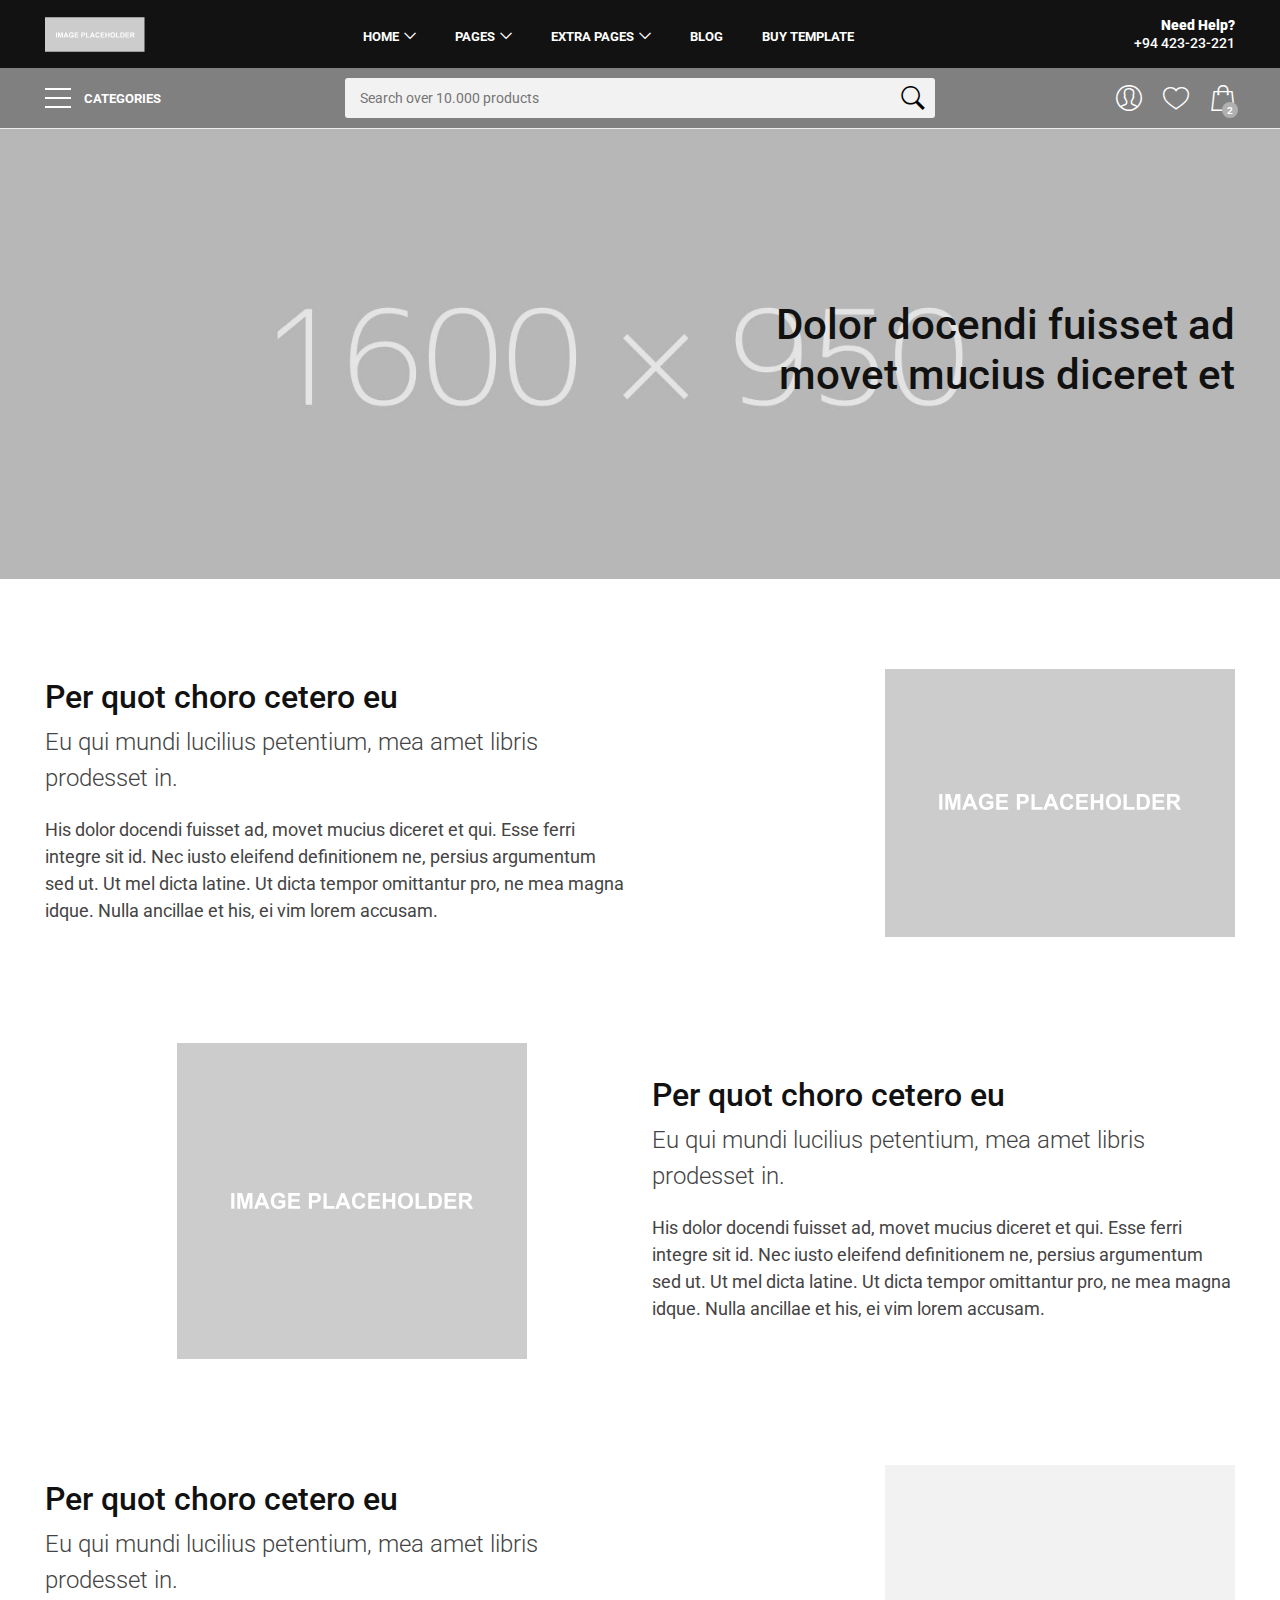
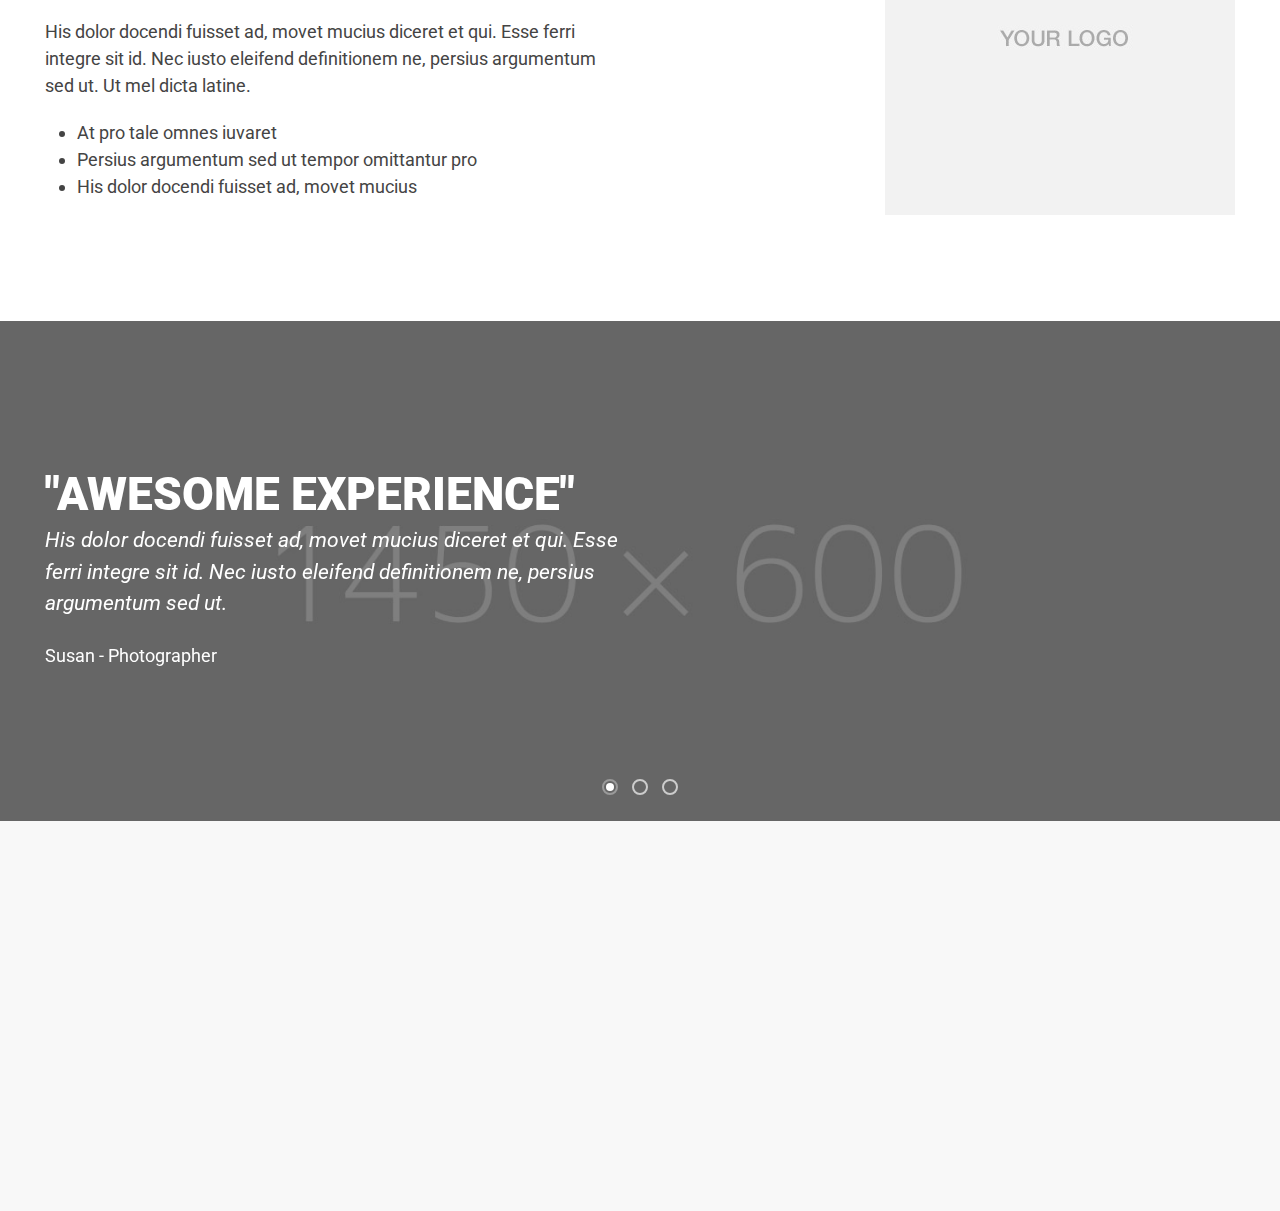
<file: about-2.html>
<!DOCTYPE html>
<html lang="en">

<head>
    <meta charset="utf-8">
    <meta http-equiv="X-UA-Compatible" content="IE=edge">
    <meta name="viewport" content="width=device-width, initial-scale=1, shrink-to-fit=no">
    <meta name="description" content="">
    <meta name="author" content="Ansonika">
    <title>Allaia | Bootstrap eCommerce Template - ThemeForest</title>

    <!-- Favicons-->
    <link rel="shortcut icon" href="img/favicon.ico" type="image/x-icon">
    <link rel="apple-touch-icon" type="image/x-icon" href="img/apple-touch-icon-57x57-precomposed.png">
    <link rel="apple-touch-icon" type="image/x-icon" sizes="72x72" href="img/apple-touch-icon-72x72-precomposed.png">
    <link rel="apple-touch-icon" type="image/x-icon" sizes="114x114" href="img/apple-touch-icon-114x114-precomposed.png">
    <link rel="apple-touch-icon" type="image/x-icon" sizes="144x144" href="img/apple-touch-icon-144x144-precomposed.png">
	
    <!-- GOOGLE WEB FONT -->
    <link rel="preconnect" href="https://fonts.googleapis.com">
	<link rel="preconnect" href="https://fonts.gstatic.com" crossorigin>
	<link href="https://fonts.googleapis.com/css2?family=Roboto:wght@300;400;500;700&display=swap" rel="stylesheet">

    <!-- BASE CSS -->
    <link href="css/bootstrap.min.css" rel="stylesheet">
    <link href="css/style.css" rel="stylesheet">

	<!-- SPECIFIC CSS -->
    <link href="css/about.css" rel="stylesheet">

    <!-- YOUR CUSTOM CSS -->
    <link href="css/custom.css" rel="stylesheet">

</head>

<body>
	
	<div id="page">
	
	<header class="version_1">
		<div class="layer"></div><!-- Mobile menu overlay mask -->
		<div class="main_header">
			<div class="container">
				<div class="row small-gutters">
					<div class="col-xl-3 col-lg-3 d-lg-flex align-items-center">
						<div id="logo">
							<a href="index.html"><img src="img/logo.svg" alt="" width="100" height="35"></a>
						</div>
					</div>
					<nav class="col-xl-6 col-lg-7">
						<a class="open_close" href="javascript:void(0);">
							<div class="hamburger hamburger--spin">
								<div class="hamburger-box">
									<div class="hamburger-inner"></div>
								</div>
							</div>
						</a>
						<!-- Mobile menu button -->
						<div class="main-menu">
							<div id="header_menu">
								<a href="index.html"><img src="img/logo_black.svg" alt="" width="100" height="35"></a>
								<a href="#" class="open_close" id="close_in"><i class="ti-close"></i></a>
							</div>
							<ul>
								<li class="submenu">
									<a href="javascript:void(0);" class="show-submenu">Home</a>
									<ul>
										<li><a href="index.html">Slider</a></li>
										<li><a href="index-2.html">Video Background</a></li>
										<li><a href="index-3.html">Vertical Slider</a></li>
										<li><a href="index-4.html">GDPR Cookie Bar</a></li>
									</ul>
								</li>
								<li class="megamenu submenu">
									<a href="javascript:void(0);" class="show-submenu-mega">Pages</a>
									<div class="menu-wrapper">
										<div class="row small-gutters">
											<div class="col-lg-3">
												<h3>Listing grid</h3>
												<ul>
													<li><a href="listing-grid-1-full.html">Grid Full Width</a></li>
													<li><a href="listing-grid-2-full.html">Grid Full Width 2</a></li>
													<li><a href="listing-grid-3.html">Grid Boxed</a></li>
													<li><a href="listing-grid-4-sidebar-left.html">Grid Sidebar Left</a></li>
													<li><a href="listing-grid-5-sidebar-right.html">Grid Sidebar Right</a></li>
													<li><a href="listing-grid-6-sidebar-left.html">Grid Sidebar Left 2</a></li>
													<li><a href="listing-grid-7-sidebar-right.html">Grid Sidebar Right 2</a></li>
												</ul>
											</div>
											<div class="col-lg-3">
												<h3>Listing row &amp; Product</h3>
												<ul>
													<li><a href="listing-row-1-sidebar-left.html">Row Sidebar Left</a></li>
													<li><a href="listing-row-2-sidebar-right.html">Row Sidebar Right</a></li>
													<li><a href="listing-row-3-sidebar-left.html">Row Sidebar Left 2</a></li>
													<li><a href="listing-row-4-sidebar-extended.html">Row Sidebar Extended</a></li>
													<li><a href="product-detail-1.html">Product Large Image</a></li>
													<li><a href="product-detail-2.html">Product Carousel</a></li>
													<li><a href="product-detail-3.html">Product Sticky Info</a></li>
												</ul>
											</div>
											<div class="col-lg-3">
												<h3>Other pages</h3>
												<ul>
													<li><a href="cart.html">Cart Page</a></li>
													<li><a href="checkout.html">Check Out Page</a></li>
													<li><a href="confirm.html">Confirm Purchase Page</a></li>
													<li><a href="account.html">Create Account Page</a></li>
													<li><a href="track-order.html">Track Order</a></li>
													<li><a href="help.html">Help Page</a></li>
													<li><a href="help-2.html">Help Page 2</a></li>
													<li><a href="leave-review.html">Leave a Review</a></li>
												</ul>
											</div>
											<div class="col-lg-3 d-xl-block d-lg-block d-md-none d-sm-none d-none">
												<div class="banner_menu">
													<a href="#0">
														<img src="[data-uri]" data-src="img/banner_menu.jpg" width="400" height="550" alt="" class="img-fluid lazy">
													</a>
												</div>
											</div>
										</div>
										<!-- /row -->
									</div>
									<!-- /menu-wrapper -->
								</li>
								<li class="submenu">
									<a href="javascript:void(0);" class="show-submenu">Extra Pages</a>
									<ul>
										<li><a href="header-2.html">Header Style 2</a></li>
										<li><a href="header-3.html">Header Style 3</a></li>
										<li><a href="header-4.html">Header Style 4</a></li>
										<li><a href="header-5.html">Header Style 5</a></li>
										<li><a href="404.html">404 Page</a></li>
										<li><a href="sign-in-modal.html">Sign In Modal</a></li>
										<li><a href="contacts.html">Contact Us</a></li>
										<li><a href="about.html">About 1</a></li>
										<li><a href="about-2.html">About 2</a></li>
										<li><a href="modal-advertise.html">Modal Advertise</a></li>
										<li><a href="modal-newsletter.html">Modal Newsletter</a></li>
										<li><a href="gallery.html">Gallery Page</a></li>
									</ul>
								</li>
								<li>
									<a href="blog.html">Blog</a>
								</li>
								<li>
									<a href="#0">Buy Template</a>
								</li>
							</ul>
						</div>
						<!--/main-menu -->
					</nav>
					<div class="col-xl-3 col-lg-2 d-lg-flex align-items-center justify-content-end text-end">
						<a class="phone_top" href="tel://9438843343"><strong><span>Need Help?</span>+94 423-23-221</strong></a>
					</div>
				</div>
				<!-- /row -->
			</div>
		</div>
		<!-- /main_header -->

		<div class="main_nav inner Sticky">
			<div class="container">
				<div class="row small-gutters">
					<div class="col-xl-3 col-lg-3 col-md-3">
						<nav class="categories">
							<ul class="clearfix">
								<li><span>
										<a href="#">
											<span class="hamburger hamburger--spin">
												<span class="hamburger-box">
													<span class="hamburger-inner"></span>
												</span>
											</span>
											Categories
										</a>
									</span>
									<div id="menu">
										<ul>
											<li><span><a href="#0">Collections</a></span>
												<ul>
													<li><a href="listing-grid-1-full.html">Trending</a></li>
													<li><a href="listing-grid-2-full.html">Life style</a></li>
													<li><a href="listing-grid-3.html">Running</a></li>
													<li><a href="listing-grid-4-sidebar-left.html">Training</a></li>
													<li><a href="listing-grid-5-sidebar-right.html">View all Collections</a></li>
												</ul>
											</li>
											<li><span><a href="#">Men</a></span>
												<ul>
													<li><a href="listing-grid-6-sidebar-left.html">Offers</a></li>
													<li><a href="listing-grid-7-sidebar-right.html">Shoes</a></li>
													<li><a href="listing-row-1-sidebar-left.html">Clothing</a></li>
													<li><a href="listing-row-3-sidebar-left.html">Accessories</a></li>
													<li><a href="listing-row-4-sidebar-extended.html">Equipment</a></li>
												</ul>
											</li>
											<li><span><a href="#">Women</a></span>
												<ul>
													<li><a href="listing-grid-1-full.html">Best Sellers</a></li>
													<li><a href="listing-grid-2-full.html">Clothing</a></li>
													<li><a href="listing-grid-3.html">Accessories</a></li>
													<li><a href="listing-grid-4-sidebar-left.html">Shoes</a></li>
												</ul>
											</li>
											<li><span><a href="#">Boys</a></span>
												<ul>
													<li><a href="listing-grid-6-sidebar-left.html">Easy On Shoes</a></li>
													<li><a href="listing-grid-7-sidebar-right.html">Clothing</a></li>
													<li><a href="listing-row-3-sidebar-left.html">Must Have</a></li>
													<li><a href="listing-row-4-sidebar-extended.html">All Boys</a></li>
												</ul>
											</li>
											<li><span><a href="#">Girls</a></span>
												<ul>
													<li><a href="listing-grid-1-full.html">New Releases</a></li>
													<li><a href="listing-grid-2-full.html">Clothing</a></li>
													<li><a href="listing-grid-3.html">Sale</a></li>
													<li><a href="listing-grid-4-sidebar-left.html">Best Sellers</a></li>
												</ul>
											</li>
											<li><span><a href="#">Customize</a></span>
												<ul>
													<li><a href="listing-row-1-sidebar-left.html">For Men</a></li>
													<li><a href="listing-row-2-sidebar-right.html">For Women</a></li>
													<li><a href="listing-row-4-sidebar-extended.html">For Boys</a></li>
													<li><a href="listing-grid-1-full.html">For Girls</a></li>
												</ul>
											</li>
										</ul>
									</div>
								</li>
							</ul>
						</nav>
					</div>
					<div class="col-xl-6 col-lg-7 col-md-6 d-none d-md-block">
						<div class="custom-search-input">
							<input type="text" placeholder="Search over 10.000 products">
							<button type="submit"><i class="header-icon_search_custom"></i></button>
						</div>
					</div>
					<div class="col-xl-3 col-lg-2 col-md-3">
						<ul class="top_tools">
							<li>
								<div class="dropdown dropdown-cart">
									<a href="cart.html" class="cart_bt"><strong>2</strong></a>
									<div class="dropdown-menu">
										<ul>
											<li>
												<a href="product-detail-1.html">
													<figure><img src="img/products/product_placeholder_square_small.jpg" data-src="img/products/shoes/thumb/1.jpg" alt="" width="50" height="50" class="lazy"></figure>
													<strong><span>1x Armor Air x Fear</span>$90.00</strong>
												</a>
												<a href="#0" class="action"><i class="ti-trash"></i></a>
											</li>
											<li>
												<a href="product-detail-1.html">
													<figure><img src="img/products/product_placeholder_square_small.jpg" data-src="img/products/shoes/thumb/2.jpg" alt="" width="50" height="50" class="lazy"></figure>
													<strong><span>1x Armor Okwahn II</span>$110.00</strong>
												</a>
												<a href="0" class="action"><i class="ti-trash"></i></a>
											</li>
										</ul>
										<div class="total_drop">
											<div class="clearfix"><strong>Total</strong><span>$200.00</span></div>
											<a href="cart.html" class="btn_1 outline">View Cart</a><a href="checkout.html" class="btn_1">Checkout</a>
										</div>
									</div>
								</div>
								<!-- /dropdown-cart-->
							</li>
							<li>
								<a href="my-wishlist.html" class="wishlist"><span>Wishlist</span></a>
							</li>
							<li>
								<div class="dropdown dropdown-access">
									<a href="account.html" class="access_link"><span>Account</span></a>
									<div class="dropdown-menu">
										<a href="account.html" class="btn_1">Sign In or Sign Up</a>
										<ul>
											<li>
												<a href="track-order.html"><i class="ti-truck"></i>Track your Order</a>
											</li>
											<li>
												<a href="my-orders.html"><i class="ti-package"></i>My Orders</a>
											</li>
											<li>
												<a href="profile-page.html"><i class="ti-user"></i>My Profile</a>
											</li>
											<li>
												<a href="help.html"><i class="ti-help-alt"></i>Help and Faq</a>
											</li>
										</ul>
									</div>
								</div>
								<!-- /dropdown-access-->
							</li>
							<li>
								<a href="javascript:void(0);" class="btn_search_mob"><span>Search</span></a>
							</li>
							<li>
								<a href="#menu" class="btn_cat_mob">
									<div class="hamburger hamburger--spin" id="hamburger">
										<div class="hamburger-box">
											<div class="hamburger-inner"></div>
										</div>
									</div>
									Categories
								</a>
							</li>
						</ul>
					</div>
				</div>
				<!-- /row -->
			</div>
			<div class="search_mob_wp">
				<input type="text" class="form-control" placeholder="Search over 10.000 products">
				<input type="submit" class="btn_1 full-width" value="Search">
			</div>
			<!-- /search_mobile -->
		</div>
		<!-- /main_nav -->
	</header>
	<!-- /header -->
	
	<main class="bg_gray">
		<div class="top_banner general">
			<div class="opacity-mask d-flex align-items-center" data-opacity-mask="rgba(0, 0, 0, 0.1)">
				<div class="container">
					<div class="row justify-content-end">
						<div class="col-lg-5 col-md-6 text-end">
							<h1>Dolor docendi fuisset ad movet mucius diceret et</h1>
						</div>
					</div>
				</div>
			</div>
			<img src="img/top_about.jpg" class="img-fluid" alt="">
		</div>
		<!--/top_banner-->
		
		<div class="bg_white">
		<div class="container margin_90_0">
			<div class="row justify-content-between align-items-center flex-lg-row-reverse content_general_row">
				<div class="col-lg-5 text-center">
					<figure><img src="img/about_placeholder.jpg" data-src="img/about_1.svg" alt="" class="img-fluid lazy" width="350" height="268"></figure>
				</div>
				<div class="col-lg-6">
					<h2>Per quot choro cetero eu</h2>
					<p class="lead">Eu qui mundi lucilius petentium, mea amet libris prodesset in.</p>
					<p>His dolor docendi fuisset ad, movet mucius diceret et qui. Esse ferri integre sit id. Nec iusto eleifend definitionem ne, persius argumentum sed ut. Ut mel dicta latine. Ut dicta tempor omittantur pro, ne mea magna idque. Nulla ancillae et his, ei vim lorem accusam.</p>
				</div>
			</div>
			<!--/row-->
			<div class="row justify-content-between align-items-center content_general_row">
				<div class="col-lg-5 text-start">
					<figure><img src="img/about_placeholder.jpg" data-src="img/about_3.svg" alt="" class="img-fluid lazy" width="350" height="268"></figure>
				</div>
				<div class="col-lg-6">
					<h2>Per quot choro cetero eu</h2>
					<p class="lead">Eu qui mundi lucilius petentium, mea amet libris prodesset in.</p>
					<p>His dolor docendi fuisset ad, movet mucius diceret et qui. Esse ferri integre sit id. Nec iusto eleifend definitionem ne, persius argumentum sed ut. Ut mel dicta latine. Ut dicta tempor omittantur pro, ne mea magna idque. Nulla ancillae et his, ei vim lorem accusam.</p>
				</div>
			</div>
			<!--/row-->
			<div class="row justify-content-between align-items-center flex-lg-row-reverse content_general_row">
				<div class="col-lg-5 text-center">
					<figure><img src="img/about_placeholder.jpg" data-src="img/about_2.svg" alt="" class="img-fluid lazy" width="350" height="316"></figure>
				</div>
				<div class="col-lg-6">
					<h2>Per quot choro cetero eu</h2>
					<p class="lead">Eu qui mundi lucilius petentium, mea amet libris prodesset in.</p>
					<p>His dolor docendi fuisset ad, movet mucius diceret et qui. Esse ferri integre sit id. Nec iusto eleifend definitionem ne, persius argumentum sed ut. Ut mel dicta latine.</p>
					<ul class="list_ok">
						<li>At pro tale omnes iuvaret</li>
						<li>Persius argumentum sed ut tempor omittantur pro</li>
						<li>His dolor docendi fuisset ad, movet mucius</li>
					</ul>
				</div>
			</div>
			<!--/row-->
		</div>
		<!--/container-->
			
		</div>
		<!--/bg_white-->
		<div id="carousel-home">
			<div class="owl-carousel owl-theme">
				<div class="owl-slide cover" style="background-image: url(img/testimonial_1.jpg);">
					<div class="opacity-mask d-flex align-items-center" data-opacity-mask="rgba(0, 0, 0, 0.5)">
						<div class="container">
							<div class="row justify-content-center justify-content-md-start">
								<div class="col-lg-6 static">
									<div class="slide-text white">
										<h2 class="owl-slide-animated owl-slide-title">"Awesome Experience"</h2>
										<p class="owl-slide-animated owl-slide-subtitle">
											<em>His dolor docendi fuisset ad, movet mucius diceret et qui. Esse ferri integre sit id. Nec iusto eleifend definitionem ne, persius argumentum sed ut.</em>
										</p>
										<div class="owl-slide-animated owl-slide-cta"><small>Susan - Photographer</small></div>
									</div>
								</div>
							</div>
						</div>
					</div>
				</div>
				<!--/owl-slide-->
				<div class="owl-slide cover" style="background-image: url(img/testimonial_2.jpg);">
					<div class="opacity-mask d-flex align-items-center" data-opacity-mask="rgba(0, 0, 0, 0.5)">
						<div class="container">
							<div class="row justify-content-center justify-content-md-start">
								<div class="col-lg-6 static">
									<div class="slide-text white">
										<h2 class="owl-slide-animated owl-slide-title">"Great Support"</h2>
										<p class="owl-slide-animated owl-slide-subtitle">
											<em>His dolor docendi fuisset ad, movet mucius diceret et qui. Esse ferri integre sit id. Nec iusto eleifend definitionem ne.</em>
										</p>
										<div class="owl-slide-animated owl-slide-cta">Mary - Doctor</div>
									</div>
								</div>
							</div>
						</div>
					</div>
				</div>
				<!--/owl-slide-->
				<div class="owl-slide cover" style="background-image: url(img/testimonial_3.jpg);">
					<div class="opacity-mask d-flex align-items-center" data-opacity-mask="rgba(255, 255, 255, 0.5)">
						<div class="container">
							<div class="row justify-content-center justify-content-md-start">
								<div class="col-lg-12 static">
									<div class="slide-text text-center black">
										<h2 class="owl-slide-animated owl-slide-title">"Satisfied"</h2>
										<p class="owl-slide-animated owl-slide-subtitle">
											<em>His dolor docendi fuisset ad, movet mucius diceret et qui. Esse ferri integre sit id.</em>
										</p>
										<div class="owl-slide-animated owl-slide-cta">Katrin - Student</div>
									</div>
								</div>
							</div>
						</div>
					</div>
					<!--/owl-slide-->
				</div>
			</div>
			<div id="icon_drag_mobile"></div>
		</div>
		<!--/carousel-->
	</main>
	<!--/main-->
	
	<footer class="revealed">
		<div class="container">
			<div class="row">
				<div class="col-lg-3 col-md-6">
					<h3 data-bs-target="#collapse_1">Quick Links</h3>
					<div class="collapse dont-collapse-sm links" id="collapse_1">
						<ul>
							<li><a href="about.html">About us</a></li>
							<li><a href="help.html">Faq</a></li>
							<li><a href="help.html">Help</a></li>
							<li><a href="account.html">My account</a></li>
							<li><a href="blog.html">Blog</a></li>
							<li><a href="contacts.html">Contacts</a></li>
						</ul>
					</div>
				</div>
				<div class="col-lg-3 col-md-6">
					<h3 data-bs-target="#collapse_2">Categories</h3>
					<div class="collapse dont-collapse-sm links" id="collapse_2">
						<ul>
							<li><a href="listing-grid-1-full.html">Clothes</a></li>
							<li><a href="listing-grid-2-full.html">Electronics</a></li>
							<li><a href="listing-grid-1-full.html">Furniture</a></li>
							<li><a href="listing-grid-3.html">Glasses</a></li>
							<li><a href="listing-grid-1-full.html">Shoes</a></li>
							<li><a href="listing-grid-1-full.html">Watches</a></li>
						</ul>
					</div>
				</div>
				<div class="col-lg-3 col-md-6">
						<h3 data-bs-target="#collapse_3">Contacts</h3>
					<div class="collapse dont-collapse-sm contacts" id="collapse_3">
						<ul>
							<li><i class="ti-home"></i>97845 Baker st. 567<br>Los Angeles - US</li>
							<li><i class="ti-headphone-alt"></i>+94 423-23-221</li>
							<li><i class="ti-email"></i><a href="#0">info@allaia.com</a></li>
						</ul>
					</div>
				</div>
				<div class="col-lg-3 col-md-6">
						<h3 data-bs-target="#collapse_4">Keep in touch</h3>
					<div class="collapse dont-collapse-sm" id="collapse_4">
						<div id="newsletter">
						    <div class="form-group">
						        <input type="email" name="email_newsletter" id="email_newsletter" class="form-control" placeholder="Your email">
						        <button type="submit" id="submit-newsletter"><i class="ti-angle-double-right"></i></button>
						    </div>
						</div>
						<div class="follow_us">
							<h5>Follow Us</h5>
							<ul>
								<li><a href="#0"><i class="bi bi-facebook"></i></a></li>
								<li><a href="#0"><i class="bi bi-twitter-x"></i></a></li>
								<li><a href="#0"><i class="bi bi-instagram"></i></a></li>
								<li><a href="#0"><i class="bi bi-tiktok"></i></a></li>
								<li><a href="#0"><i class="bi bi-whatsapp"></i></a></li>
							</ul>
						</div>
					</div>
				</div>
			</div>
			<!-- /row-->
			<hr>
			<div class="row add_bottom_25">
				<div class="col-lg-6">
					<ul class="footer-selector clearfix">
						<li>
							<div class="styled-select lang-selector">
								<select>
									<option value="English" selected>English</option>
									<option value="French">French</option>
									<option value="Spanish">Spanish</option>
									<option value="Russian">Russian</option>
								</select>
							</div>
						</li>
						<li>
							<div class="styled-select currency-selector">
								<select>
									<option value="US Dollars" selected>US Dollars</option>
									<option value="Euro">Euro</option>
								</select>
							</div>
						</li>
						<li><img src="[data-uri]" data-src="img/cards_all.svg" alt="" width="198" height="30" class="lazy"></li>
					</ul>
				</div>
				<div class="col-lg-6">
					<ul class="additional_links">
						<li><a href="#0">Terms and conditions</a></li>
						<li><a href="#0">Privacy</a></li>
						<li><span>© 2024 Allaia</span></li>
					</ul>
				</div>
			</div>
		</div>
	</footer>
	<!--/footer-->
	</div>
	<!-- page -->
	
	<div id="toTop"></div><!-- Back to top button -->
	
	<!-- COMMON SCRIPTS -->
    <script src="js/common_scripts.min.js"></script>
    <script src="js/main.js"></script>
	
	<!-- SPECIFIC SCRIPTS -->
	<script src="js/carousel-home.js"></script>

		
</body>
</html>
</file>
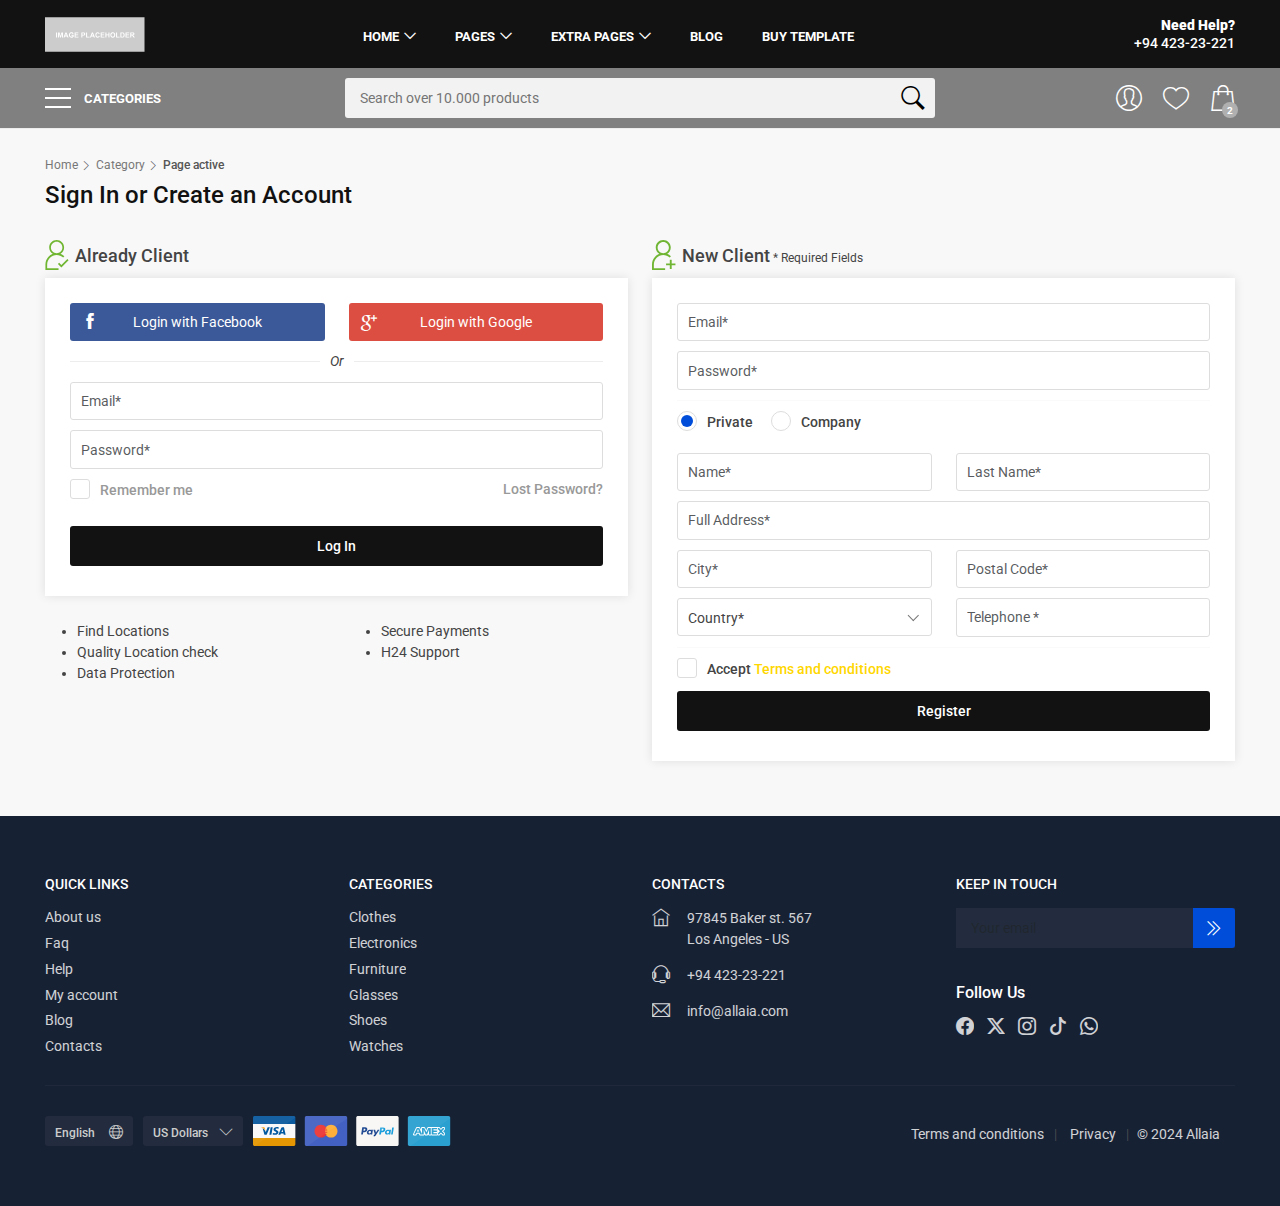
<file: account.html>
<!DOCTYPE html>
<html lang="en">

<head>
    <meta charset="utf-8">
    <meta http-equiv="X-UA-Compatible" content="IE=edge">
    <meta name="viewport" content="width=device-width, initial-scale=1, shrink-to-fit=no">
    <meta name="description" content="">
    <meta name="author" content="Ansonika">
    <title>Allaia | Bootstrap eCommerce Template - ThemeForest</title>
    
    <!-- Favicons-->
    <link rel="shortcut icon" href="img/favicon.ico" type="image/x-icon">
    <link rel="apple-touch-icon" type="image/x-icon" href="img/apple-touch-icon-57x57-precomposed.png">
    <link rel="apple-touch-icon" type="image/x-icon" sizes="72x72" href="img/apple-touch-icon-72x72-precomposed.png">
    <link rel="apple-touch-icon" type="image/x-icon" sizes="114x114" href="img/apple-touch-icon-114x114-precomposed.png">
    <link rel="apple-touch-icon" type="image/x-icon" sizes="144x144" href="img/apple-touch-icon-144x144-precomposed.png">
	
    <!-- GOOGLE WEB FONT -->
    <link rel="preconnect" href="https://fonts.googleapis.com">
	<link rel="preconnect" href="https://fonts.gstatic.com" crossorigin>
	<link href="https://fonts.googleapis.com/css2?family=Roboto:wght@300;400;500;700&display=swap" rel="stylesheet">

    <!-- BASE CSS -->
    <link href="css/bootstrap.min.css" rel="stylesheet">
    <link href="css/style.css" rel="stylesheet">

	<!-- SPECIFIC CSS -->
    <link href="css/account.css" rel="stylesheet">

    <!-- YOUR CUSTOM CSS -->
    <link href="css/custom.css" rel="stylesheet">

</head>

<body>
	
	<div id="page">
	
	<header class="version_1">
		<div class="layer"></div><!-- Mobile menu overlay mask -->
		<div class="main_header">
			<div class="container">
				<div class="row small-gutters">
					<div class="col-xl-3 col-lg-3 d-lg-flex align-items-center">
						<div id="logo">
							<a href="index.html"><img src="img/logo.svg" alt="" width="100" height="35"></a>
						</div>
					</div>
					<nav class="col-xl-6 col-lg-7">
						<a class="open_close" href="javascript:void(0);">
							<div class="hamburger hamburger--spin">
								<div class="hamburger-box">
									<div class="hamburger-inner"></div>
								</div>
							</div>
						</a>
						<!-- Mobile menu button -->
						<div class="main-menu">
							<div id="header_menu">
								<a href="index.html"><img src="img/logo_black.svg" alt="" width="100" height="35"></a>
								<a href="#" class="open_close" id="close_in"><i class="ti-close"></i></a>
							</div>
							<ul>
								<li class="submenu">
									<a href="javascript:void(0);" class="show-submenu">Home</a>
									<ul>
										<li><a href="index.html">Slider</a></li>
										<li><a href="index-2.html">Video Background</a></li>
										<li><a href="index-3.html">Vertical Slider</a></li>
										<li><a href="index-4.html">GDPR Cookie Bar</a></li>
									</ul>
								</li>
								<li class="megamenu submenu">
									<a href="javascript:void(0);" class="show-submenu-mega">Pages</a>
									<div class="menu-wrapper">
										<div class="row small-gutters">
											<div class="col-lg-3">
												<h3>Listing grid</h3>
												<ul>
													<li><a href="listing-grid-1-full.html">Grid Full Width</a></li>
													<li><a href="listing-grid-2-full.html">Grid Full Width 2</a></li>
													<li><a href="listing-grid-3.html">Grid Boxed</a></li>
													<li><a href="listing-grid-4-sidebar-left.html">Grid Sidebar Left</a></li>
													<li><a href="listing-grid-5-sidebar-right.html">Grid Sidebar Right</a></li>
													<li><a href="listing-grid-6-sidebar-left.html">Grid Sidebar Left 2</a></li>
													<li><a href="listing-grid-7-sidebar-right.html">Grid Sidebar Right 2</a></li>
												</ul>
											</div>
											<div class="col-lg-3">
												<h3>Listing row &amp; Product</h3>
												<ul>
													<li><a href="listing-row-1-sidebar-left.html">Row Sidebar Left</a></li>
													<li><a href="listing-row-2-sidebar-right.html">Row Sidebar Right</a></li>
													<li><a href="listing-row-3-sidebar-left.html">Row Sidebar Left 2</a></li>
													<li><a href="listing-row-4-sidebar-extended.html">Row Sidebar Extended</a></li>
													<li><a href="product-detail-1.html">Product Large Image</a></li>
													<li><a href="product-detail-2.html">Product Carousel</a></li>
													<li><a href="product-detail-3.html">Product Sticky Info</a></li>
												</ul>
											</div>
											<div class="col-lg-3">
												<h3>Other pages</h3>
												<ul>
													<li><a href="cart.html">Cart Page</a></li>
													<li><a href="checkout.html">Check Out Page</a></li>
													<li><a href="confirm.html">Confirm Purchase Page</a></li>
													<li><a href="account.html">Create Account Page</a></li>
													<li><a href="track-order.html">Track Order</a></li>
													<li><a href="help.html">Help Page</a></li>
													<li><a href="help-2.html">Help Page 2</a></li>
													<li><a href="leave-review.html">Leave a Review</a></li>
												</ul>
											</div>
											<div class="col-lg-3 d-xl-block d-lg-block d-md-none d-sm-none d-none">
												<div class="banner_menu">
													<a href="#0">
														<img src="[data-uri]" data-src="img/banner_menu.jpg" width="400" height="550" alt="" class="img-fluid lazy">
													</a>
												</div>
											</div>
										</div>
										<!-- /row -->
									</div>
									<!-- /menu-wrapper -->
								</li>
								<li class="submenu">
									<a href="javascript:void(0);" class="show-submenu">Extra Pages</a>
									<ul>
										<li><a href="header-2.html">Header Style 2</a></li>
										<li><a href="header-3.html">Header Style 3</a></li>
										<li><a href="header-4.html">Header Style 4</a></li>
										<li><a href="header-5.html">Header Style 5</a></li>
										<li><a href="404.html">404 Page</a></li>
										<li><a href="sign-in-modal.html">Sign In Modal</a></li>
										<li><a href="contacts.html">Contact Us</a></li>
										<li><a href="about.html">About 1</a></li>
										<li><a href="about-2.html">About 2</a></li>
										<li><a href="modal-advertise.html">Modal Advertise</a></li>
										<li><a href="modal-newsletter.html">Modal Newsletter</a></li>
										<li><a href="gallery.html">Gallery Page</a></li>
									</ul>
								</li>
								<li>
									<a href="blog.html">Blog</a>
								</li>
								<li>
									<a href="#0">Buy Template</a>
								</li>
							</ul>
						</div>
						<!--/main-menu -->
					</nav>
					<div class="col-xl-3 col-lg-2 d-lg-flex align-items-center justify-content-end text-end">
						<a class="phone_top" href="tel://9438843343"><strong><span>Need Help?</span>+94 423-23-221</strong></a>
					</div>
				</div>
				<!-- /row -->
			</div>
		</div>
		<!-- /main_header -->

		<div class="main_nav inner Sticky">
			<div class="container">
				<div class="row small-gutters">
					<div class="col-xl-3 col-lg-3 col-md-3">
						<nav class="categories">
							<ul class="clearfix">
								<li><span>
										<a href="#">
											<span class="hamburger hamburger--spin">
												<span class="hamburger-box">
													<span class="hamburger-inner"></span>
												</span>
											</span>
											Categories
										</a>
									</span>
									<div id="menu">
										<ul>
											<li><span><a href="#0">Collections</a></span>
												<ul>
													<li><a href="listing-grid-1-full.html">Trending</a></li>
													<li><a href="listing-grid-2-full.html">Life style</a></li>
													<li><a href="listing-grid-3.html">Running</a></li>
													<li><a href="listing-grid-4-sidebar-left.html">Training</a></li>
													<li><a href="listing-grid-5-sidebar-right.html">View all Collections</a></li>
												</ul>
											</li>
											<li><span><a href="#">Men</a></span>
												<ul>
													<li><a href="listing-grid-6-sidebar-left.html">Offers</a></li>
													<li><a href="listing-grid-7-sidebar-right.html">Shoes</a></li>
													<li><a href="listing-row-1-sidebar-left.html">Clothing</a></li>
													<li><a href="listing-row-3-sidebar-left.html">Accessories</a></li>
													<li><a href="listing-row-4-sidebar-extended.html">Equipment</a></li>
												</ul>
											</li>
											<li><span><a href="#">Women</a></span>
												<ul>
													<li><a href="listing-grid-1-full.html">Best Sellers</a></li>
													<li><a href="listing-grid-2-full.html">Clothing</a></li>
													<li><a href="listing-grid-3.html">Accessories</a></li>
													<li><a href="listing-grid-4-sidebar-left.html">Shoes</a></li>
												</ul>
											</li>
											<li><span><a href="#">Boys</a></span>
												<ul>
													<li><a href="listing-grid-6-sidebar-left.html">Easy On Shoes</a></li>
													<li><a href="listing-grid-7-sidebar-right.html">Clothing</a></li>
													<li><a href="listing-row-3-sidebar-left.html">Must Have</a></li>
													<li><a href="listing-row-4-sidebar-extended.html">All Boys</a></li>
												</ul>
											</li>
											<li><span><a href="#">Girls</a></span>
												<ul>
													<li><a href="listing-grid-1-full.html">New Releases</a></li>
													<li><a href="listing-grid-2-full.html">Clothing</a></li>
													<li><a href="listing-grid-3.html">Sale</a></li>
													<li><a href="listing-grid-4-sidebar-left.html">Best Sellers</a></li>
												</ul>
											</li>
											<li><span><a href="#">Customize</a></span>
												<ul>
													<li><a href="listing-row-1-sidebar-left.html">For Men</a></li>
													<li><a href="listing-row-2-sidebar-right.html">For Women</a></li>
													<li><a href="listing-row-4-sidebar-extended.html">For Boys</a></li>
													<li><a href="listing-grid-1-full.html">For Girls</a></li>
												</ul>
											</li>
										</ul>
									</div>
								</li>
							</ul>
						</nav>
					</div>
					<div class="col-xl-6 col-lg-7 col-md-6 d-none d-md-block">
						<div class="custom-search-input">
							<input type="text" placeholder="Search over 10.000 products">
							<button type="submit"><i class="header-icon_search_custom"></i></button>
						</div>
					</div>
					<div class="col-xl-3 col-lg-2 col-md-3">
						<ul class="top_tools">
							<li>
								<div class="dropdown dropdown-cart">
									<a href="cart.html" class="cart_bt"><strong>2</strong></a>
									<div class="dropdown-menu">
										<ul>
											<li>
												<a href="product-detail-1.html">
													<figure><img src="img/products/product_placeholder_square_small.jpg" data-src="img/products/shoes/thumb/1.jpg" alt="" width="50" height="50" class="lazy"></figure>
													<strong><span>1x Armor Air x Fear</span>$90.00</strong>
												</a>
												<a href="#0" class="action"><i class="ti-trash"></i></a>
											</li>
											<li>
												<a href="product-detail-1.html">
													<figure><img src="img/products/product_placeholder_square_small.jpg" data-src="img/products/shoes/thumb/2.jpg" alt="" width="50" height="50" class="lazy"></figure>
													<strong><span>1x Armor Okwahn II</span>$110.00</strong>
												</a>
												<a href="0" class="action"><i class="ti-trash"></i></a>
											</li>
										</ul>
										<div class="total_drop">
											<div class="clearfix"><strong>Total</strong><span>$200.00</span></div>
											<a href="cart.html" class="btn_1 outline">View Cart</a><a href="checkout.html" class="btn_1">Checkout</a>
										</div>
									</div>
								</div>
								<!-- /dropdown-cart-->
							</li>
							<li>
								<a href="my-wishlist.html" class="wishlist"><span>Wishlist</span></a>
							</li>
							<li>
								<div class="dropdown dropdown-access">
									<a href="account.html" class="access_link"><span>Account</span></a>
									<div class="dropdown-menu">
										<a href="account.html" class="btn_1">Sign In or Sign Up</a>
										<ul>
											<li>
												<a href="track-order.html"><i class="ti-truck"></i>Track your Order</a>
											</li>
											<li>
												<a href="my-orders.html"><i class="ti-package"></i>My Orders</a>
											</li>
											<li>
												<a href="profile-page.html"><i class="ti-user"></i>My Profile</a>
											</li>
											<li>
												<a href="help.html"><i class="ti-help-alt"></i>Help and Faq</a>
											</li>
										</ul>
									</div>
								</div>
								<!-- /dropdown-access-->
							</li>
							<li>
								<a href="javascript:void(0);" class="btn_search_mob"><span>Search</span></a>
							</li>
							<li>
								<a href="#menu" class="btn_cat_mob">
									<div class="hamburger hamburger--spin" id="hamburger">
										<div class="hamburger-box">
											<div class="hamburger-inner"></div>
										</div>
									</div>
									Categories
								</a>
							</li>
						</ul>
					</div>
				</div>
				<!-- /row -->
			</div>
			<div class="search_mob_wp">
				<input type="text" class="form-control" placeholder="Search over 10.000 products">
				<input type="submit" class="btn_1 full-width" value="Search">
			</div>
			<!-- /search_mobile -->
		</div>
		<!-- /main_nav -->
	</header>
	<!-- /header -->
	
	<main class="bg_gray">
		
	<div class="container margin_30">
		<div class="page_header">
			<div class="breadcrumbs">
				<ul>
					<li><a href="#">Home</a></li>
					<li><a href="#">Category</a></li>
					<li>Page active</li>
				</ul>
		</div>
		<h1>Sign In or Create an Account</h1>
	</div>
	<!-- /page_header -->
			<div class="row justify-content-center">
			<div class="col-xl-6 col-lg-6 col-md-8">
				<div class="box_account">
					<h3 class="client">Already Client</h3>
					<div class="form_container">
						<div class="row no-gutters">
							<div class="col-lg-6 pr-lg-1">
								<a href="#0" class="social_bt facebook">Login with Facebook</a>
							</div>
							<div class="col-lg-6 pl-lg-1">
								<a href="#0" class="social_bt google">Login with Google</a>
							</div>
						</div>
						<div class="divider"><span>Or</span></div>
						<div class="form-group">
							<input type="email" class="form-control" name="email" id="email" placeholder="Email*">
						</div>
						<div class="form-group">
							<input type="password" class="form-control" name="password_in" id="password_in" value="" placeholder="Password*">
						</div>
						<div class="clearfix add_bottom_15">
							<div class="checkboxes float-start">
								<label class="container_check">Remember me
									<input type="checkbox">
									<span class="checkmark"></span>
								</label>
							</div>
							<div class="float-end"><a id="forgot" href="javascript:void(0);">Lost Password?</a></div>
						</div>
						<div class="text-center"><input type="submit" value="Log In" class="btn_1 full-width"></div>
						<div id="forgot_pw">
							<div class="form-group">
								<input type="email" class="form-control" name="email_forgot" id="email_forgot" placeholder="Type your email">
							</div>
							<p>A new password will be sent shortly.</p>
							<div class="text-center"><input type="submit" value="Reset Password" class="btn_1"></div>
						</div>
					</div>
					<!-- /form_container -->
				</div>
				<!-- /box_account -->
				<div class="row">
					<div class="col-md-6 d-none d-lg-block">
						<ul class="list_ok">
							<li>Find Locations</li>
							<li>Quality Location check</li>
							<li>Data Protection</li>
						</ul>
					</div>
					<div class="col-md-6 d-none d-lg-block">
						<ul class="list_ok">
							<li>Secure Payments</li>
							<li>H24 Support</li>
						</ul>
					</div>
				</div>
				<!-- /row -->
			</div>
			<div class="col-xl-6 col-lg-6 col-md-8">
				<div class="box_account">
					<h3 class="new_client">New Client</h3> <small class="float-right pt-2">* Required Fields</small>
					<div class="form_container">
						<div class="form-group">
							<input type="email" class="form-control" name="email" id="email_2" placeholder="Email*">
						</div>
						<div class="form-group">
							<input type="password" class="form-control" name="password_in_2" id="password_in_2" value="" placeholder="Password*">
						</div>
						<hr>
						<div class="form-group">
							<label class="container_radio" style="display: inline-block; margin-right: 15px;">Private
								<input type="radio" name="client_type" checked value="private">
								<span class="checkmark"></span>
							</label>
							<label class="container_radio" style="display: inline-block;">Company
								<input type="radio" name="client_type" value="company">
								<span class="checkmark"></span>
							</label>
						</div>
						<div class="private box">
							<div class="row no-gutters">
								<div class="col-6 pr-1">
									<div class="form-group">
										<input type="text" class="form-control" placeholder="Name*">
									</div>
								</div>
								<div class="col-6 pl-1">
									<div class="form-group">
										<input type="text" class="form-control" placeholder="Last Name*">
									</div>
								</div>
								<div class="col-12">
									<div class="form-group">
										<input type="text" class="form-control" placeholder="Full Address*">
									</div>
								</div>
							</div>
							<!-- /row -->
							<div class="row no-gutters">
								<div class="col-6 pr-1">
									<div class="form-group">
										<input type="text" class="form-control" placeholder="City*">
									</div>
								</div>
								<div class="col-6 pl-1">
									<div class="form-group">
										<input type="text" class="form-control" placeholder="Postal Code*">
									</div>
								</div>
							</div>
							<!-- /row -->
							
							<div class="row no-gutters">
								<div class="col-6 pr-1">
									<div class="form-group">
										<div class="custom-select-form">
											<select class="wide add_bottom_10" name="country" id="country">
													<option value="" selected>Country*</option>
													<option value="Europe">Europe</option>
													<option value="United states">United states</option>
													<option value="Asia">Asia</option>
											</select>
										</div>
									</div>
								</div>
								<div class="col-6 pl-1">
									<div class="form-group">
										<input type="text" class="form-control" placeholder="Telephone *">
									</div>
								</div>
							</div>
							<!-- /row -->
							
						</div>
						<!-- /private -->
						<div class="company box" style="display: none;">
							<div class="row no-gutters">
								<div class="col-12">
									<div class="form-group">
										<input type="text" class="form-control" placeholder="Company Name*">
									</div>
								</div>
								<div class="col-12">
									<div class="form-group">
										<input type="text" class="form-control" placeholder="Full Address">
									</div>
								</div>
							</div>
							<!-- /row -->
							<div class="row no-gutters">
								<div class="col-6 pr-1">
									<div class="form-group">
										<input type="text" class="form-control" placeholder="City*">
									</div>
								</div>
								<div class="col-6 pl-1">
									<div class="form-group">
										<input type="text" class="form-control" placeholder="Postal Code*">
									</div>
								</div>
							</div>
							<!-- /row -->
							<div class="row no-gutters">
								<div class="col-6 pr-1">
									<div class="form-group">
										<div class="custom-select-form">
											<select class="wide add_bottom_10" name="country" id="country_2">
													<option value="" selected>Country*</option>
													<option value="Europe">Europe</option>
													<option value="United states">United states</option>
													<option value="Asia">Asia</option>
											</select>
										</div>
									</div>
								</div>
								<div class="col-6 pl-1">
									<div class="form-group">
										<input type="text" class="form-control" placeholder="Telephone *">
									</div>
								</div>
							</div>
							<!-- /row -->
						</div>
						<!-- /company -->
						<hr>
						<div class="form-group">
							<label class="container_check">Accept <a href="#0">Terms and conditions</a>
								<input type="checkbox">
								<span class="checkmark"></span>
							</label>
						</div>
						<div class="text-center"><input type="submit" value="Register" class="btn_1 full-width"></div>
					</div>
					<!-- /form_container -->
				</div>
				<!-- /box_account -->
			</div>
		</div>
		<!-- /row -->
		</div>
		<!-- /container -->
	</main>
	<!--/main-->
	
	<footer>
		<div class="container">
			<div class="row">
				<div class="col-lg-3 col-md-6">
					<h3 data-bs-target="#collapse_1">Quick Links</h3>
					<div class="collapse dont-collapse-sm links" id="collapse_1">
						<ul>
							<li><a href="about.html">About us</a></li>
							<li><a href="help.html">Faq</a></li>
							<li><a href="help.html">Help</a></li>
							<li><a href="account.html">My account</a></li>
							<li><a href="blog.html">Blog</a></li>
							<li><a href="contacts.html">Contacts</a></li>
						</ul>
					</div>
				</div>
				<div class="col-lg-3 col-md-6">
					<h3 data-bs-target="#collapse_2">Categories</h3>
					<div class="collapse dont-collapse-sm links" id="collapse_2">
						<ul>
							<li><a href="listing-grid-1-full.html">Clothes</a></li>
							<li><a href="listing-grid-2-full.html">Electronics</a></li>
							<li><a href="listing-grid-1-full.html">Furniture</a></li>
							<li><a href="listing-grid-3.html">Glasses</a></li>
							<li><a href="listing-grid-1-full.html">Shoes</a></li>
							<li><a href="listing-grid-1-full.html">Watches</a></li>
						</ul>
					</div>
				</div>
				<div class="col-lg-3 col-md-6">
						<h3 data-bs-target="#collapse_3">Contacts</h3>
					<div class="collapse dont-collapse-sm contacts" id="collapse_3">
						<ul>
							<li><i class="ti-home"></i>97845 Baker st. 567<br>Los Angeles - US</li>
							<li><i class="ti-headphone-alt"></i>+94 423-23-221</li>
							<li><i class="ti-email"></i><a href="#0">info@allaia.com</a></li>
						</ul>
					</div>
				</div>
				<div class="col-lg-3 col-md-6">
						<h3 data-bs-target="#collapse_4">Keep in touch</h3>
					<div class="collapse dont-collapse-sm" id="collapse_4">
						<div id="newsletter">
						    <div class="form-group">
						        <input type="email" name="email_newsletter" id="email_newsletter" class="form-control" placeholder="Your email">
						        <button type="submit" id="submit-newsletter"><i class="ti-angle-double-right"></i></button>
						    </div>
						</div>
						<div class="follow_us">
							<h5>Follow Us</h5>
							<ul>
								<li><a href="#0"><i class="bi bi-facebook"></i></a></li>
								<li><a href="#0"><i class="bi bi-twitter-x"></i></a></li>
								<li><a href="#0"><i class="bi bi-instagram"></i></a></li>
								<li><a href="#0"><i class="bi bi-tiktok"></i></a></li>
								<li><a href="#0"><i class="bi bi-whatsapp"></i></a></li>
							</ul>
						</div>
					</div>
				</div>
			</div>
			<!-- /row-->
			<hr>
			<div class="row add_bottom_25">
				<div class="col-lg-6">
					<ul class="footer-selector clearfix">
						<li>
							<div class="styled-select lang-selector">
								<select>
									<option value="English" selected>English</option>
									<option value="French">French</option>
									<option value="Spanish">Spanish</option>
									<option value="Russian">Russian</option>
								</select>
							</div>
						</li>
						<li>
							<div class="styled-select currency-selector">
								<select>
									<option value="US Dollars" selected>US Dollars</option>
									<option value="Euro">Euro</option>
								</select>
							</div>
						</li>
						<li><img src="[data-uri]" data-src="img/cards_all.svg" alt="" width="198" height="30" class="lazy"></li>
					</ul>
				</div>
				<div class="col-lg-6">
					<ul class="additional_links">
						<li><a href="#0">Terms and conditions</a></li>
						<li><a href="#0">Privacy</a></li>
						<li><span>© 2024 Allaia</span></li>
					</ul>
				</div>
			</div>
		</div>
	</footer>
	<!--/footer-->
	</div>
	<!-- page -->
	
	<div id="toTop"></div><!-- Back to top button -->
	
	<!-- COMMON SCRIPTS -->
    <script src="js/common_scripts.min.js"></script>
    <script src="js/main.js"></script>

    <script>
    	// Client type Panel
		$('input[name="client_type"]').on("click", function() {
		    var inputValue = $(this).attr("value");
		    var targetBox = $("." + inputValue);
		    $(".box").not(targetBox).hide();
		    $(targetBox).show();
		});
	</script>
		
</body>
</html>
</file>
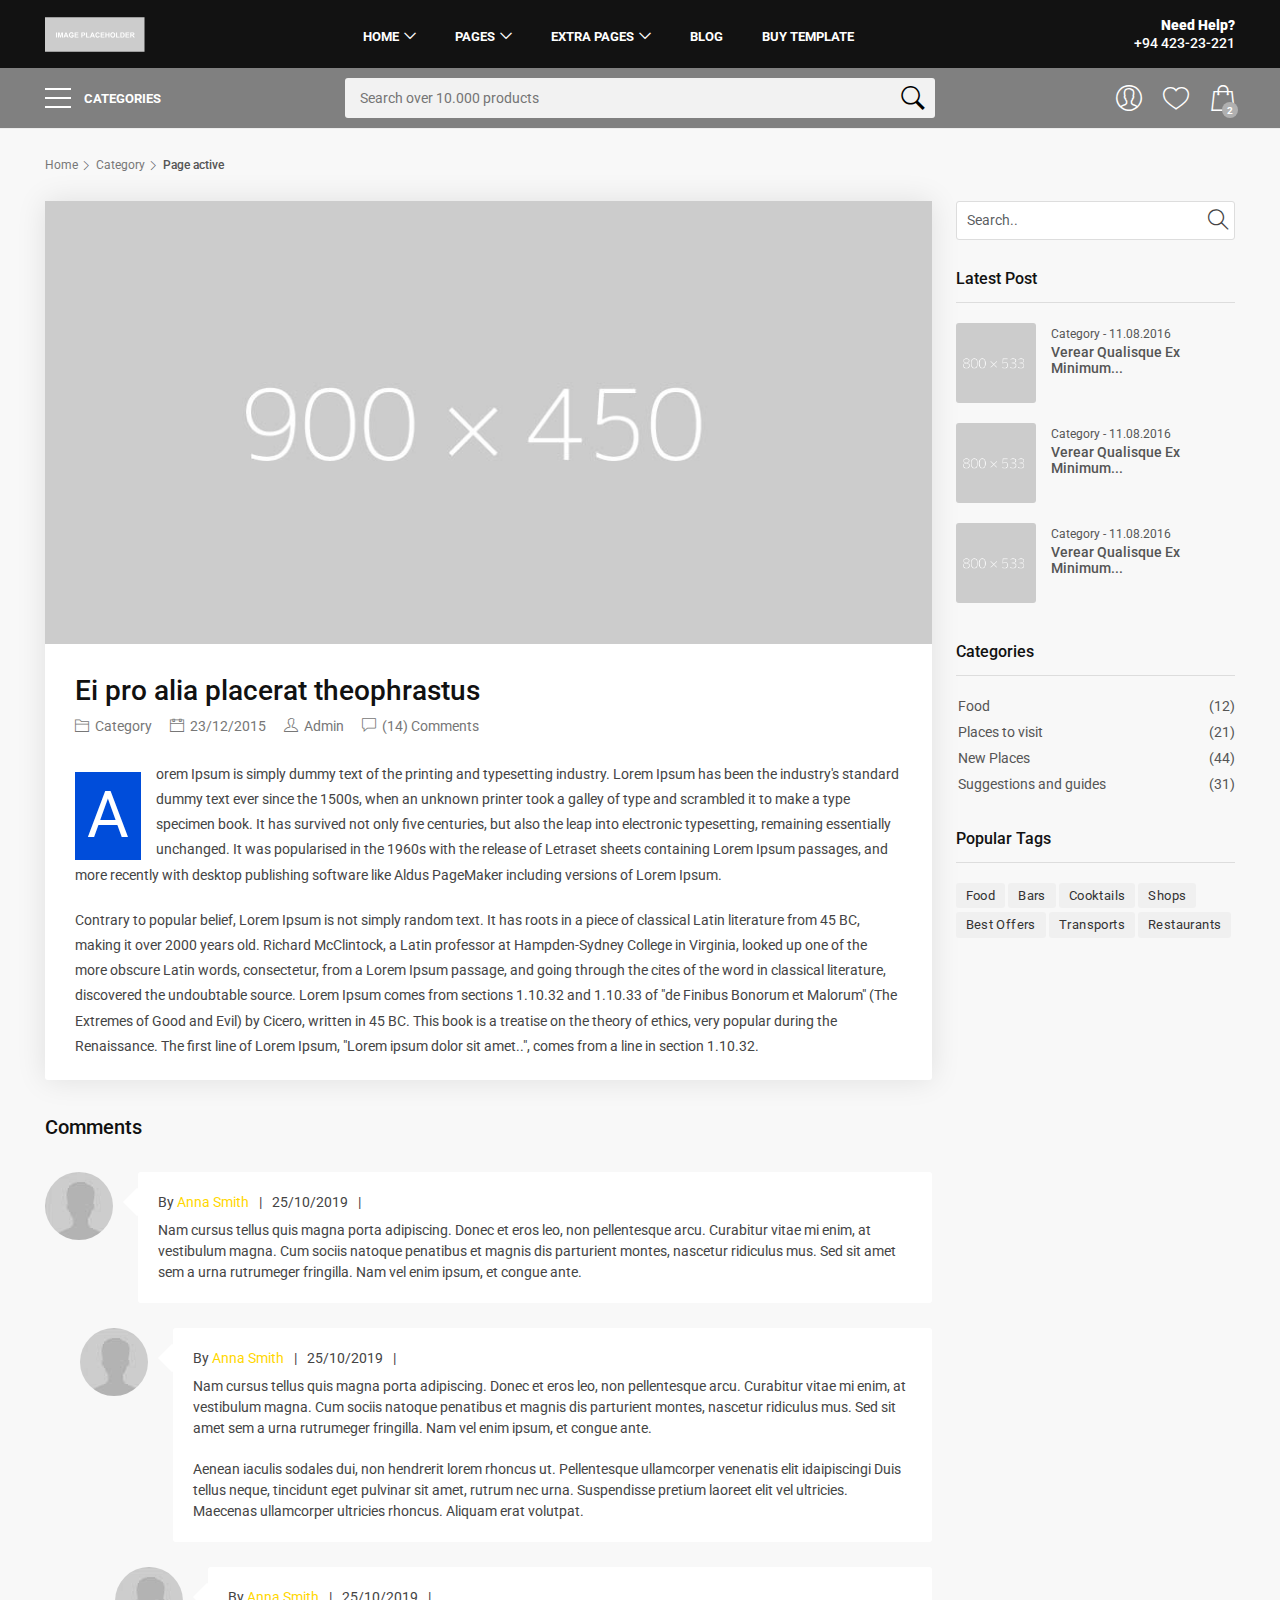
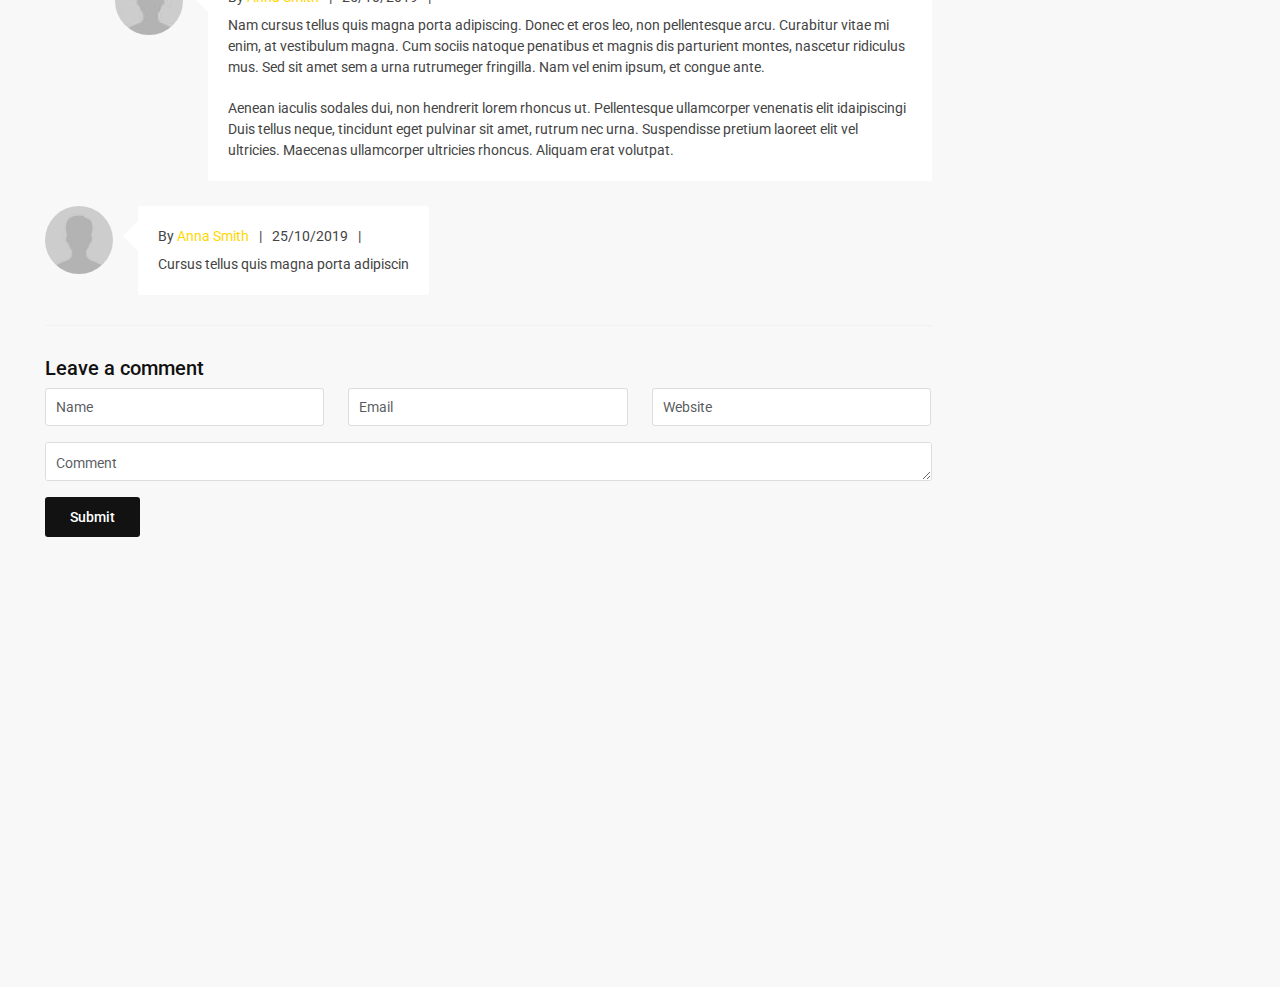
<file: blog-post.html>
<!DOCTYPE html>
<html lang="en">

<head>
    <meta charset="utf-8">
    <meta http-equiv="X-UA-Compatible" content="IE=edge">
    <meta name="viewport" content="width=device-width, initial-scale=1, shrink-to-fit=no">
    <meta name="description" content="">
    <meta name="author" content="Ansonika">
    <title>Allaia | Bootstrap eCommerce Template - ThemeForest</title>

    <!-- Favicons-->
    <link rel="shortcut icon" href="img/favicon.ico" type="image/x-icon">
    <link rel="apple-touch-icon" type="image/x-icon" href="img/apple-touch-icon-57x57-precomposed.png">
    <link rel="apple-touch-icon" type="image/x-icon" sizes="72x72" href="img/apple-touch-icon-72x72-precomposed.png">
    <link rel="apple-touch-icon" type="image/x-icon" sizes="114x114" href="img/apple-touch-icon-114x114-precomposed.png">
    <link rel="apple-touch-icon" type="image/x-icon" sizes="144x144" href="img/apple-touch-icon-144x144-precomposed.png">
	
    <!-- GOOGLE WEB FONT -->
    <link rel="preconnect" href="https://fonts.googleapis.com">
	<link rel="preconnect" href="https://fonts.gstatic.com" crossorigin>
	<link href="https://fonts.googleapis.com/css2?family=Roboto:wght@300;400;500;700&display=swap" rel="stylesheet">

    <!-- BASE CSS -->
    <link href="css/bootstrap.min.css" rel="stylesheet">
    <link href="css/style.css" rel="stylesheet">
	
	<!-- SPECIFIC CSS -->
    <link href="css/blog.css" rel="stylesheet">

    <!-- YOUR CUSTOM CSS -->
    <link href="css/custom.css" rel="stylesheet">

</head>

<body>
	
	<div id="page">
	
	<header class="version_1">
		<div class="layer"></div><!-- Mobile menu overlay mask -->
		<div class="main_header">
			<div class="container">
				<div class="row small-gutters">
					<div class="col-xl-3 col-lg-3 d-lg-flex align-items-center">
						<div id="logo">
							<a href="index.html"><img src="img/logo.svg" alt="" width="100" height="35"></a>
						</div>
					</div>
					<nav class="col-xl-6 col-lg-7">
						<a class="open_close" href="javascript:void(0);">
							<div class="hamburger hamburger--spin">
								<div class="hamburger-box">
									<div class="hamburger-inner"></div>
								</div>
							</div>
						</a>
						<!-- Mobile menu button -->
						<div class="main-menu">
							<div id="header_menu">
								<a href="index.html"><img src="img/logo_black.svg" alt="" width="100" height="35"></a>
								<a href="#" class="open_close" id="close_in"><i class="ti-close"></i></a>
							</div>
							<ul>
								<li class="submenu">
									<a href="javascript:void(0);" class="show-submenu">Home</a>
									<ul>
										<li><a href="index.html">Slider</a></li>
										<li><a href="index-2.html">Video Background</a></li>
										<li><a href="index-3.html">Vertical Slider</a></li>
										<li><a href="index-4.html">GDPR Cookie Bar</a></li>
									</ul>
								</li>
								<li class="megamenu submenu">
									<a href="javascript:void(0);" class="show-submenu-mega">Pages</a>
									<div class="menu-wrapper">
										<div class="row small-gutters">
											<div class="col-lg-3">
												<h3>Listing grid</h3>
												<ul>
													<li><a href="listing-grid-1-full.html">Grid Full Width</a></li>
													<li><a href="listing-grid-2-full.html">Grid Full Width 2</a></li>
													<li><a href="listing-grid-3.html">Grid Boxed</a></li>
													<li><a href="listing-grid-4-sidebar-left.html">Grid Sidebar Left</a></li>
													<li><a href="listing-grid-5-sidebar-right.html">Grid Sidebar Right</a></li>
													<li><a href="listing-grid-6-sidebar-left.html">Grid Sidebar Left 2</a></li>
													<li><a href="listing-grid-7-sidebar-right.html">Grid Sidebar Right 2</a></li>
												</ul>
											</div>
											<div class="col-lg-3">
												<h3>Listing row &amp; Product</h3>
												<ul>
													<li><a href="listing-row-1-sidebar-left.html">Row Sidebar Left</a></li>
													<li><a href="listing-row-2-sidebar-right.html">Row Sidebar Right</a></li>
													<li><a href="listing-row-3-sidebar-left.html">Row Sidebar Left 2</a></li>
													<li><a href="listing-row-4-sidebar-extended.html">Row Sidebar Extended</a></li>
													<li><a href="product-detail-1.html">Product Large Image</a></li>
													<li><a href="product-detail-2.html">Product Carousel</a></li>
													<li><a href="product-detail-3.html">Product Sticky Info</a></li>
												</ul>
											</div>
											<div class="col-lg-3">
												<h3>Other pages</h3>
												<ul>
													<li><a href="cart.html">Cart Page</a></li>
													<li><a href="checkout.html">Check Out Page</a></li>
													<li><a href="confirm.html">Confirm Purchase Page</a></li>
													<li><a href="account.html">Create Account Page</a></li>
													<li><a href="track-order.html">Track Order</a></li>
													<li><a href="help.html">Help Page</a></li>
													<li><a href="help-2.html">Help Page 2</a></li>
													<li><a href="leave-review.html">Leave a Review</a></li>
												</ul>
											</div>
											<div class="col-lg-3 d-xl-block d-lg-block d-md-none d-sm-none d-none">
												<div class="banner_menu">
													<a href="#0">
														<img src="[data-uri]" data-src="img/banner_menu.jpg" width="400" height="550" alt="" class="img-fluid lazy">
													</a>
												</div>
											</div>
										</div>
										<!-- /row -->
									</div>
									<!-- /menu-wrapper -->
								</li>
								<li class="submenu">
									<a href="javascript:void(0);" class="show-submenu">Extra Pages</a>
									<ul>
										<li><a href="header-2.html">Header Style 2</a></li>
										<li><a href="header-3.html">Header Style 3</a></li>
										<li><a href="header-4.html">Header Style 4</a></li>
										<li><a href="header-5.html">Header Style 5</a></li>
										<li><a href="404.html">404 Page</a></li>
										<li><a href="sign-in-modal.html">Sign In Modal</a></li>
										<li><a href="contacts.html">Contact Us</a></li>
										<li><a href="about.html">About 1</a></li>
										<li><a href="about-2.html">About 2</a></li>
										<li><a href="modal-advertise.html">Modal Advertise</a></li>
										<li><a href="modal-newsletter.html">Modal Newsletter</a></li>
										<li><a href="gallery.html">Gallery Page</a></li>
									</ul>
								</li>
								<li>
									<a href="blog.html">Blog</a>
								</li>
								<li>
									<a href="#0">Buy Template</a>
								</li>
							</ul>
						</div>
						<!--/main-menu -->
					</nav>
					<div class="col-xl-3 col-lg-2 d-lg-flex align-items-center justify-content-end text-end">
						<a class="phone_top" href="tel://9438843343"><strong><span>Need Help?</span>+94 423-23-221</strong></a>
					</div>
				</div>
				<!-- /row -->
			</div>
		</div>
		<!-- /main_header -->

		<div class="main_nav inner Sticky">
			<div class="container">
				<div class="row small-gutters">
					<div class="col-xl-3 col-lg-3 col-md-3">
						<nav class="categories">
							<ul class="clearfix">
								<li><span>
										<a href="#">
											<span class="hamburger hamburger--spin">
												<span class="hamburger-box">
													<span class="hamburger-inner"></span>
												</span>
											</span>
											Categories
										</a>
									</span>
									<div id="menu">
										<ul>
											<li><span><a href="#0">Collections</a></span>
												<ul>
													<li><a href="listing-grid-1-full.html">Trending</a></li>
													<li><a href="listing-grid-2-full.html">Life style</a></li>
													<li><a href="listing-grid-3.html">Running</a></li>
													<li><a href="listing-grid-4-sidebar-left.html">Training</a></li>
													<li><a href="listing-grid-5-sidebar-right.html">View all Collections</a></li>
												</ul>
											</li>
											<li><span><a href="#">Men</a></span>
												<ul>
													<li><a href="listing-grid-6-sidebar-left.html">Offers</a></li>
													<li><a href="listing-grid-7-sidebar-right.html">Shoes</a></li>
													<li><a href="listing-row-1-sidebar-left.html">Clothing</a></li>
													<li><a href="listing-row-3-sidebar-left.html">Accessories</a></li>
													<li><a href="listing-row-4-sidebar-extended.html">Equipment</a></li>
												</ul>
											</li>
											<li><span><a href="#">Women</a></span>
												<ul>
													<li><a href="listing-grid-1-full.html">Best Sellers</a></li>
													<li><a href="listing-grid-2-full.html">Clothing</a></li>
													<li><a href="listing-grid-3.html">Accessories</a></li>
													<li><a href="listing-grid-4-sidebar-left.html">Shoes</a></li>
												</ul>
											</li>
											<li><span><a href="#">Boys</a></span>
												<ul>
													<li><a href="listing-grid-6-sidebar-left.html">Easy On Shoes</a></li>
													<li><a href="listing-grid-7-sidebar-right.html">Clothing</a></li>
													<li><a href="listing-row-3-sidebar-left.html">Must Have</a></li>
													<li><a href="listing-row-4-sidebar-extended.html">All Boys</a></li>
												</ul>
											</li>
											<li><span><a href="#">Girls</a></span>
												<ul>
													<li><a href="listing-grid-1-full.html">New Releases</a></li>
													<li><a href="listing-grid-2-full.html">Clothing</a></li>
													<li><a href="listing-grid-3.html">Sale</a></li>
													<li><a href="listing-grid-4-sidebar-left.html">Best Sellers</a></li>
												</ul>
											</li>
											<li><span><a href="#">Customize</a></span>
												<ul>
													<li><a href="listing-row-1-sidebar-left.html">For Men</a></li>
													<li><a href="listing-row-2-sidebar-right.html">For Women</a></li>
													<li><a href="listing-row-4-sidebar-extended.html">For Boys</a></li>
													<li><a href="listing-grid-1-full.html">For Girls</a></li>
												</ul>
											</li>
										</ul>
									</div>
								</li>
							</ul>
						</nav>
					</div>
					<div class="col-xl-6 col-lg-7 col-md-6 d-none d-md-block">
						<div class="custom-search-input">
							<input type="text" placeholder="Search over 10.000 products">
							<button type="submit"><i class="header-icon_search_custom"></i></button>
						</div>
					</div>
					<div class="col-xl-3 col-lg-2 col-md-3">
						<ul class="top_tools">
							<li>
								<div class="dropdown dropdown-cart">
									<a href="cart.html" class="cart_bt"><strong>2</strong></a>
									<div class="dropdown-menu">
										<ul>
											<li>
												<a href="product-detail-1.html">
													<figure><img src="img/products/product_placeholder_square_small.jpg" data-src="img/products/shoes/thumb/1.jpg" alt="" width="50" height="50" class="lazy"></figure>
													<strong><span>1x Armor Air x Fear</span>$90.00</strong>
												</a>
												<a href="#0" class="action"><i class="ti-trash"></i></a>
											</li>
											<li>
												<a href="product-detail-1.html">
													<figure><img src="img/products/product_placeholder_square_small.jpg" data-src="img/products/shoes/thumb/2.jpg" alt="" width="50" height="50" class="lazy"></figure>
													<strong><span>1x Armor Okwahn II</span>$110.00</strong>
												</a>
												<a href="0" class="action"><i class="ti-trash"></i></a>
											</li>
										</ul>
										<div class="total_drop">
											<div class="clearfix"><strong>Total</strong><span>$200.00</span></div>
											<a href="cart.html" class="btn_1 outline">View Cart</a><a href="checkout.html" class="btn_1">Checkout</a>
										</div>
									</div>
								</div>
								<!-- /dropdown-cart-->
							</li>
							<li>
								<a href="my-wishlist.html" class="wishlist"><span>Wishlist</span></a>
							</li>
							<li>
								<div class="dropdown dropdown-access">
									<a href="account.html" class="access_link"><span>Account</span></a>
									<div class="dropdown-menu">
										<a href="account.html" class="btn_1">Sign In or Sign Up</a>
										<ul>
											<li>
												<a href="track-order.html"><i class="ti-truck"></i>Track your Order</a>
											</li>
											<li>
												<a href="my-orders.html"><i class="ti-package"></i>My Orders</a>
											</li>
											<li>
												<a href="profile-page.html"><i class="ti-user"></i>My Profile</a>
											</li>
											<li>
												<a href="help.html"><i class="ti-help-alt"></i>Help and Faq</a>
											</li>
										</ul>
									</div>
								</div>
								<!-- /dropdown-access-->
							</li>
							<li>
								<a href="javascript:void(0);" class="btn_search_mob"><span>Search</span></a>
							</li>
							<li>
								<a href="#menu" class="btn_cat_mob">
									<div class="hamburger hamburger--spin" id="hamburger">
										<div class="hamburger-box">
											<div class="hamburger-inner"></div>
										</div>
									</div>
									Categories
								</a>
							</li>
						</ul>
					</div>
				</div>
				<!-- /row -->
			</div>
			<div class="search_mob_wp">
				<input type="text" class="form-control" placeholder="Search over 10.000 products">
				<input type="submit" class="btn_1 full-width" value="Search">
			</div>
			<!-- /search_mobile -->
		</div>
		<!-- /main_nav -->
	</header>
	<!-- /header -->
	
	<main class="bg_gray">
		<div class="container margin_30">
			<div class="page_header">
				<div class="breadcrumbs">
					<ul>
						<li><a href="#">Home</a></li>
						<li><a href="#">Category</a></li>
						<li>Page active</li>
					</ul>
				</div>
			</div>
			<!-- /page_header -->
			<div class="row">
				<div class="col-lg-9">
					<div class="singlepost">
						<figure><img alt="" class="img-fluid" src="img/blog-single.jpg"></figure>
						<h1>Ei pro alia placerat theophrastus</h1>
						<div class="postmeta">
							<ul>
								<li><a href="#"><i class="ti-folder"></i> Category</a></li>
								<li><i class="ti-calendar"></i> 23/12/2015</li>
								<li><a href="#"><i class="ti-user"></i> Admin</a></li>
								<li><a href="#"><i class="ti-comment"></i> (14) Comments</a></li>
							</ul>
						</div>
						<!-- /post meta -->
						<div class="post-content">
							<div class="dropcaps">
								<p>Aorem Ipsum is simply dummy text of the printing and typesetting industry. Lorem Ipsum has been the industry's standard dummy text ever since the 1500s, when an unknown printer took a galley of type and scrambled it to make a type specimen book. It has survived not only five centuries, but also the leap into electronic typesetting, remaining essentially unchanged. It was popularised in the 1960s with the release of Letraset sheets containing Lorem Ipsum passages, and more recently with desktop publishing software like Aldus PageMaker including versions of Lorem Ipsum.</p>
							</div>

							<p>Contrary to popular belief, Lorem Ipsum is not simply random text. It has roots in a piece of classical Latin literature from 45 BC, making it over 2000 years old. Richard McClintock, a Latin professor at Hampden-Sydney College in Virginia, looked up one of the more obscure Latin words, consectetur, from a Lorem Ipsum passage, and going through the cites of the word in classical literature, discovered the undoubtable source. Lorem Ipsum comes from sections 1.10.32 and 1.10.33 of "de Finibus Bonorum et Malorum" (The Extremes of Good and Evil) by Cicero, written in 45 BC. This book is a treatise on the theory of ethics, very popular during the Renaissance. The first line of Lorem Ipsum, "Lorem ipsum dolor sit amet..", comes from a line in section 1.10.32.</p>
						</div>
						<!-- /post -->
					</div>
					<!-- /single-post -->

					<div id="comments">
						<h5>Comments</h5>
						<ul>
							<li>
								<div class="avatar">
									<a href="#"><img src="img/avatar1.jpg" alt="">
									</a>
								</div>
								<div class="comment_right clearfix">
									<div class="comment_info">
										By <a href="#">Anna Smith</a><span>|</span>25/10/2019<span>|</span><a href="#"><i class="icon-reply"></i></a>
									</div>
									<p>
										Nam cursus tellus quis magna porta adipiscing. Donec et eros leo, non pellentesque arcu. Curabitur vitae mi enim, at vestibulum magna. Cum sociis natoque penatibus et magnis dis parturient montes, nascetur ridiculus mus. Sed sit amet sem a urna rutrumeger fringilla. Nam vel enim ipsum, et congue ante.
									</p>
								</div>
								<ul class="replied-to">
									<li>
										<div class="avatar">
											<a href="#"><img src="img/avatar2.jpg" alt="">
											</a>
										</div>
										<div class="comment_right clearfix">
											<div class="comment_info">
												By <a href="#">Anna Smith</a><span>|</span>25/10/2019<span>|</span><a href="#"><i class="icon-reply"></i></a>
											</div>
											<p>
												Nam cursus tellus quis magna porta adipiscing. Donec et eros leo, non pellentesque arcu. Curabitur vitae mi enim, at vestibulum magna. Cum sociis natoque penatibus et magnis dis parturient montes, nascetur ridiculus mus. Sed sit amet sem a urna rutrumeger fringilla. Nam vel enim ipsum, et congue ante.
											</p>
											<p>
												Aenean iaculis sodales dui, non hendrerit lorem rhoncus ut. Pellentesque ullamcorper venenatis elit idaipiscingi Duis tellus neque, tincidunt eget pulvinar sit amet, rutrum nec urna. Suspendisse pretium laoreet elit vel ultricies. Maecenas ullamcorper ultricies rhoncus. Aliquam erat volutpat.
											</p>
										</div>
										<ul class="replied-to">
											<li>
												<div class="avatar">
													<a href="#"><img src="img/avatar2.jpg" alt="">
													</a>
												</div>
												<div class="comment_right clearfix">
													<div class="comment_info">
														By <a href="#">Anna Smith</a><span>|</span>25/10/2019<span>|</span><a href="#"><i class="icon-reply"></i></a>
													</div>
													<p>
														Nam cursus tellus quis magna porta adipiscing. Donec et eros leo, non pellentesque arcu. Curabitur vitae mi enim, at vestibulum magna. Cum sociis natoque penatibus et magnis dis parturient montes, nascetur ridiculus mus. Sed sit amet sem a urna rutrumeger fringilla. Nam vel enim ipsum, et congue ante.
													</p>
													<p>
														Aenean iaculis sodales dui, non hendrerit lorem rhoncus ut. Pellentesque ullamcorper venenatis elit idaipiscingi Duis tellus neque, tincidunt eget pulvinar sit amet, rutrum nec urna. Suspendisse pretium laoreet elit vel ultricies. Maecenas ullamcorper ultricies rhoncus. Aliquam erat volutpat.
													</p>
												</div>
											</li>
										</ul>
									</li>
								</ul>
							</li>
							<li>
								<div class="avatar">
									<a href="#"><img src="img/avatar3.jpg" alt="">
									</a>
								</div>

								<div class="comment_right clearfix">
									<div class="comment_info">
										By <a href="#">Anna Smith</a><span>|</span>25/10/2019<span>|</span><a href="#"><i class="icon-reply"></i></a>
									</div>
									<p>
										Cursus tellus quis magna porta adipiscin
									</p>
								</div>
							</li>
						</ul>
					</div>

					<hr>

					<h5>Leave a comment</h5>
					<div class="row">
						<div class="col-md-4 col-sm-6">
							<div class="form-group">
								<input type="text" name="name" id="name2" class="form-control" placeholder="Name">
							</div>
						</div>
						<div class="col-md-4 col-sm-6">
							<div class="form-group">
								<input type="text" name="email" id="email2" class="form-control" placeholder="Email">
							</div>
						</div>
						<div class="col-md-4 col-sm-12">
							<div class="form-group">
								<input type="text" name="email" id="website3" class="form-control" placeholder="Website">
							</div>
						</div>
					</div>
					<div class="form-group">
						<textarea class="form-control" name="comments" id="comments2" rows="6" placeholder="Comment"></textarea>
					</div>
					<div class="form-group">
						<button type="submit" id="submit2" class="btn_1 add_bottom_15">Submit</button>
					</div>
					
				</div>
				<!-- /col -->

				<aside class="col-lg-3">
					<div class="widget search_blog">
						<div class="form-group">
							<input type="text" name="search" id="search" class="form-control" placeholder="Search..">
							<button type="submit"><i class="ti-search"></i></button>
						</div>
					</div>
					<!-- /widget -->
					<div class="widget">
						<div class="widget-title">
							<h4>Latest Post</h4>
						</div>
						<ul class="comments-list">
							<li>
								<div class="alignleft">
									<a href="#0"><img src="img/blog-5.jpg" alt=""></a>
								</div>
								<small>Category - 11.08.2016</small>
								<h3><a href="#" title="">Verear qualisque ex minimum...</a></h3>
							</li>
							<li>
								<div class="alignleft">
									<a href="#0"><img src="img/blog-6.jpg" alt=""></a>
								</div>
								<small>Category - 11.08.2016</small>
								<h3><a href="#" title="">Verear qualisque ex minimum...</a></h3>
							</li>
							<li>
								<div class="alignleft">
									<a href="#0"><img src="img/blog-4.jpg" alt=""></a>
								</div>
								<small>Category - 11.08.2016</small>
								<h3><a href="#" title="">Verear qualisque ex minimum...</a></h3>
							</li>
						</ul>
					</div>
					<!-- /widget -->
					<div class="widget">
						<div class="widget-title">
							<h4>Categories</h4>
						</div>
						<ul class="cats">
							<li><a href="#">Food <span>(12)</span></a></li>
							<li><a href="#">Places to visit <span>(21)</span></a></li>
							<li><a href="#">New Places <span>(44)</span></a></li>
							<li><a href="#">Suggestions and guides <span>(31)</span></a></li>
						</ul>
					</div>
					<!-- /widget -->
					<div class="widget">
						<div class="widget-title">
							<h4>Popular Tags</h4>
						</div>
						<div class="tags">
							<a href="#">Food</a>
							<a href="#">Bars</a>
							<a href="#">Cooktails</a>
							<a href="#">Shops</a>
							<a href="#">Best Offers</a>
							<a href="#">Transports</a>
							<a href="#">Restaurants</a>
						</div>
					</div>
					<!-- /widget -->
				</aside>
				<!-- /aside -->
			</div>
			<!-- /row -->
		</div>
		<!-- /container -->
	</main>
	<!--/main-->
	
	<footer class="revealed">
		<div class="container">
			<div class="row">
				<div class="col-lg-3 col-md-6">
					<h3 data-bs-target="#collapse_1">Quick Links</h3>
					<div class="collapse dont-collapse-sm links" id="collapse_1">
						<ul>
							<li><a href="about.html">About us</a></li>
							<li><a href="help.html">Faq</a></li>
							<li><a href="help.html">Help</a></li>
							<li><a href="account.html">My account</a></li>
							<li><a href="blog.html">Blog</a></li>
							<li><a href="contacts.html">Contacts</a></li>
						</ul>
					</div>
				</div>
				<div class="col-lg-3 col-md-6">
					<h3 data-bs-target="#collapse_2">Categories</h3>
					<div class="collapse dont-collapse-sm links" id="collapse_2">
						<ul>
							<li><a href="listing-grid-1-full.html">Clothes</a></li>
							<li><a href="listing-grid-2-full.html">Electronics</a></li>
							<li><a href="listing-grid-1-full.html">Furniture</a></li>
							<li><a href="listing-grid-3.html">Glasses</a></li>
							<li><a href="listing-grid-1-full.html">Shoes</a></li>
							<li><a href="listing-grid-1-full.html">Watches</a></li>
						</ul>
					</div>
				</div>
				<div class="col-lg-3 col-md-6">
						<h3 data-bs-target="#collapse_3">Contacts</h3>
					<div class="collapse dont-collapse-sm contacts" id="collapse_3">
						<ul>
							<li><i class="ti-home"></i>97845 Baker st. 567<br>Los Angeles - US</li>
							<li><i class="ti-headphone-alt"></i>+94 423-23-221</li>
							<li><i class="ti-email"></i><a href="#0">info@allaia.com</a></li>
						</ul>
					</div>
				</div>
				<div class="col-lg-3 col-md-6">
						<h3 data-bs-target="#collapse_4">Keep in touch</h3>
					<div class="collapse dont-collapse-sm" id="collapse_4">
						<div id="newsletter">
						    <div class="form-group">
						        <input type="email" name="email_newsletter" id="email_newsletter" class="form-control" placeholder="Your email">
						        <button type="submit" id="submit-newsletter"><i class="ti-angle-double-right"></i></button>
						    </div>
						</div>
						<div class="follow_us">
							<h5>Follow Us</h5>
							<ul>
								<li><a href="#0"><i class="bi bi-facebook"></i></a></li>
								<li><a href="#0"><i class="bi bi-twitter-x"></i></a></li>
								<li><a href="#0"><i class="bi bi-instagram"></i></a></li>
								<li><a href="#0"><i class="bi bi-tiktok"></i></a></li>
								<li><a href="#0"><i class="bi bi-whatsapp"></i></a></li>
							</ul>
						</div>
					</div>
				</div>
			</div>
			<!-- /row-->
			<hr>
			<div class="row add_bottom_25">
				<div class="col-lg-6">
					<ul class="footer-selector clearfix">
						<li>
							<div class="styled-select lang-selector">
								<select>
									<option value="English" selected>English</option>
									<option value="French">French</option>
									<option value="Spanish">Spanish</option>
									<option value="Russian">Russian</option>
								</select>
							</div>
						</li>
						<li>
							<div class="styled-select currency-selector">
								<select>
									<option value="US Dollars" selected>US Dollars</option>
									<option value="Euro">Euro</option>
								</select>
							</div>
						</li>
						<li><img src="[data-uri]" data-src="img/cards_all.svg" alt="" width="198" height="30" class="lazy"></li>
					</ul>
				</div>
				<div class="col-lg-6">
					<ul class="additional_links">
						<li><a href="#0">Terms and conditions</a></li>
						<li><a href="#0">Privacy</a></li>
						<li><span>© 2024 Allaia</span></li>
					</ul>
				</div>
			</div>
		</div>
	</footer>
	<!--/footer-->
	</div>
	<!-- page -->
	
	<div id="toTop"></div><!-- Back to top button -->
	
	<!-- COMMON SCRIPTS -->
    <script src="js/common_scripts.min.js"></script>
    <script src="js/main.js"></script>

		
</body>
</html>
</file>
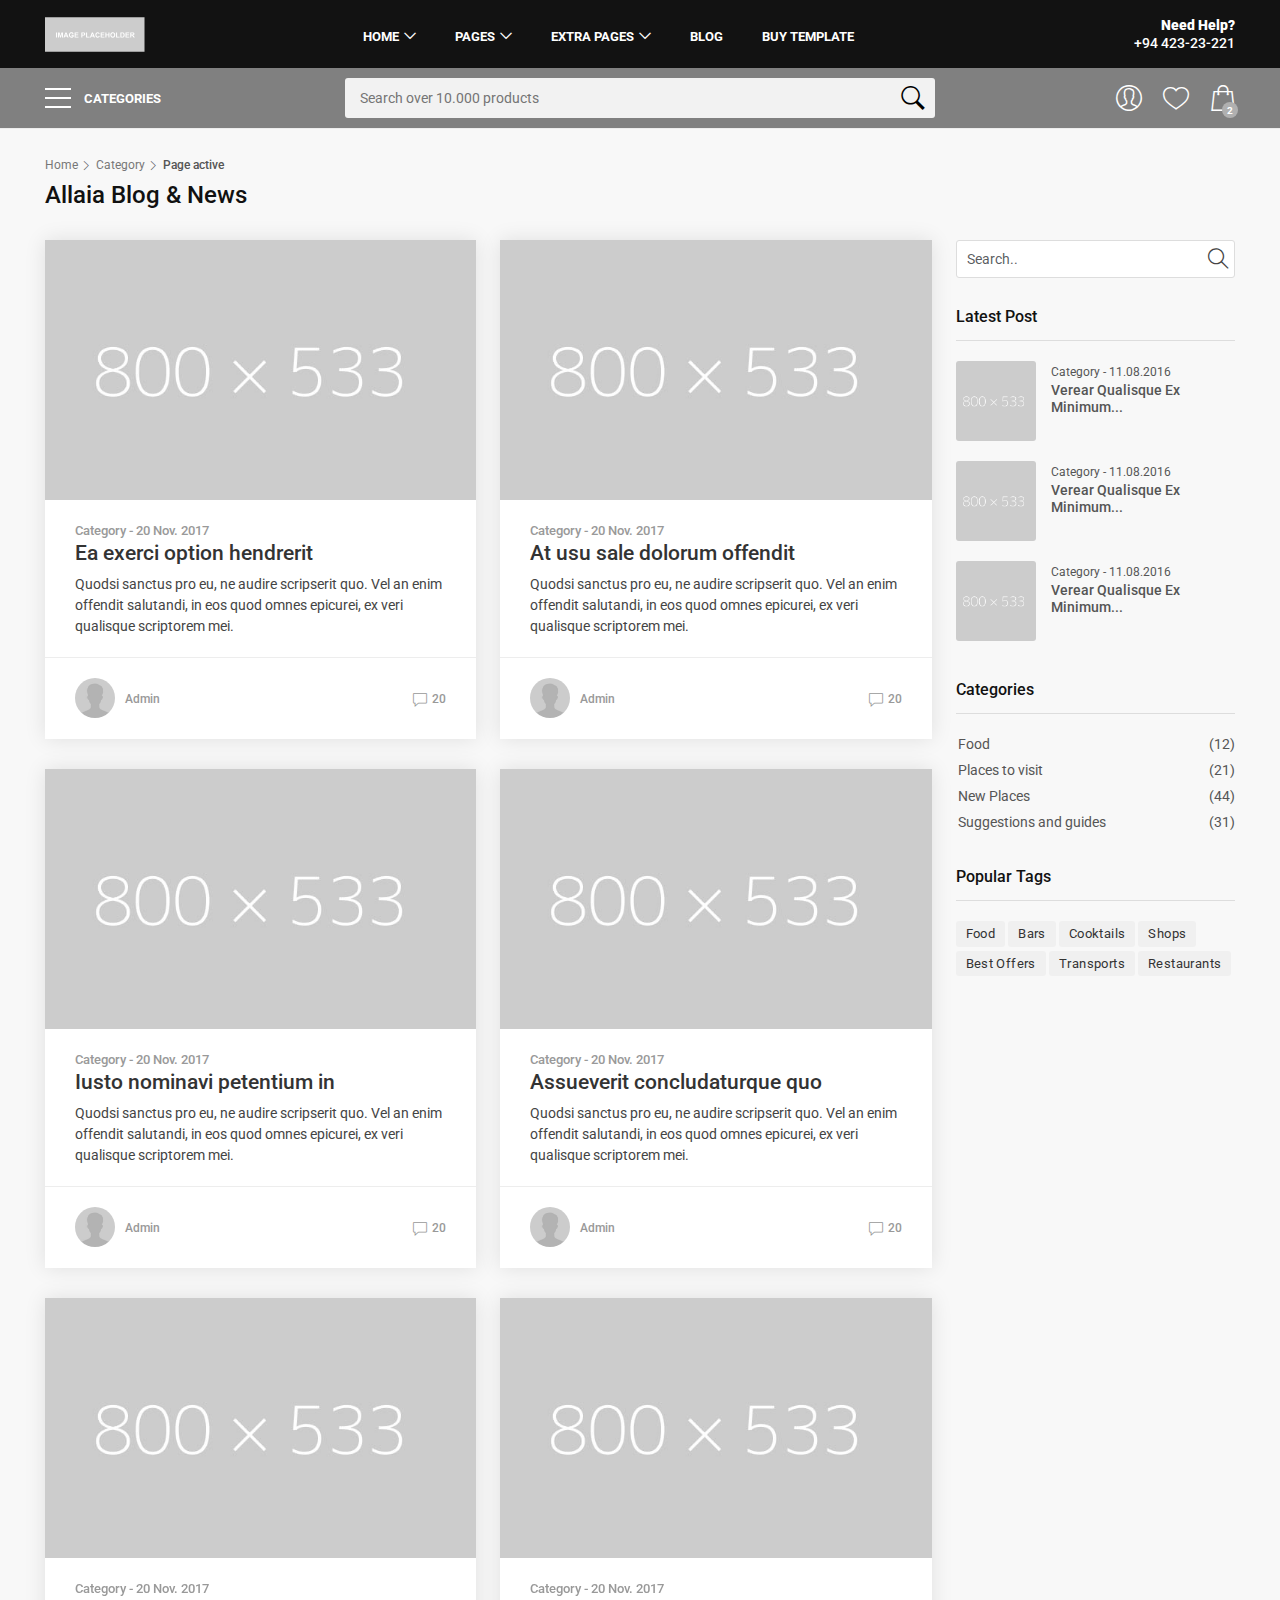
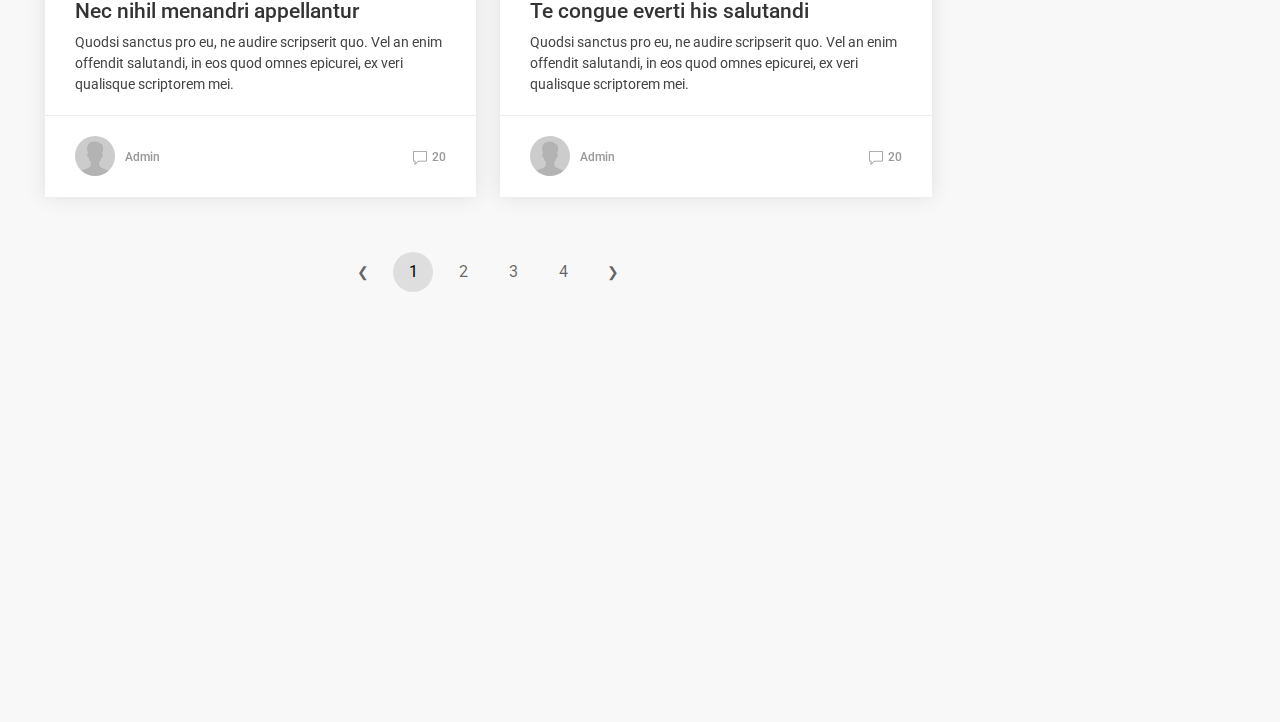
<file: blog.html>
<!DOCTYPE html>
<html lang="en">

<head>
    <meta charset="utf-8">
    <meta http-equiv="X-UA-Compatible" content="IE=edge">
    <meta name="viewport" content="width=device-width, initial-scale=1, shrink-to-fit=no">
    <meta name="description" content="">
    <meta name="author" content="Ansonika">
    <title>Allaia | Bootstrap eCommerce Template - ThemeForest</title>

    <!-- Favicons-->
    <link rel="shortcut icon" href="img/favicon.ico" type="image/x-icon">
    <link rel="apple-touch-icon" type="image/x-icon" href="img/apple-touch-icon-57x57-precomposed.png">
    <link rel="apple-touch-icon" type="image/x-icon" sizes="72x72" href="img/apple-touch-icon-72x72-precomposed.png">
    <link rel="apple-touch-icon" type="image/x-icon" sizes="114x114" href="img/apple-touch-icon-114x114-precomposed.png">
    <link rel="apple-touch-icon" type="image/x-icon" sizes="144x144" href="img/apple-touch-icon-144x144-precomposed.png">
	
    <!-- GOOGLE WEB FONT -->
    <link rel="preconnect" href="https://fonts.googleapis.com">
	<link rel="preconnect" href="https://fonts.gstatic.com" crossorigin>
	<link href="https://fonts.googleapis.com/css2?family=Roboto:wght@300;400;500;700&display=swap" rel="stylesheet">

    <!-- BASE CSS -->
    <link href="css/bootstrap.min.css" rel="stylesheet">
    <link href="css/style.css" rel="stylesheet">
	
	<!-- SPECIFIC CSS -->
    <link href="css/blog.css" rel="stylesheet">

    <!-- YOUR CUSTOM CSS -->
    <link href="css/custom.css" rel="stylesheet">

</head>

<body>
	
	<div id="page">
	
	<header class="version_1">
		<div class="layer"></div><!-- Mobile menu overlay mask -->
		<div class="main_header">
			<div class="container">
				<div class="row small-gutters">
					<div class="col-xl-3 col-lg-3 d-lg-flex align-items-center">
						<div id="logo">
							<a href="index.html"><img src="img/logo.svg" alt="" width="100" height="35"></a>
						</div>
					</div>
					<nav class="col-xl-6 col-lg-7">
						<a class="open_close" href="javascript:void(0);">
							<div class="hamburger hamburger--spin">
								<div class="hamburger-box">
									<div class="hamburger-inner"></div>
								</div>
							</div>
						</a>
						<!-- Mobile menu button -->
						<div class="main-menu">
							<div id="header_menu">
								<a href="index.html"><img src="img/logo_black.svg" alt="" width="100" height="35"></a>
								<a href="#" class="open_close" id="close_in"><i class="ti-close"></i></a>
							</div>
							<ul>
								<li class="submenu">
									<a href="javascript:void(0);" class="show-submenu">Home</a>
									<ul>
										<li><a href="index.html">Slider</a></li>
										<li><a href="index-2.html">Video Background</a></li>
										<li><a href="index-3.html">Vertical Slider</a></li>
										<li><a href="index-4.html">GDPR Cookie Bar</a></li>
									</ul>
								</li>
								<li class="megamenu submenu">
									<a href="javascript:void(0);" class="show-submenu-mega">Pages</a>
									<div class="menu-wrapper">
										<div class="row small-gutters">
											<div class="col-lg-3">
												<h3>Listing grid</h3>
												<ul>
													<li><a href="listing-grid-1-full.html">Grid Full Width</a></li>
													<li><a href="listing-grid-2-full.html">Grid Full Width 2</a></li>
													<li><a href="listing-grid-3.html">Grid Boxed</a></li>
													<li><a href="listing-grid-4-sidebar-left.html">Grid Sidebar Left</a></li>
													<li><a href="listing-grid-5-sidebar-right.html">Grid Sidebar Right</a></li>
													<li><a href="listing-grid-6-sidebar-left.html">Grid Sidebar Left 2</a></li>
													<li><a href="listing-grid-7-sidebar-right.html">Grid Sidebar Right 2</a></li>
												</ul>
											</div>
											<div class="col-lg-3">
												<h3>Listing row &amp; Product</h3>
												<ul>
													<li><a href="listing-row-1-sidebar-left.html">Row Sidebar Left</a></li>
													<li><a href="listing-row-2-sidebar-right.html">Row Sidebar Right</a></li>
													<li><a href="listing-row-3-sidebar-left.html">Row Sidebar Left 2</a></li>
													<li><a href="listing-row-4-sidebar-extended.html">Row Sidebar Extended</a></li>
													<li><a href="product-detail-1.html">Product Large Image</a></li>
													<li><a href="product-detail-2.html">Product Carousel</a></li>
													<li><a href="product-detail-3.html">Product Sticky Info</a></li>
												</ul>
											</div>
											<div class="col-lg-3">
												<h3>Other pages</h3>
												<ul>
													<li><a href="cart.html">Cart Page</a></li>
													<li><a href="checkout.html">Check Out Page</a></li>
													<li><a href="confirm.html">Confirm Purchase Page</a></li>
													<li><a href="account.html">Create Account Page</a></li>
													<li><a href="track-order.html">Track Order</a></li>
													<li><a href="help.html">Help Page</a></li>
													<li><a href="help-2.html">Help Page 2</a></li>
													<li><a href="leave-review.html">Leave a Review</a></li>
												</ul>
											</div>
											<div class="col-lg-3 d-xl-block d-lg-block d-md-none d-sm-none d-none">
												<div class="banner_menu">
													<a href="#0">
														<img src="[data-uri]" data-src="img/banner_menu.jpg" width="400" height="550" alt="" class="img-fluid lazy">
													</a>
												</div>
											</div>
										</div>
										<!-- /row -->
									</div>
									<!-- /menu-wrapper -->
								</li>
								<li class="submenu">
									<a href="javascript:void(0);" class="show-submenu">Extra Pages</a>
									<ul>
										<li><a href="header-2.html">Header Style 2</a></li>
										<li><a href="header-3.html">Header Style 3</a></li>
										<li><a href="header-4.html">Header Style 4</a></li>
										<li><a href="header-5.html">Header Style 5</a></li>
										<li><a href="404.html">404 Page</a></li>
										<li><a href="sign-in-modal.html">Sign In Modal</a></li>
										<li><a href="contacts.html">Contact Us</a></li>
										<li><a href="about.html">About 1</a></li>
										<li><a href="about-2.html">About 2</a></li>
										<li><a href="modal-advertise.html">Modal Advertise</a></li>
										<li><a href="modal-newsletter.html">Modal Newsletter</a></li>
										<li><a href="gallery.html">Gallery Page</a></li>
									</ul>
								</li>
								<li>
									<a href="blog.html">Blog</a>
								</li>
								<li>
									<a href="#0">Buy Template</a>
								</li>
							</ul>
						</div>
						<!--/main-menu -->
					</nav>
					<div class="col-xl-3 col-lg-2 d-lg-flex align-items-center justify-content-end text-end">
						<a class="phone_top" href="tel://9438843343"><strong><span>Need Help?</span>+94 423-23-221</strong></a>
					</div>
				</div>
				<!-- /row -->
			</div>
		</div>
		<!-- /main_header -->

		<div class="main_nav inner Sticky">
			<div class="container">
				<div class="row small-gutters">
					<div class="col-xl-3 col-lg-3 col-md-3">
						<nav class="categories">
							<ul class="clearfix">
								<li><span>
										<a href="#">
											<span class="hamburger hamburger--spin">
												<span class="hamburger-box">
													<span class="hamburger-inner"></span>
												</span>
											</span>
											Categories
										</a>
									</span>
									<div id="menu">
										<ul>
											<li><span><a href="#0">Collections</a></span>
												<ul>
													<li><a href="listing-grid-1-full.html">Trending</a></li>
													<li><a href="listing-grid-2-full.html">Life style</a></li>
													<li><a href="listing-grid-3.html">Running</a></li>
													<li><a href="listing-grid-4-sidebar-left.html">Training</a></li>
													<li><a href="listing-grid-5-sidebar-right.html">View all Collections</a></li>
												</ul>
											</li>
											<li><span><a href="#">Men</a></span>
												<ul>
													<li><a href="listing-grid-6-sidebar-left.html">Offers</a></li>
													<li><a href="listing-grid-7-sidebar-right.html">Shoes</a></li>
													<li><a href="listing-row-1-sidebar-left.html">Clothing</a></li>
													<li><a href="listing-row-3-sidebar-left.html">Accessories</a></li>
													<li><a href="listing-row-4-sidebar-extended.html">Equipment</a></li>
												</ul>
											</li>
											<li><span><a href="#">Women</a></span>
												<ul>
													<li><a href="listing-grid-1-full.html">Best Sellers</a></li>
													<li><a href="listing-grid-2-full.html">Clothing</a></li>
													<li><a href="listing-grid-3.html">Accessories</a></li>
													<li><a href="listing-grid-4-sidebar-left.html">Shoes</a></li>
												</ul>
											</li>
											<li><span><a href="#">Boys</a></span>
												<ul>
													<li><a href="listing-grid-6-sidebar-left.html">Easy On Shoes</a></li>
													<li><a href="listing-grid-7-sidebar-right.html">Clothing</a></li>
													<li><a href="listing-row-3-sidebar-left.html">Must Have</a></li>
													<li><a href="listing-row-4-sidebar-extended.html">All Boys</a></li>
												</ul>
											</li>
											<li><span><a href="#">Girls</a></span>
												<ul>
													<li><a href="listing-grid-1-full.html">New Releases</a></li>
													<li><a href="listing-grid-2-full.html">Clothing</a></li>
													<li><a href="listing-grid-3.html">Sale</a></li>
													<li><a href="listing-grid-4-sidebar-left.html">Best Sellers</a></li>
												</ul>
											</li>
											<li><span><a href="#">Customize</a></span>
												<ul>
													<li><a href="listing-row-1-sidebar-left.html">For Men</a></li>
													<li><a href="listing-row-2-sidebar-right.html">For Women</a></li>
													<li><a href="listing-row-4-sidebar-extended.html">For Boys</a></li>
													<li><a href="listing-grid-1-full.html">For Girls</a></li>
												</ul>
											</li>
										</ul>
									</div>
								</li>
							</ul>
						</nav>
					</div>
					<div class="col-xl-6 col-lg-7 col-md-6 d-none d-md-block">
						<div class="custom-search-input">
							<input type="text" placeholder="Search over 10.000 products">
							<button type="submit"><i class="header-icon_search_custom"></i></button>
						</div>
					</div>
					<div class="col-xl-3 col-lg-2 col-md-3">
						<ul class="top_tools">
							<li>
								<div class="dropdown dropdown-cart">
									<a href="cart.html" class="cart_bt"><strong>2</strong></a>
									<div class="dropdown-menu">
										<ul>
											<li>
												<a href="product-detail-1.html">
													<figure><img src="img/products/product_placeholder_square_small.jpg" data-src="img/products/shoes/thumb/1.jpg" alt="" width="50" height="50" class="lazy"></figure>
													<strong><span>1x Armor Air x Fear</span>$90.00</strong>
												</a>
												<a href="#0" class="action"><i class="ti-trash"></i></a>
											</li>
											<li>
												<a href="product-detail-1.html">
													<figure><img src="img/products/product_placeholder_square_small.jpg" data-src="img/products/shoes/thumb/2.jpg" alt="" width="50" height="50" class="lazy"></figure>
													<strong><span>1x Armor Okwahn II</span>$110.00</strong>
												</a>
												<a href="0" class="action"><i class="ti-trash"></i></a>
											</li>
										</ul>
										<div class="total_drop">
											<div class="clearfix"><strong>Total</strong><span>$200.00</span></div>
											<a href="cart.html" class="btn_1 outline">View Cart</a><a href="checkout.html" class="btn_1">Checkout</a>
										</div>
									</div>
								</div>
								<!-- /dropdown-cart-->
							</li>
							<li>
								<a href="my-wishlist.html" class="wishlist"><span>Wishlist</span></a>
							</li>
							<li>
								<div class="dropdown dropdown-access">
									<a href="account.html" class="access_link"><span>Account</span></a>
									<div class="dropdown-menu">
										<a href="account.html" class="btn_1">Sign In or Sign Up</a>
										<ul>
											<li>
												<a href="track-order.html"><i class="ti-truck"></i>Track your Order</a>
											</li>
											<li>
												<a href="my-orders.html"><i class="ti-package"></i>My Orders</a>
											</li>
											<li>
												<a href="profile-page.html"><i class="ti-user"></i>My Profile</a>
											</li>
											<li>
												<a href="help.html"><i class="ti-help-alt"></i>Help and Faq</a>
											</li>
										</ul>
									</div>
								</div>
								<!-- /dropdown-access-->
							</li>
							<li>
								<a href="javascript:void(0);" class="btn_search_mob"><span>Search</span></a>
							</li>
							<li>
								<a href="#menu" class="btn_cat_mob">
									<div class="hamburger hamburger--spin" id="hamburger">
										<div class="hamburger-box">
											<div class="hamburger-inner"></div>
										</div>
									</div>
									Categories
								</a>
							</li>
						</ul>
					</div>
				</div>
				<!-- /row -->
			</div>
			<div class="search_mob_wp">
				<input type="text" class="form-control" placeholder="Search over 10.000 products">
				<input type="submit" class="btn_1 full-width" value="Search">
			</div>
			<!-- /search_mobile -->
		</div>
		<!-- /main_nav -->
	</header>
	<!-- /header -->
	
	<main class="bg_gray">
		<div class="container margin_30">
			<div class="page_header">
				<div class="breadcrumbs">
					<ul>
						<li><a href="#">Home</a></li>
						<li><a href="#">Category</a></li>
						<li>Page active</li>
					</ul>
				</div>
				<h1>Allaia Blog &amp; News</h1>
			</div>
			<!-- /page_header -->
			<div class="row">
				<div class="col-lg-9">
					<div class="widget search_blog d-block d-sm-block d-md-block d-lg-none">
						<div class="form-group">
							<input type="text" name="search" id="search" class="form-control" placeholder="Search..">
							<button type="submit"><i class="ti-search"></i></button>
						</div>
					</div>
					<!-- /widget -->
					<div class="row">
						<div class="col-md-6">
							<article class="blog">
								<figure>
									<a href="blog-post.html"><img src="img/blog-1.jpg" alt="">
										<div class="preview"><span>Read more</span></div>
									</a>
								</figure>
								<div class="post_info">
									<small>Category - 20 Nov. 2017</small>
									<h2><a href="blog-post.html">Ea exerci option hendrerit</a></h2>
									<p>Quodsi sanctus pro eu, ne audire scripserit quo. Vel an enim offendit salutandi, in eos quod omnes epicurei, ex veri qualisque scriptorem mei.</p>
									<ul>
										<li>
											<div class="thumb"><img src="img/avatar.jpg" alt=""></div> Admin
										</li>
										<li><i class="ti-comment"></i>20</li>
									</ul>
								</div>
							</article>
							<!-- /article -->
						</div>
						<!-- /col -->
						<div class="col-md-6">
							<article class="blog">
								<figure>
									<a href="blog-post.html"><img src="img/blog-2.jpg" alt="">
										<div class="preview"><span>Read more</span></div>
									</a>
								</figure>
								<div class="post_info">
									<small>Category - 20 Nov. 2017</small>
									<h2><a href="blog-post.html">At usu sale dolorum offendit</a></h2>
									<p>Quodsi sanctus pro eu, ne audire scripserit quo. Vel an enim offendit salutandi, in eos quod omnes epicurei, ex veri qualisque scriptorem mei.</p>
									<ul>
										<li>
											<div class="thumb"><img src="img/avatar.jpg" alt=""></div> Admin
										</li>
										<li><i class="ti-comment"></i>20</li>
									</ul>
								</div>
							</article>
							<!-- /article -->
						</div>
						<!-- /col -->
						<div class="col-md-6">
							<article class="blog">
								<figure>
									<a href="blog-post.html"><img src="img/blog-3.jpg" alt="">
										<div class="preview"><span>Read more</span></div>
									</a>
								</figure>
								<div class="post_info">
									<small>Category - 20 Nov. 2017</small>
									<h2><a href="blog-post.html">Iusto nominavi petentium in</a></h2>
									<p>Quodsi sanctus pro eu, ne audire scripserit quo. Vel an enim offendit salutandi, in eos quod omnes epicurei, ex veri qualisque scriptorem mei.</p>
									<ul>
										<li>
											<div class="thumb"><img src="img/avatar.jpg" alt=""></div> Admin
										</li>
										<li><i class="ti-comment"></i>20</li>
									</ul>
								</div>
							</article>
							<!-- /article -->
						</div>
						<!-- /col -->
						<div class="col-md-6">
							<article class="blog">
								<figure>
									<a href="blog-post.html"><img src="img/blog-4.jpg" alt="">
										<div class="preview"><span>Read more</span></div>
									</a>
								</figure>
								<div class="post_info">
									<small>Category - 20 Nov. 2017</small>
									<h2><a href="blog-post.html">Assueverit concludaturque quo</a></h2>
									<p>Quodsi sanctus pro eu, ne audire scripserit quo. Vel an enim offendit salutandi, in eos quod omnes epicurei, ex veri qualisque scriptorem mei.</p>
									<ul>
										<li>
											<div class="thumb"><img src="img/avatar.jpg" alt=""></div> Admin
										</li>
										<li><i class="ti-comment"></i>20</li>
									</ul>
								</div>
							</article>
							<!-- /article -->
						</div>
						<!-- /col -->
						<div class="col-md-6">
							<article class="blog">
								<figure>
									<a href="blog-post.html"><img src="img/blog-5.jpg" alt="">
										<div class="preview"><span>Read more</span></div>
									</a>
								</figure>
								<div class="post_info">
									<small>Category - 20 Nov. 2017</small>
									<h2><a href="blog-post.html">Nec nihil menandri appellantur</a></h2>
									<p>Quodsi sanctus pro eu, ne audire scripserit quo. Vel an enim offendit salutandi, in eos quod omnes epicurei, ex veri qualisque scriptorem mei.</p>
									<ul>
										<li>
											<div class="thumb"><img src="img/avatar.jpg" alt=""></div> Admin
										</li>
										<li><i class="ti-comment"></i>20</li>
									</ul>
								</div>
							</article>
							<!-- /article -->
						</div>
						<!-- /col -->
						<div class="col-md-6">
							<article class="blog">
								<figure>
									<a href="blog-post.html"><img src="img/blog-6.jpg" alt="">
										<div class="preview"><span>Read more</span></div>
									</a>
								</figure>
								<div class="post_info">
									<small>Category - 20 Nov. 2017</small>
									<h2><a href="blog-post.html">Te congue everti his salutandi</a></h2>
									<p>Quodsi sanctus pro eu, ne audire scripserit quo. Vel an enim offendit salutandi, in eos quod omnes epicurei, ex veri qualisque scriptorem mei.</p>
									<ul>
										<li>
											<div class="thumb"><img src="img/avatar.jpg" alt=""></div> Admin
										</li>
										<li><i class="ti-comment"></i>20</li>
									</ul>
								</div>
							</article>
							<!-- /article -->
						</div>
						<!-- /col -->
					</div>
					<!-- /row -->

					<div class="pagination__wrapper no_border add_bottom_30">
						<ul class="pagination">
							<li><a href="#0" class="prev" title="previous page">&#10094;</a></li>
							<li>
								<a href="#0" class="active">1</a>
							</li>
							<li>
								<a href="#0">2</a>
							</li>
							<li>
								<a href="#0">3</a>
							</li>
							<li>
								<a href="#0">4</a>
							</li>
							<li><a href="#0" class="next" title="next page">&#10095;</a></li>
						</ul>
					</div>
					<!-- /pagination -->

				</div>
				<!-- /col -->

				<aside class="col-lg-3">
					<div class="widget search_blog d-none d-sm-none d-md-none d-lg-block">
						<div class="form-group">
							<input type="text" name="search" id="search_blog" class="form-control" placeholder="Search..">
							<button type="submit"><i class="ti-search"></i></button>
						</div>
					</div>
					<!-- /widget -->
					<div class="widget">
						<div class="widget-title">
							<h4>Latest Post</h4>
						</div>
						<ul class="comments-list">
							<li>
								<div class="alignleft">
									<a href="#0"><img src="img/blog-5.jpg" alt=""></a>
								</div>
								<small>Category - 11.08.2016</small>
								<h3><a href="#" title="">Verear qualisque ex minimum...</a></h3>
							</li>
							<li>
								<div class="alignleft">
									<a href="#0"><img src="img/blog-6.jpg" alt=""></a>
								</div>
								<small>Category - 11.08.2016</small>
								<h3><a href="#" title="">Verear qualisque ex minimum...</a></h3>
							</li>
							<li>
								<div class="alignleft">
									<a href="#0"><img src="img/blog-4.jpg" alt=""></a>
								</div>
								<small>Category - 11.08.2016</small>
								<h3><a href="#" title="">Verear qualisque ex minimum...</a></h3>
							</li>
						</ul>
					</div>
					<!-- /widget -->
					<div class="widget">
						<div class="widget-title">
							<h4>Categories</h4>
						</div>
						<ul class="cats">
							<li><a href="#">Food <span>(12)</span></a></li>
							<li><a href="#">Places to visit <span>(21)</span></a></li>
							<li><a href="#">New Places <span>(44)</span></a></li>
							<li><a href="#">Suggestions and guides <span>(31)</span></a></li>
						</ul>
					</div>
					<!-- /widget -->
					<div class="widget">
						<div class="widget-title">
							<h4>Popular Tags</h4>
						</div>
						<div class="tags">
							<a href="#">Food</a>
							<a href="#">Bars</a>
							<a href="#">Cooktails</a>
							<a href="#">Shops</a>
							<a href="#">Best Offers</a>
							<a href="#">Transports</a>
							<a href="#">Restaurants</a>
						</div>
					</div>
					<!-- /widget -->
				</aside>
				<!-- /aside -->
			</div>
			<!-- /row -->
		</div>
		<!-- /container -->
	</main>
	<!--/main-->
	
	<footer class="revealed">
		<div class="container">
			<div class="row">
				<div class="col-lg-3 col-md-6">
					<h3 data-bs-target="#collapse_1">Quick Links</h3>
					<div class="collapse dont-collapse-sm links" id="collapse_1">
						<ul>
							<li><a href="about.html">About us</a></li>
							<li><a href="help.html">Faq</a></li>
							<li><a href="help.html">Help</a></li>
							<li><a href="account.html">My account</a></li>
							<li><a href="blog.html">Blog</a></li>
							<li><a href="contacts.html">Contacts</a></li>
						</ul>
					</div>
				</div>
				<div class="col-lg-3 col-md-6">
					<h3 data-bs-target="#collapse_2">Categories</h3>
					<div class="collapse dont-collapse-sm links" id="collapse_2">
						<ul>
							<li><a href="listing-grid-1-full.html">Clothes</a></li>
							<li><a href="listing-grid-2-full.html">Electronics</a></li>
							<li><a href="listing-grid-1-full.html">Furniture</a></li>
							<li><a href="listing-grid-3.html">Glasses</a></li>
							<li><a href="listing-grid-1-full.html">Shoes</a></li>
							<li><a href="listing-grid-1-full.html">Watches</a></li>
						</ul>
					</div>
				</div>
				<div class="col-lg-3 col-md-6">
						<h3 data-bs-target="#collapse_3">Contacts</h3>
					<div class="collapse dont-collapse-sm contacts" id="collapse_3">
						<ul>
							<li><i class="ti-home"></i>97845 Baker st. 567<br>Los Angeles - US</li>
							<li><i class="ti-headphone-alt"></i>+94 423-23-221</li>
							<li><i class="ti-email"></i><a href="#0">info@allaia.com</a></li>
						</ul>
					</div>
				</div>
				<div class="col-lg-3 col-md-6">
						<h3 data-bs-target="#collapse_4">Keep in touch</h3>
					<div class="collapse dont-collapse-sm" id="collapse_4">
						<div id="newsletter">
						    <div class="form-group">
						        <input type="email" name="email_newsletter" id="email_newsletter" class="form-control" placeholder="Your email">
						        <button type="submit" id="submit-newsletter"><i class="ti-angle-double-right"></i></button>
						    </div>
						</div>
						<div class="follow_us">
							<h5>Follow Us</h5>
							<ul>
								<li><a href="#0"><i class="bi bi-facebook"></i></a></li>
								<li><a href="#0"><i class="bi bi-twitter-x"></i></a></li>
								<li><a href="#0"><i class="bi bi-instagram"></i></a></li>
								<li><a href="#0"><i class="bi bi-tiktok"></i></a></li>
								<li><a href="#0"><i class="bi bi-whatsapp"></i></a></li>
							</ul>
						</div>
					</div>
				</div>
			</div>
			<!-- /row-->
			<hr>
			<div class="row add_bottom_25">
				<div class="col-lg-6">
					<ul class="footer-selector clearfix">
						<li>
							<div class="styled-select lang-selector">
								<select>
									<option value="English" selected>English</option>
									<option value="French">French</option>
									<option value="Spanish">Spanish</option>
									<option value="Russian">Russian</option>
								</select>
							</div>
						</li>
						<li>
							<div class="styled-select currency-selector">
								<select>
									<option value="US Dollars" selected>US Dollars</option>
									<option value="Euro">Euro</option>
								</select>
							</div>
						</li>
						<li><img src="[data-uri]" data-src="img/cards_all.svg" alt="" width="198" height="30" class="lazy"></li>
					</ul>
				</div>
				<div class="col-lg-6">
					<ul class="additional_links">
						<li><a href="#0">Terms and conditions</a></li>
						<li><a href="#0">Privacy</a></li>
						<li><span>© 2024 Allaia</span></li>
					</ul>
				</div>
			</div>
		</div>
	</footer>
	<!--/footer-->
	</div>
	<!-- page -->
	
	<div id="toTop"></div><!-- Back to top button -->
	
	<!-- COMMON SCRIPTS -->
    <script src="js/common_scripts.min.js"></script>
    <script src="js/main.js"></script>

		
</body>
</html>
</file>
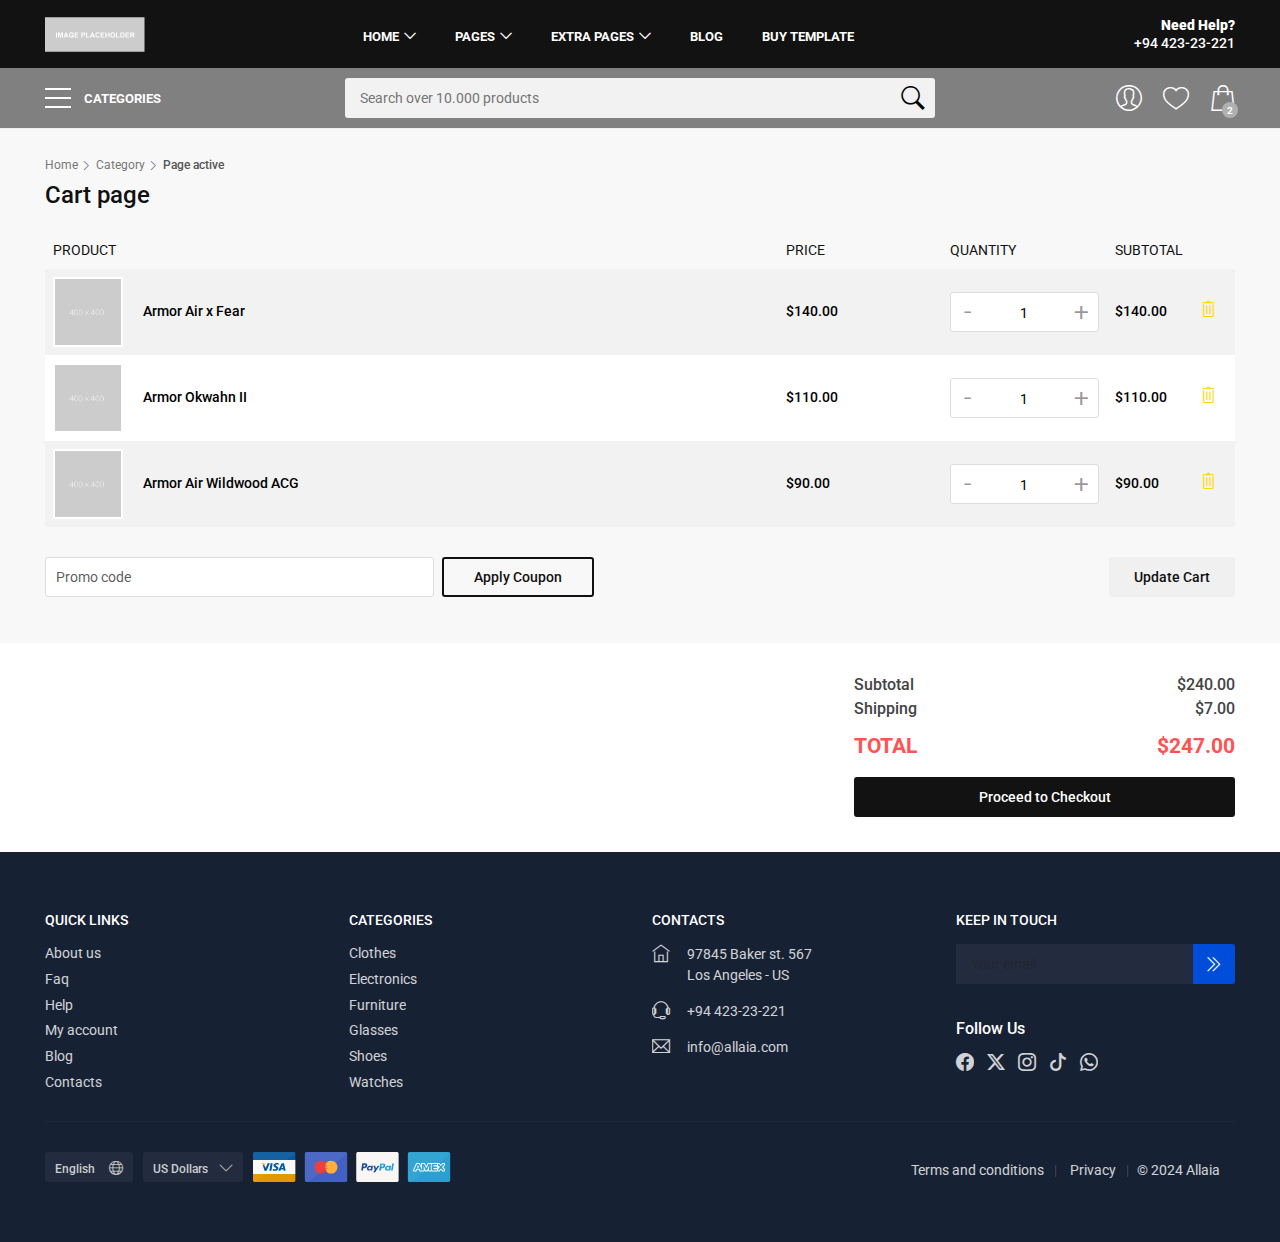
<file: cart.html>
<!DOCTYPE html>
<html lang="en">

<head>
    <meta charset="utf-8">
    <meta http-equiv="X-UA-Compatible" content="IE=edge">
    <meta name="viewport" content="width=device-width, initial-scale=1, shrink-to-fit=no">
    <meta name="description" content="">
    <meta name="author" content="Ansonika">
    <title>Allaia | Bootstrap eCommerce Template - ThemeForest</title>

    <!-- Favicons-->
    <link rel="shortcut icon" href="img/favicon.ico" type="image/x-icon">
    <link rel="apple-touch-icon" type="image/x-icon" href="img/apple-touch-icon-57x57-precomposed.png">
    <link rel="apple-touch-icon" type="image/x-icon" sizes="72x72" href="img/apple-touch-icon-72x72-precomposed.png">
    <link rel="apple-touch-icon" type="image/x-icon" sizes="114x114" href="img/apple-touch-icon-114x114-precomposed.png">
    <link rel="apple-touch-icon" type="image/x-icon" sizes="144x144" href="img/apple-touch-icon-144x144-precomposed.png">
	
    <!-- GOOGLE WEB FONT -->
    <link rel="preconnect" href="https://fonts.googleapis.com">
	<link rel="preconnect" href="https://fonts.gstatic.com" crossorigin>
	<link href="https://fonts.googleapis.com/css2?family=Roboto:wght@300;400;500;700&display=swap" rel="stylesheet">

    <!-- BASE CSS -->
    <link href="css/bootstrap.min.css" rel="stylesheet">
    <link href="css/style.css" rel="stylesheet">

	<!-- SPECIFIC CSS -->
    <link href="css/cart.css" rel="stylesheet">

    <!-- YOUR CUSTOM CSS -->
    <link href="css/custom.css" rel="stylesheet">

</head>

<body>
	
	<div id="page">
		
	<header class="version_1">
		<div class="layer"></div><!-- Mobile menu overlay mask -->
		<div class="main_header">
			<div class="container">
				<div class="row small-gutters">
					<div class="col-xl-3 col-lg-3 d-lg-flex align-items-center">
						<div id="logo">
							<a href="index.html"><img src="img/logo.svg" alt="" width="100" height="35"></a>
						</div>
					</div>
					<nav class="col-xl-6 col-lg-7">
						<a class="open_close" href="javascript:void(0);">
							<div class="hamburger hamburger--spin">
								<div class="hamburger-box">
									<div class="hamburger-inner"></div>
								</div>
							</div>
						</a>
						<!-- Mobile menu button -->
						<div class="main-menu">
							<div id="header_menu">
								<a href="index.html"><img src="img/logo_black.svg" alt="" width="100" height="35"></a>
								<a href="#" class="open_close" id="close_in"><i class="ti-close"></i></a>
							</div>
							<ul>
								<li class="submenu">
									<a href="javascript:void(0);" class="show-submenu">Home</a>
									<ul>
										<li><a href="index.html">Slider</a></li>
										<li><a href="index-2.html">Video Background</a></li>
										<li><a href="index-3.html">Vertical Slider</a></li>
										<li><a href="index-4.html">GDPR Cookie Bar</a></li>
									</ul>
								</li>
								<li class="megamenu submenu">
									<a href="javascript:void(0);" class="show-submenu-mega">Pages</a>
									<div class="menu-wrapper">
										<div class="row small-gutters">
											<div class="col-lg-3">
												<h3>Listing grid</h3>
												<ul>
													<li><a href="listing-grid-1-full.html">Grid Full Width</a></li>
													<li><a href="listing-grid-2-full.html">Grid Full Width 2</a></li>
													<li><a href="listing-grid-3.html">Grid Boxed</a></li>
													<li><a href="listing-grid-4-sidebar-left.html">Grid Sidebar Left</a></li>
													<li><a href="listing-grid-5-sidebar-right.html">Grid Sidebar Right</a></li>
													<li><a href="listing-grid-6-sidebar-left.html">Grid Sidebar Left 2</a></li>
													<li><a href="listing-grid-7-sidebar-right.html">Grid Sidebar Right 2</a></li>
												</ul>
											</div>
											<div class="col-lg-3">
												<h3>Listing row &amp; Product</h3>
												<ul>
													<li><a href="listing-row-1-sidebar-left.html">Row Sidebar Left</a></li>
													<li><a href="listing-row-2-sidebar-right.html">Row Sidebar Right</a></li>
													<li><a href="listing-row-3-sidebar-left.html">Row Sidebar Left 2</a></li>
													<li><a href="listing-row-4-sidebar-extended.html">Row Sidebar Extended</a></li>
													<li><a href="product-detail-1.html">Product Large Image</a></li>
													<li><a href="product-detail-2.html">Product Carousel</a></li>
													<li><a href="product-detail-3.html">Product Sticky Info</a></li>
												</ul>
											</div>
											<div class="col-lg-3">
												<h3>Other pages</h3>
												<ul>
													<li><a href="cart.html">Cart Page</a></li>
													<li><a href="checkout.html">Check Out Page</a></li>
													<li><a href="confirm.html">Confirm Purchase Page</a></li>
													<li><a href="account.html">Create Account Page</a></li>
													<li><a href="track-order.html">Track Order</a></li>
													<li><a href="help.html">Help Page</a></li>
													<li><a href="help-2.html">Help Page 2</a></li>
													<li><a href="leave-review.html">Leave a Review</a></li>
												</ul>
											</div>
											<div class="col-lg-3 d-xl-block d-lg-block d-md-none d-sm-none d-none">
												<div class="banner_menu">
													<a href="#0">
														<img src="[data-uri]" data-src="img/banner_menu.jpg" width="400" height="550" alt="" class="img-fluid lazy">
													</a>
												</div>
											</div>
										</div>
										<!-- /row -->
									</div>
									<!-- /menu-wrapper -->
								</li>
								<li class="submenu">
									<a href="javascript:void(0);" class="show-submenu">Extra Pages</a>
									<ul>
										<li><a href="header-2.html">Header Style 2</a></li>
										<li><a href="header-3.html">Header Style 3</a></li>
										<li><a href="header-4.html">Header Style 4</a></li>
										<li><a href="header-5.html">Header Style 5</a></li>
										<li><a href="404.html">404 Page</a></li>
										<li><a href="sign-in-modal.html">Sign In Modal</a></li>
										<li><a href="contacts.html">Contact Us</a></li>
										<li><a href="about.html">About 1</a></li>
										<li><a href="about-2.html">About 2</a></li>
										<li><a href="modal-advertise.html">Modal Advertise</a></li>
										<li><a href="modal-newsletter.html">Modal Newsletter</a></li>
										<li><a href="gallery.html">Gallery Page</a></li>
									</ul>
								</li>
								<li>
									<a href="blog.html">Blog</a>
								</li>
								<li>
									<a href="#0">Buy Template</a>
								</li>
							</ul>
						</div>
						<!--/main-menu -->
					</nav>
					<div class="col-xl-3 col-lg-2 d-lg-flex align-items-center justify-content-end text-end">
						<a class="phone_top" href="tel://9438843343"><strong><span>Need Help?</span>+94 423-23-221</strong></a>
					</div>
				</div>
				<!-- /row -->
			</div>
		</div>
		<!-- /main_header -->

		<div class="main_nav inner Sticky">
			<div class="container">
				<div class="row small-gutters">
					<div class="col-xl-3 col-lg-3 col-md-3">
						<nav class="categories">
							<ul class="clearfix">
								<li><span>
										<a href="#">
											<span class="hamburger hamburger--spin">
												<span class="hamburger-box">
													<span class="hamburger-inner"></span>
												</span>
											</span>
											Categories
										</a>
									</span>
									<div id="menu">
										<ul>
											<li><span><a href="#0">Collections</a></span>
												<ul>
													<li><a href="listing-grid-1-full.html">Trending</a></li>
													<li><a href="listing-grid-2-full.html">Life style</a></li>
													<li><a href="listing-grid-3.html">Running</a></li>
													<li><a href="listing-grid-4-sidebar-left.html">Training</a></li>
													<li><a href="listing-grid-5-sidebar-right.html">View all Collections</a></li>
												</ul>
											</li>
											<li><span><a href="#">Men</a></span>
												<ul>
													<li><a href="listing-grid-6-sidebar-left.html">Offers</a></li>
													<li><a href="listing-grid-7-sidebar-right.html">Shoes</a></li>
													<li><a href="listing-row-1-sidebar-left.html">Clothing</a></li>
													<li><a href="listing-row-3-sidebar-left.html">Accessories</a></li>
													<li><a href="listing-row-4-sidebar-extended.html">Equipment</a></li>
												</ul>
											</li>
											<li><span><a href="#">Women</a></span>
												<ul>
													<li><a href="listing-grid-1-full.html">Best Sellers</a></li>
													<li><a href="listing-grid-2-full.html">Clothing</a></li>
													<li><a href="listing-grid-3.html">Accessories</a></li>
													<li><a href="listing-grid-4-sidebar-left.html">Shoes</a></li>
												</ul>
											</li>
											<li><span><a href="#">Boys</a></span>
												<ul>
													<li><a href="listing-grid-6-sidebar-left.html">Easy On Shoes</a></li>
													<li><a href="listing-grid-7-sidebar-right.html">Clothing</a></li>
													<li><a href="listing-row-3-sidebar-left.html">Must Have</a></li>
													<li><a href="listing-row-4-sidebar-extended.html">All Boys</a></li>
												</ul>
											</li>
											<li><span><a href="#">Girls</a></span>
												<ul>
													<li><a href="listing-grid-1-full.html">New Releases</a></li>
													<li><a href="listing-grid-2-full.html">Clothing</a></li>
													<li><a href="listing-grid-3.html">Sale</a></li>
													<li><a href="listing-grid-4-sidebar-left.html">Best Sellers</a></li>
												</ul>
											</li>
											<li><span><a href="#">Customize</a></span>
												<ul>
													<li><a href="listing-row-1-sidebar-left.html">For Men</a></li>
													<li><a href="listing-row-2-sidebar-right.html">For Women</a></li>
													<li><a href="listing-row-4-sidebar-extended.html">For Boys</a></li>
													<li><a href="listing-grid-1-full.html">For Girls</a></li>
												</ul>
											</li>
										</ul>
									</div>
								</li>
							</ul>
						</nav>
					</div>
					<div class="col-xl-6 col-lg-7 col-md-6 d-none d-md-block">
						<div class="custom-search-input">
							<input type="text" placeholder="Search over 10.000 products">
							<button type="submit"><i class="header-icon_search_custom"></i></button>
						</div>
					</div>
					<div class="col-xl-3 col-lg-2 col-md-3">
						<ul class="top_tools">
							<li>
								<div class="dropdown dropdown-cart">
									<a href="cart.html" class="cart_bt"><strong>2</strong></a>
									<div class="dropdown-menu">
										<ul>
											<li>
												<a href="product-detail-1.html">
													<figure><img src="img/products/product_placeholder_square_small.jpg" data-src="img/products/shoes/thumb/1.jpg" alt="" width="50" height="50" class="lazy"></figure>
													<strong><span>1x Armor Air x Fear</span>$90.00</strong>
												</a>
												<a href="#0" class="action"><i class="ti-trash"></i></a>
											</li>
											<li>
												<a href="product-detail-1.html">
													<figure><img src="img/products/product_placeholder_square_small.jpg" data-src="img/products/shoes/thumb/2.jpg" alt="" width="50" height="50" class="lazy"></figure>
													<strong><span>1x Armor Okwahn II</span>$110.00</strong>
												</a>
												<a href="0" class="action"><i class="ti-trash"></i></a>
											</li>
										</ul>
										<div class="total_drop">
											<div class="clearfix"><strong>Total</strong><span>$200.00</span></div>
											<a href="cart.html" class="btn_1 outline">View Cart</a><a href="checkout.html" class="btn_1">Checkout</a>
										</div>
									</div>
								</div>
								<!-- /dropdown-cart-->
							</li>
							<li>
								<a href="my-wishlist.html" class="wishlist"><span>Wishlist</span></a>
							</li>
							<li>
								<div class="dropdown dropdown-access">
									<a href="account.html" class="access_link"><span>Account</span></a>
									<div class="dropdown-menu">
										<a href="account.html" class="btn_1">Sign In or Sign Up</a>
										<ul>
											<li>
												<a href="track-order.html"><i class="ti-truck"></i>Track your Order</a>
											</li>
											<li>
												<a href="my-orders.html"><i class="ti-package"></i>My Orders</a>
											</li>
											<li>
												<a href="profile-page.html"><i class="ti-user"></i>My Profile</a>
											</li>
											<li>
												<a href="help.html"><i class="ti-help-alt"></i>Help and Faq</a>
											</li>
										</ul>
									</div>
								</div>
								<!-- /dropdown-access-->
							</li>
							<li>
								<a href="javascript:void(0);" class="btn_search_mob"><span>Search</span></a>
							</li>
							<li>
								<a href="#menu" class="btn_cat_mob">
									<div class="hamburger hamburger--spin" id="hamburger">
										<div class="hamburger-box">
											<div class="hamburger-inner"></div>
										</div>
									</div>
									Categories
								</a>
							</li>
						</ul>
					</div>
				</div>
				<!-- /row -->
			</div>
			<div class="search_mob_wp">
				<input type="text" class="form-control" placeholder="Search over 10.000 products">
				<input type="submit" class="btn_1 full-width" value="Search">
			</div>
			<!-- /search_mobile -->
		</div>
		<!-- /main_nav -->
	</header>
	<!-- /header -->
	
	<main class="bg_gray">
		<div class="container margin_30">
		<div class="page_header">
			<div class="breadcrumbs">
				<ul>
					<li><a href="#">Home</a></li>
					<li><a href="#">Category</a></li>
					<li>Page active</li>
				</ul>
			</div>
			<h1>Cart page</h1>
		</div>
		<!-- /page_header -->
		<table class="table table-striped cart-list">
							<thead>
								<tr>
									<th>
										Product
									</th>
									<th>
										Price
									</th>
									<th>
										Quantity
									</th>
									<th>
										Subtotal
									</th>
									<th>
										
									</th>
								</tr>
							</thead>
							<tbody>
								<tr>
									<td>
										<div class="thumb_cart">
											<img src="img/products/product_placeholder_square_small.jpg" data-src="img/products/shoes/1.jpg" class="lazy" alt="Image">
										</div>
										<span class="item_cart">Armor Air x Fear</span>
									</td>
									<td>
										<strong>$140.00</strong>
									</td>
									<td>
										<div class="numbers-row">
											<input type="text" value="1" id="quantity_1" class="qty2" name="quantity_1">
										<div class="inc button_inc">+</div><div class="dec button_inc">-</div></div>
									</td>
									<td>
										<strong>$140.00</strong>
									</td>
									<td class="options">
										<a href="#"><i class="ti-trash"></i></a>
									</td>
								</tr>
								<tr>
									<td>
										<div class="thumb_cart">
											<img src="img/products/product_placeholder_square_small.jpg" data-src="img/products/shoes/2.jpg" class="lazy" alt="Image">
										</div>
										<span class="item_cart">Armor Okwahn II</span>
									</td>
									<td>
										<strong>$110.00</strong>
									</td>
									<td>
										<div class="numbers-row">
											<input type="text" value="1" id="quantity_2" class="qty2" name="quantity_2">
										<div class="inc button_inc">+</div><div class="dec button_inc">-</div></div>
									</td>
									<td>
										<strong>$110.00</strong>
									</td>
									<td class="options">
										<a href="#"><i class="ti-trash"></i></a>
									</td>
								</tr>
								<tr>
									<td>
										<div class="thumb_cart">
											<img src="img/products/product_placeholder_square_small.jpg" data-src="img/products/shoes/3.jpg" class="lazy" alt="Image">
										</div>
										<span class="item_cart">Armor Air Wildwood ACG</span>
									</td>
									<td>
										<strong>$90.00</strong>
									</td>
									
									<td>
										<div class="numbers-row">
											<input type="text" value="1" id="quantity_3" class="qty2" name="quantity_3">
										<div class="inc button_inc">+</div><div class="dec button_inc">-</div></div>
									</td>
									<td>
										<strong>$90.00</strong>
									</td>
									<td class="options">
										<a href="#"><i class="ti-trash"></i></a>
									</td>
								</tr>
							</tbody>
						</table>

						<div class="row add_top_30 flex-sm-row-reverse cart_actions">
						<div class="col-sm-4 text-end">
							<button type="button" class="btn_1 gray">Update Cart</button>
						</div>
							<div class="col-sm-8">
							<div class="apply-coupon">
								<div class="form-group">
									<div class="row g-2">
										<div class="col-md-6"><input type="text" name="coupon-code" value="" placeholder="Promo code" class="form-control"></div>
										<div class="col-md-4"><button type="button" class="btn_1 outline">Apply Coupon</button></div>
									</div>
								</div>
							</div>
						</div>
					</div>
					<!-- /cart_actions -->
	
		</div>
		<!-- /container -->
		
		<div class="box_cart">
			<div class="container">
			<div class="row justify-content-end">
				<div class="col-xl-4 col-lg-4 col-md-6">
			<ul>
				<li>
					<span>Subtotal</span> $240.00
				</li>
				<li>
					<span>Shipping</span> $7.00
				</li>
				<li>
					<span>Total</span> $247.00
				</li>
			</ul>
			<a href="checkout.html" class="btn_1 full-width cart">Proceed to Checkout</a>
					</div>
				</div>
			</div>
		</div>
		<!-- /box_cart -->
		
	</main>
	<!--/main-->
	
	<footer>
		<div class="container">
			<div class="row">
				<div class="col-lg-3 col-md-6">
					<h3 data-bs-target="#collapse_1">Quick Links</h3>
					<div class="collapse dont-collapse-sm links" id="collapse_1">
						<ul>
							<li><a href="about.html">About us</a></li>
							<li><a href="help.html">Faq</a></li>
							<li><a href="help.html">Help</a></li>
							<li><a href="account.html">My account</a></li>
							<li><a href="blog.html">Blog</a></li>
							<li><a href="contacts.html">Contacts</a></li>
						</ul>
					</div>
				</div>
				<div class="col-lg-3 col-md-6">
					<h3 data-bs-target="#collapse_2">Categories</h3>
					<div class="collapse dont-collapse-sm links" id="collapse_2">
						<ul>
							<li><a href="listing-grid-1-full.html">Clothes</a></li>
							<li><a href="listing-grid-2-full.html">Electronics</a></li>
							<li><a href="listing-grid-1-full.html">Furniture</a></li>
							<li><a href="listing-grid-3.html">Glasses</a></li>
							<li><a href="listing-grid-1-full.html">Shoes</a></li>
							<li><a href="listing-grid-1-full.html">Watches</a></li>
						</ul>
					</div>
				</div>
				<div class="col-lg-3 col-md-6">
						<h3 data-bs-target="#collapse_3">Contacts</h3>
					<div class="collapse dont-collapse-sm contacts" id="collapse_3">
						<ul>
							<li><i class="ti-home"></i>97845 Baker st. 567<br>Los Angeles - US</li>
							<li><i class="ti-headphone-alt"></i>+94 423-23-221</li>
							<li><i class="ti-email"></i><a href="#0">info@allaia.com</a></li>
						</ul>
					</div>
				</div>
				<div class="col-lg-3 col-md-6">
						<h3 data-bs-target="#collapse_4">Keep in touch</h3>
					<div class="collapse dont-collapse-sm" id="collapse_4">
						<div id="newsletter">
						    <div class="form-group">
						        <input type="email" name="email_newsletter" id="email_newsletter" class="form-control" placeholder="Your email">
						        <button type="submit" id="submit-newsletter"><i class="ti-angle-double-right"></i></button>
						    </div>
						</div>
						<div class="follow_us">
							<h5>Follow Us</h5>
							<ul>
								<li><a href="#0"><i class="bi bi-facebook"></i></a></li>
								<li><a href="#0"><i class="bi bi-twitter-x"></i></a></li>
								<li><a href="#0"><i class="bi bi-instagram"></i></a></li>
								<li><a href="#0"><i class="bi bi-tiktok"></i></a></li>
								<li><a href="#0"><i class="bi bi-whatsapp"></i></a></li>
							</ul>
						</div>
					</div>
				</div>
			</div>
			<!-- /row-->
			<hr>
			<div class="row add_bottom_25">
				<div class="col-lg-6">
					<ul class="footer-selector clearfix">
						<li>
							<div class="styled-select lang-selector">
								<select>
									<option value="English" selected>English</option>
									<option value="French">French</option>
									<option value="Spanish">Spanish</option>
									<option value="Russian">Russian</option>
								</select>
							</div>
						</li>
						<li>
							<div class="styled-select currency-selector">
								<select>
									<option value="US Dollars" selected>US Dollars</option>
									<option value="Euro">Euro</option>
								</select>
							</div>
						</li>
						<li><img src="[data-uri]" data-src="img/cards_all.svg" alt="" width="198" height="30" class="lazy"></li>
					</ul>
				</div>
				<div class="col-lg-6">
					<ul class="additional_links">
						<li><a href="#0">Terms and conditions</a></li>
						<li><a href="#0">Privacy</a></li>
						<li><span>© 2024 Allaia</span></li>
					</ul>
				</div>
			</div>
		</div>
	</footer>
	<!--/footer-->
	</div>
	<!-- page -->
	
	<div id="toTop"></div><!-- Back to top button -->
	
	<!-- COMMON SCRIPTS -->
    <script src="js/common_scripts.min.js"></script>
    <script src="js/main.js"></script>

		
</body>
</html>
</file>
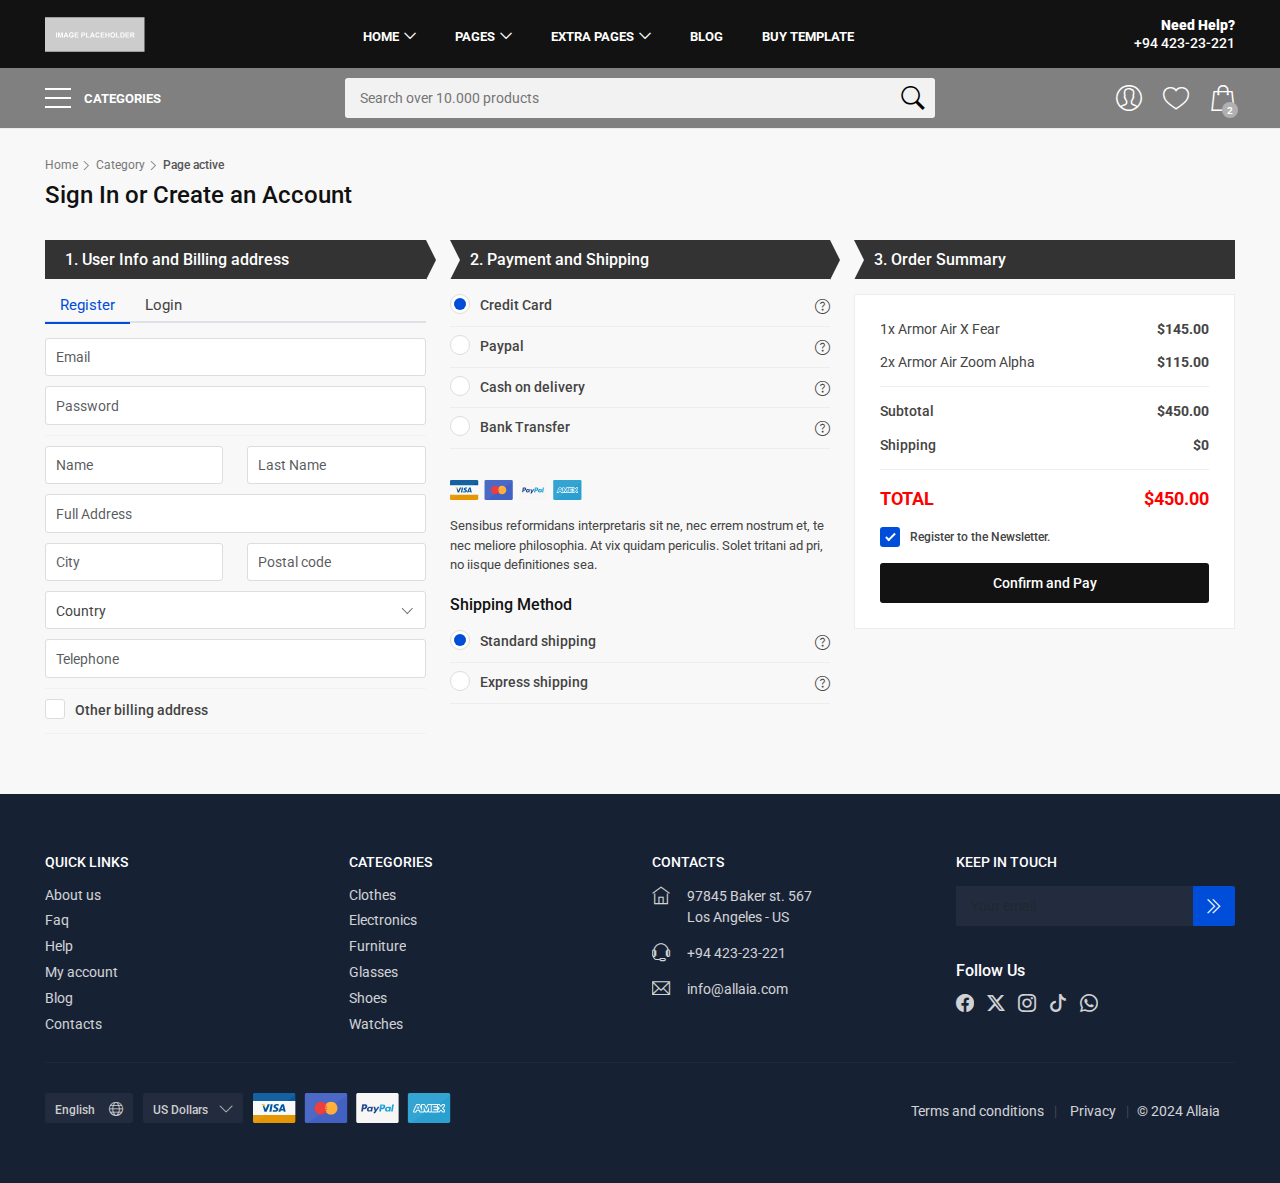
<file: checkout.html>
<!DOCTYPE html>
<html lang="en">

<head>
    <meta charset="utf-8">
    <meta http-equiv="X-UA-Compatible" content="IE=edge">
    <meta name="viewport" content="width=device-width, initial-scale=1, shrink-to-fit=no">
    <meta name="description" content="">
    <meta name="author" content="Ansonika">
    <title>Allaia | Bootstrap eCommerce Template - ThemeForest</title>

    <!-- Favicons-->
    <link rel="shortcut icon" href="img/favicon.ico" type="image/x-icon">
    <link rel="apple-touch-icon" type="image/x-icon" href="img/apple-touch-icon-57x57-precomposed.png">
    <link rel="apple-touch-icon" type="image/x-icon" sizes="72x72" href="img/apple-touch-icon-72x72-precomposed.png">
    <link rel="apple-touch-icon" type="image/x-icon" sizes="114x114" href="img/apple-touch-icon-114x114-precomposed.png">
    <link rel="apple-touch-icon" type="image/x-icon" sizes="144x144" href="img/apple-touch-icon-144x144-precomposed.png">
	
    <!-- GOOGLE WEB FONT -->
    <link rel="preconnect" href="https://fonts.googleapis.com">
	<link rel="preconnect" href="https://fonts.gstatic.com" crossorigin>
	<link href="https://fonts.googleapis.com/css2?family=Roboto:wght@300;400;500;700&display=swap" rel="stylesheet">

    <!-- BASE CSS -->
    <link href="css/bootstrap.min.css" rel="stylesheet">
    <link href="css/style.css" rel="stylesheet">

	<!-- SPECIFIC CSS -->
    <link href="css/checkout.css" rel="stylesheet">

    <!-- YOUR CUSTOM CSS -->
    <link href="css/custom.css" rel="stylesheet">

</head>

<body>
	
	<div id="page">
		
	<header class="version_1">
		<div class="layer"></div><!-- Mobile menu overlay mask -->
		<div class="main_header">
			<div class="container">
				<div class="row small-gutters">
					<div class="col-xl-3 col-lg-3 d-lg-flex align-items-center">
						<div id="logo">
							<a href="index.html"><img src="img/logo.svg" alt="" width="100" height="35"></a>
						</div>
					</div>
					<nav class="col-xl-6 col-lg-7">
						<a class="open_close" href="javascript:void(0);">
							<div class="hamburger hamburger--spin">
								<div class="hamburger-box">
									<div class="hamburger-inner"></div>
								</div>
							</div>
						</a>
						<!-- Mobile menu button -->
						<div class="main-menu">
							<div id="header_menu">
								<a href="index.html"><img src="img/logo_black.svg" alt="" width="100" height="35"></a>
								<a href="#" class="open_close" id="close_in"><i class="ti-close"></i></a>
							</div>
							<ul>
								<li class="submenu">
									<a href="javascript:void(0);" class="show-submenu">Home</a>
									<ul>
										<li><a href="index.html">Slider</a></li>
										<li><a href="index-2.html">Video Background</a></li>
										<li><a href="index-3.html">Vertical Slider</a></li>
										<li><a href="index-4.html">GDPR Cookie Bar</a></li>
									</ul>
								</li>
								<li class="megamenu submenu">
									<a href="javascript:void(0);" class="show-submenu-mega">Pages</a>
									<div class="menu-wrapper">
										<div class="row small-gutters">
											<div class="col-lg-3">
												<h3>Listing grid</h3>
												<ul>
													<li><a href="listing-grid-1-full.html">Grid Full Width</a></li>
													<li><a href="listing-grid-2-full.html">Grid Full Width 2</a></li>
													<li><a href="listing-grid-3.html">Grid Boxed</a></li>
													<li><a href="listing-grid-4-sidebar-left.html">Grid Sidebar Left</a></li>
													<li><a href="listing-grid-5-sidebar-right.html">Grid Sidebar Right</a></li>
													<li><a href="listing-grid-6-sidebar-left.html">Grid Sidebar Left 2</a></li>
													<li><a href="listing-grid-7-sidebar-right.html">Grid Sidebar Right 2</a></li>
												</ul>
											</div>
											<div class="col-lg-3">
												<h3>Listing row &amp; Product</h3>
												<ul>
													<li><a href="listing-row-1-sidebar-left.html">Row Sidebar Left</a></li>
													<li><a href="listing-row-2-sidebar-right.html">Row Sidebar Right</a></li>
													<li><a href="listing-row-3-sidebar-left.html">Row Sidebar Left 2</a></li>
													<li><a href="listing-row-4-sidebar-extended.html">Row Sidebar Extended</a></li>
													<li><a href="product-detail-1.html">Product Large Image</a></li>
													<li><a href="product-detail-2.html">Product Carousel</a></li>
													<li><a href="product-detail-3.html">Product Sticky Info</a></li>
												</ul>
											</div>
											<div class="col-lg-3">
												<h3>Other pages</h3>
												<ul>
													<li><a href="cart.html">Cart Page</a></li>
													<li><a href="checkout.html">Check Out Page</a></li>
													<li><a href="confirm.html">Confirm Purchase Page</a></li>
													<li><a href="account.html">Create Account Page</a></li>
													<li><a href="track-order.html">Track Order</a></li>
													<li><a href="help.html">Help Page</a></li>
													<li><a href="help-2.html">Help Page 2</a></li>
													<li><a href="leave-review.html">Leave a Review</a></li>
												</ul>
											</div>
											<div class="col-lg-3 d-xl-block d-lg-block d-md-none d-sm-none d-none">
												<div class="banner_menu">
													<a href="#0">
														<img src="[data-uri]" data-src="img/banner_menu.jpg" width="400" height="550" alt="" class="img-fluid lazy">
													</a>
												</div>
											</div>
										</div>
										<!-- /row -->
									</div>
									<!-- /menu-wrapper -->
								</li>
								<li class="submenu">
									<a href="javascript:void(0);" class="show-submenu">Extra Pages</a>
									<ul>
										<li><a href="header-2.html">Header Style 2</a></li>
										<li><a href="header-3.html">Header Style 3</a></li>
										<li><a href="header-4.html">Header Style 4</a></li>
										<li><a href="header-5.html">Header Style 5</a></li>
										<li><a href="404.html">404 Page</a></li>
										<li><a href="sign-in-modal.html">Sign In Modal</a></li>
										<li><a href="contacts.html">Contact Us</a></li>
										<li><a href="about.html">About 1</a></li>
										<li><a href="about-2.html">About 2</a></li>
										<li><a href="modal-advertise.html">Modal Advertise</a></li>
										<li><a href="modal-newsletter.html">Modal Newsletter</a></li>
										<li><a href="gallery.html">Gallery Page</a></li>
									</ul>
								</li>
								<li>
									<a href="blog.html">Blog</a>
								</li>
								<li>
									<a href="#0">Buy Template</a>
								</li>
							</ul>
						</div>
						<!--/main-menu -->
					</nav>
					<div class="col-xl-3 col-lg-2 d-lg-flex align-items-center justify-content-end text-end">
						<a class="phone_top" href="tel://9438843343"><strong><span>Need Help?</span>+94 423-23-221</strong></a>
					</div>
				</div>
				<!-- /row -->
			</div>
		</div>
		<!-- /main_header -->

		<div class="main_nav inner Sticky">
			<div class="container">
				<div class="row small-gutters">
					<div class="col-xl-3 col-lg-3 col-md-3">
						<nav class="categories">
							<ul class="clearfix">
								<li><span>
										<a href="#">
											<span class="hamburger hamburger--spin">
												<span class="hamburger-box">
													<span class="hamburger-inner"></span>
												</span>
											</span>
											Categories
										</a>
									</span>
									<div id="menu">
										<ul>
											<li><span><a href="#0">Collections</a></span>
												<ul>
													<li><a href="listing-grid-1-full.html">Trending</a></li>
													<li><a href="listing-grid-2-full.html">Life style</a></li>
													<li><a href="listing-grid-3.html">Running</a></li>
													<li><a href="listing-grid-4-sidebar-left.html">Training</a></li>
													<li><a href="listing-grid-5-sidebar-right.html">View all Collections</a></li>
												</ul>
											</li>
											<li><span><a href="#">Men</a></span>
												<ul>
													<li><a href="listing-grid-6-sidebar-left.html">Offers</a></li>
													<li><a href="listing-grid-7-sidebar-right.html">Shoes</a></li>
													<li><a href="listing-row-1-sidebar-left.html">Clothing</a></li>
													<li><a href="listing-row-3-sidebar-left.html">Accessories</a></li>
													<li><a href="listing-row-4-sidebar-extended.html">Equipment</a></li>
												</ul>
											</li>
											<li><span><a href="#">Women</a></span>
												<ul>
													<li><a href="listing-grid-1-full.html">Best Sellers</a></li>
													<li><a href="listing-grid-2-full.html">Clothing</a></li>
													<li><a href="listing-grid-3.html">Accessories</a></li>
													<li><a href="listing-grid-4-sidebar-left.html">Shoes</a></li>
												</ul>
											</li>
											<li><span><a href="#">Boys</a></span>
												<ul>
													<li><a href="listing-grid-6-sidebar-left.html">Easy On Shoes</a></li>
													<li><a href="listing-grid-7-sidebar-right.html">Clothing</a></li>
													<li><a href="listing-row-3-sidebar-left.html">Must Have</a></li>
													<li><a href="listing-row-4-sidebar-extended.html">All Boys</a></li>
												</ul>
											</li>
											<li><span><a href="#">Girls</a></span>
												<ul>
													<li><a href="listing-grid-1-full.html">New Releases</a></li>
													<li><a href="listing-grid-2-full.html">Clothing</a></li>
													<li><a href="listing-grid-3.html">Sale</a></li>
													<li><a href="listing-grid-4-sidebar-left.html">Best Sellers</a></li>
												</ul>
											</li>
											<li><span><a href="#">Customize</a></span>
												<ul>
													<li><a href="listing-row-1-sidebar-left.html">For Men</a></li>
													<li><a href="listing-row-2-sidebar-right.html">For Women</a></li>
													<li><a href="listing-row-4-sidebar-extended.html">For Boys</a></li>
													<li><a href="listing-grid-1-full.html">For Girls</a></li>
												</ul>
											</li>
										</ul>
									</div>
								</li>
							</ul>
						</nav>
					</div>
					<div class="col-xl-6 col-lg-7 col-md-6 d-none d-md-block">
						<div class="custom-search-input">
							<input type="text" placeholder="Search over 10.000 products">
							<button type="submit"><i class="header-icon_search_custom"></i></button>
						</div>
					</div>
					<div class="col-xl-3 col-lg-2 col-md-3">
						<ul class="top_tools">
							<li>
								<div class="dropdown dropdown-cart">
									<a href="cart.html" class="cart_bt"><strong>2</strong></a>
									<div class="dropdown-menu">
										<ul>
											<li>
												<a href="product-detail-1.html">
													<figure><img src="img/products/product_placeholder_square_small.jpg" data-src="img/products/shoes/thumb/1.jpg" alt="" width="50" height="50" class="lazy"></figure>
													<strong><span>1x Armor Air x Fear</span>$90.00</strong>
												</a>
												<a href="#0" class="action"><i class="ti-trash"></i></a>
											</li>
											<li>
												<a href="product-detail-1.html">
													<figure><img src="img/products/product_placeholder_square_small.jpg" data-src="img/products/shoes/thumb/2.jpg" alt="" width="50" height="50" class="lazy"></figure>
													<strong><span>1x Armor Okwahn II</span>$110.00</strong>
												</a>
												<a href="0" class="action"><i class="ti-trash"></i></a>
											</li>
										</ul>
										<div class="total_drop">
											<div class="clearfix"><strong>Total</strong><span>$200.00</span></div>
											<a href="cart.html" class="btn_1 outline">View Cart</a><a href="checkout.html" class="btn_1">Checkout</a>
										</div>
									</div>
								</div>
								<!-- /dropdown-cart-->
							</li>
							<li>
								<a href="my-wishlist.html" class="wishlist"><span>Wishlist</span></a>
							</li>
							<li>
								<div class="dropdown dropdown-access">
									<a href="account.html" class="access_link"><span>Account</span></a>
									<div class="dropdown-menu">
										<a href="account.html" class="btn_1">Sign In or Sign Up</a>
										<ul>
											<li>
												<a href="track-order.html"><i class="ti-truck"></i>Track your Order</a>
											</li>
											<li>
												<a href="my-orders.html"><i class="ti-package"></i>My Orders</a>
											</li>
											<li>
												<a href="profile-page.html"><i class="ti-user"></i>My Profile</a>
											</li>
											<li>
												<a href="help.html"><i class="ti-help-alt"></i>Help and Faq</a>
											</li>
										</ul>
									</div>
								</div>
								<!-- /dropdown-access-->
							</li>
							<li>
								<a href="javascript:void(0);" class="btn_search_mob"><span>Search</span></a>
							</li>
							<li>
								<a href="#menu" class="btn_cat_mob">
									<div class="hamburger hamburger--spin" id="hamburger">
										<div class="hamburger-box">
											<div class="hamburger-inner"></div>
										</div>
									</div>
									Categories
								</a>
							</li>
						</ul>
					</div>
				</div>
				<!-- /row -->
			</div>
			<div class="search_mob_wp">
				<input type="text" class="form-control" placeholder="Search over 10.000 products">
				<input type="submit" class="btn_1 full-width" value="Search">
			</div>
			<!-- /search_mobile -->
		</div>
		<!-- /main_nav -->
	</header>
	<!-- /header -->
	
	<main class="bg_gray">
	
		
	<div class="container margin_30">
		<div class="page_header">
			<div class="breadcrumbs">
				<ul>
					<li><a href="#">Home</a></li>
					<li><a href="#">Category</a></li>
					<li>Page active</li>
				</ul>
		</div>
		<h1>Sign In or Create an Account</h1>
			
	</div>
	<!-- /page_header -->
			<div class="row">
				<div class="col-lg-4 col-md-6">
					<div class="step first">
						<h3>1. User Info and Billing address</h3>
					<ul class="nav nav-tabs" id="tab_checkout" role="tablist">
					  <li class="nav-item">
						<a class="nav-link active" id="home-tab" data-bs-toggle="tab" href="#tab_1" role="tab" aria-controls="tab_1" aria-selected="true">Register</a>
					  </li>
					  <li class="nav-item">
						<a class="nav-link" id="profile-tab" data-bs-toggle="tab" href="#tab_2" role="tab" aria-controls="tab_2" aria-selected="false">Login</a>
					  </li>
					</ul>
					<div class="tab-content checkout">
						<div class="tab-pane fade show active" id="tab_1" role="tabpanel" aria-labelledby="tab_1">
							<div class="form-group">
								<input type="email" class="form-control" placeholder="Email">
							</div>
							<div class="form-group">
								<input type="password" class="form-control" placeholder="Password">
							</div>
							<hr>
							<div class="row no-gutters">
								<div class="col-6 form-group pr-1">
									<input type="text" class="form-control" placeholder="Name">
								</div>
								<div class="col-6 form-group pl-1">
									<input type="text" class="form-control" placeholder="Last Name">
								</div>
							</div>
							<!-- /row -->
							<div class="form-group">
								<input type="text" class="form-control" placeholder="Full Address">
							</div>
							<div class="row no-gutters">
								<div class="col-6 form-group pr-1">
									<input type="text" class="form-control" placeholder="City">
								</div>
								<div class="col-6 form-group pl-1">
									<input type="text" class="form-control" placeholder="Postal code">
								</div>
							</div>
							<!-- /row -->
							<div class="row no-gutters">
								<div class="col-md-12 form-group">
									<div class="custom-select-form">
										<select class="wide add_bottom_15" name="country" id="country">
											<option value="" selected>Country</option>
											<option value="Europe">Europe</option>
											<option value="United states">United states</option>
											<option value="Asia">Asia</option>
										</select>
									</div>
								</div>
							</div>
							<!-- /row -->
							<div class="form-group">
								<input type="text" class="form-control" placeholder="Telephone">
							</div>
							<hr>
							<div class="form-group">
								<label class="container_check" id="other_addr">Other billing address
								  <input type="checkbox">
								  <span class="checkmark"></span>
								</label>
							</div>
							<div id="other_addr_c" class="pt-2">
							<div class="row no-gutters">
								<div class="col-6 form-group pr-1">
									<input type="text" class="form-control" placeholder="Name">
								</div>
								<div class="col-6 form-group pl-1">
									<input type="text" class="form-control" placeholder="Last Name">
								</div>
							</div>
							<!-- /row -->
							<div class="form-group">
								<input type="text" class="form-control" placeholder="Full Address">
							</div>
							<div class="row no-gutters">
								<div class="col-6 form-group pr-1">
									<input type="text" class="form-control" placeholder="City">
								</div>
								<div class="col-6 form-group pl-1">
									<input type="text" class="form-control" placeholder="Postal code">
								</div>
							</div>
							<!-- /row -->
							<div class="row no-gutters">
								<div class="col-md-12 form-group">
									<div class="custom-select-form">
										<select class="wide add_bottom_15" name="country" id="country_2">
											<option value="" selected>Country</option>
											<option value="Europe">Europe</option>
											<option value="United states">United states</option>
											<option value="Asia">Asia</option>
										</select>
									</div>
								</div>
							</div>
							<!-- /row -->
							<div class="form-group">
								<input type="text" class="form-control" placeholder="Telephone">
							</div>
							</div>
							<!-- /other_addr_c -->
							<hr>
						</div>
						<!-- /tab_1 -->
					  <div class="tab-pane fade" id="tab_2" role="tabpanel" aria-labelledby="tab_2" style="position: relative;">
						  <a href="#0" class="social_bt facebook">Login con Facebook</a>
						  <a href="#0" class="social_bt google">Login con Google</a>
						  <div class="form-group">
								<input type="email" class="form-control" placeholder="Email">
							</div>
							<div class="form-group">
								<input type="password" class="form-control" placeholder="Password" name="password_in" id="password_in">
							</div>
						  	<div class="clearfix add_bottom_15">
								<div class="checkboxes float-start">
									<label class="container_check">Remember me
										<input type="checkbox">
										<span class="checkmark"></span>
									</label>
								</div>
								<div class="float-end"><a id="forgot" href="#0">Lost Password?</a></div>
							</div>
							  <div id="forgot_pw">
								<div class="form-group">
									<input type="email" class="form-control" name="email_forgot" id="email_forgot" placeholder="Type your email">
								</div>
								<p>A new password will be sent shortly.</p>
								<div class="text-center"><input type="submit" value="Reset Password" class="btn_1"></div>
							</div>
							<hr>
						  	<input type="submit" class="btn_1 full-width" value="Login">
						</div>
						<!-- /tab_2 -->
					</div>
					</div>
					<!-- /step -->
				</div>
				<div class="col-lg-4 col-md-6">
					<div class="step middle payments">
						<h3>2. Payment and Shipping</h3>
							<ul>
								<li>
									<label class="container_radio">Credit Card<a href="#0" class="info" data-bs-toggle="modal" data-bs-target="#payments_method"></a>
										<input type="radio" name="payment" checked>
										<span class="checkmark"></span>
									</label>
								</li>
								<li>
									<label class="container_radio">Paypal<a href="#0" class="info" data-bs-toggle="modal" data-bs-target="#payments_method"></a>
										<input type="radio" name="payment">
										<span class="checkmark"></span>
									</label>
								</li>
								<li>
									<label class="container_radio">Cash on delivery<a href="#0" class="info" data-bs-toggle="modal" data-bs-target="#payments_method"></a>
										<input type="radio" name="payment">
										<span class="checkmark"></span>
									</label>
								</li>
								<li>
									<label class="container_radio">Bank Transfer<a href="#0" class="info" data-bs-toggle="modal" data-bs-target="#payments_method"></a>
										<input type="radio" name="payment">
										<span class="checkmark"></span>
									</label>
								</li>
							</ul>
							<div class="payment_info d-none d-sm-block"><figure><img src="img/cards_all.svg" alt=""></figure>	<p>Sensibus reformidans interpretaris sit ne, nec errem nostrum et, te nec meliore philosophia. At vix quidam periculis. Solet tritani ad pri, no iisque definitiones sea.</p></div>
							
							<h6 class="pb-2">Shipping Method</h6>
							
						
						<ul>
								<li>
									<label class="container_radio">Standard shipping<a href="#0" class="info" data-bs-toggle="modal" data-bs-target="#payments_method"></a>
										<input type="radio" name="shipping" checked>
										<span class="checkmark"></span>
									</label>
								</li>
								<li>
									<label class="container_radio">Express shipping<a href="#0" class="info" data-bs-toggle="modal" data-bs-target="#payments_method"></a>
										<input type="radio" name="shipping">
										<span class="checkmark"></span>
									</label>
								</li>
								
							</ul>
						
					</div>
					<!-- /step -->
					
				</div>
				<div class="col-lg-4 col-md-6">
					<div class="step last">
						<h3>3. Order Summary</h3>
					<div class="box_general summary">
						<ul>
							<li class="clearfix"><em>1x Armor Air X Fear</em>  <span>$145.00</span></li>
							<li class="clearfix"><em>2x Armor Air Zoom Alpha</em> <span>$115.00</span></li>
						</ul>
						<ul>
							<li class="clearfix"><em><strong>Subtotal</strong></em>  <span>$450.00</span></li>
							<li class="clearfix"><em><strong>Shipping</strong></em> <span>$0</span></li>
							
						</ul>
						<div class="total clearfix">TOTAL <span>$450.00</span></div>
						<div class="form-group">
								<label class="container_check">Register to the Newsletter.
								  <input type="checkbox" checked>
								  <span class="checkmark"></span>
								</label>
							</div>
						
						<a href="confirm.html" class="btn_1 full-width">Confirm and Pay</a>
					</div>
					<!-- /box_general -->
					</div>
					<!-- /step -->
				</div>
			</div>
			<!-- /row -->
		</div>
		<!-- /container -->
	</main>
	<!--/main-->
	
	<footer>
		<div class="container">
			<div class="row">
				<div class="col-lg-3 col-md-6">
					<h3 data-bs-target="#collapse_1">Quick Links</h3>
					<div class="collapse dont-collapse-sm links" id="collapse_1">
						<ul>
							<li><a href="about.html">About us</a></li>
							<li><a href="help.html">Faq</a></li>
							<li><a href="help.html">Help</a></li>
							<li><a href="account.html">My account</a></li>
							<li><a href="blog.html">Blog</a></li>
							<li><a href="contacts.html">Contacts</a></li>
						</ul>
					</div>
				</div>
				<div class="col-lg-3 col-md-6">
					<h3 data-bs-target="#collapse_2">Categories</h3>
					<div class="collapse dont-collapse-sm links" id="collapse_2">
						<ul>
							<li><a href="listing-grid-1-full.html">Clothes</a></li>
							<li><a href="listing-grid-2-full.html">Electronics</a></li>
							<li><a href="listing-grid-1-full.html">Furniture</a></li>
							<li><a href="listing-grid-3.html">Glasses</a></li>
							<li><a href="listing-grid-1-full.html">Shoes</a></li>
							<li><a href="listing-grid-1-full.html">Watches</a></li>
						</ul>
					</div>
				</div>
				<div class="col-lg-3 col-md-6">
						<h3 data-bs-target="#collapse_3">Contacts</h3>
					<div class="collapse dont-collapse-sm contacts" id="collapse_3">
						<ul>
							<li><i class="ti-home"></i>97845 Baker st. 567<br>Los Angeles - US</li>
							<li><i class="ti-headphone-alt"></i>+94 423-23-221</li>
							<li><i class="ti-email"></i><a href="#0">info@allaia.com</a></li>
						</ul>
					</div>
				</div>
				<div class="col-lg-3 col-md-6">
						<h3 data-bs-target="#collapse_4">Keep in touch</h3>
					<div class="collapse dont-collapse-sm" id="collapse_4">
						<div id="newsletter">
						    <div class="form-group">
						        <input type="email" name="email_newsletter" id="email_newsletter" class="form-control" placeholder="Your email">
						        <button type="submit" id="submit-newsletter"><i class="ti-angle-double-right"></i></button>
						    </div>
						</div>
						<div class="follow_us">
							<h5>Follow Us</h5>
							<ul>
								<li><a href="#0"><i class="bi bi-facebook"></i></a></li>
								<li><a href="#0"><i class="bi bi-twitter-x"></i></a></li>
								<li><a href="#0"><i class="bi bi-instagram"></i></a></li>
								<li><a href="#0"><i class="bi bi-tiktok"></i></a></li>
								<li><a href="#0"><i class="bi bi-whatsapp"></i></a></li>
							</ul>
						</div>
					</div>
				</div>
			</div>
			<!-- /row-->
			<hr>
			<div class="row add_bottom_25">
				<div class="col-lg-6">
					<ul class="footer-selector clearfix">
						<li>
							<div class="styled-select lang-selector">
								<select>
									<option value="English" selected>English</option>
									<option value="French">French</option>
									<option value="Spanish">Spanish</option>
									<option value="Russian">Russian</option>
								</select>
							</div>
						</li>
						<li>
							<div class="styled-select currency-selector">
								<select>
									<option value="US Dollars" selected>US Dollars</option>
									<option value="Euro">Euro</option>
								</select>
							</div>
						</li>
						<li><img src="[data-uri]" data-src="img/cards_all.svg" alt="" width="198" height="30" class="lazy"></li>
					</ul>
				</div>
				<div class="col-lg-6">
					<ul class="additional_links">
						<li><a href="#0">Terms and conditions</a></li>
						<li><a href="#0">Privacy</a></li>
						<li><span>© 2024 Allaia</span></li>
					</ul>
				</div>
			</div>
		</div>
	</footer>
	<!--/footer-->
	</div>
	<!-- page -->
	
	<div id="toTop"></div><!-- Back to top button -->
	<!-- Modal Payments Method-->
	<div class="modal fade" id="payments_method" tabindex="-1" role="dialog" aria-labelledby="payments_method_title" aria-hidden="true">
	  <div class="modal-dialog modal-dialog-centered" role="document">
		<div class="modal-content">
		  <div class="modal-header">
			<h5 class="modal-title" id="payments_method_title">Payments Methods</h5>
			<button type="button" class="btn-close" data-bs-dismiss="modal" aria-label="Close"></button>
		  </div>
		  <div class="modal-body">
			<p>Lorem ipsum dolor sit amet, oratio possim ius cu. Labore prompta nominavi sea ei. Sea no animal saperet gloriatur, ius iusto ullamcorper ad. Qui ignota reformidans ei, vix in elit conceptam adipiscing, quaestio repudiandae delicatissimi vis ei. Fabulas accusamus no has.</p>
			 <p>Et nam vidit zril, pri elaboraret suscipiantur ut. Duo mucius gloriatur at, in vis integre labitur dolores, mei omnis utinam labitur id. An eum prodesset appellantur. Ut alia nemore mei, at velit veniam vix, nonumy propriae conclusionemque ea cum.</p>
		  </div>
		</div>
	  </div>
	</div>
	
	<!-- COMMON SCRIPTS -->
    <script src="js/common_scripts.min.js"></script>
    <script src="js/main.js"></script>

    <script>
    	// Other address Panel
		$('#other_addr input').on("change", function (){
	        if(this.checked)
	            $('#other_addr_c').fadeIn('fast');
	        else
	            $('#other_addr_c').fadeOut('fast');
	    });
	</script>
		
</body>
</html>
</file>
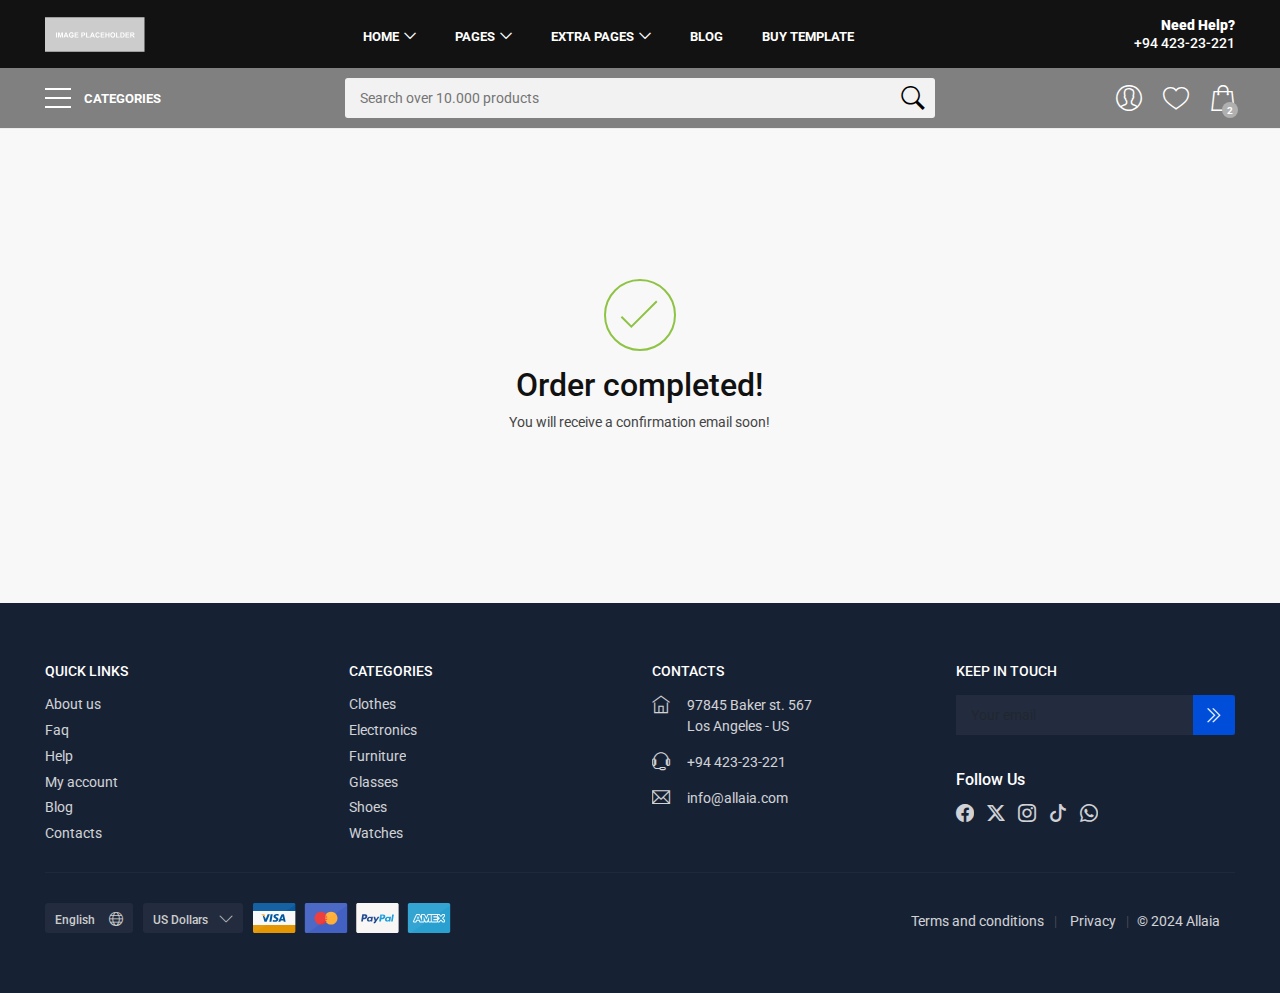
<file: confirm.html>
<!DOCTYPE html>
<html lang="en">

<head>
    <meta charset="utf-8">
    <meta http-equiv="X-UA-Compatible" content="IE=edge">
    <meta name="viewport" content="width=device-width, initial-scale=1, shrink-to-fit=no">
    <meta name="description" content="">
    <meta name="author" content="Ansonika">
    <title>Allaia | Bootstrap eCommerce Template - ThemeForest</title>

    <!-- Favicons-->
    <link rel="shortcut icon" href="img/favicon.ico" type="image/x-icon">
    <link rel="apple-touch-icon" type="image/x-icon" href="img/apple-touch-icon-57x57-precomposed.png">
    <link rel="apple-touch-icon" type="image/x-icon" sizes="72x72" href="img/apple-touch-icon-72x72-precomposed.png">
    <link rel="apple-touch-icon" type="image/x-icon" sizes="114x114" href="img/apple-touch-icon-114x114-precomposed.png">
    <link rel="apple-touch-icon" type="image/x-icon" sizes="144x144" href="img/apple-touch-icon-144x144-precomposed.png">
	
    <!-- GOOGLE WEB FONT -->
    <link rel="preconnect" href="https://fonts.googleapis.com">
	<link rel="preconnect" href="https://fonts.gstatic.com" crossorigin>
	<link href="https://fonts.googleapis.com/css2?family=Roboto:wght@300;400;500;700&display=swap" rel="stylesheet">

    <!-- BASE CSS -->
    <link href="css/bootstrap.min.css" rel="stylesheet">
    <link href="css/style.css" rel="stylesheet">

	<!-- SPECIFIC CSS -->
    <link href="css/checkout.css" rel="stylesheet">

    <!-- YOUR CUSTOM CSS -->
    <link href="css/custom.css" rel="stylesheet">

</head>

<body>
	
	<div id="page">
		
	<header class="version_1">
		<div class="layer"></div><!-- Mobile menu overlay mask -->
		<div class="main_header">
			<div class="container">
				<div class="row small-gutters">
					<div class="col-xl-3 col-lg-3 d-lg-flex align-items-center">
						<div id="logo">
							<a href="index.html"><img src="img/logo.svg" alt="" width="100" height="35"></a>
						</div>
					</div>
					<nav class="col-xl-6 col-lg-7">
						<a class="open_close" href="javascript:void(0);">
							<div class="hamburger hamburger--spin">
								<div class="hamburger-box">
									<div class="hamburger-inner"></div>
								</div>
							</div>
						</a>
						<!-- Mobile menu button -->
						<div class="main-menu">
							<div id="header_menu">
								<a href="index.html"><img src="img/logo_black.svg" alt="" width="100" height="35"></a>
								<a href="#" class="open_close" id="close_in"><i class="ti-close"></i></a>
							</div>
							<ul>
								<li class="submenu">
									<a href="javascript:void(0);" class="show-submenu">Home</a>
									<ul>
										<li><a href="index.html">Slider</a></li>
										<li><a href="index-2.html">Video Background</a></li>
										<li><a href="index-3.html">Vertical Slider</a></li>
										<li><a href="index-4.html">GDPR Cookie Bar</a></li>
									</ul>
								</li>
								<li class="megamenu submenu">
									<a href="javascript:void(0);" class="show-submenu-mega">Pages</a>
									<div class="menu-wrapper">
										<div class="row small-gutters">
											<div class="col-lg-3">
												<h3>Listing grid</h3>
												<ul>
													<li><a href="listing-grid-1-full.html">Grid Full Width</a></li>
													<li><a href="listing-grid-2-full.html">Grid Full Width 2</a></li>
													<li><a href="listing-grid-3.html">Grid Boxed</a></li>
													<li><a href="listing-grid-4-sidebar-left.html">Grid Sidebar Left</a></li>
													<li><a href="listing-grid-5-sidebar-right.html">Grid Sidebar Right</a></li>
													<li><a href="listing-grid-6-sidebar-left.html">Grid Sidebar Left 2</a></li>
													<li><a href="listing-grid-7-sidebar-right.html">Grid Sidebar Right 2</a></li>
												</ul>
											</div>
											<div class="col-lg-3">
												<h3>Listing row &amp; Product</h3>
												<ul>
													<li><a href="listing-row-1-sidebar-left.html">Row Sidebar Left</a></li>
													<li><a href="listing-row-2-sidebar-right.html">Row Sidebar Right</a></li>
													<li><a href="listing-row-3-sidebar-left.html">Row Sidebar Left 2</a></li>
													<li><a href="listing-row-4-sidebar-extended.html">Row Sidebar Extended</a></li>
													<li><a href="product-detail-1.html">Product Large Image</a></li>
													<li><a href="product-detail-2.html">Product Carousel</a></li>
													<li><a href="product-detail-3.html">Product Sticky Info</a></li>
												</ul>
											</div>
											<div class="col-lg-3">
												<h3>Other pages</h3>
												<ul>
													<li><a href="cart.html">Cart Page</a></li>
													<li><a href="checkout.html">Check Out Page</a></li>
													<li><a href="confirm.html">Confirm Purchase Page</a></li>
													<li><a href="account.html">Create Account Page</a></li>
													<li><a href="track-order.html">Track Order</a></li>
													<li><a href="help.html">Help Page</a></li>
													<li><a href="help-2.html">Help Page 2</a></li>
													<li><a href="leave-review.html">Leave a Review</a></li>
												</ul>
											</div>
											<div class="col-lg-3 d-xl-block d-lg-block d-md-none d-sm-none d-none">
												<div class="banner_menu">
													<a href="#0">
														<img src="[data-uri]" data-src="img/banner_menu.jpg" width="400" height="550" alt="" class="img-fluid lazy">
													</a>
												</div>
											</div>
										</div>
										<!-- /row -->
									</div>
									<!-- /menu-wrapper -->
								</li>
								<li class="submenu">
									<a href="javascript:void(0);" class="show-submenu">Extra Pages</a>
									<ul>
										<li><a href="header-2.html">Header Style 2</a></li>
										<li><a href="header-3.html">Header Style 3</a></li>
										<li><a href="header-4.html">Header Style 4</a></li>
										<li><a href="header-5.html">Header Style 5</a></li>
										<li><a href="404.html">404 Page</a></li>
										<li><a href="sign-in-modal.html">Sign In Modal</a></li>
										<li><a href="contacts.html">Contact Us</a></li>
										<li><a href="about.html">About 1</a></li>
										<li><a href="about-2.html">About 2</a></li>
										<li><a href="modal-advertise.html">Modal Advertise</a></li>
										<li><a href="modal-newsletter.html">Modal Newsletter</a></li>
										<li><a href="gallery.html">Gallery Page</a></li>
									</ul>
								</li>
								<li>
									<a href="blog.html">Blog</a>
								</li>
								<li>
									<a href="#0">Buy Template</a>
								</li>
							</ul>
						</div>
						<!--/main-menu -->
					</nav>
					<div class="col-xl-3 col-lg-2 d-lg-flex align-items-center justify-content-end text-end">
						<a class="phone_top" href="tel://9438843343"><strong><span>Need Help?</span>+94 423-23-221</strong></a>
					</div>
				</div>
				<!-- /row -->
			</div>
		</div>
		<!-- /main_header -->

		<div class="main_nav inner">
			<div class="container">
				<div class="row small-gutters">
					<div class="col-xl-3 col-lg-3 col-md-3">
						<nav class="categories">
							<ul class="clearfix">
								<li><span>
										<a href="#">
											<span class="hamburger hamburger--spin">
												<span class="hamburger-box">
													<span class="hamburger-inner"></span>
												</span>
											</span>
											Categories
										</a>
									</span>
									<div id="menu">
										<ul>
											<li><span><a href="#0">Collections</a></span>
												<ul>
													<li><a href="listing-grid-1-full.html">Trending</a></li>
													<li><a href="listing-grid-2-full.html">Life style</a></li>
													<li><a href="listing-grid-3.html">Running</a></li>
													<li><a href="listing-grid-4-sidebar-left.html">Training</a></li>
													<li><a href="listing-grid-5-sidebar-right.html">View all Collections</a></li>
												</ul>
											</li>
											<li><span><a href="#">Men</a></span>
												<ul>
													<li><a href="listing-grid-6-sidebar-left.html">Offers</a></li>
													<li><a href="listing-grid-7-sidebar-right.html">Shoes</a></li>
													<li><a href="listing-row-1-sidebar-left.html">Clothing</a></li>
													<li><a href="listing-row-3-sidebar-left.html">Accessories</a></li>
													<li><a href="listing-row-4-sidebar-extended.html">Equipment</a></li>
												</ul>
											</li>
											<li><span><a href="#">Women</a></span>
												<ul>
													<li><a href="listing-grid-1-full.html">Best Sellers</a></li>
													<li><a href="listing-grid-2-full.html">Clothing</a></li>
													<li><a href="listing-grid-3.html">Accessories</a></li>
													<li><a href="listing-grid-4-sidebar-left.html">Shoes</a></li>
												</ul>
											</li>
											<li><span><a href="#">Boys</a></span>
												<ul>
													<li><a href="listing-grid-6-sidebar-left.html">Easy On Shoes</a></li>
													<li><a href="listing-grid-7-sidebar-right.html">Clothing</a></li>
													<li><a href="listing-row-3-sidebar-left.html">Must Have</a></li>
													<li><a href="listing-row-4-sidebar-extended.html">All Boys</a></li>
												</ul>
											</li>
											<li><span><a href="#">Girls</a></span>
												<ul>
													<li><a href="listing-grid-1-full.html">New Releases</a></li>
													<li><a href="listing-grid-2-full.html">Clothing</a></li>
													<li><a href="listing-grid-3.html">Sale</a></li>
													<li><a href="listing-grid-4-sidebar-left.html">Best Sellers</a></li>
												</ul>
											</li>
											<li><span><a href="#">Customize</a></span>
												<ul>
													<li><a href="listing-row-1-sidebar-left.html">For Men</a></li>
													<li><a href="listing-row-2-sidebar-right.html">For Women</a></li>
													<li><a href="listing-row-4-sidebar-extended.html">For Boys</a></li>
													<li><a href="listing-grid-1-full.html">For Girls</a></li>
												</ul>
											</li>
										</ul>
									</div>
								</li>
							</ul>
						</nav>
					</div>
					<div class="col-xl-6 col-lg-7 col-md-6 d-none d-md-block">
						<div class="custom-search-input">
							<input type="text" placeholder="Search over 10.000 products">
							<button type="submit"><i class="header-icon_search_custom"></i></button>
						</div>
					</div>
					<div class="col-xl-3 col-lg-2 col-md-3">
						<ul class="top_tools">
							<li>
								<div class="dropdown dropdown-cart">
									<a href="cart.html" class="cart_bt"><strong>2</strong></a>
									<div class="dropdown-menu">
										<ul>
											<li>
												<a href="product-detail-1.html">
													<figure><img src="img/products/product_placeholder_square_small.jpg" data-src="img/products/shoes/thumb/1.jpg" alt="" width="50" height="50" class="lazy"></figure>
													<strong><span>1x Armor Air x Fear</span>$90.00</strong>
												</a>
												<a href="#0" class="action"><i class="ti-trash"></i></a>
											</li>
											<li>
												<a href="product-detail-1.html">
													<figure><img src="img/products/product_placeholder_square_small.jpg" data-src="img/products/shoes/thumb/2.jpg" alt="" width="50" height="50" class="lazy"></figure>
													<strong><span>1x Armor Okwahn II</span>$110.00</strong>
												</a>
												<a href="0" class="action"><i class="ti-trash"></i></a>
											</li>
										</ul>
										<div class="total_drop">
											<div class="clearfix"><strong>Total</strong><span>$200.00</span></div>
											<a href="cart.html" class="btn_1 outline">View Cart</a><a href="checkout.html" class="btn_1">Checkout</a>
										</div>
									</div>
								</div>
								<!-- /dropdown-cart-->
							</li>
							<li>
								<a href="my-wishlist.html" class="wishlist"><span>Wishlist</span></a>
							</li>
							<li>
								<div class="dropdown dropdown-access">
									<a href="account.html" class="access_link"><span>Account</span></a>
									<div class="dropdown-menu">
										<a href="account.html" class="btn_1">Sign In or Sign Up</a>
										<ul>
											<li>
												<a href="track-order.html"><i class="ti-truck"></i>Track your Order</a>
											</li>
											<li>
												<a href="my-orders.html"><i class="ti-package"></i>My Orders</a>
											</li>
											<li>
												<a href="profile-page.html"><i class="ti-user"></i>My Profile</a>
											</li>
											<li>
												<a href="help.html"><i class="ti-help-alt"></i>Help and Faq</a>
											</li>
										</ul>
									</div>
								</div>
								<!-- /dropdown-access-->
							</li>
							<li>
								<a href="javascript:void(0);" class="btn_search_mob"><span>Search</span></a>
							</li>
							<li>
								<a href="#menu" class="btn_cat_mob">
									<div class="hamburger hamburger--spin" id="hamburger">
										<div class="hamburger-box">
											<div class="hamburger-inner"></div>
										</div>
									</div>
									Categories
								</a>
							</li>
						</ul>
					</div>
				</div>
				<!-- /row -->
			</div>
			<div class="search_mob_wp">
				<input type="text" class="form-control" placeholder="Search over 10.000 products">
				<input type="submit" class="btn_1 full-width" value="Search">
			</div>
			<!-- /search_mobile -->
		</div>
		<!-- /main_nav -->
	</header>
	<!-- /header -->
	
	<main class="bg_gray">
		<div class="container">
            <div class="row justify-content-center">
				<div class="col-md-5">
					<div id="confirm">
						<div class="icon icon--order-success svg add_bottom_15">
							<svg xmlns="http://www.w3.org/2000/svg" width="72" height="72">
								<g fill="none" stroke="#8EC343" stroke-width="2">
									<circle cx="36" cy="36" r="35" style="stroke-dasharray:240px, 240px; stroke-dashoffset: 480px;"></circle>
									<path d="M17.417,37.778l9.93,9.909l25.444-25.393" style="stroke-dasharray:50px, 50px; stroke-dashoffset: 0px;"></path>
								</g>
							</svg>
						</div>
					<h2>Order completed!</h2>
					<p>You will receive a confirmation email soon!</p>
					</div>
				</div>
			</div>
			<!-- /row -->
		</div>
		<!-- /container -->
		
	</main>
	<!--/main-->
	
	<footer>
		<div class="container">
			<div class="row">
				<div class="col-lg-3 col-md-6">
					<h3 data-bs-target="#collapse_1">Quick Links</h3>
					<div class="collapse dont-collapse-sm links" id="collapse_1">
						<ul>
							<li><a href="about.html">About us</a></li>
							<li><a href="help.html">Faq</a></li>
							<li><a href="help.html">Help</a></li>
							<li><a href="account.html">My account</a></li>
							<li><a href="blog.html">Blog</a></li>
							<li><a href="contacts.html">Contacts</a></li>
						</ul>
					</div>
				</div>
				<div class="col-lg-3 col-md-6">
					<h3 data-bs-target="#collapse_2">Categories</h3>
					<div class="collapse dont-collapse-sm links" id="collapse_2">
						<ul>
							<li><a href="listing-grid-1-full.html">Clothes</a></li>
							<li><a href="listing-grid-2-full.html">Electronics</a></li>
							<li><a href="listing-grid-1-full.html">Furniture</a></li>
							<li><a href="listing-grid-3.html">Glasses</a></li>
							<li><a href="listing-grid-1-full.html">Shoes</a></li>
							<li><a href="listing-grid-1-full.html">Watches</a></li>
						</ul>
					</div>
				</div>
				<div class="col-lg-3 col-md-6">
						<h3 data-bs-target="#collapse_3">Contacts</h3>
					<div class="collapse dont-collapse-sm contacts" id="collapse_3">
						<ul>
							<li><i class="ti-home"></i>97845 Baker st. 567<br>Los Angeles - US</li>
							<li><i class="ti-headphone-alt"></i>+94 423-23-221</li>
							<li><i class="ti-email"></i><a href="#0">info@allaia.com</a></li>
						</ul>
					</div>
				</div>
				<div class="col-lg-3 col-md-6">
						<h3 data-bs-target="#collapse_4">Keep in touch</h3>
					<div class="collapse dont-collapse-sm" id="collapse_4">
						<div id="newsletter">
						    <div class="form-group">
						        <input type="email" name="email_newsletter" id="email_newsletter" class="form-control" placeholder="Your email">
						        <button type="submit" id="submit-newsletter"><i class="ti-angle-double-right"></i></button>
						    </div>
						</div>
						<div class="follow_us">
							<h5>Follow Us</h5>
							<ul>
								<li><a href="#0"><i class="bi bi-facebook"></i></a></li>
								<li><a href="#0"><i class="bi bi-twitter-x"></i></a></li>
								<li><a href="#0"><i class="bi bi-instagram"></i></a></li>
								<li><a href="#0"><i class="bi bi-tiktok"></i></a></li>
								<li><a href="#0"><i class="bi bi-whatsapp"></i></a></li>
							</ul>
						</div>
					</div>
				</div>
			</div>
			<!-- /row-->
			<hr>
			<div class="row add_bottom_25">
				<div class="col-lg-6">
					<ul class="footer-selector clearfix">
						<li>
							<div class="styled-select lang-selector">
								<select>
									<option value="English" selected>English</option>
									<option value="French">French</option>
									<option value="Spanish">Spanish</option>
									<option value="Russian">Russian</option>
								</select>
							</div>
						</li>
						<li>
							<div class="styled-select currency-selector">
								<select>
									<option value="US Dollars" selected>US Dollars</option>
									<option value="Euro">Euro</option>
								</select>
							</div>
						</li>
						<li><img src="[data-uri]" data-src="img/cards_all.svg" alt="" width="198" height="30" class="lazy"></li>
					</ul>
				</div>
				<div class="col-lg-6">
					<ul class="additional_links">
						<li><a href="#0">Terms and conditions</a></li>
						<li><a href="#0">Privacy</a></li>
						<li><span>© 2024 Allaia</span></li>
					</ul>
				</div>
			</div>
		</div>
	</footer>
	<!--/footer-->
	</div>
	<!-- page -->
	
	<div id="toTop"></div><!-- Back to top button -->
	
	<!-- COMMON SCRIPTS -->
    <script src="js/common_scripts.min.js"></script>
    <script src="js/main.js"></script>

		
</body>
</html>
</file>
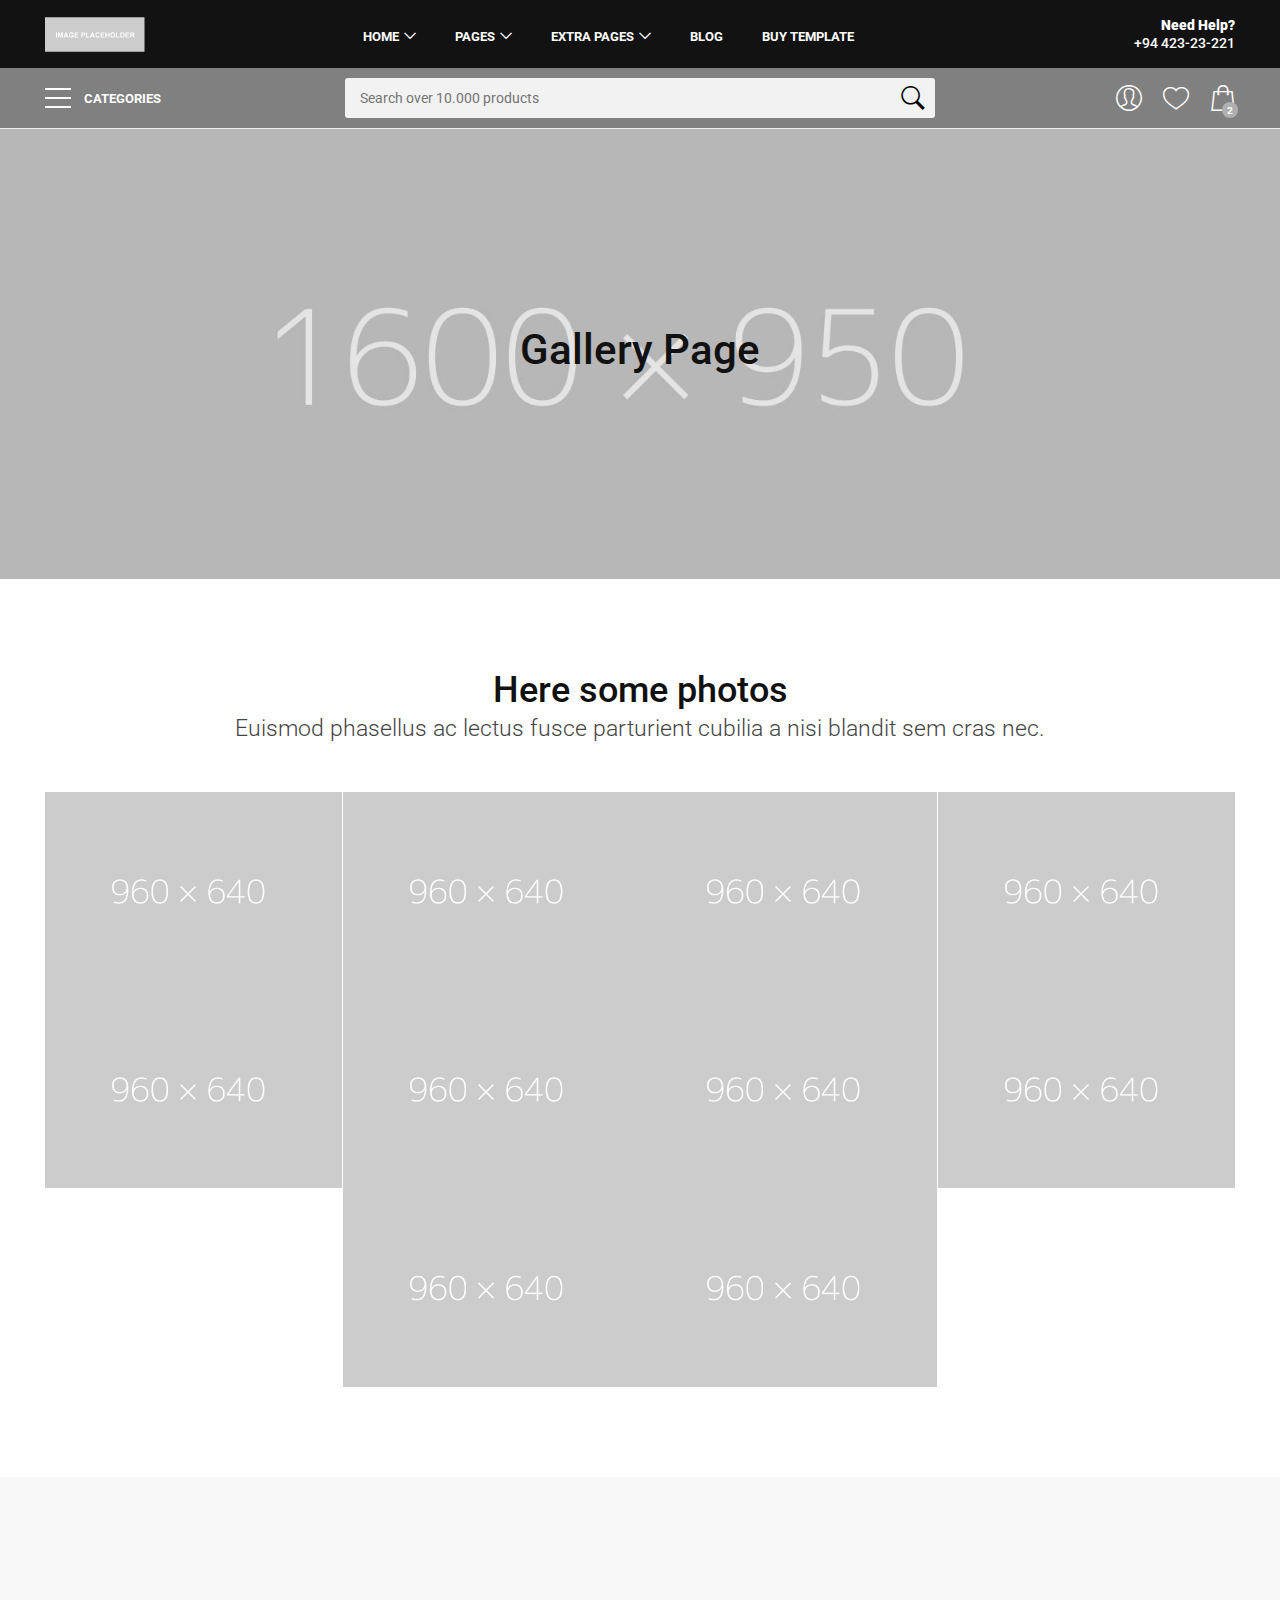
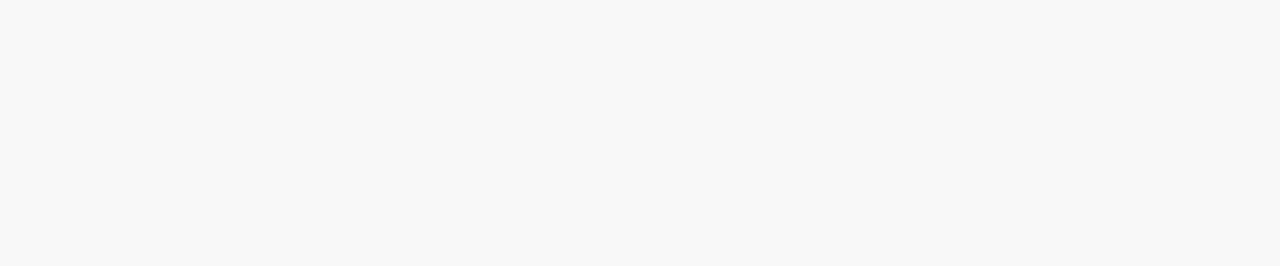
<file: gallery.html>
<!DOCTYPE html>
<html lang="en">

<head>
    <meta charset="utf-8">
    <meta http-equiv="X-UA-Compatible" content="IE=edge">
    <meta name="viewport" content="width=device-width, initial-scale=1, shrink-to-fit=no">
    <meta name="description" content="">
    <meta name="author" content="Ansonika">
    <title>Allaia | Bootstrap eCommerce Template - ThemeForest</title>

    <!-- Favicons-->
    <link rel="shortcut icon" href="img/favicon.ico" type="image/x-icon">
    <link rel="apple-touch-icon" type="image/x-icon" href="img/apple-touch-icon-57x57-precomposed.png">
    <link rel="apple-touch-icon" type="image/x-icon" sizes="72x72" href="img/apple-touch-icon-72x72-precomposed.png">
    <link rel="apple-touch-icon" type="image/x-icon" sizes="114x114" href="img/apple-touch-icon-114x114-precomposed.png">
    <link rel="apple-touch-icon" type="image/x-icon" sizes="144x144" href="img/apple-touch-icon-144x144-precomposed.png">
	
    <!-- GOOGLE WEB FONT -->
    <link rel="preconnect" href="https://fonts.googleapis.com">
	<link rel="preconnect" href="https://fonts.gstatic.com" crossorigin>
	<link href="https://fonts.googleapis.com/css2?family=Roboto:wght@300;400;500;700&display=swap" rel="stylesheet">

    <!-- BASE CSS -->
    <link href="css/bootstrap.min.css" rel="stylesheet">
    <link href="css/style.css" rel="stylesheet">

	<!-- SPECIFIC CSS -->
    <link href="css/gallery.css" rel="stylesheet">

    <!-- YOUR CUSTOM CSS -->
    <link href="css/custom.css" rel="stylesheet">

</head>

<body>
	
	<div id="page">
	
	<header class="version_1">
		<div class="layer"></div><!-- Mobile menu overlay mask -->
		<div class="main_header">
			<div class="container">
				<div class="row small-gutters">
					<div class="col-xl-3 col-lg-3 d-lg-flex align-items-center">
						<div id="logo">
							<a href="index.html"><img src="img/logo.svg" alt="" width="100" height="35"></a>
						</div>
					</div>
					<nav class="col-xl-6 col-lg-7">
						<a class="open_close" href="javascript:void(0);">
							<div class="hamburger hamburger--spin">
								<div class="hamburger-box">
									<div class="hamburger-inner"></div>
								</div>
							</div>
						</a>
						<!-- Mobile menu button -->
						<div class="main-menu">
							<div id="header_menu">
								<a href="index.html"><img src="img/logo_black.svg" alt="" width="100" height="35"></a>
								<a href="#" class="open_close" id="close_in"><i class="ti-close"></i></a>
							</div>
							<ul>
								<li class="submenu">
									<a href="javascript:void(0);" class="show-submenu">Home</a>
									<ul>
										<li><a href="index.html">Slider</a></li>
										<li><a href="index-2.html">Video Background</a></li>
										<li><a href="index-3.html">Vertical Slider</a></li>
										<li><a href="index-4.html">GDPR Cookie Bar</a></li>
									</ul>
								</li>
								<li class="megamenu submenu">
									<a href="javascript:void(0);" class="show-submenu-mega">Pages</a>
									<div class="menu-wrapper">
										<div class="row small-gutters">
											<div class="col-lg-3">
												<h3>Listing grid</h3>
												<ul>
													<li><a href="listing-grid-1-full.html">Grid Full Width</a></li>
													<li><a href="listing-grid-2-full.html">Grid Full Width 2</a></li>
													<li><a href="listing-grid-3.html">Grid Boxed</a></li>
													<li><a href="listing-grid-4-sidebar-left.html">Grid Sidebar Left</a></li>
													<li><a href="listing-grid-5-sidebar-right.html">Grid Sidebar Right</a></li>
													<li><a href="listing-grid-6-sidebar-left.html">Grid Sidebar Left 2</a></li>
													<li><a href="listing-grid-7-sidebar-right.html">Grid Sidebar Right 2</a></li>
												</ul>
											</div>
											<div class="col-lg-3">
												<h3>Listing row &amp; Product</h3>
												<ul>
													<li><a href="listing-row-1-sidebar-left.html">Row Sidebar Left</a></li>
													<li><a href="listing-row-2-sidebar-right.html">Row Sidebar Right</a></li>
													<li><a href="listing-row-3-sidebar-left.html">Row Sidebar Left 2</a></li>
													<li><a href="listing-row-4-sidebar-extended.html">Row Sidebar Extended</a></li>
													<li><a href="product-detail-1.html">Product Large Image</a></li>
													<li><a href="product-detail-2.html">Product Carousel</a></li>
													<li><a href="product-detail-3.html">Product Sticky Info</a></li>
												</ul>
											</div>
											<div class="col-lg-3">
												<h3>Other pages</h3>
												<ul>
													<li><a href="cart.html">Cart Page</a></li>
													<li><a href="checkout.html">Check Out Page</a></li>
													<li><a href="confirm.html">Confirm Purchase Page</a></li>
													<li><a href="account.html">Create Account Page</a></li>
													<li><a href="track-order.html">Track Order</a></li>
													<li><a href="help.html">Help Page</a></li>
													<li><a href="help-2.html">Help Page 2</a></li>
													<li><a href="leave-review.html">Leave a Review</a></li>
												</ul>
											</div>
											<div class="col-lg-3 d-xl-block d-lg-block d-md-none d-sm-none d-none">
												<div class="banner_menu">
													<a href="#0">
														<img src="[data-uri]" data-src="img/banner_menu.jpg" width="400" height="550" alt="" class="img-fluid lazy">
													</a>
												</div>
											</div>
										</div>
										<!-- /row -->
									</div>
									<!-- /menu-wrapper -->
								</li>
								<li class="submenu">
									<a href="javascript:void(0);" class="show-submenu">Extra Pages</a>
									<ul>
										<li><a href="header-2.html">Header Style 2</a></li>
										<li><a href="header-3.html">Header Style 3</a></li>
										<li><a href="header-4.html">Header Style 4</a></li>
										<li><a href="header-5.html">Header Style 5</a></li>
										<li><a href="404.html">404 Page</a></li>
										<li><a href="sign-in-modal.html">Sign In Modal</a></li>
										<li><a href="contacts.html">Contact Us</a></li>
										<li><a href="about.html">About 1</a></li>
										<li><a href="about-2.html">About 2</a></li>
										<li><a href="modal-advertise.html">Modal Advertise</a></li>
										<li><a href="modal-newsletter.html">Modal Newsletter</a></li>
										<li><a href="gallery.html">Gallery Page</a></li>
									</ul>
								</li>
								<li>
									<a href="blog.html">Blog</a>
								</li>
								<li>
									<a href="#0">Buy Template</a>
								</li>
							</ul>
						</div>
						<!--/main-menu -->
					</nav>
					<div class="col-xl-3 col-lg-2 d-lg-flex align-items-center justify-content-end text-end">
						<a class="phone_top" href="tel://9438843343"><strong><span>Need Help?</span>+94 423-23-221</strong></a>
					</div>
				</div>
				<!-- /row -->
			</div>
		</div>
		<!-- /main_header -->

		<div class="main_nav inner Sticky">
			<div class="container">
				<div class="row small-gutters">
					<div class="col-xl-3 col-lg-3 col-md-3">
						<nav class="categories">
							<ul class="clearfix">
								<li><span>
										<a href="#">
											<span class="hamburger hamburger--spin">
												<span class="hamburger-box">
													<span class="hamburger-inner"></span>
												</span>
											</span>
											Categories
										</a>
									</span>
									<div id="menu">
										<ul>
											<li><span><a href="#0">Collections</a></span>
												<ul>
													<li><a href="listing-grid-1-full.html">Trending</a></li>
													<li><a href="listing-grid-2-full.html">Life style</a></li>
													<li><a href="listing-grid-3.html">Running</a></li>
													<li><a href="listing-grid-4-sidebar-left.html">Training</a></li>
													<li><a href="listing-grid-5-sidebar-right.html">View all Collections</a></li>
												</ul>
											</li>
											<li><span><a href="#">Men</a></span>
												<ul>
													<li><a href="listing-grid-6-sidebar-left.html">Offers</a></li>
													<li><a href="listing-grid-7-sidebar-right.html">Shoes</a></li>
													<li><a href="listing-row-1-sidebar-left.html">Clothing</a></li>
													<li><a href="listing-row-3-sidebar-left.html">Accessories</a></li>
													<li><a href="listing-row-4-sidebar-extended.html">Equipment</a></li>
												</ul>
											</li>
											<li><span><a href="#">Women</a></span>
												<ul>
													<li><a href="listing-grid-1-full.html">Best Sellers</a></li>
													<li><a href="listing-grid-2-full.html">Clothing</a></li>
													<li><a href="listing-grid-3.html">Accessories</a></li>
													<li><a href="listing-grid-4-sidebar-left.html">Shoes</a></li>
												</ul>
											</li>
											<li><span><a href="#">Boys</a></span>
												<ul>
													<li><a href="listing-grid-6-sidebar-left.html">Easy On Shoes</a></li>
													<li><a href="listing-grid-7-sidebar-right.html">Clothing</a></li>
													<li><a href="listing-row-3-sidebar-left.html">Must Have</a></li>
													<li><a href="listing-row-4-sidebar-extended.html">All Boys</a></li>
												</ul>
											</li>
											<li><span><a href="#">Girls</a></span>
												<ul>
													<li><a href="listing-grid-1-full.html">New Releases</a></li>
													<li><a href="listing-grid-2-full.html">Clothing</a></li>
													<li><a href="listing-grid-3.html">Sale</a></li>
													<li><a href="listing-grid-4-sidebar-left.html">Best Sellers</a></li>
												</ul>
											</li>
											<li><span><a href="#">Customize</a></span>
												<ul>
													<li><a href="listing-row-1-sidebar-left.html">For Men</a></li>
													<li><a href="listing-row-2-sidebar-right.html">For Women</a></li>
													<li><a href="listing-row-4-sidebar-extended.html">For Boys</a></li>
													<li><a href="listing-grid-1-full.html">For Girls</a></li>
												</ul>
											</li>
										</ul>
									</div>
								</li>
							</ul>
						</nav>
					</div>
					<div class="col-xl-6 col-lg-7 col-md-6 d-none d-md-block">
						<div class="custom-search-input">
							<input type="text" placeholder="Search over 10.000 products">
							<button type="submit"><i class="header-icon_search_custom"></i></button>
						</div>
					</div>
					<div class="col-xl-3 col-lg-2 col-md-3">
						<ul class="top_tools">
							<li>
								<div class="dropdown dropdown-cart">
									<a href="cart.html" class="cart_bt"><strong>2</strong></a>
									<div class="dropdown-menu">
										<ul>
											<li>
												<a href="product-detail-1.html">
													<figure><img src="img/products/product_placeholder_square_small.jpg" data-src="img/products/shoes/thumb/1.jpg" alt="" width="50" height="50" class="lazy"></figure>
													<strong><span>1x Armor Air x Fear</span>$90.00</strong>
												</a>
												<a href="#0" class="action"><i class="ti-trash"></i></a>
											</li>
											<li>
												<a href="product-detail-1.html">
													<figure><img src="img/products/product_placeholder_square_small.jpg" data-src="img/products/shoes/thumb/2.jpg" alt="" width="50" height="50" class="lazy"></figure>
													<strong><span>1x Armor Okwahn II</span>$110.00</strong>
												</a>
												<a href="0" class="action"><i class="ti-trash"></i></a>
											</li>
										</ul>
										<div class="total_drop">
											<div class="clearfix"><strong>Total</strong><span>$200.00</span></div>
											<a href="cart.html" class="btn_1 outline">View Cart</a><a href="checkout.html" class="btn_1">Checkout</a>
										</div>
									</div>
								</div>
								<!-- /dropdown-cart-->
							</li>
							<li>
								<a href="my-wishlist.html" class="wishlist"><span>Wishlist</span></a>
							</li>
							<li>
								<div class="dropdown dropdown-access">
									<a href="account.html" class="access_link"><span>Account</span></a>
									<div class="dropdown-menu">
										<a href="account.html" class="btn_1">Sign In or Sign Up</a>
										<ul>
											<li>
												<a href="track-order.html"><i class="ti-truck"></i>Track your Order</a>
											</li>
											<li>
												<a href="my-orders.html"><i class="ti-package"></i>My Orders</a>
											</li>
											<li>
												<a href="profile-page.html"><i class="ti-user"></i>My Profile</a>
											</li>
											<li>
												<a href="help.html"><i class="ti-help-alt"></i>Help and Faq</a>
											</li>
										</ul>
									</div>
								</div>
								<!-- /dropdown-access-->
							</li>
							<li>
								<a href="javascript:void(0);" class="btn_search_mob"><span>Search</span></a>
							</li>
							<li>
								<a href="#menu" class="btn_cat_mob">
									<div class="hamburger hamburger--spin" id="hamburger">
										<div class="hamburger-box">
											<div class="hamburger-inner"></div>
										</div>
									</div>
									Categories
								</a>
							</li>
						</ul>
					</div>
				</div>
				<!-- /row -->
			</div>
			<div class="search_mob_wp">
				<input type="text" class="form-control" placeholder="Search over 10.000 products">
				<input type="submit" class="btn_1 full-width" value="Search">
			</div>
			<!-- /search_mobile -->
		</div>
		<!-- /main_nav -->
	</header>
	<!-- /header -->
	
	<main class="bg_gray">
		<div class="top_banner general">
			<div class="opacity-mask d-flex align-items-md-center" data-opacity-mask="rgba(0, 0, 0, 0.1)">
				<div class="container">
					<div class="row justify-content-center">
						<div class="col-lg-8 col-md-6 text-center">
							<h1>Gallery Page</h1>
						</div>
					</div>
				</div>
			</div>
			<img src="img/top_about.jpg" class="img-fluid" alt="">
		</div>
		<!--/top_banner-->
		
		<div class="bg_white">
		<div class="container margin_90_65">
			<div class="main_title">
				<h2>Here some photos</h2>
				<p>Euismod phasellus ac lectus fusce parturient cubilia a nisi blandit sem cras nec.</p>
			</div>
			<div class="grid">
				<ul class="magnific-gallery clearfix">
					<li>
						<div class="item">
							<div class="item-img">
								<img src="img/gallery/large/pic_1.jpg" alt="">
								<div class="content">
									<a href="img/gallery/large/pic_1.jpg" title="Photo title" data-effect="mfp-zoom-in"><i class="bi bi-arrows-angle-expand"></i></a>
								</div>
							</div>
						</div>
					</li>
					<li>
						<div class="item">
							<div class="item-img">
								<img src="img/gallery/large/pic_2.jpg" alt="">
								<div class="content">
									<a href="img/gallery/large/pic_2.jpg" title="Photo title" data-effect="mfp-zoom-in"><i class="bi bi-arrows-angle-expand"></i></a>
								</div>
							</div>
						</div>
					</li>
					 <li>
						<div class="item">
							<div class="item-img">
								<img src="img/gallery/large/pic_3.jpg" alt="">
								<div class="content">
									<a href="img/gallery/large/pic_3.jpg" title="Photo title" data-effect="mfp-zoom-in"><i class="bi bi-arrows-angle-expand"></i></a>
								</div>
							</div>
						</div>
					</li>
					<li>
						<div class="item">
							<div class="item-img">
								<img src="img/gallery/large/pic_3.jpg" alt="">
								<div class="content">
									<a href="img/gallery/large/pic_3.jpg" title="Photo title" data-effect="mfp-zoom-in"><i class="bi bi-arrows-angle-expand"></i></a>
								</div>
							</div>
						</div>
					</li>
					<li>
						<div class="item">
							<div class="item-img">
								<img src="img/gallery/large/pic_3.jpg" alt="">
								<div class="content">
									<a href="img/gallery/large/pic_3.jpg" title="Photo title" data-effect="mfp-zoom-in"><i class="bi bi-arrows-angle-expand"></i></a>
								</div>
							</div>
						</div>
					</li>
					<li>
						<div class="item">
							<div class="item-img">
								<img src="img/gallery/large/pic_4.jpg" alt="">
								<div class="content">
									<a href="img/gallery/large/pic_4.jpg" title="Photo title" data-effect="mfp-zoom-in"><i class="bi bi-arrows-angle-expand"></i></a>
								</div>
							</div>
						</div>
					</li>
					<li>
						<div class="item">
							<div class="item-img">
								<img src="img/gallery/large/pic_5.jpg" alt="">
								<div class="content">
									<a href="img/gallery/large/pic_5.jpg" title="Photo title" data-effect="mfp-zoom-in"><i class="bi bi-arrows-angle-expand"></i></a>
								</div>
							</div>
						</div>
					</li>
					<li>
						<div class="item">
							<div class="item-img">
								<img src="img/gallery/large/pic_6.jpg" alt="">
								<div class="content">
									<a href="img/gallery/large/pic_6.jpg" title="Photo title" data-effect="mfp-zoom-in"><i class="bi bi-arrows-angle-expand"></i></a>
								</div>
							</div>
						</div>
					</li>
					<li>
						<div class="item">
							<div class="item-img">
								<img src="img/gallery/large/pic_7.jpg" alt="">
								<div class="content">
									<a href="img/gallery/large/pic_7.jpg" title="Photo title" data-effect="mfp-zoom-in"><i class="bi bi-arrows-angle-expand"></i></a>
								</div>
							</div>
						</div>
					</li>
					<li>
						<div class="item">
							<div class="item-img">
								<img src="img/gallery/large/pic_8.jpg" alt="">
								<div class="content">
									<a href="img/gallery/large/pic_8.jpg" title="Photo title" data-effect="mfp-zoom-in"><i class="bi bi-arrows-angle-expand"></i></a>
								</div>
							</div>
						</div>
					</li>
				</ul>
			</div>
			<!-- /grid gallery -->
		</div>
		<!--/container-->
		</div>
		<!--/bg_white-->
	</main>
	<!--/main-->
	
	<footer class="revealed">
		<div class="container">
			<div class="row">
				<div class="col-lg-3 col-md-6">
					<h3 data-bs-target="#collapse_1">Quick Links</h3>
					<div class="collapse dont-collapse-sm links" id="collapse_1">
						<ul>
							<li><a href="about.html">About us</a></li>
							<li><a href="help.html">Faq</a></li>
							<li><a href="help.html">Help</a></li>
							<li><a href="account.html">My account</a></li>
							<li><a href="blog.html">Blog</a></li>
							<li><a href="contacts.html">Contacts</a></li>
						</ul>
					</div>
				</div>
				<div class="col-lg-3 col-md-6">
					<h3 data-bs-target="#collapse_2">Categories</h3>
					<div class="collapse dont-collapse-sm links" id="collapse_2">
						<ul>
							<li><a href="listing-grid-1-full.html">Clothes</a></li>
							<li><a href="listing-grid-2-full.html">Electronics</a></li>
							<li><a href="listing-grid-1-full.html">Furniture</a></li>
							<li><a href="listing-grid-3.html">Glasses</a></li>
							<li><a href="listing-grid-1-full.html">Shoes</a></li>
							<li><a href="listing-grid-1-full.html">Watches</a></li>
						</ul>
					</div>
				</div>
				<div class="col-lg-3 col-md-6">
						<h3 data-bs-target="#collapse_3">Contacts</h3>
					<div class="collapse dont-collapse-sm contacts" id="collapse_3">
						<ul>
							<li><i class="ti-home"></i>97845 Baker st. 567<br>Los Angeles - US</li>
							<li><i class="ti-headphone-alt"></i>+94 423-23-221</li>
							<li><i class="ti-email"></i><a href="#0">info@allaia.com</a></li>
						</ul>
					</div>
				</div>
				<div class="col-lg-3 col-md-6">
						<h3 data-bs-target="#collapse_4">Keep in touch</h3>
					<div class="collapse dont-collapse-sm" id="collapse_4">
						<div id="newsletter">
						    <div class="form-group">
						        <input type="email" name="email_newsletter" id="email_newsletter" class="form-control" placeholder="Your email">
						        <button type="submit" id="submit-newsletter"><i class="ti-angle-double-right"></i></button>
						    </div>
						</div>
						<div class="follow_us">
							<h5>Follow Us</h5>
							<ul>
								<li><a href="#0"><i class="bi bi-facebook"></i></a></li>
								<li><a href="#0"><i class="bi bi-twitter-x"></i></a></li>
								<li><a href="#0"><i class="bi bi-instagram"></i></a></li>
								<li><a href="#0"><i class="bi bi-tiktok"></i></a></li>
								<li><a href="#0"><i class="bi bi-whatsapp"></i></a></li>
							</ul>
						</div>
					</div>
				</div>
			</div>
			<!-- /row-->
			<hr>
			<div class="row add_bottom_25">
				<div class="col-lg-6">
					<ul class="footer-selector clearfix">
						<li>
							<div class="styled-select lang-selector">
								<select>
									<option value="English" selected>English</option>
									<option value="French">French</option>
									<option value="Spanish">Spanish</option>
									<option value="Russian">Russian</option>
								</select>
							</div>
						</li>
						<li>
							<div class="styled-select currency-selector">
								<select>
									<option value="US Dollars" selected>US Dollars</option>
									<option value="Euro">Euro</option>
								</select>
							</div>
						</li>
						<li><img src="[data-uri]" data-src="img/cards_all.svg" alt="" width="198" height="30" class="lazy"></li>
					</ul>
				</div>
				<div class="col-lg-6">
					<ul class="additional_links">
						<li><a href="#0">Terms and conditions</a></li>
						<li><a href="#0">Privacy</a></li>
						<li><span>© 2024 Allaia</span></li>
					</ul>
				</div>
			</div>
		</div>
	</footer>
	<!--/footer-->
	</div>
	<!-- page -->
	
	<div id="toTop"></div><!-- Back to top button -->
	
	<!-- COMMON SCRIPTS -->
    <script src="js/common_scripts.min.js"></script>
    <script src="js/main.js"></script>

		
</body>
</html>
</file>
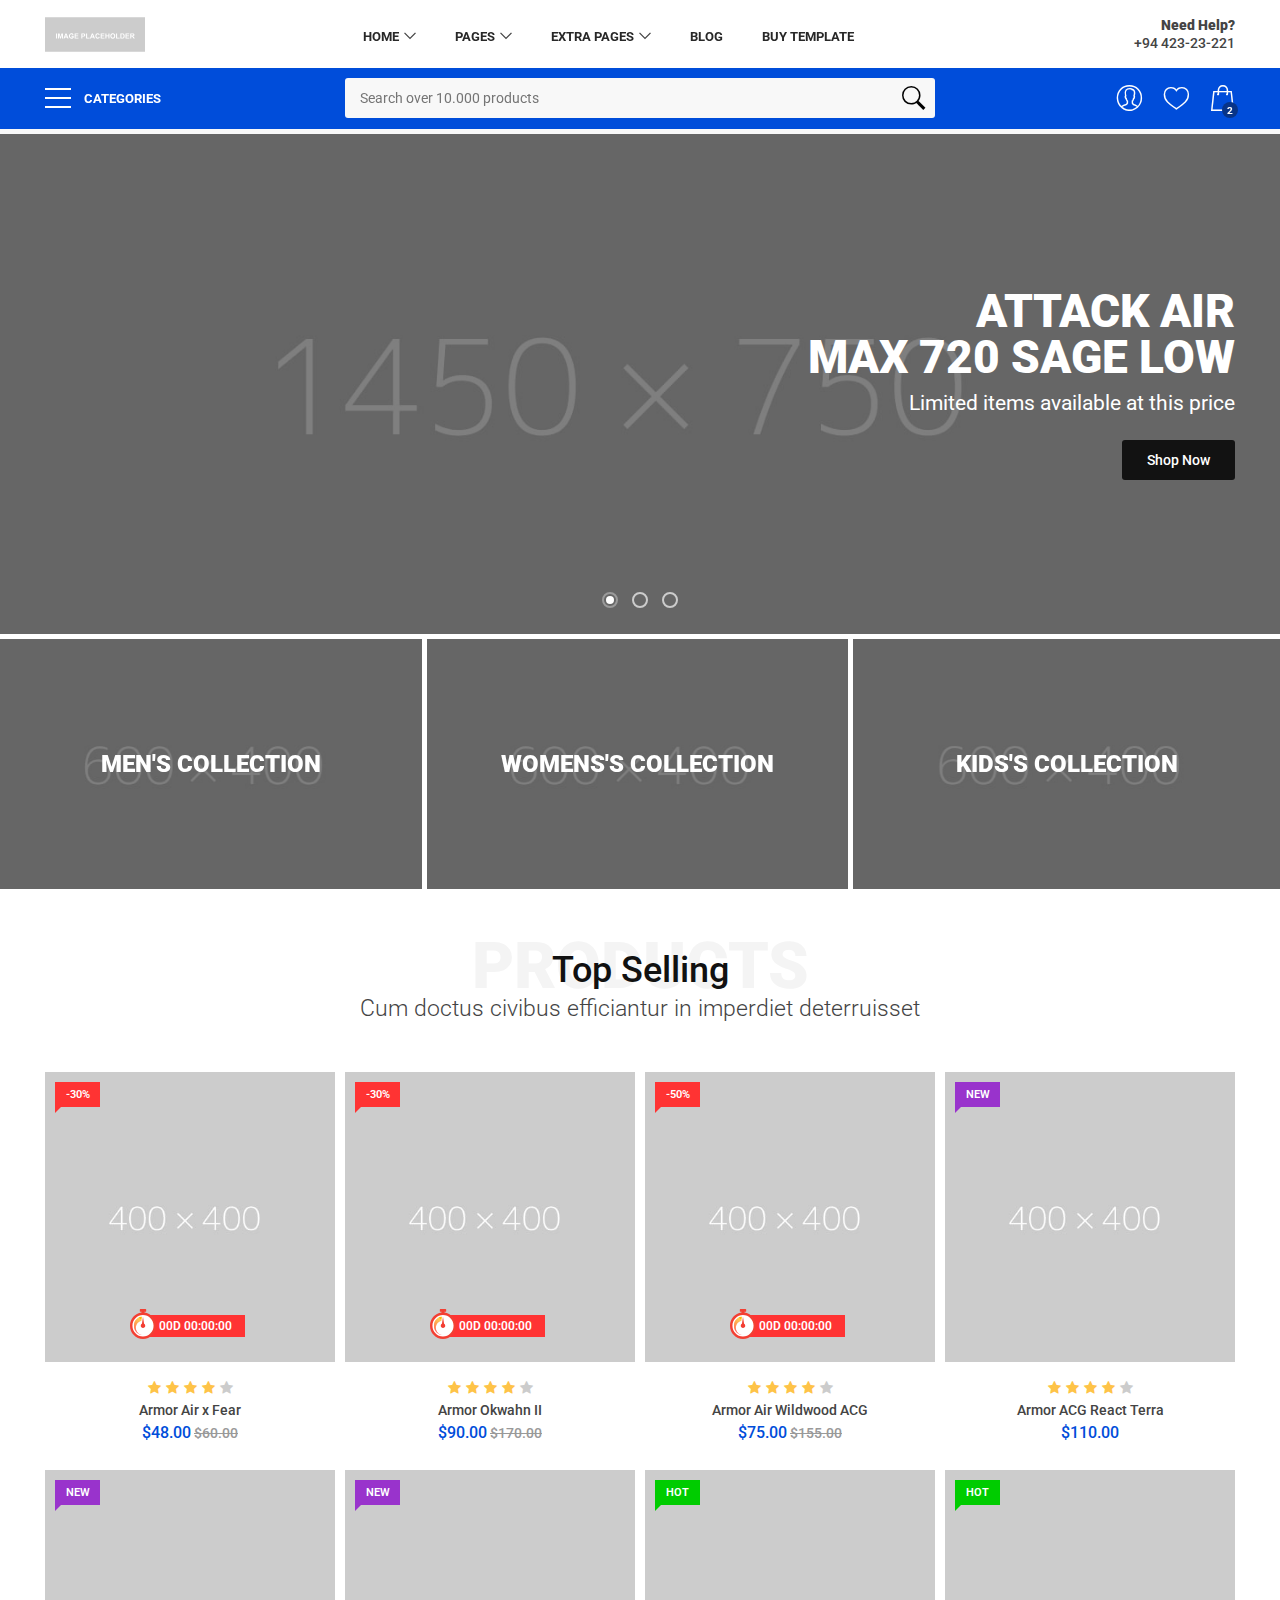
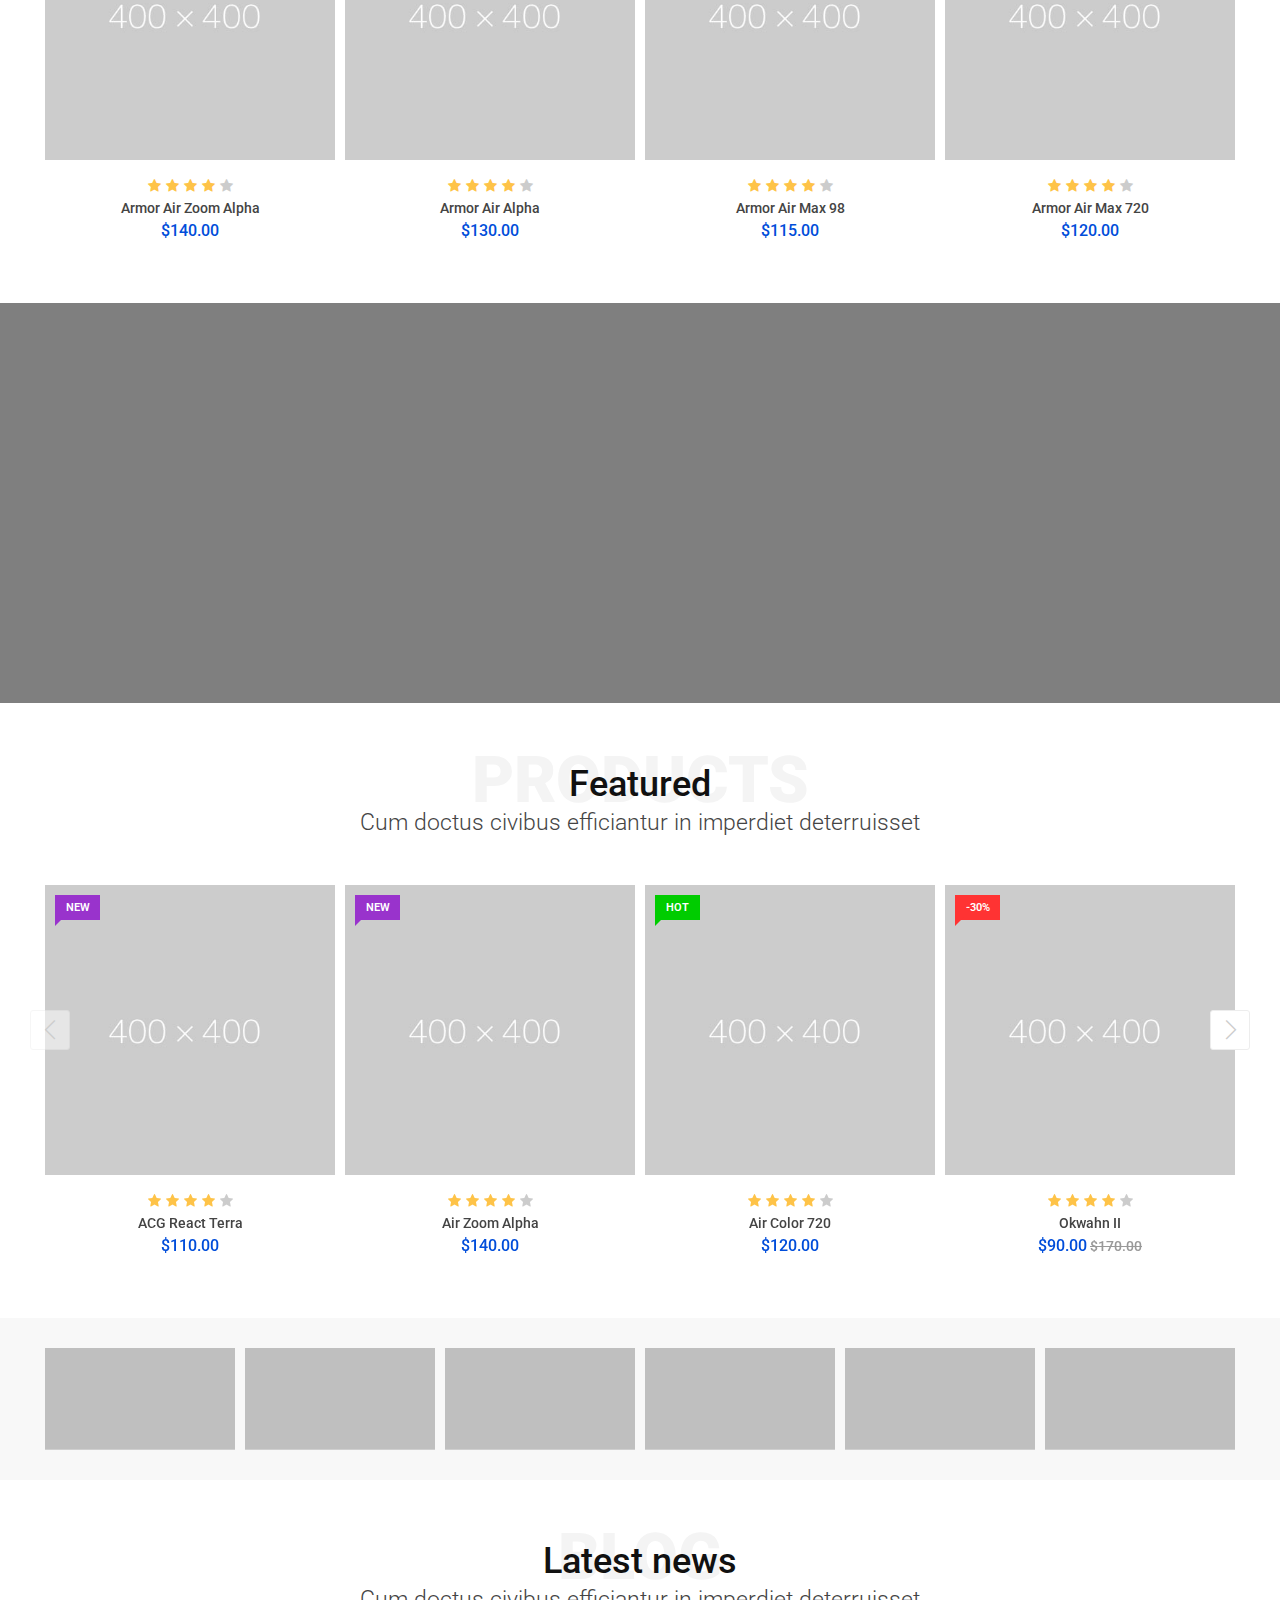
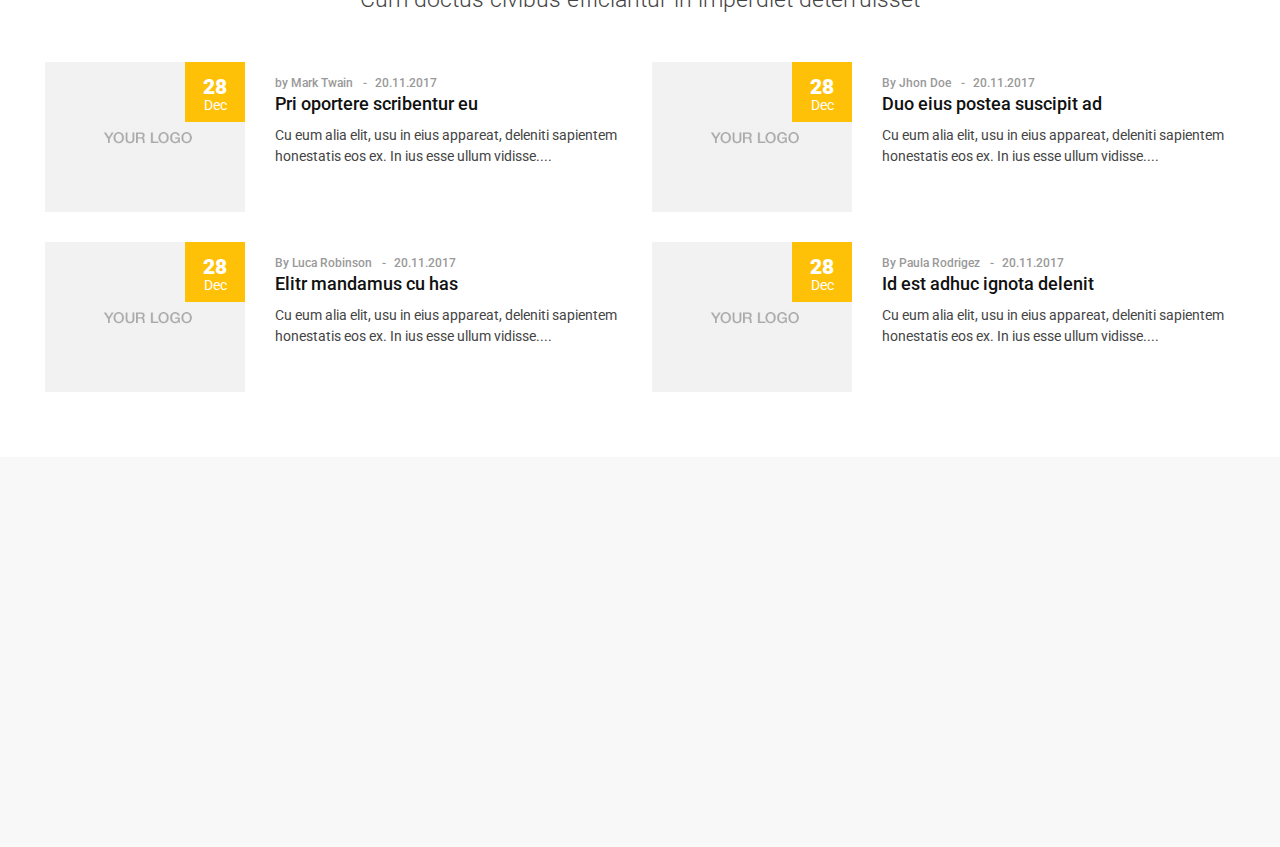
<file: header-2.html>
<!DOCTYPE html>
<html lang="en">

<head>
    <meta charset="utf-8">
    <meta http-equiv="X-UA-Compatible" content="IE=edge">
    <meta name="viewport" content="width=device-width, initial-scale=1, shrink-to-fit=no">
    <meta name="description" content="">
    <meta name="author" content="Ansonika">
    <title>Allaia | Bootstrap eCommerce Template - ThemeForest</title>

    <!-- Favicons-->
    <link rel="shortcut icon" href="img/favicon.ico" type="image/x-icon">
    <link rel="apple-touch-icon" type="image/x-icon" href="img/apple-touch-icon-57x57-precomposed.png">
    <link rel="apple-touch-icon" type="image/x-icon" sizes="72x72" href="img/apple-touch-icon-72x72-precomposed.png">
    <link rel="apple-touch-icon" type="image/x-icon" sizes="114x114" href="img/apple-touch-icon-114x114-precomposed.png">
    <link rel="apple-touch-icon" type="image/x-icon" sizes="144x144" href="img/apple-touch-icon-144x144-precomposed.png">
	
    <!-- GOOGLE WEB FONT -->
    <link rel="preconnect" href="https://fonts.googleapis.com">
	<link rel="preconnect" href="https://fonts.gstatic.com" crossorigin>
	<link href="https://fonts.googleapis.com/css2?family=Roboto:wght@300;400;500;700&display=swap" rel="stylesheet">

    <!-- BASE CSS -->
    <link href="css/bootstrap.min.css" rel="stylesheet">
    <link href="css/style.css" rel="stylesheet">

	<!-- SPECIFIC CSS -->
    <link href="css/home_1.css" rel="stylesheet">

    <!-- YOUR CUSTOM CSS -->
    <link href="css/custom.css" rel="stylesheet">

</head>

<body>
	
	<div id="page">
		
	<header class="version_2">
		<div class="layer"></div><!-- Mobile menu overlay mask -->
		<div class="main_header">
			<div class="container">
				<div class="row small-gutters">
					<div class="col-xl-3 col-lg-3 d-lg-flex align-items-center">
						<div id="logo">
							<a href="index.html"><img src="img/logo_black.svg" alt="" width="100" height="35"></a>
						</div>
					</div>
					<nav class="col-xl-6 col-lg-7">
						<a class="open_close" href="javascript:void(0);">
							<div class="hamburger hamburger--spin">
								<div class="hamburger-box">
									<div class="hamburger-inner"></div>
								</div>
							</div>
						</a>
						<!-- Mobile menu button -->
						<div class="main-menu">
							<div id="header_menu">
								<a href="index.html"><img src="img/logo_black.svg" alt="" width="100" height="35"></a>
								<a href="#" class="open_close" id="close_in"><i class="ti-close"></i></a>
							</div>
							<ul>
								<li class="submenu">
									<a href="javascript:void(0);" class="show-submenu">Home</a>
									<ul>
										<li><a href="index.html">Slider</a></li>
										<li><a href="index-2.html">Video Background</a></li>
										<li><a href="index-3.html">Vertical Slider</a></li>
										<li><a href="index-4.html">GDPR Cookie Bar</a></li>
									</ul>
								</li>
								<li class="megamenu submenu">
									<a href="javascript:void(0);" class="show-submenu-mega">Pages</a>
									<div class="menu-wrapper">
										<div class="row small-gutters">
											<div class="col-lg-3">
												<h3>Listing grid</h3>
												<ul>
													<li><a href="listing-grid-1-full.html">Grid Full Width</a></li>
													<li><a href="listing-grid-2-full.html">Grid Full Width 2</a></li>
													<li><a href="listing-grid-3.html">Grid Boxed</a></li>
													<li><a href="listing-grid-4-sidebar-left.html">Grid Sidebar Left</a></li>
													<li><a href="listing-grid-5-sidebar-right.html">Grid Sidebar Right</a></li>
													<li><a href="listing-grid-6-sidebar-left.html">Grid Sidebar Left 2</a></li>
													<li><a href="listing-grid-7-sidebar-right.html">Grid Sidebar Right 2</a></li>
												</ul>
											</div>
											<div class="col-lg-3">
												<h3>Listing row &amp; Product</h3>
												<ul>
													<li><a href="listing-row-1-sidebar-left.html">Row Sidebar Left</a></li>
													<li><a href="listing-row-2-sidebar-right.html">Row Sidebar Right</a></li>
													<li><a href="listing-row-3-sidebar-left.html">Row Sidebar Left 2</a></li>
													<li><a href="listing-row-4-sidebar-extended.html">Row Sidebar Extended</a></li>
													<li><a href="product-detail-1.html">Product Large Image</a></li>
													<li><a href="product-detail-2.html">Product Carousel</a></li>
													<li><a href="product-detail-3.html">Product Sticky Info</a></li>
												</ul>
											</div>
											<div class="col-lg-3">
												<h3>Other pages</h3>
												<ul>
													<li><a href="cart.html">Cart Page</a></li>
													<li><a href="checkout.html">Check Out Page</a></li>
													<li><a href="confirm.html">Confirm Purchase Page</a></li>
													<li><a href="account.html">Create Account Page</a></li>
													<li><a href="track-order.html">Track Order</a></li>
													<li><a href="help.html">Help Page</a></li>
													<li><a href="help-2.html">Help Page 2</a></li>
													<li><a href="leave-review.html">Leave a Review</a></li>
												</ul>
											</div>
											<div class="col-lg-3 d-xl-block d-lg-block d-md-none d-sm-none d-none">
												<div class="banner_menu">
													<a href="#0">
														<img src="[data-uri]" data-src="img/banner_menu.jpg" width="400" height="550" alt="" class="img-fluid lazy">
													</a>
												</div>
											</div>
										</div>
										<!-- /row -->
									</div>
									<!-- /menu-wrapper -->
								</li>
								<li class="submenu">
									<a href="javascript:void(0);" class="show-submenu">Extra Pages</a>
									<ul>
										<li><a href="header-2.html">Header Style 2</a></li>
										<li><a href="header-3.html">Header Style 3</a></li>
										<li><a href="header-4.html">Header Style 4</a></li>
										<li><a href="header-5.html">Header Style 5</a></li>
										<li><a href="404.html">404 Page</a></li>
										<li><a href="sign-in-modal.html">Sign In Modal</a></li>
										<li><a href="contacts.html">Contact Us</a></li>
										<li><a href="about.html">About 1</a></li>
										<li><a href="about-2.html">About 2</a></li>
										<li><a href="modal-advertise.html">Modal Advertise</a></li>
										<li><a href="modal-newsletter.html">Modal Newsletter</a></li>
										<li><a href="gallery.html">Gallery Page</a></li>
									</ul>
								</li>
								<li>
									<a href="blog.html">Blog</a>
								</li>
								<li>
									<a href="#0">Buy Template</a>
								</li>
							</ul>
						</div>
						<!--/main-menu -->
					</nav>
					<div class="col-xl-3 col-lg-2 d-lg-flex align-items-center justify-content-end text-end">
						<a class="phone_top" href="tel://9438843343"><strong><span>Need Help?</span>+94 423-23-221</strong></a>
					</div>
				</div>
				<!-- /row -->
			</div>
		</div>
		<!-- /main_header -->

		<div class="main_nav Sticky">
			<div class="container">
				<div class="row small-gutters">
					<div class="col-xl-3 col-lg-3 col-md-3">
						<nav class="categories">
							<ul class="clearfix">
								<li><span>
										<a href="#">
											<span class="hamburger hamburger--spin">
												<span class="hamburger-box">
													<span class="hamburger-inner"></span>
												</span>
											</span>
											Categories
										</a>
									</span>
									<div id="menu">
										<ul>
											<li><span><a href="#0">Collections</a></span>
												<ul>
													<li><a href="listing-grid-1-full.html">Trending</a></li>
													<li><a href="listing-grid-2-full.html">Life style</a></li>
													<li><a href="listing-grid-3.html">Running</a></li>
													<li><a href="listing-grid-4-sidebar-left.html">Training</a></li>
													<li><a href="listing-grid-5-sidebar-right.html">View all Collections</a></li>
												</ul>
											</li>
											<li><span><a href="#">Men</a></span>
												<ul>
													<li><a href="listing-grid-6-sidebar-left.html">Offers</a></li>
													<li><a href="listing-grid-7-sidebar-right.html">Shoes</a></li>
													<li><a href="listing-row-1-sidebar-left.html">Clothing</a></li>
													<li><a href="listing-row-3-sidebar-left.html">Accessories</a></li>
													<li><a href="listing-row-4-sidebar-extended.html">Equipment</a></li>
												</ul>
											</li>
											<li><span><a href="#">Women</a></span>
												<ul>
													<li><a href="listing-grid-1-full.html">Best Sellers</a></li>
													<li><a href="listing-grid-2-full.html">Clothing</a></li>
													<li><a href="listing-grid-3.html">Accessories</a></li>
													<li><a href="listing-grid-4-sidebar-left.html">Shoes</a></li>
												</ul>
											</li>
											<li><span><a href="#">Boys</a></span>
												<ul>
													<li><a href="listing-grid-6-sidebar-left.html">Easy On Shoes</a></li>
													<li><a href="listing-grid-7-sidebar-right.html">Clothing</a></li>
													<li><a href="listing-row-3-sidebar-left.html">Must Have</a></li>
													<li><a href="listing-row-4-sidebar-extended.html">All Boys</a></li>
												</ul>
											</li>
											<li><span><a href="#">Girls</a></span>
												<ul>
													<li><a href="listing-grid-1-full.html">New Releases</a></li>
													<li><a href="listing-grid-2-full.html">Clothing</a></li>
													<li><a href="listing-grid-3.html">Sale</a></li>
													<li><a href="listing-grid-4-sidebar-left.html">Best Sellers</a></li>
												</ul>
											</li>
											<li><span><a href="#">Customize</a></span>
												<ul>
													<li><a href="listing-row-1-sidebar-left.html">For Men</a></li>
													<li><a href="listing-row-2-sidebar-right.html">For Women</a></li>
													<li><a href="listing-row-4-sidebar-extended.html">For Boys</a></li>
													<li><a href="listing-grid-1-full.html">For Girls</a></li>
												</ul>
											</li>
										</ul>
									</div>
								</li>
							</ul>
						</nav>
					</div>
					<div class="col-xl-6 col-lg-7 col-md-6 d-none d-md-block">
						<div class="custom-search-input">
							<input type="text" placeholder="Search over 10.000 products">
							<button type="submit"><i class="header-icon_search_custom"></i></button>
						</div>
					</div>
					<div class="col-xl-3 col-lg-2 col-md-3">
						<ul class="top_tools">
							<li>
								<div class="dropdown dropdown-cart">
									<a href="cart.html" class="cart_bt"><strong>2</strong></a>
									<div class="dropdown-menu">
										<ul>
											<li>
												<a href="product-detail-1.html">
													<figure><img src="img/products/product_placeholder_square_small.jpg" data-src="img/products/shoes/thumb/1.jpg" alt="" width="50" height="50" class="lazy"></figure>
													<strong><span>1x Armor Air x Fear</span>$90.00</strong>
												</a>
												<a href="#0" class="action"><i class="ti-trash"></i></a>
											</li>
											<li>
												<a href="product-detail-1.html">
													<figure><img src="img/products/product_placeholder_square_small.jpg" data-src="img/products/shoes/thumb/2.jpg" alt="" width="50" height="50" class="lazy"></figure>
													<strong><span>1x Armor Okwahn II</span>$110.00</strong>
												</a>
												<a href="0" class="action"><i class="ti-trash"></i></a>
											</li>
										</ul>
										<div class="total_drop">
											<div class="clearfix"><strong>Total</strong><span>$200.00</span></div>
											<a href="cart.html" class="btn_1 outline">View Cart</a><a href="checkout.html" class="btn_1">Checkout</a>
										</div>
									</div>
								</div>
								<!-- /dropdown-cart-->
							</li>
							<li>
								<a href="my-wishlist.html" class="wishlist"><span>Wishlist</span></a>
							</li>
							<li>
								<div class="dropdown dropdown-access">
									<a href="account.html" class="access_link"><span>Account</span></a>
									<div class="dropdown-menu">
										<a href="account.html" class="btn_1">Sign In or Sign Up</a>
										<ul>
											<li>
												<a href="track-order.html"><i class="ti-truck"></i>Track your Order</a>
											</li>
											<li>
												<a href="my-orders.html"><i class="ti-package"></i>My Orders</a>
											</li>
											<li>
												<a href="profile-page.html"><i class="ti-user"></i>My Profile</a>
											</li>
											<li>
												<a href="help.html"><i class="ti-help-alt"></i>Help and Faq</a>
											</li>
										</ul>
									</div>
								</div>
								<!-- /dropdown-access-->
							</li>
							<li>
								<a href="javascript:void(0);" class="btn_search_mob"><span>Search</span></a>
							</li>
							<li>
								<a href="#menu" class="btn_cat_mob">
									<div class="hamburger hamburger--spin" id="hamburger">
										<div class="hamburger-box">
											<div class="hamburger-inner"></div>
										</div>
									</div>
									Categories
								</a>
							</li>
						</ul>
					</div>
				</div>
				<!-- /row -->
			</div>
			<div class="search_mob_wp">
				<input type="text" class="form-control" placeholder="Search over 10.000 products">
				<input type="submit" class="btn_1 full-width" value="Search">
			</div>
			<!-- /search_mobile -->
		</div>
		<!-- /main_nav -->
	</header>
	<!-- /header -->
		
	<main>
		<div id="carousel-home" class="add_top_5">
			<div class="owl-carousel owl-theme">
				<div class="owl-slide cover" style="background-image: url(img/slides/slide_home_2.jpg);">
					<div class="opacity-mask d-flex align-items-center" data-opacity-mask="rgba(0, 0, 0, 0.5)">
						<div class="container">
							<div class="row justify-content-center justify-content-md-end">
								<div class="col-lg-6 static">
									<div class="slide-text text-end white">
										<h2 class="owl-slide-animated owl-slide-title">Attack Air<br>Max 720 Sage Low</h2>
										<p class="owl-slide-animated owl-slide-subtitle">
											Limited items available at this price
										</p>
										<div class="owl-slide-animated owl-slide-cta"><a class="btn_1" href="listing-grid-1-full.html" role="button">Shop Now</a></div>
									</div>
								</div>
							</div>
						</div>
					</div>
				</div>
				<!--/owl-slide-->
				<div class="owl-slide cover" style="background-image: url(img/slides/slide_home_1.jpg);">
					<div class="opacity-mask d-flex align-items-center" data-opacity-mask="rgba(0, 0, 0, 0.5)">
						<div class="container">
							<div class="row justify-content-center justify-content-md-start">
								<div class="col-lg-6 static">
									<div class="slide-text white">
										<h2 class="owl-slide-animated owl-slide-title">Attack Air<br>VaporMax Flyknit 3</h2>
										<p class="owl-slide-animated owl-slide-subtitle">
											Limited items available at this price
										</p>
										<div class="owl-slide-animated owl-slide-cta"><a class="btn_1" href="listing-grid-1-full.html" role="button">Shop Now</a></div>
									</div>
								</div>
							</div>
						</div>
					</div>
				</div>
				<!--/owl-slide-->
				<div class="owl-slide cover" style="background-image: url(img/slides/slide_home_3.jpg);">
					<div class="opacity-mask d-flex align-items-center" data-opacity-mask="rgba(255, 255, 255, 0.5)">
						<div class="container">
							<div class="row justify-content-center justify-content-md-start">
								<div class="col-lg-12 static">
									<div class="slide-text text-center black">
										<h2 class="owl-slide-animated owl-slide-title">Attack Air<br>Monarch IV SE</h2>
										<p class="owl-slide-animated owl-slide-subtitle">
											Lightweight cushioning and durable support with a Phylon midsole
										</p>
										<div class="owl-slide-animated owl-slide-cta"><a class="btn_1" href="listing-grid-1-full.html" role="button">Shop Now</a></div>
									</div>
								</div>
							</div>
						</div>
					</div>
					<!--/owl-slide-->
				</div>
			</div>
			<div id="icon_drag_mobile"></div>
		</div>
		<!--/carousel-->

		<ul id="banners_grid" class="clearfix">
			<li>
				<a href="#0" class="img_container">
					<img src="img/banners_cat_placeholder.jpg" data-src="img/banner_1.jpg" alt="" class="lazy">
					<div class="short_info opacity-mask" data-opacity-mask="rgba(0, 0, 0, 0.5)">
						<h3>Men's Collection</h3>
						<div><span class="btn_1">Shop Now</span></div>
					</div>
				</a>
			</li>
			<li>
				<a href="#0" class="img_container">
					<img src="img/banners_cat_placeholder.jpg" data-src="img/banner_2.jpg" alt="" class="lazy">
					<div class="short_info opacity-mask" data-opacity-mask="rgba(0, 0, 0, 0.5)">
						<h3>Womens's Collection</h3>
						<div><span class="btn_1">Shop Now</span></div>
					</div>
				</a>
			</li>
			<li>
				<a href="#0" class="img_container">
					<img src="img/banners_cat_placeholder.jpg" data-src="img/banner_3.jpg" alt="" class="lazy">
					<div class="short_info opacity-mask" data-opacity-mask="rgba(0, 0, 0, 0.5)">
						<h3>Kids's Collection</h3>
						<div><span class="btn_1">Shop Now</span></div>
					</div>
				</a>
			</li>
		</ul>
		<!--/banners_grid -->
		
		<div class="container margin_60_35">
			<div class="main_title">
				<h2>Top Selling</h2>
				<span>Products</span>
				<p>Cum doctus civibus efficiantur in imperdiet deterruisset</p>
			</div>
			<div class="row small-gutters">
				<div class="col-6 col-md-4 col-xl-3">
					<div class="grid_item">
						<figure>
							<span class="ribbon off">-30%</span>
							<a href="product-detail-1.html">
								<img class="img-fluid lazy" src="img/products/product_placeholder_square_medium.jpg" data-src="img/products/shoes/1.jpg" alt="">
								<img class="img-fluid lazy" src="img/products/product_placeholder_square_medium.jpg" data-src="img/products/shoes/2.jpg" alt="">
							</a>
							<div data-countdown="2019/05/15" class="countdown"></div>
						</figure>
						<div class="rating"><i class="icon-star voted"></i><i class="icon-star voted"></i><i class="icon-star voted"></i><i class="icon-star voted"></i><i class="icon-star"></i></div>
						<a href="product-detail-1.html">
							<h3>Armor Air x Fear</h3>
						</a>
						<div class="price_box">
							<span class="new_price">$48.00</span>
							<span class="old_price">$60.00</span>
						</div>
						<ul>
							<li><a href="#0" class="tooltip-1" data-bs-toggle="tooltip" data-bs-placement="left" title="Add to favorites"><i class="ti-heart"></i><span>Add to favorites</span></a></li>
							<li><a href="#0" class="tooltip-1" data-bs-toggle="tooltip" data-bs-placement="left" title="Add to compare"><i class="ti-control-shuffle"></i><span>Add to compare</span></a></li>
							<li><a href="#0" class="tooltip-1" data-bs-toggle="tooltip" data-bs-placement="left" title="Add to cart"><i class="ti-shopping-cart"></i><span>Add to cart</span></a></li>
						</ul>
					</div>
					<!-- /grid_item -->
				</div>
				<!-- /col -->
				<div class="col-6 col-md-4 col-xl-3">
					<div class="grid_item">
						<span class="ribbon off">-30%</span>
						<figure>
							<a href="product-detail-1.html">
								<img class="img-fluid lazy" src="img/products/product_placeholder_square_medium.jpg" data-src="img/products/shoes/2.jpg" alt="">
							</a>
							<div data-countdown="2019/05/10" class="countdown"></div>
						</figure>
						<div class="rating"><i class="icon-star voted"></i><i class="icon-star voted"></i><i class="icon-star voted"></i><i class="icon-star voted"></i><i class="icon-star"></i></div>
						<a href="product-detail-1.html">
							<h3>Armor Okwahn II</h3>
						</a>
						<div class="price_box">
							<span class="new_price">$90.00</span>
							<span class="old_price">$170.00</span>
						</div>
						<ul>
							<li><a href="#0" class="tooltip-1" data-bs-toggle="tooltip" data-bs-placement="left" title="Add to favorites"><i class="ti-heart"></i><span>Add to favorites</span></a></li>
							<li><a href="#0" class="tooltip-1" data-bs-toggle="tooltip" data-bs-placement="left" title="Add to compare"><i class="ti-control-shuffle"></i><span>Add to compare</span></a></li>
							<li><a href="#0" class="tooltip-1" data-bs-toggle="tooltip" data-bs-placement="left" title="Add to cart"><i class="ti-shopping-cart"></i><span>Add to cart</span></a></li>
						</ul>
					</div>
					<!-- /grid_item -->
				</div>
				<!-- /col -->
				<div class="col-6 col-md-4 col-xl-3">
					<div class="grid_item">
						<span class="ribbon off">-50%</span>
						<figure>
							<a href="product-detail-1.html">
								<img class="img-fluid lazy" src="img/products/product_placeholder_square_medium.jpg" data-src="img/products/shoes/3.jpg" alt="">
							</a>
							<div data-countdown="2019/05/21" class="countdown"></div>
						</figure>
						<div class="rating"><i class="icon-star voted"></i><i class="icon-star voted"></i><i class="icon-star voted"></i><i class="icon-star voted"></i><i class="icon-star"></i></div>
						<a href="product-detail-1.html">
							<h3>Armor Air Wildwood ACG</h3>
						</a>
						<div class="price_box">
							<span class="new_price">$75.00</span>
							<span class="old_price">$155.00</span>
						</div>
						<ul>
							<li><a href="#0" class="tooltip-1" data-bs-toggle="tooltip" data-bs-placement="left" title="Add to favorites"><i class="ti-heart"></i><span>Add to favorites</span></a></li>
							<li><a href="#0" class="tooltip-1" data-bs-toggle="tooltip" data-bs-placement="left" title="Add to compare"><i class="ti-control-shuffle"></i><span>Add to compare</span></a></li>
							<li><a href="#0" class="tooltip-1" data-bs-toggle="tooltip" data-bs-placement="left" title="Add to cart"><i class="ti-shopping-cart"></i><span>Add to cart</span></a></li>
						</ul>
					</div>
					<!-- /grid_item -->
				</div>
				<!-- /col -->
				<div class="col-6 col-md-4 col-xl-3">
					<div class="grid_item">
						<span class="ribbon new">New</span>
						<figure>
							<a href="product-detail-1.html">
								<img class="img-fluid lazy" src="img/products/product_placeholder_square_medium.jpg" data-src="img/products/shoes/4.jpg" alt="">
							</a>
						</figure>
						<div class="rating"><i class="icon-star voted"></i><i class="icon-star voted"></i><i class="icon-star voted"></i><i class="icon-star voted"></i><i class="icon-star"></i></div>
						<a href="product-detail-1.html">
							<h3>Armor ACG React Terra</h3>
						</a>
						<div class="price_box">
							<span class="new_price">$110.00</span>
						</div>
						<ul>
							<li><a href="#0" class="tooltip-1" data-bs-toggle="tooltip" data-bs-placement="left" title="Add to favorites"><i class="ti-heart"></i><span>Add to favorites</span></a></li>
							<li><a href="#0" class="tooltip-1" data-bs-toggle="tooltip" data-bs-placement="left" title="Add to compare"><i class="ti-control-shuffle"></i><span>Add to compare</span></a></li>
							<li><a href="#0" class="tooltip-1" data-bs-toggle="tooltip" data-bs-placement="left" title="Add to cart"><i class="ti-shopping-cart"></i><span>Add to cart</span></a></li>
						</ul>
					</div>
					<!-- /grid_item -->
				</div>
				<!-- /col -->
				<div class="col-6 col-md-4 col-xl-3">
					<div class="grid_item">
						<span class="ribbon new">New</span>
						<figure>
							<a href="product-detail-1.html">
								<img class="img-fluid lazy" src="img/products/product_placeholder_square_medium.jpg" data-src="img/products/shoes/5.jpg" alt="">
							</a>
						</figure>
						<div class="rating"><i class="icon-star voted"></i><i class="icon-star voted"></i><i class="icon-star voted"></i><i class="icon-star voted"></i><i class="icon-star"></i></div>
						<a href="product-detail-1.html">
							<h3>Armor Air Zoom Alpha</h3>
						</a>
						<div class="price_box">
							<span class="new_price">$140.00</span>
						</div>
						<ul>
							<li><a href="#0" class="tooltip-1" data-bs-toggle="tooltip" data-bs-placement="left" title="Add to favorites"><i class="ti-heart"></i><span>Add to favorites</span></a></li>
							<li><a href="#0" class="tooltip-1" data-bs-toggle="tooltip" data-bs-placement="left" title="Add to compare"><i class="ti-control-shuffle"></i><span>Add to compare</span></a></li>
							<li><a href="#0" class="tooltip-1" data-bs-toggle="tooltip" data-bs-placement="left" title="Add to cart"><i class="ti-shopping-cart"></i><span>Add to cart</span></a></li>
						</ul>
					</div>
					<!-- /grid_item -->
				</div>
				<!-- /col -->
				<div class="col-6 col-md-4 col-xl-3">
					<div class="grid_item">
						<span class="ribbon new">New</span>
						<figure>
							<a href="product-detail-1.html">
								<img class="img-fluid lazy" src="img/products/product_placeholder_square_medium.jpg" data-src="img/products/shoes/6.jpg" alt="">
							</a>
						</figure>
						<div class="rating"><i class="icon-star voted"></i><i class="icon-star voted"></i><i class="icon-star voted"></i><i class="icon-star voted"></i><i class="icon-star"></i></div>
						<a href="product-detail-1.html">
							<h3>Armor Air Alpha</h3>
						</a>
						<div class="price_box">
							<span class="new_price">$130.00</span>
						</div>
						<ul>
							<li><a href="#0" class="tooltip-1" data-bs-toggle="tooltip" data-bs-placement="left" title="Add to favorites"><i class="ti-heart"></i><span>Add to favorites</span></a></li>
							<li><a href="#0" class="tooltip-1" data-bs-toggle="tooltip" data-bs-placement="left" title="Add to compare"><i class="ti-control-shuffle"></i><span>Add to compare</span></a></li>
							<li><a href="#0" class="tooltip-1" data-bs-toggle="tooltip" data-bs-placement="left" title="Add to cart"><i class="ti-shopping-cart"></i><span>Add to cart</span></a></li>
						</ul>
					</div>
					<!-- /grid_item -->
				</div>
				<!-- /col -->
				<div class="col-6 col-md-4 col-xl-3">
					<div class="grid_item">
						<span class="ribbon hot">Hot</span>
						<figure>
							<a href="product-detail-1.html">
								<img class="img-fluid lazy" src="img/products/product_placeholder_square_medium.jpg" data-src="img/products/shoes/7.jpg" alt="">
							</a>
						</figure>
						<div class="rating"><i class="icon-star voted"></i><i class="icon-star voted"></i><i class="icon-star voted"></i><i class="icon-star voted"></i><i class="icon-star"></i></div>
						<a href="product-detail-1.html">
							<h3>Armor Air Max 98</h3>
						</a>
						<div class="price_box">
							<span class="new_price">$115.00</span>
						</div>
						<ul>
							<li><a href="#0" class="tooltip-1" data-bs-toggle="tooltip" data-bs-placement="left" title="Add to favorites"><i class="ti-heart"></i><span>Add to favorites</span></a></li>
							<li><a href="#0" class="tooltip-1" data-bs-toggle="tooltip" data-bs-placement="left" title="Add to compare"><i class="ti-control-shuffle"></i><span>Add to compare</span></a></li>
							<li><a href="#0" class="tooltip-1" data-bs-toggle="tooltip" data-bs-placement="left" title="Add to cart"><i class="ti-shopping-cart"></i><span>Add to cart</span></a></li>
						</ul>
					</div>
					<!-- /grid_item -->
				</div>
				<!-- /col -->
				<div class="col-6 col-md-4 col-xl-3">
					<div class="grid_item">
						<span class="ribbon hot">Hot</span>
						<figure>
							<a href="product-detail-1.html">
								<img class="img-fluid lazy" src="img/products/product_placeholder_square_medium.jpg" data-src="img/products/shoes/8.jpg" alt="">
							</a>
						</figure>
						<div class="rating"><i class="icon-star voted"></i><i class="icon-star voted"></i><i class="icon-star voted"></i><i class="icon-star voted"></i><i class="icon-star"></i></div>
						<a href="product-detail-1.html">
							<h3>Armor Air Max 720</h3>
						</a>
						<div class="price_box">
							<span class="new_price">$120.00</span>
						</div>
						<ul>
							<li><a href="#0" class="tooltip-1" data-bs-toggle="tooltip" data-bs-placement="left" title="Add to favorites"><i class="ti-heart"></i><span>Add to favorites</span></a></li>
							<li><a href="#0" class="tooltip-1" data-bs-toggle="tooltip" data-bs-placement="left" title="Add to compare"><i class="ti-control-shuffle"></i><span>Add to compare</span></a></li>
							<li><a href="#0" class="tooltip-1" data-bs-toggle="tooltip" data-bs-placement="left" title="Add to cart"><i class="ti-shopping-cart"></i><span>Add to cart</span></a></li>
						</ul>
					</div>
					<!-- /grid_item -->
				</div>
				<!-- /col -->
			</div>
			<!-- /row -->
		</div>
		<!-- /container -->

		<div class="featured lazy" data-bg="url(img/featured_home.jpg)">
			<div class="opacity-mask d-flex align-items-center" data-opacity-mask="rgba(0, 0, 0, 0.5)">
				<div class="container margin_60">
					<div class="row justify-content-center justify-content-md-start">
						<div class="col-lg-6 wow" data-wow-offset="150">
							<h3>Armor<br>Air Color 720</h3>
							<p>Lightweight cushioning and durable support with a Phylon midsole</p>
							<div class="feat_text_block">
								<div class="price_box">
									<span class="new_price">$90.00</span>
									<span class="old_price">$170.00</span>
								</div>
								<a class="btn_1" href="listing-grid-1-full.html" role="button">Shop Now</a>
							</div>
						</div>
					</div>
				</div>
			</div>
		</div>
		<!-- /featured -->

		<div class="container margin_60_35">
			<div class="main_title">
				<h2>Featured</h2>
				<span>Products</span>
				<p>Cum doctus civibus efficiantur in imperdiet deterruisset</p>
			</div>
			<div class="owl-carousel owl-theme products_carousel">
				<div class="item">
					<div class="grid_item">
						<span class="ribbon new">New</span>
						<figure>
							<a href="product-detail-1.html">
								<img class="owl-lazy" src="img/products/product_placeholder_square_medium.jpg" data-src="img/products/shoes/4.jpg" alt="">
							</a>
						</figure>
						<div class="rating"><i class="icon-star voted"></i><i class="icon-star voted"></i><i class="icon-star voted"></i><i class="icon-star voted"></i><i class="icon-star"></i></div>
						<a href="product-detail-1.html">
							<h3>ACG React Terra</h3>
						</a>
						<div class="price_box">
							<span class="new_price">$110.00</span>
						</div>
						<ul>
							<li><a href="#0" class="tooltip-1" data-bs-toggle="tooltip" data-bs-placement="left" title="Add to favorites"><i class="ti-heart"></i><span>Add to favorites</span></a></li>
							<li><a href="#0" class="tooltip-1" data-bs-toggle="tooltip" data-bs-placement="left" title="Add to compare"><i class="ti-control-shuffle"></i><span>Add to compare</span></a></li>
							<li><a href="#0" class="tooltip-1" data-bs-toggle="tooltip" data-bs-placement="left" title="Add to cart"><i class="ti-shopping-cart"></i><span>Add to cart</span></a></li>
						</ul>
					</div>
					<!-- /grid_item -->
				</div>
				<!-- /item -->
				<div class="item">
					<div class="grid_item">
						<span class="ribbon new">New</span>
						<figure>
							<a href="product-detail-1.html">
								<img class="owl-lazy" src="img/products/product_placeholder_square_medium.jpg" data-src="img/products/shoes/5.jpg" alt="">
							</a>
						</figure>
						<div class="rating"><i class="icon-star voted"></i><i class="icon-star voted"></i><i class="icon-star voted"></i><i class="icon-star voted"></i><i class="icon-star"></i></div>
						<a href="product-detail-1.html">
							<h3>Air Zoom Alpha</h3>
						</a>
						<div class="price_box">
							<span class="new_price">$140.00</span>
						</div>
						<ul>
							<li><a href="#0" class="tooltip-1" data-bs-toggle="tooltip" data-bs-placement="left" title="Add to favorites"><i class="ti-heart"></i><span>Add to favorites</span></a></li>
							<li><a href="#0" class="tooltip-1" data-bs-toggle="tooltip" data-bs-placement="left" title="Add to compare"><i class="ti-control-shuffle"></i><span>Add to compare</span></a></li>
							<li><a href="#0" class="tooltip-1" data-bs-toggle="tooltip" data-bs-placement="left" title="Add to cart"><i class="ti-shopping-cart"></i><span>Add to cart</span></a></li>
						</ul>
					</div>
					<!-- /grid_item -->
				</div>
				<!-- /item -->
				<div class="item">
					<div class="grid_item">
						<span class="ribbon hot">Hot</span>
						<figure>
							<a href="product-detail-1.html">
								<img class="owl-lazy" src="img/products/product_placeholder_square_medium.jpg" data-src="img/products/shoes/8.jpg" alt="">
							</a>
						</figure>
						<div class="rating"><i class="icon-star voted"></i><i class="icon-star voted"></i><i class="icon-star voted"></i><i class="icon-star voted"></i><i class="icon-star"></i></div>
						<a href="product-detail-1.html">
							<h3>Air Color 720</h3>
						</a>
						<div class="price_box">
							<span class="new_price">$120.00</span>
						</div>
						<ul>
							<li><a href="#0" class="tooltip-1" data-bs-toggle="tooltip" data-bs-placement="left" title="Add to favorites"><i class="ti-heart"></i><span>Add to favorites</span></a></li>
							<li><a href="#0" class="tooltip-1" data-bs-toggle="tooltip" data-bs-placement="left" title="Add to compare"><i class="ti-control-shuffle"></i><span>Add to compare</span></a></li>
							<li><a href="#0" class="tooltip-1" data-bs-toggle="tooltip" data-bs-placement="left" title="Add to cart"><i class="ti-shopping-cart"></i><span>Add to cart</span></a></li>
						</ul>
					</div>
					<!-- /grid_item -->
				</div>
				<!-- /item -->
				<div class="item">
					<div class="grid_item">
						<span class="ribbon off">-30%</span>
						<figure>
							<a href="product-detail-1.html">
								<img class="owl-lazy" src="img/products/product_placeholder_square_medium.jpg" data-src="img/products/shoes/2.jpg" alt="">
							</a>
						</figure>
						<div class="rating"><i class="icon-star voted"></i><i class="icon-star voted"></i><i class="icon-star voted"></i><i class="icon-star voted"></i><i class="icon-star"></i></div>
						<a href="product-detail-1.html">
							<h3>Okwahn II</h3>
						</a>
						<div class="price_box">
							<span class="new_price">$90.00</span>
							<span class="old_price">$170.00</span>
						</div>
						<ul>
							<li><a href="#0" class="tooltip-1" data-bs-toggle="tooltip" data-bs-placement="left" title="Add to favorites"><i class="ti-heart"></i><span>Add to favorites</span></a></li>
							<li><a href="#0" class="tooltip-1" data-bs-toggle="tooltip" data-bs-placement="left" title="Add to compare"><i class="ti-control-shuffle"></i><span>Add to compare</span></a></li>
							<li><a href="#0" class="tooltip-1" data-bs-toggle="tooltip" data-bs-placement="left" title="Add to cart"><i class="ti-shopping-cart"></i><span>Add to cart</span></a></li>
						</ul>
					</div>
					<!-- /grid_item -->
				</div>
				<!-- /item -->
				<div class="item">
					<div class="grid_item">
						<span class="ribbon off">-50%</span>
						<figure>
							<a href="product-detail-1.html">
								<img class="owl-lazy" src="img/products/product_placeholder_square_medium.jpg" data-src="img/products/shoes/3.jpg" alt="">
							</a>
						</figure>
						<div class="rating"><i class="icon-star voted"></i><i class="icon-star voted"></i><i class="icon-star voted"></i><i class="icon-star voted"></i><i class="icon-star"></i></div>
						<a href="product-detail-1.html">
							<h3>Air Wildwood ACG</h3>
						</a>
						<div class="price_box">
							<span class="new_price">$75.00</span>
							<span class="old_price">$155.00</span>
						</div>
						<ul>
							<li><a href="#0" class="tooltip-1" data-bs-toggle="tooltip" data-bs-placement="left" title="Add to favorites"><i class="ti-heart"></i><span>Add to favorites</span></a></li>
							<li><a href="#0" class="tooltip-1" data-bs-toggle="tooltip" data-bs-placement="left" title="Add to compare"><i class="ti-control-shuffle"></i><span>Add to compare</span></a></li>
							<li><a href="#0" class="tooltip-1" data-bs-toggle="tooltip" data-bs-placement="left" title="Add to cart"><i class="ti-shopping-cart"></i><span>Add to cart</span></a></li>
						</ul>
					</div>
					<!-- /grid_item -->
				</div>
				<!-- /item -->
			</div>
			<!-- /products_carousel -->
		</div>
		<!-- /container -->
		
		<div class="bg_gray">
			<div class="container margin_30">
				<div id="brands" class="owl-carousel owl-theme">
					<div class="item">
						<a href="#0"><img src="img/brands/placeholder_brands.png" data-src="img/brands/logo_1.png" alt="" class="owl-lazy"></a>
					</div><!-- /item -->
					<div class="item">
						<a href="#0"><img src="img/brands/placeholder_brands.png" data-src="img/brands/logo_2.png" alt="" class="owl-lazy"></a>
					</div><!-- /item -->
					<div class="item">
						<a href="#0"><img src="img/brands/placeholder_brands.png" data-src="img/brands/logo_3.png" alt="" class="owl-lazy"></a>
					</div><!-- /item -->
					<div class="item">
						<a href="#0"><img src="img/brands/placeholder_brands.png" data-src="img/brands/logo_4.png" alt="" class="owl-lazy"></a>
					</div><!-- /item -->
					<div class="item">
						<a href="#0"><img src="img/brands/placeholder_brands.png" data-src="img/brands/logo_5.png" alt="" class="owl-lazy"></a>
					</div><!-- /item -->
					<div class="item">
						<a href="#0"><img src="img/brands/placeholder_brands.png" data-src="img/brands/logo_6.png" alt="" class="owl-lazy"></a>
					</div><!-- /item --> 
				</div><!-- /carousel -->
			</div><!-- /container -->
		</div>
		<!-- /bg_gray -->

		<div class="container margin_60_35">
			<div class="main_title">
				<h2>Latest news</h2>
				<span>Blog</span>
				<p>Cum doctus civibus efficiantur in imperdiet deterruisset</p>
			</div>
			<div class="row">
				<div class="col-lg-6">
					<a class="box_news" href="blog.html">
						<figure>
							<img src="img/blog-thumb-placeholder.jpg" data-src="img/blog-thumb-1.jpg" alt="" width="400" height="266" class="lazy">
							<figcaption><strong>28</strong>Dec</figcaption>
						</figure>
						<ul>
							<li>by Mark Twain</li>
							<li>20.11.2017</li>
						</ul>
						<h4>Pri oportere scribentur eu</h4>
						<p>Cu eum alia elit, usu in eius appareat, deleniti sapientem honestatis eos ex. In ius esse ullum vidisse....</p>
					</a>
				</div>
				<!-- /box_news -->
				<div class="col-lg-6">
					<a class="box_news" href="blog.html">
						<figure>
							<img src="img/blog-thumb-placeholder.jpg" data-src="img/blog-thumb-2.jpg" alt="" width="400" height="266" class="lazy">
							<figcaption><strong>28</strong>Dec</figcaption>
						</figure>
						<ul>
							<li>By Jhon Doe</li>
							<li>20.11.2017</li>
						</ul>
						<h4>Duo eius postea suscipit ad</h4>
						<p>Cu eum alia elit, usu in eius appareat, deleniti sapientem honestatis eos ex. In ius esse ullum vidisse....</p>
					</a>
				</div>
				<!-- /box_news -->
				<div class="col-lg-6">
					<a class="box_news" href="blog.html">
						<figure>
							<img src="img/blog-thumb-placeholder.jpg" data-src="img/blog-thumb-3.jpg" alt="" width="400" height="266" class="lazy">
							<figcaption><strong>28</strong>Dec</figcaption>
						</figure>
						<ul>
							<li>By Luca Robinson</li>
							<li>20.11.2017</li>
						</ul>
						<h4>Elitr mandamus cu has</h4>
						<p>Cu eum alia elit, usu in eius appareat, deleniti sapientem honestatis eos ex. In ius esse ullum vidisse....</p>
					</a>
				</div>
				<!-- /box_news -->
				<div class="col-lg-6">
					<a class="box_news" href="blog.html">
						<figure>
							<img src="img/blog-thumb-placeholder.jpg" data-src="img/blog-thumb-4.jpg" alt="" width="400" height="266" class="lazy">
							<figcaption><strong>28</strong>Dec</figcaption>
						</figure>
						<ul>
							<li>By Paula Rodrigez</li>
							<li>20.11.2017</li>
						</ul>
						<h4>Id est adhuc ignota delenit</h4>
						<p>Cu eum alia elit, usu in eius appareat, deleniti sapientem honestatis eos ex. In ius esse ullum vidisse....</p>
					</a>
				</div>
				<!-- /box_news -->
			</div>
			<!-- /row -->
		</div>
		<!-- /container -->
	</main>
	<!-- /main -->
		
	<footer class="revealed">
		<div class="container">
			<div class="row">
				<div class="col-lg-3 col-md-6">
					<h3 data-bs-target="#collapse_1">Quick Links</h3>
					<div class="collapse dont-collapse-sm links" id="collapse_1">
						<ul>
							<li><a href="about.html">About us</a></li>
							<li><a href="help.html">Faq</a></li>
							<li><a href="help.html">Help</a></li>
							<li><a href="account.html">My account</a></li>
							<li><a href="blog.html">Blog</a></li>
							<li><a href="contacts.html">Contacts</a></li>
						</ul>
					</div>
				</div>
				<div class="col-lg-3 col-md-6">
					<h3 data-bs-target="#collapse_2">Categories</h3>
					<div class="collapse dont-collapse-sm links" id="collapse_2">
						<ul>
							<li><a href="listing-grid-1-full.html">Clothes</a></li>
							<li><a href="listing-grid-2-full.html">Electronics</a></li>
							<li><a href="listing-grid-1-full.html">Furniture</a></li>
							<li><a href="listing-grid-3.html">Glasses</a></li>
							<li><a href="listing-grid-1-full.html">Shoes</a></li>
							<li><a href="listing-grid-1-full.html">Watches</a></li>
						</ul>
					</div>
				</div>
				<div class="col-lg-3 col-md-6">
						<h3 data-bs-target="#collapse_3">Contacts</h3>
					<div class="collapse dont-collapse-sm contacts" id="collapse_3">
						<ul>
							<li><i class="ti-home"></i>97845 Baker st. 567<br>Los Angeles - US</li>
							<li><i class="ti-headphone-alt"></i>+94 423-23-221</li>
							<li><i class="ti-email"></i><a href="#0">info@allaia.com</a></li>
						</ul>
					</div>
				</div>
				<div class="col-lg-3 col-md-6">
						<h3 data-bs-target="#collapse_4">Keep in touch</h3>
					<div class="collapse dont-collapse-sm" id="collapse_4">
						<div id="newsletter">
						    <div class="form-group">
						        <input type="email" name="email_newsletter" id="email_newsletter" class="form-control" placeholder="Your email">
						        <button type="submit" id="submit-newsletter"><i class="ti-angle-double-right"></i></button>
						    </div>
						</div>
						<div class="follow_us">
							<h5>Follow Us</h5>
							<ul>
								<li><a href="#0"><i class="bi bi-facebook"></i></a></li>
								<li><a href="#0"><i class="bi bi-twitter-x"></i></a></li>
								<li><a href="#0"><i class="bi bi-instagram"></i></a></li>
								<li><a href="#0"><i class="bi bi-tiktok"></i></a></li>
								<li><a href="#0"><i class="bi bi-whatsapp"></i></a></li>
							</ul>
						</div>
					</div>
				</div>
			</div>
			<!-- /row-->
			<hr>
			<div class="row add_bottom_25">
				<div class="col-lg-6">
					<ul class="footer-selector clearfix">
						<li>
							<div class="styled-select lang-selector">
								<select>
									<option value="English" selected>English</option>
									<option value="French">French</option>
									<option value="Spanish">Spanish</option>
									<option value="Russian">Russian</option>
								</select>
							</div>
						</li>
						<li>
							<div class="styled-select currency-selector">
								<select>
									<option value="US Dollars" selected>US Dollars</option>
									<option value="Euro">Euro</option>
								</select>
							</div>
						</li>
						<li><img src="[data-uri]" data-src="img/cards_all.svg" alt="" width="198" height="30" class="lazy"></li>
					</ul>
				</div>
				<div class="col-lg-6">
					<ul class="additional_links">
						<li><a href="#0">Terms and conditions</a></li>
						<li><a href="#0">Privacy</a></li>
						<li><span>© 2024 Allaia</span></li>
					</ul>
				</div>
			</div>
		</div>
	</footer>
	<!--/footer-->
	</div>
	<!-- page -->
	
	<div id="toTop"></div><!-- Back to top button -->
	
	<!-- COMMON SCRIPTS -->
    <script src="js/common_scripts.min.js"></script>
    <script src="js/main.js"></script>
	
	<!-- SPECIFIC SCRIPTS -->
	<script src="js/carousel-home.js"></script>

</body>
</html>
</file>
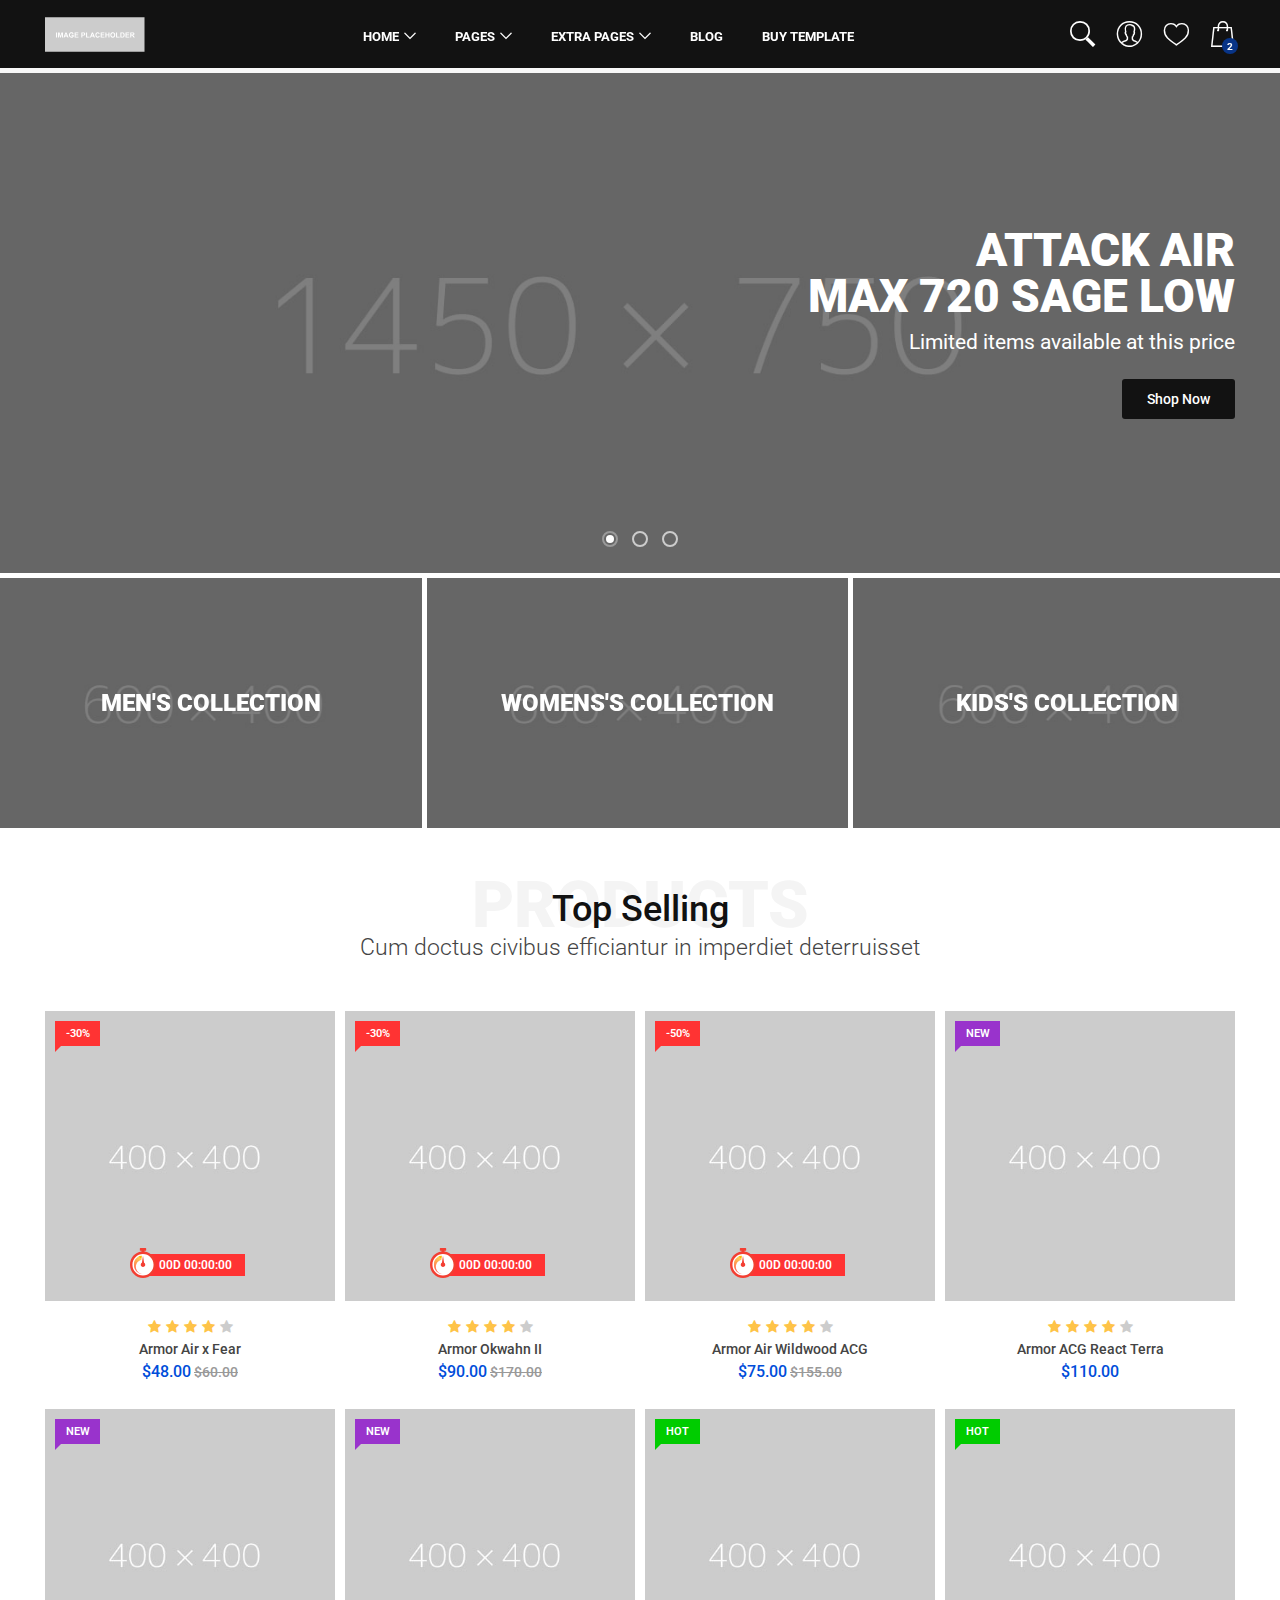
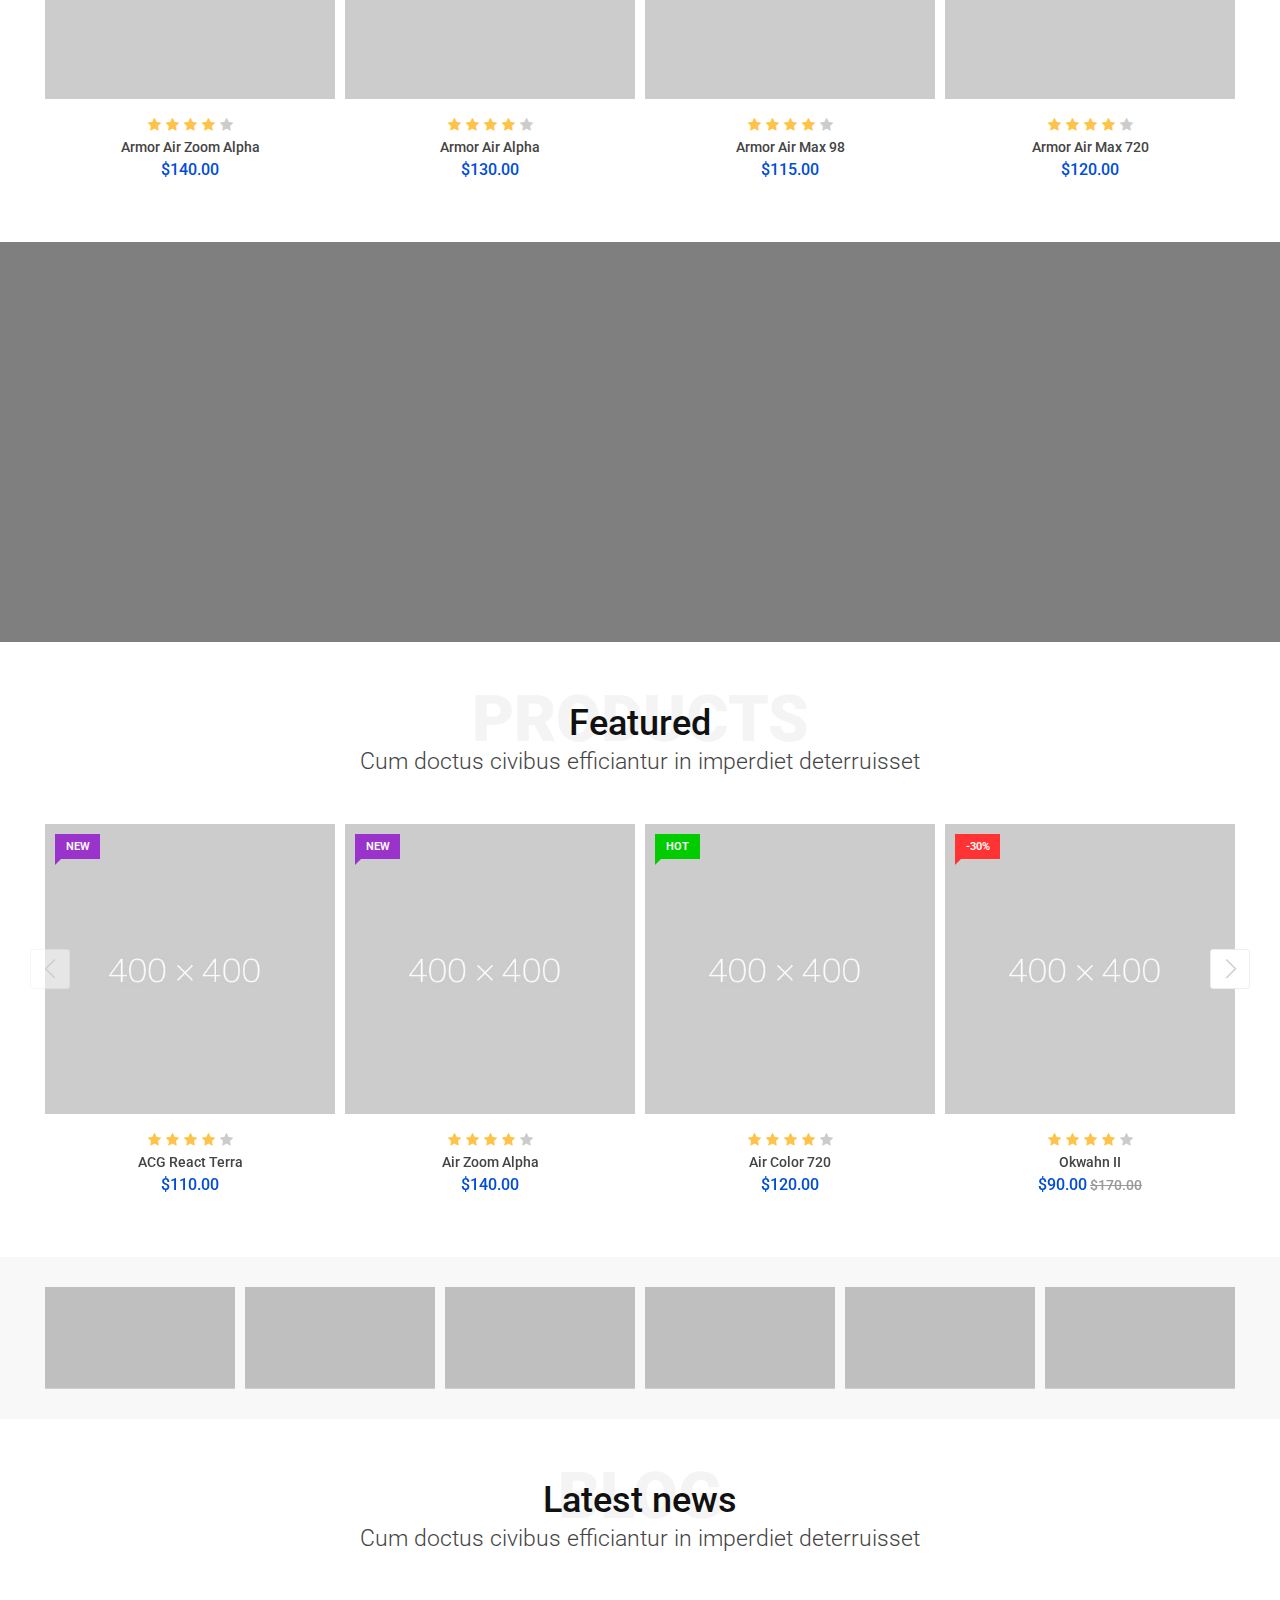
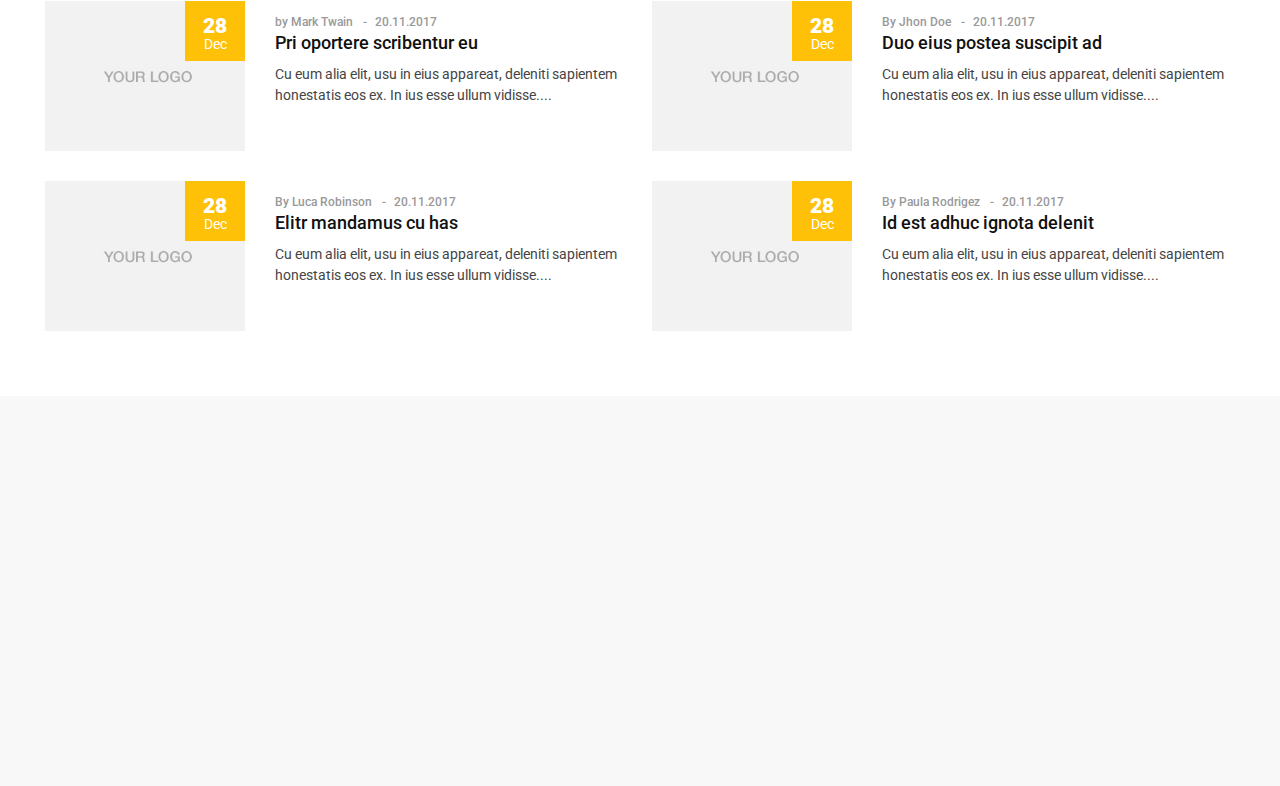
<file: header-3.html>
<!DOCTYPE html>
<html lang="en">

<head>
    <meta charset="utf-8">
    <meta http-equiv="X-UA-Compatible" content="IE=edge">
    <meta name="viewport" content="width=device-width, initial-scale=1, shrink-to-fit=no">
    <meta name="description" content="">
    <meta name="author" content="Ansonika">
    <title>Allaia | Bootstrap eCommerce Template - ThemeForest</title>

    <!-- Favicons-->
    <link rel="shortcut icon" href="img/favicon.ico" type="image/x-icon">
    <link rel="apple-touch-icon" type="image/x-icon" href="img/apple-touch-icon-57x57-precomposed.png">
    <link rel="apple-touch-icon" type="image/x-icon" sizes="72x72" href="img/apple-touch-icon-72x72-precomposed.png">
    <link rel="apple-touch-icon" type="image/x-icon" sizes="114x114" href="img/apple-touch-icon-114x114-precomposed.png">
    <link rel="apple-touch-icon" type="image/x-icon" sizes="144x144" href="img/apple-touch-icon-144x144-precomposed.png">
	
    <!-- GOOGLE WEB FONT -->
    <link rel="preconnect" href="https://fonts.googleapis.com">
	<link rel="preconnect" href="https://fonts.gstatic.com" crossorigin>
	<link href="https://fonts.googleapis.com/css2?family=Roboto:wght@300;400;500;700&display=swap" rel="stylesheet">

    <!-- BASE CSS -->
    <link href="css/bootstrap.min.css" rel="stylesheet">
    <link href="css/style.css" rel="stylesheet">

	<!-- SPECIFIC CSS -->
    <link href="css/home_1.css" rel="stylesheet">

    <!-- YOUR CUSTOM CSS -->
    <link href="css/custom.css" rel="stylesheet">

</head>

<body>
	
	<div id="page">
		
	<header class="version_1">
		<div class="layer"></div><!-- Mobile menu overlay mask -->
		<div class="main_header Sticky">
			<div class="container">
				<div class="row small-gutters">
					<div class="col-xl-3 col-lg-3 d-lg-flex align-items-center">
						<div id="logo">
							<a href="index.html"><img src="img/logo.svg" alt="" width="100" height="35"></a>
						</div>
					</div>
					<nav class="col-xl-6 col-lg-7">
						<a class="open_close" href="javascript:void(0);">
							<div class="hamburger hamburger--spin">
								<div class="hamburger-box">
									<div class="hamburger-inner"></div>
								</div>
							</div>
						</a>
						<!-- Mobile menu button -->
						<div class="main-menu">
							<div id="header_menu">
								<a href="index.html"><img src="img/logo_black.svg" alt="" width="100" height="35"></a>
								<a href="#" class="open_close" id="close_in"><i class="ti-close"></i></a>
							</div>
							<ul>
								<li class="submenu">
									<a href="javascript:void(0);" class="show-submenu">Home</a>
									<ul>
										<li><a href="index.html">Slider</a></li>
										<li><a href="index-2.html">Video Background</a></li>
										<li><a href="index-3.html">Vertical Slider</a></li>
										<li><a href="index-4.html">GDPR Cookie Bar</a></li>
									</ul>
								</li>
								<li class="megamenu submenu">
									<a href="javascript:void(0);" class="show-submenu-mega">Pages</a>
									<div class="menu-wrapper">
										<div class="row small-gutters">
											<div class="col-lg-3">
												<h3>Listing grid</h3>
												<ul>
													<li><a href="listing-grid-1-full.html">Grid Full Width</a></li>
													<li><a href="listing-grid-2-full.html">Grid Full Width 2</a></li>
													<li><a href="listing-grid-3.html">Grid Boxed</a></li>
													<li><a href="listing-grid-4-sidebar-left.html">Grid Sidebar Left</a></li>
													<li><a href="listing-grid-5-sidebar-right.html">Grid Sidebar Right</a></li>
													<li><a href="listing-grid-6-sidebar-left.html">Grid Sidebar Left 2</a></li>
													<li><a href="listing-grid-7-sidebar-right.html">Grid Sidebar Right 2</a></li>
												</ul>
											</div>
											<div class="col-lg-3">
												<h3>Listing row &amp; Product</h3>
												<ul>
													<li><a href="listing-row-1-sidebar-left.html">Row Sidebar Left</a></li>
													<li><a href="listing-row-2-sidebar-right.html">Row Sidebar Right</a></li>
													<li><a href="listing-row-3-sidebar-left.html">Row Sidebar Left 2</a></li>
													<li><a href="listing-row-4-sidebar-extended.html">Row Sidebar Extended</a></li>
													<li><a href="product-detail-1.html">Product Large Image</a></li>
													<li><a href="product-detail-2.html">Product Carousel</a></li>
													<li><a href="product-detail-3.html">Product Sticky Info</a></li>
												</ul>
											</div>
											<div class="col-lg-3">
												<h3>Other pages</h3>
												<ul>
													<li><a href="cart.html">Cart Page</a></li>
													<li><a href="checkout.html">Check Out Page</a></li>
													<li><a href="confirm.html">Confirm Purchase Page</a></li>
													<li><a href="account.html">Create Account Page</a></li>
													<li><a href="track-order.html">Track Order</a></li>
													<li><a href="help.html">Help Page</a></li>
													<li><a href="help-2.html">Help Page 2</a></li>
													<li><a href="leave-review.html">Leave a Review</a></li>
												</ul>
											</div>
											<div class="col-lg-3 d-xl-block d-lg-block d-md-none d-sm-none d-none">
												<div class="banner_menu">
													<a href="#0">
														<img src="[data-uri]" data-src="img/banner_menu.jpg" width="400" height="550" alt="" class="img-fluid lazy">
													</a>
												</div>
											</div>
										</div>
										<!-- /row -->
									</div>
									<!-- /menu-wrapper -->
								</li>
								<li class="submenu">
									<a href="javascript:void(0);" class="show-submenu">Extra Pages</a>
									<ul>
										<li><a href="header-2.html">Header Style 2</a></li>
										<li><a href="header-3.html">Header Style 3</a></li>
										<li><a href="header-4.html">Header Style 4</a></li>
										<li><a href="header-5.html">Header Style 5</a></li>
										<li><a href="404.html">404 Page</a></li>
										<li><a href="sign-in-modal.html">Sign In Modal</a></li>
										<li><a href="contacts.html">Contact Us</a></li>
										<li><a href="about.html">About 1</a></li>
										<li><a href="about-2.html">About 2</a></li>
										<li><a href="modal-advertise.html">Modal Advertise</a></li>
										<li><a href="modal-newsletter.html">Modal Newsletter</a></li>
										<li><a href="gallery.html">Gallery Page</a></li>
									</ul>
								</li>
								<li>
									<a href="blog.html">Blog</a>
								</li>
								<li>
									<a href="#0">Buy Template</a>
								</li>
							</ul>
						</div>
						<!--/main-menu -->
					</nav>
					<div class="col-xl-3 col-lg-2 d-lg-flex align-items-center justify-content-end text-end">
						<ul class="top_tools">
							<li>
								<div class="dropdown dropdown-cart">
									<a href="cart.html" class="cart_bt"><strong>2</strong></a>
									<div class="dropdown-menu">
										<ul>
											<li>
												<a href="product-detail-1.html">
													<figure><img src="img/products/product_placeholder_square_small.jpg" data-src="img/products/shoes/thumb/1.jpg" alt="" width="50" height="50" class="lazy"></figure>
													<strong><span>1x Armor Air x Fear</span>$90.00</strong>
												</a>
												<a href="#0" class="action"><i class="ti-trash"></i></a>
											</li>
											<li>
												<a href="product-detail-1.html">
													<figure><img src="img/products/product_placeholder_square_small.jpg" data-src="img/products/shoes/thumb/2.jpg" alt="" width="50" height="50" class="lazy"></figure>
													<strong><span>1x Armor Okwahn II</span>$110.00</strong>
												</a>
												<a href="0" class="action"><i class="ti-trash"></i></a>
											</li>
										</ul>
										<div class="total_drop">
											<div class="clearfix"><strong>Total</strong><span>$200.00</span></div>
											<a href="cart.html" class="btn_1 outline">View Cart</a><a href="checkout.html" class="btn_1">Checkout</a>
										</div>
									</div>
								</div>
								<!-- /dropdown-cart-->
							</li>
							<li>
								<a href="my-wishlist.html" class="wishlist"><span>Wishlist</span></a>
							</li>
							<li>
								<div class="dropdown dropdown-access">
									<a href="account.html" class="access_link"><span>Account</span></a>
									<div class="dropdown-menu">
										<a href="account.html" class="btn_1">Sign In or Sign Up</a>
										<ul>
											<li>
												<a href="track-order.html"><i class="ti-truck"></i>Track your Order</a>
											</li>
											<li>
												<a href="my-orders.html"><i class="ti-package"></i>My Orders</a>
											</li>
											<li>
												<a href="profile-page.html"><i class="ti-user"></i>My Profile</a>
											</li>
											<li>
												<a href="help.html"><i class="ti-help-alt"></i>Help and Faq</a>
											</li>
										</ul>
									</div>
								</div>
								<!-- /dropdown-access-->
							</li>
							<li>
								<a href="javascript:void(0);" class="search_panel"><span>Search</span></a>
							</li>
						
						</ul>
					</div>
				</div>
				<!-- /row -->
			</div>
		</div>
		<!-- /main_header -->
	</header>
	<!-- /header -->
	
	<div class="top_panel">
		<div class="container header_panel">
			<a href="#0" class="btn_close_top_panel"><i class="ti-close"></i></a>
			<small>What are you looking for?</small>
		</div>
		<!-- /header_panel -->
		
		<div class="container">
			<div class="search-input">
					<input type="text" placeholder="Search over 10.000 products...">
					<button type="submit"><i class="ti-search"></i></button>
				</div>
		</div>
		<!-- /related -->
	</div>
	<!-- /search_panel -->
		
	<main>
		<div id="carousel-home" class="add_top_5">
			<div class="owl-carousel owl-theme">
				<div class="owl-slide cover" style="background-image: url(img/slides/slide_home_2.jpg);">
					<div class="opacity-mask d-flex align-items-center" data-opacity-mask="rgba(0, 0, 0, 0.5)">
						<div class="container">
							<div class="row justify-content-center justify-content-md-end">
								<div class="col-lg-6 static">
									<div class="slide-text text-end white">
										<h2 class="owl-slide-animated owl-slide-title">Attack Air<br>Max 720 Sage Low</h2>
										<p class="owl-slide-animated owl-slide-subtitle">
											Limited items available at this price
										</p>
										<div class="owl-slide-animated owl-slide-cta"><a class="btn_1" href="listing-grid-1-full.html" role="button">Shop Now</a></div>
									</div>
								</div>
							</div>
						</div>
					</div>
				</div>
				<!--/owl-slide-->
				<div class="owl-slide cover" style="background-image: url(img/slides/slide_home_1.jpg);">
					<div class="opacity-mask d-flex align-items-center" data-opacity-mask="rgba(0, 0, 0, 0.5)">
						<div class="container">
							<div class="row justify-content-center justify-content-md-start">
								<div class="col-lg-6 static">
									<div class="slide-text white">
										<h2 class="owl-slide-animated owl-slide-title">Attack Air<br>VaporMax Flyknit 3</h2>
										<p class="owl-slide-animated owl-slide-subtitle">
											Limited items available at this price
										</p>
										<div class="owl-slide-animated owl-slide-cta"><a class="btn_1" href="listing-grid-1-full.html" role="button">Shop Now</a></div>
									</div>
								</div>
							</div>
						</div>
					</div>
				</div>
				<!--/owl-slide-->
				<div class="owl-slide cover" style="background-image: url(img/slides/slide_home_3.jpg);">
					<div class="opacity-mask d-flex align-items-center" data-opacity-mask="rgba(255, 255, 255, 0.5)">
						<div class="container">
							<div class="row justify-content-center justify-content-md-start">
								<div class="col-lg-12 static">
									<div class="slide-text text-center black">
										<h2 class="owl-slide-animated owl-slide-title">Attack Air<br>Monarch IV SE</h2>
										<p class="owl-slide-animated owl-slide-subtitle">
											Lightweight cushioning and durable support with a Phylon midsole
										</p>
										<div class="owl-slide-animated owl-slide-cta"><a class="btn_1" href="listing-grid-1-full.html" role="button">Shop Now</a></div>
									</div>
								</div>
							</div>
						</div>
					</div>
					<!--/owl-slide-->
				</div>
			</div>
			<div id="icon_drag_mobile"></div>
		</div>
		<!--/carousel-->

		<ul id="banners_grid" class="clearfix">
			<li>
				<a href="#0" class="img_container">
					<img src="img/banners_cat_placeholder.jpg" data-src="img/banner_1.jpg" alt="" class="lazy">
					<div class="short_info opacity-mask" data-opacity-mask="rgba(0, 0, 0, 0.5)">
						<h3>Men's Collection</h3>
						<div><span class="btn_1">Shop Now</span></div>
					</div>
				</a>
			</li>
			<li>
				<a href="#0" class="img_container">
					<img src="img/banners_cat_placeholder.jpg" data-src="img/banner_2.jpg" alt="" class="lazy">
					<div class="short_info opacity-mask" data-opacity-mask="rgba(0, 0, 0, 0.5)">
						<h3>Womens's Collection</h3>
						<div><span class="btn_1">Shop Now</span></div>
					</div>
				</a>
			</li>
			<li>
				<a href="#0" class="img_container">
					<img src="img/banners_cat_placeholder.jpg" data-src="img/banner_3.jpg" alt="" class="lazy">
					<div class="short_info opacity-mask" data-opacity-mask="rgba(0, 0, 0, 0.5)">
						<h3>Kids's Collection</h3>
						<div><span class="btn_1">Shop Now</span></div>
					</div>
				</a>
			</li>
		</ul>
		<!--/banners_grid -->
		
		<div class="container margin_60_35">
			<div class="main_title">
				<h2>Top Selling</h2>
				<span>Products</span>
				<p>Cum doctus civibus efficiantur in imperdiet deterruisset</p>
			</div>
			<div class="row small-gutters">
				<div class="col-6 col-md-4 col-xl-3">
					<div class="grid_item">
						<figure>
							<span class="ribbon off">-30%</span>
							<a href="product-detail-1.html">
								<img class="img-fluid lazy" src="img/products/product_placeholder_square_medium.jpg" data-src="img/products/shoes/1.jpg" alt="">
								<img class="img-fluid lazy" src="img/products/product_placeholder_square_medium.jpg" data-src="img/products/shoes/2.jpg" alt="">
							</a>
							<div data-countdown="2019/05/15" class="countdown"></div>
						</figure>
						<div class="rating"><i class="icon-star voted"></i><i class="icon-star voted"></i><i class="icon-star voted"></i><i class="icon-star voted"></i><i class="icon-star"></i></div>
						<a href="product-detail-1.html">
							<h3>Armor Air x Fear</h3>
						</a>
						<div class="price_box">
							<span class="new_price">$48.00</span>
							<span class="old_price">$60.00</span>
						</div>
						<ul>
							<li><a href="#0" class="tooltip-1" data-bs-toggle="tooltip" data-bs-placement="left" title="Add to favorites"><i class="ti-heart"></i><span>Add to favorites</span></a></li>
							<li><a href="#0" class="tooltip-1" data-bs-toggle="tooltip" data-bs-placement="left" title="Add to compare"><i class="ti-control-shuffle"></i><span>Add to compare</span></a></li>
							<li><a href="#0" class="tooltip-1" data-bs-toggle="tooltip" data-bs-placement="left" title="Add to cart"><i class="ti-shopping-cart"></i><span>Add to cart</span></a></li>
						</ul>
					</div>
					<!-- /grid_item -->
				</div>
				<!-- /col -->
				<div class="col-6 col-md-4 col-xl-3">
					<div class="grid_item">
						<span class="ribbon off">-30%</span>
						<figure>
							<a href="product-detail-1.html">
								<img class="img-fluid lazy" src="img/products/product_placeholder_square_medium.jpg" data-src="img/products/shoes/2.jpg" alt="">
							</a>
							<div data-countdown="2019/05/10" class="countdown"></div>
						</figure>
						<div class="rating"><i class="icon-star voted"></i><i class="icon-star voted"></i><i class="icon-star voted"></i><i class="icon-star voted"></i><i class="icon-star"></i></div>
						<a href="product-detail-1.html">
							<h3>Armor Okwahn II</h3>
						</a>
						<div class="price_box">
							<span class="new_price">$90.00</span>
							<span class="old_price">$170.00</span>
						</div>
						<ul>
							<li><a href="#0" class="tooltip-1" data-bs-toggle="tooltip" data-bs-placement="left" title="Add to favorites"><i class="ti-heart"></i><span>Add to favorites</span></a></li>
							<li><a href="#0" class="tooltip-1" data-bs-toggle="tooltip" data-bs-placement="left" title="Add to compare"><i class="ti-control-shuffle"></i><span>Add to compare</span></a></li>
							<li><a href="#0" class="tooltip-1" data-bs-toggle="tooltip" data-bs-placement="left" title="Add to cart"><i class="ti-shopping-cart"></i><span>Add to cart</span></a></li>
						</ul>
					</div>
					<!-- /grid_item -->
				</div>
				<!-- /col -->
				<div class="col-6 col-md-4 col-xl-3">
					<div class="grid_item">
						<span class="ribbon off">-50%</span>
						<figure>
							<a href="product-detail-1.html">
								<img class="img-fluid lazy" src="img/products/product_placeholder_square_medium.jpg" data-src="img/products/shoes/3.jpg" alt="">
							</a>
							<div data-countdown="2019/05/21" class="countdown"></div>
						</figure>
						<div class="rating"><i class="icon-star voted"></i><i class="icon-star voted"></i><i class="icon-star voted"></i><i class="icon-star voted"></i><i class="icon-star"></i></div>
						<a href="product-detail-1.html">
							<h3>Armor Air Wildwood ACG</h3>
						</a>
						<div class="price_box">
							<span class="new_price">$75.00</span>
							<span class="old_price">$155.00</span>
						</div>
						<ul>
							<li><a href="#0" class="tooltip-1" data-bs-toggle="tooltip" data-bs-placement="left" title="Add to favorites"><i class="ti-heart"></i><span>Add to favorites</span></a></li>
							<li><a href="#0" class="tooltip-1" data-bs-toggle="tooltip" data-bs-placement="left" title="Add to compare"><i class="ti-control-shuffle"></i><span>Add to compare</span></a></li>
							<li><a href="#0" class="tooltip-1" data-bs-toggle="tooltip" data-bs-placement="left" title="Add to cart"><i class="ti-shopping-cart"></i><span>Add to cart</span></a></li>
						</ul>
					</div>
					<!-- /grid_item -->
				</div>
				<!-- /col -->
				<div class="col-6 col-md-4 col-xl-3">
					<div class="grid_item">
						<span class="ribbon new">New</span>
						<figure>
							<a href="product-detail-1.html">
								<img class="img-fluid lazy" src="img/products/product_placeholder_square_medium.jpg" data-src="img/products/shoes/4.jpg" alt="">
							</a>
						</figure>
						<div class="rating"><i class="icon-star voted"></i><i class="icon-star voted"></i><i class="icon-star voted"></i><i class="icon-star voted"></i><i class="icon-star"></i></div>
						<a href="product-detail-1.html">
							<h3>Armor ACG React Terra</h3>
						</a>
						<div class="price_box">
							<span class="new_price">$110.00</span>
						</div>
						<ul>
							<li><a href="#0" class="tooltip-1" data-bs-toggle="tooltip" data-bs-placement="left" title="Add to favorites"><i class="ti-heart"></i><span>Add to favorites</span></a></li>
							<li><a href="#0" class="tooltip-1" data-bs-toggle="tooltip" data-bs-placement="left" title="Add to compare"><i class="ti-control-shuffle"></i><span>Add to compare</span></a></li>
							<li><a href="#0" class="tooltip-1" data-bs-toggle="tooltip" data-bs-placement="left" title="Add to cart"><i class="ti-shopping-cart"></i><span>Add to cart</span></a></li>
						</ul>
					</div>
					<!-- /grid_item -->
				</div>
				<!-- /col -->
				<div class="col-6 col-md-4 col-xl-3">
					<div class="grid_item">
						<span class="ribbon new">New</span>
						<figure>
							<a href="product-detail-1.html">
								<img class="img-fluid lazy" src="img/products/product_placeholder_square_medium.jpg" data-src="img/products/shoes/5.jpg" alt="">
							</a>
						</figure>
						<div class="rating"><i class="icon-star voted"></i><i class="icon-star voted"></i><i class="icon-star voted"></i><i class="icon-star voted"></i><i class="icon-star"></i></div>
						<a href="product-detail-1.html">
							<h3>Armor Air Zoom Alpha</h3>
						</a>
						<div class="price_box">
							<span class="new_price">$140.00</span>
						</div>
						<ul>
							<li><a href="#0" class="tooltip-1" data-bs-toggle="tooltip" data-bs-placement="left" title="Add to favorites"><i class="ti-heart"></i><span>Add to favorites</span></a></li>
							<li><a href="#0" class="tooltip-1" data-bs-toggle="tooltip" data-bs-placement="left" title="Add to compare"><i class="ti-control-shuffle"></i><span>Add to compare</span></a></li>
							<li><a href="#0" class="tooltip-1" data-bs-toggle="tooltip" data-bs-placement="left" title="Add to cart"><i class="ti-shopping-cart"></i><span>Add to cart</span></a></li>
						</ul>
					</div>
					<!-- /grid_item -->
				</div>
				<!-- /col -->
				<div class="col-6 col-md-4 col-xl-3">
					<div class="grid_item">
						<span class="ribbon new">New</span>
						<figure>
							<a href="product-detail-1.html">
								<img class="img-fluid lazy" src="img/products/product_placeholder_square_medium.jpg" data-src="img/products/shoes/6.jpg" alt="">
							</a>
						</figure>
						<div class="rating"><i class="icon-star voted"></i><i class="icon-star voted"></i><i class="icon-star voted"></i><i class="icon-star voted"></i><i class="icon-star"></i></div>
						<a href="product-detail-1.html">
							<h3>Armor Air Alpha</h3>
						</a>
						<div class="price_box">
							<span class="new_price">$130.00</span>
						</div>
						<ul>
							<li><a href="#0" class="tooltip-1" data-bs-toggle="tooltip" data-bs-placement="left" title="Add to favorites"><i class="ti-heart"></i><span>Add to favorites</span></a></li>
							<li><a href="#0" class="tooltip-1" data-bs-toggle="tooltip" data-bs-placement="left" title="Add to compare"><i class="ti-control-shuffle"></i><span>Add to compare</span></a></li>
							<li><a href="#0" class="tooltip-1" data-bs-toggle="tooltip" data-bs-placement="left" title="Add to cart"><i class="ti-shopping-cart"></i><span>Add to cart</span></a></li>
						</ul>
					</div>
					<!-- /grid_item -->
				</div>
				<!-- /col -->
				<div class="col-6 col-md-4 col-xl-3">
					<div class="grid_item">
						<span class="ribbon hot">Hot</span>
						<figure>
							<a href="product-detail-1.html">
								<img class="img-fluid lazy" src="img/products/product_placeholder_square_medium.jpg" data-src="img/products/shoes/7.jpg" alt="">
							</a>
						</figure>
						<div class="rating"><i class="icon-star voted"></i><i class="icon-star voted"></i><i class="icon-star voted"></i><i class="icon-star voted"></i><i class="icon-star"></i></div>
						<a href="product-detail-1.html">
							<h3>Armor Air Max 98</h3>
						</a>
						<div class="price_box">
							<span class="new_price">$115.00</span>
						</div>
						<ul>
							<li><a href="#0" class="tooltip-1" data-bs-toggle="tooltip" data-bs-placement="left" title="Add to favorites"><i class="ti-heart"></i><span>Add to favorites</span></a></li>
							<li><a href="#0" class="tooltip-1" data-bs-toggle="tooltip" data-bs-placement="left" title="Add to compare"><i class="ti-control-shuffle"></i><span>Add to compare</span></a></li>
							<li><a href="#0" class="tooltip-1" data-bs-toggle="tooltip" data-bs-placement="left" title="Add to cart"><i class="ti-shopping-cart"></i><span>Add to cart</span></a></li>
						</ul>
					</div>
					<!-- /grid_item -->
				</div>
				<!-- /col -->
				<div class="col-6 col-md-4 col-xl-3">
					<div class="grid_item">
						<span class="ribbon hot">Hot</span>
						<figure>
							<a href="product-detail-1.html">
								<img class="img-fluid lazy" src="img/products/product_placeholder_square_medium.jpg" data-src="img/products/shoes/8.jpg" alt="">
							</a>
						</figure>
						<div class="rating"><i class="icon-star voted"></i><i class="icon-star voted"></i><i class="icon-star voted"></i><i class="icon-star voted"></i><i class="icon-star"></i></div>
						<a href="product-detail-1.html">
							<h3>Armor Air Max 720</h3>
						</a>
						<div class="price_box">
							<span class="new_price">$120.00</span>
						</div>
						<ul>
							<li><a href="#0" class="tooltip-1" data-bs-toggle="tooltip" data-bs-placement="left" title="Add to favorites"><i class="ti-heart"></i><span>Add to favorites</span></a></li>
							<li><a href="#0" class="tooltip-1" data-bs-toggle="tooltip" data-bs-placement="left" title="Add to compare"><i class="ti-control-shuffle"></i><span>Add to compare</span></a></li>
							<li><a href="#0" class="tooltip-1" data-bs-toggle="tooltip" data-bs-placement="left" title="Add to cart"><i class="ti-shopping-cart"></i><span>Add to cart</span></a></li>
						</ul>
					</div>
					<!-- /grid_item -->
				</div>
				<!-- /col -->
			</div>
			<!-- /row -->
		</div>
		<!-- /container -->

		<div class="featured lazy" data-bg="url(img/featured_home.jpg)">
			<div class="opacity-mask d-flex align-items-center" data-opacity-mask="rgba(0, 0, 0, 0.5)">
				<div class="container margin_60">
					<div class="row justify-content-center justify-content-md-start">
						<div class="col-lg-6 wow" data-wow-offset="150">
							<h3>Armor<br>Air Color 720</h3>
							<p>Lightweight cushioning and durable support with a Phylon midsole</p>
							<div class="feat_text_block">
								<div class="price_box">
									<span class="new_price">$90.00</span>
									<span class="old_price">$170.00</span>
								</div>
								<a class="btn_1" href="listing-grid-1-full.html" role="button">Shop Now</a>
							</div>
						</div>
					</div>
				</div>
			</div>
		</div>
		<!-- /featured -->

		<div class="container margin_60_35">
			<div class="main_title">
				<h2>Featured</h2>
				<span>Products</span>
				<p>Cum doctus civibus efficiantur in imperdiet deterruisset</p>
			</div>
			<div class="owl-carousel owl-theme products_carousel">
				<div class="item">
					<div class="grid_item">
						<span class="ribbon new">New</span>
						<figure>
							<a href="product-detail-1.html">
								<img class="owl-lazy" src="img/products/product_placeholder_square_medium.jpg" data-src="img/products/shoes/4.jpg" alt="">
							</a>
						</figure>
						<div class="rating"><i class="icon-star voted"></i><i class="icon-star voted"></i><i class="icon-star voted"></i><i class="icon-star voted"></i><i class="icon-star"></i></div>
						<a href="product-detail-1.html">
							<h3>ACG React Terra</h3>
						</a>
						<div class="price_box">
							<span class="new_price">$110.00</span>
						</div>
						<ul>
							<li><a href="#0" class="tooltip-1" data-bs-toggle="tooltip" data-bs-placement="left" title="Add to favorites"><i class="ti-heart"></i><span>Add to favorites</span></a></li>
							<li><a href="#0" class="tooltip-1" data-bs-toggle="tooltip" data-bs-placement="left" title="Add to compare"><i class="ti-control-shuffle"></i><span>Add to compare</span></a></li>
							<li><a href="#0" class="tooltip-1" data-bs-toggle="tooltip" data-bs-placement="left" title="Add to cart"><i class="ti-shopping-cart"></i><span>Add to cart</span></a></li>
						</ul>
					</div>
					<!-- /grid_item -->
				</div>
				<!-- /item -->
				<div class="item">
					<div class="grid_item">
						<span class="ribbon new">New</span>
						<figure>
							<a href="product-detail-1.html">
								<img class="owl-lazy" src="img/products/product_placeholder_square_medium.jpg" data-src="img/products/shoes/5.jpg" alt="">
							</a>
						</figure>
						<div class="rating"><i class="icon-star voted"></i><i class="icon-star voted"></i><i class="icon-star voted"></i><i class="icon-star voted"></i><i class="icon-star"></i></div>
						<a href="product-detail-1.html">
							<h3>Air Zoom Alpha</h3>
						</a>
						<div class="price_box">
							<span class="new_price">$140.00</span>
						</div>
						<ul>
							<li><a href="#0" class="tooltip-1" data-bs-toggle="tooltip" data-bs-placement="left" title="Add to favorites"><i class="ti-heart"></i><span>Add to favorites</span></a></li>
							<li><a href="#0" class="tooltip-1" data-bs-toggle="tooltip" data-bs-placement="left" title="Add to compare"><i class="ti-control-shuffle"></i><span>Add to compare</span></a></li>
							<li><a href="#0" class="tooltip-1" data-bs-toggle="tooltip" data-bs-placement="left" title="Add to cart"><i class="ti-shopping-cart"></i><span>Add to cart</span></a></li>
						</ul>
					</div>
					<!-- /grid_item -->
				</div>
				<!-- /item -->
				<div class="item">
					<div class="grid_item">
						<span class="ribbon hot">Hot</span>
						<figure>
							<a href="product-detail-1.html">
								<img class="owl-lazy" src="img/products/product_placeholder_square_medium.jpg" data-src="img/products/shoes/8.jpg" alt="">
							</a>
						</figure>
						<div class="rating"><i class="icon-star voted"></i><i class="icon-star voted"></i><i class="icon-star voted"></i><i class="icon-star voted"></i><i class="icon-star"></i></div>
						<a href="product-detail-1.html">
							<h3>Air Color 720</h3>
						</a>
						<div class="price_box">
							<span class="new_price">$120.00</span>
						</div>
						<ul>
							<li><a href="#0" class="tooltip-1" data-bs-toggle="tooltip" data-bs-placement="left" title="Add to favorites"><i class="ti-heart"></i><span>Add to favorites</span></a></li>
							<li><a href="#0" class="tooltip-1" data-bs-toggle="tooltip" data-bs-placement="left" title="Add to compare"><i class="ti-control-shuffle"></i><span>Add to compare</span></a></li>
							<li><a href="#0" class="tooltip-1" data-bs-toggle="tooltip" data-bs-placement="left" title="Add to cart"><i class="ti-shopping-cart"></i><span>Add to cart</span></a></li>
						</ul>
					</div>
					<!-- /grid_item -->
				</div>
				<!-- /item -->
				<div class="item">
					<div class="grid_item">
						<span class="ribbon off">-30%</span>
						<figure>
							<a href="product-detail-1.html">
								<img class="owl-lazy" src="img/products/product_placeholder_square_medium.jpg" data-src="img/products/shoes/2.jpg" alt="">
							</a>
						</figure>
						<div class="rating"><i class="icon-star voted"></i><i class="icon-star voted"></i><i class="icon-star voted"></i><i class="icon-star voted"></i><i class="icon-star"></i></div>
						<a href="product-detail-1.html">
							<h3>Okwahn II</h3>
						</a>
						<div class="price_box">
							<span class="new_price">$90.00</span>
							<span class="old_price">$170.00</span>
						</div>
						<ul>
							<li><a href="#0" class="tooltip-1" data-bs-toggle="tooltip" data-bs-placement="left" title="Add to favorites"><i class="ti-heart"></i><span>Add to favorites</span></a></li>
							<li><a href="#0" class="tooltip-1" data-bs-toggle="tooltip" data-bs-placement="left" title="Add to compare"><i class="ti-control-shuffle"></i><span>Add to compare</span></a></li>
							<li><a href="#0" class="tooltip-1" data-bs-toggle="tooltip" data-bs-placement="left" title="Add to cart"><i class="ti-shopping-cart"></i><span>Add to cart</span></a></li>
						</ul>
					</div>
					<!-- /grid_item -->
				</div>
				<!-- /item -->
				<div class="item">
					<div class="grid_item">
						<span class="ribbon off">-50%</span>
						<figure>
							<a href="product-detail-1.html">
								<img class="owl-lazy" src="img/products/product_placeholder_square_medium.jpg" data-src="img/products/shoes/3.jpg" alt="">
							</a>
						</figure>
						<div class="rating"><i class="icon-star voted"></i><i class="icon-star voted"></i><i class="icon-star voted"></i><i class="icon-star voted"></i><i class="icon-star"></i></div>
						<a href="product-detail-1.html">
							<h3>Air Wildwood ACG</h3>
						</a>
						<div class="price_box">
							<span class="new_price">$75.00</span>
							<span class="old_price">$155.00</span>
						</div>
						<ul>
							<li><a href="#0" class="tooltip-1" data-bs-toggle="tooltip" data-bs-placement="left" title="Add to favorites"><i class="ti-heart"></i><span>Add to favorites</span></a></li>
							<li><a href="#0" class="tooltip-1" data-bs-toggle="tooltip" data-bs-placement="left" title="Add to compare"><i class="ti-control-shuffle"></i><span>Add to compare</span></a></li>
							<li><a href="#0" class="tooltip-1" data-bs-toggle="tooltip" data-bs-placement="left" title="Add to cart"><i class="ti-shopping-cart"></i><span>Add to cart</span></a></li>
						</ul>
					</div>
					<!-- /grid_item -->
				</div>
				<!-- /item -->
			</div>
			<!-- /products_carousel -->
		</div>
		<!-- /container -->
		
		<div class="bg_gray">
			<div class="container margin_30">
				<div id="brands" class="owl-carousel owl-theme">
					<div class="item">
						<a href="#0"><img src="img/brands/placeholder_brands.png" data-src="img/brands/logo_1.png" alt="" class="owl-lazy"></a>
					</div><!-- /item -->
					<div class="item">
						<a href="#0"><img src="img/brands/placeholder_brands.png" data-src="img/brands/logo_2.png" alt="" class="owl-lazy"></a>
					</div><!-- /item -->
					<div class="item">
						<a href="#0"><img src="img/brands/placeholder_brands.png" data-src="img/brands/logo_3.png" alt="" class="owl-lazy"></a>
					</div><!-- /item -->
					<div class="item">
						<a href="#0"><img src="img/brands/placeholder_brands.png" data-src="img/brands/logo_4.png" alt="" class="owl-lazy"></a>
					</div><!-- /item -->
					<div class="item">
						<a href="#0"><img src="img/brands/placeholder_brands.png" data-src="img/brands/logo_5.png" alt="" class="owl-lazy"></a>
					</div><!-- /item -->
					<div class="item">
						<a href="#0"><img src="img/brands/placeholder_brands.png" data-src="img/brands/logo_6.png" alt="" class="owl-lazy"></a>
					</div><!-- /item --> 
				</div><!-- /carousel -->
			</div><!-- /container -->
		</div>
		<!-- /bg_gray -->

		<div class="container margin_60_35">
			<div class="main_title">
				<h2>Latest news</h2>
				<span>Blog</span>
				<p>Cum doctus civibus efficiantur in imperdiet deterruisset</p>
			</div>
			<div class="row">
				<div class="col-lg-6">
					<a class="box_news" href="blog.html">
						<figure>
							<img src="img/blog-thumb-placeholder.jpg" data-src="img/blog-thumb-1.jpg" alt="" width="400" height="266" class="lazy">
							<figcaption><strong>28</strong>Dec</figcaption>
						</figure>
						<ul>
							<li>by Mark Twain</li>
							<li>20.11.2017</li>
						</ul>
						<h4>Pri oportere scribentur eu</h4>
						<p>Cu eum alia elit, usu in eius appareat, deleniti sapientem honestatis eos ex. In ius esse ullum vidisse....</p>
					</a>
				</div>
				<!-- /box_news -->
				<div class="col-lg-6">
					<a class="box_news" href="blog.html">
						<figure>
							<img src="img/blog-thumb-placeholder.jpg" data-src="img/blog-thumb-2.jpg" alt="" width="400" height="266" class="lazy">
							<figcaption><strong>28</strong>Dec</figcaption>
						</figure>
						<ul>
							<li>By Jhon Doe</li>
							<li>20.11.2017</li>
						</ul>
						<h4>Duo eius postea suscipit ad</h4>
						<p>Cu eum alia elit, usu in eius appareat, deleniti sapientem honestatis eos ex. In ius esse ullum vidisse....</p>
					</a>
				</div>
				<!-- /box_news -->
				<div class="col-lg-6">
					<a class="box_news" href="blog.html">
						<figure>
							<img src="img/blog-thumb-placeholder.jpg" data-src="img/blog-thumb-3.jpg" alt="" width="400" height="266" class="lazy">
							<figcaption><strong>28</strong>Dec</figcaption>
						</figure>
						<ul>
							<li>By Luca Robinson</li>
							<li>20.11.2017</li>
						</ul>
						<h4>Elitr mandamus cu has</h4>
						<p>Cu eum alia elit, usu in eius appareat, deleniti sapientem honestatis eos ex. In ius esse ullum vidisse....</p>
					</a>
				</div>
				<!-- /box_news -->
				<div class="col-lg-6">
					<a class="box_news" href="blog.html">
						<figure>
							<img src="img/blog-thumb-placeholder.jpg" data-src="img/blog-thumb-4.jpg" alt="" width="400" height="266" class="lazy">
							<figcaption><strong>28</strong>Dec</figcaption>
						</figure>
						<ul>
							<li>By Paula Rodrigez</li>
							<li>20.11.2017</li>
						</ul>
						<h4>Id est adhuc ignota delenit</h4>
						<p>Cu eum alia elit, usu in eius appareat, deleniti sapientem honestatis eos ex. In ius esse ullum vidisse....</p>
					</a>
				</div>
				<!-- /box_news -->
			</div>
			<!-- /row -->
		</div>
		<!-- /container -->
	</main>
	<!-- /main -->
		
	<footer class="revealed">
		<div class="container">
			<div class="row">
				<div class="col-lg-3 col-md-6">
					<h3 data-bs-target="#collapse_1">Quick Links</h3>
					<div class="collapse dont-collapse-sm links" id="collapse_1">
						<ul>
							<li><a href="about.html">About us</a></li>
							<li><a href="help.html">Faq</a></li>
							<li><a href="help.html">Help</a></li>
							<li><a href="account.html">My account</a></li>
							<li><a href="blog.html">Blog</a></li>
							<li><a href="contacts.html">Contacts</a></li>
						</ul>
					</div>
				</div>
				<div class="col-lg-3 col-md-6">
					<h3 data-bs-target="#collapse_2">Categories</h3>
					<div class="collapse dont-collapse-sm links" id="collapse_2">
						<ul>
							<li><a href="listing-grid-1-full.html">Clothes</a></li>
							<li><a href="listing-grid-2-full.html">Electronics</a></li>
							<li><a href="listing-grid-1-full.html">Furniture</a></li>
							<li><a href="listing-grid-3.html">Glasses</a></li>
							<li><a href="listing-grid-1-full.html">Shoes</a></li>
							<li><a href="listing-grid-1-full.html">Watches</a></li>
						</ul>
					</div>
				</div>
				<div class="col-lg-3 col-md-6">
						<h3 data-bs-target="#collapse_3">Contacts</h3>
					<div class="collapse dont-collapse-sm contacts" id="collapse_3">
						<ul>
							<li><i class="ti-home"></i>97845 Baker st. 567<br>Los Angeles - US</li>
							<li><i class="ti-headphone-alt"></i>+94 423-23-221</li>
							<li><i class="ti-email"></i><a href="#0">info@allaia.com</a></li>
						</ul>
					</div>
				</div>
				<div class="col-lg-3 col-md-6">
						<h3 data-bs-target="#collapse_4">Keep in touch</h3>
					<div class="collapse dont-collapse-sm" id="collapse_4">
						<div id="newsletter">
						    <div class="form-group">
						        <input type="email" name="email_newsletter" id="email_newsletter" class="form-control" placeholder="Your email">
						        <button type="submit" id="submit-newsletter"><i class="ti-angle-double-right"></i></button>
						    </div>
						</div>
						<div class="follow_us">
							<h5>Follow Us</h5>
							<ul>
								<li><a href="#0"><i class="bi bi-facebook"></i></a></li>
								<li><a href="#0"><i class="bi bi-twitter-x"></i></a></li>
								<li><a href="#0"><i class="bi bi-instagram"></i></a></li>
								<li><a href="#0"><i class="bi bi-tiktok"></i></a></li>
								<li><a href="#0"><i class="bi bi-whatsapp"></i></a></li>
							</ul>
						</div>
					</div>
				</div>
			</div>
			<!-- /row-->
			<hr>
			<div class="row add_bottom_25">
				<div class="col-lg-6">
					<ul class="footer-selector clearfix">
						<li>
							<div class="styled-select lang-selector">
								<select>
									<option value="English" selected>English</option>
									<option value="French">French</option>
									<option value="Spanish">Spanish</option>
									<option value="Russian">Russian</option>
								</select>
							</div>
						</li>
						<li>
							<div class="styled-select currency-selector">
								<select>
									<option value="US Dollars" selected>US Dollars</option>
									<option value="Euro">Euro</option>
								</select>
							</div>
						</li>
						<li><img src="[data-uri]" data-src="img/cards_all.svg" alt="" width="198" height="30" class="lazy"></li>
					</ul>
				</div>
				<div class="col-lg-6">
					<ul class="additional_links">
						<li><a href="#0">Terms and conditions</a></li>
						<li><a href="#0">Privacy</a></li>
						<li><span>© 2024 Allaia</span></li>
					</ul>
				</div>
			</div>
		</div>
	</footer>
	<!--/footer-->
	</div>
	<!-- page -->
	
	<div id="toTop"></div><!-- Back to top button -->
	
	<!-- COMMON SCRIPTS -->
    <script src="js/common_scripts.min.js"></script>
    <script src="js/main.js"></script>
	
	<!-- SPECIFIC SCRIPTS -->
	<script src="js/carousel-home.js"></script>

</body>
</html>
</file>
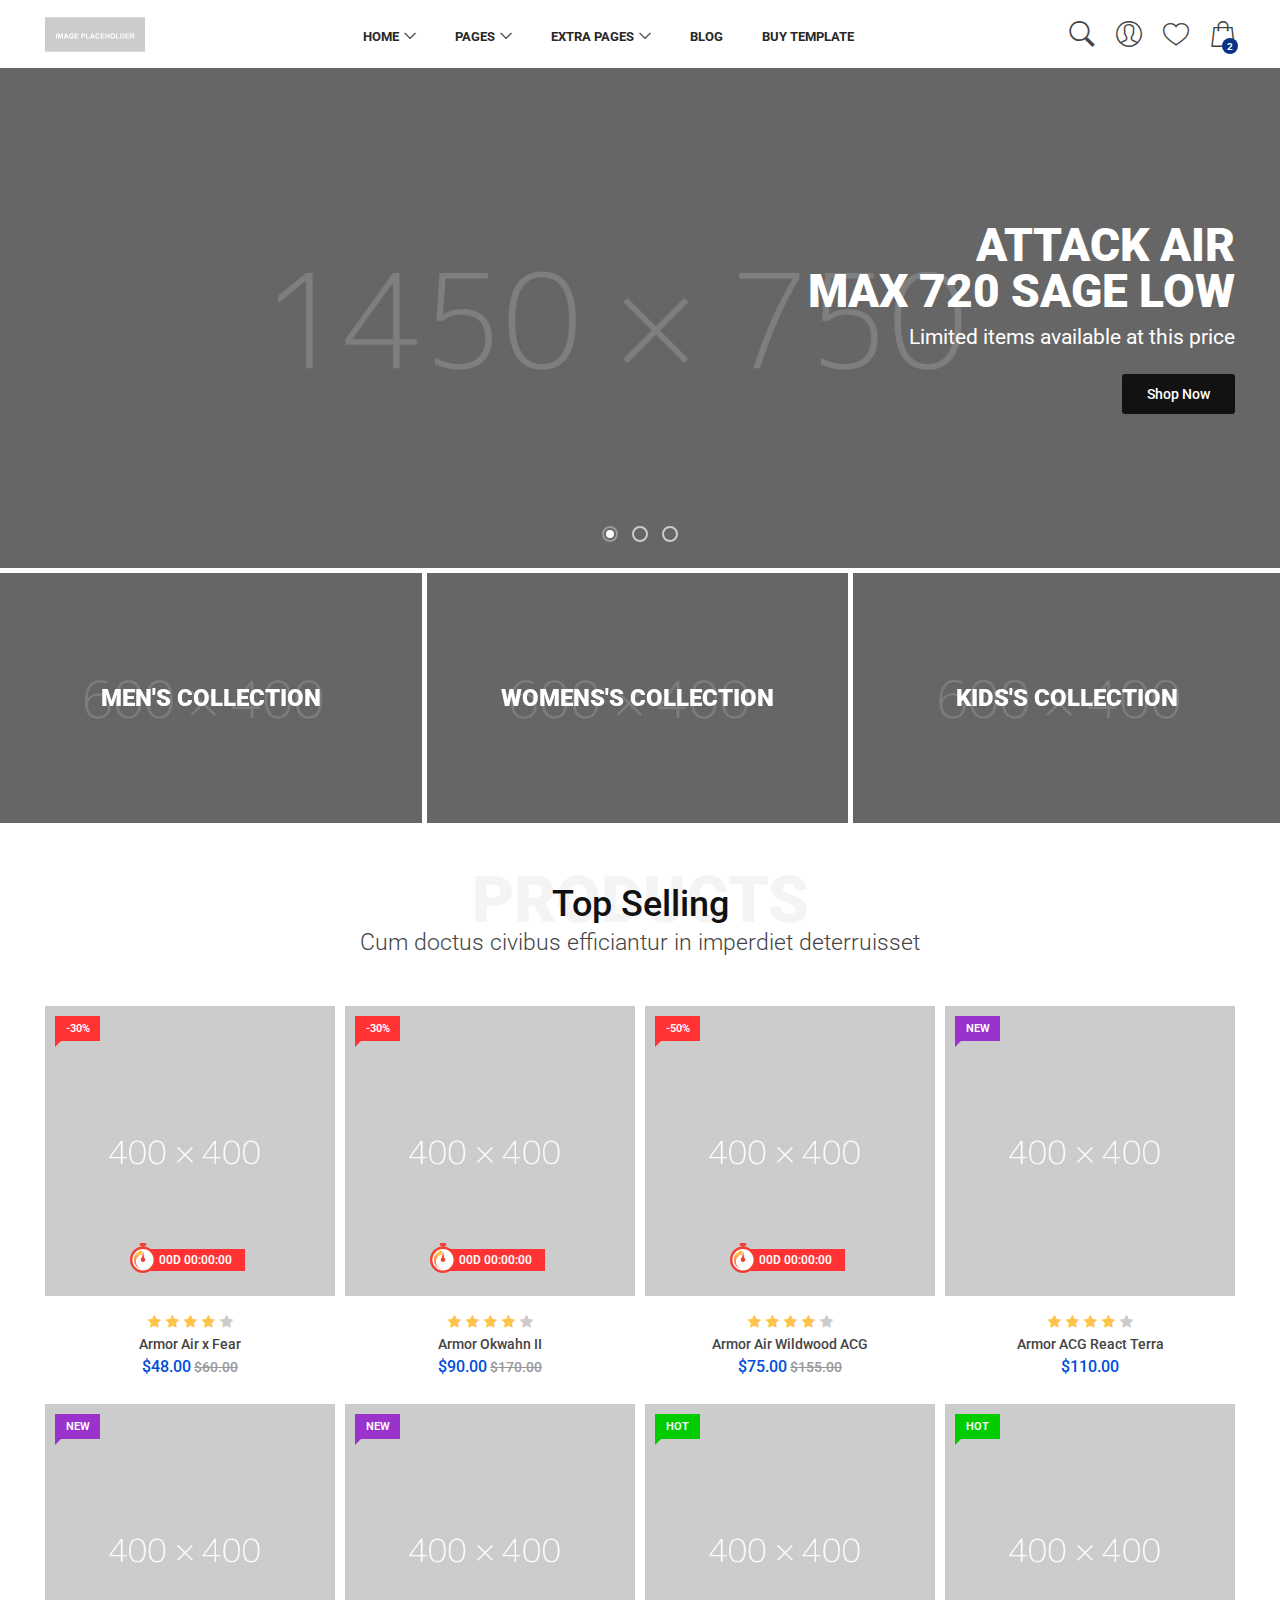
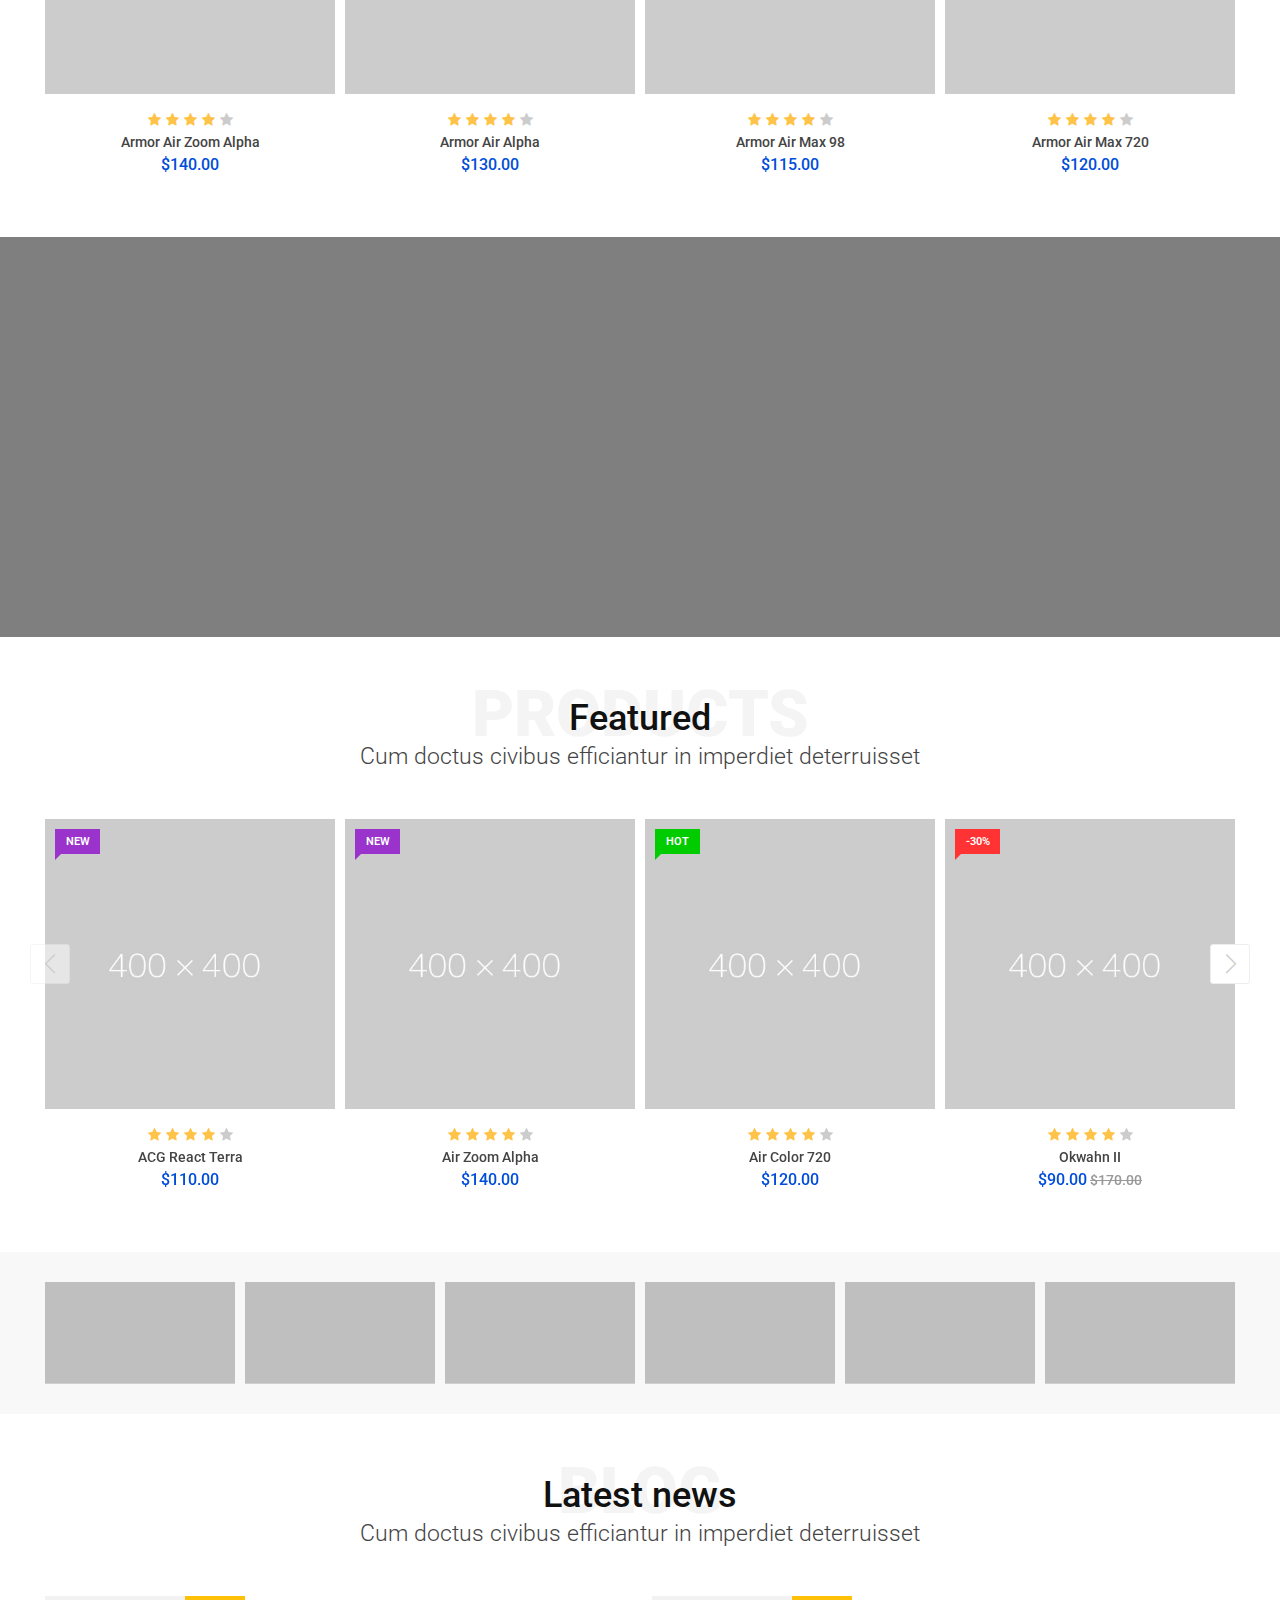
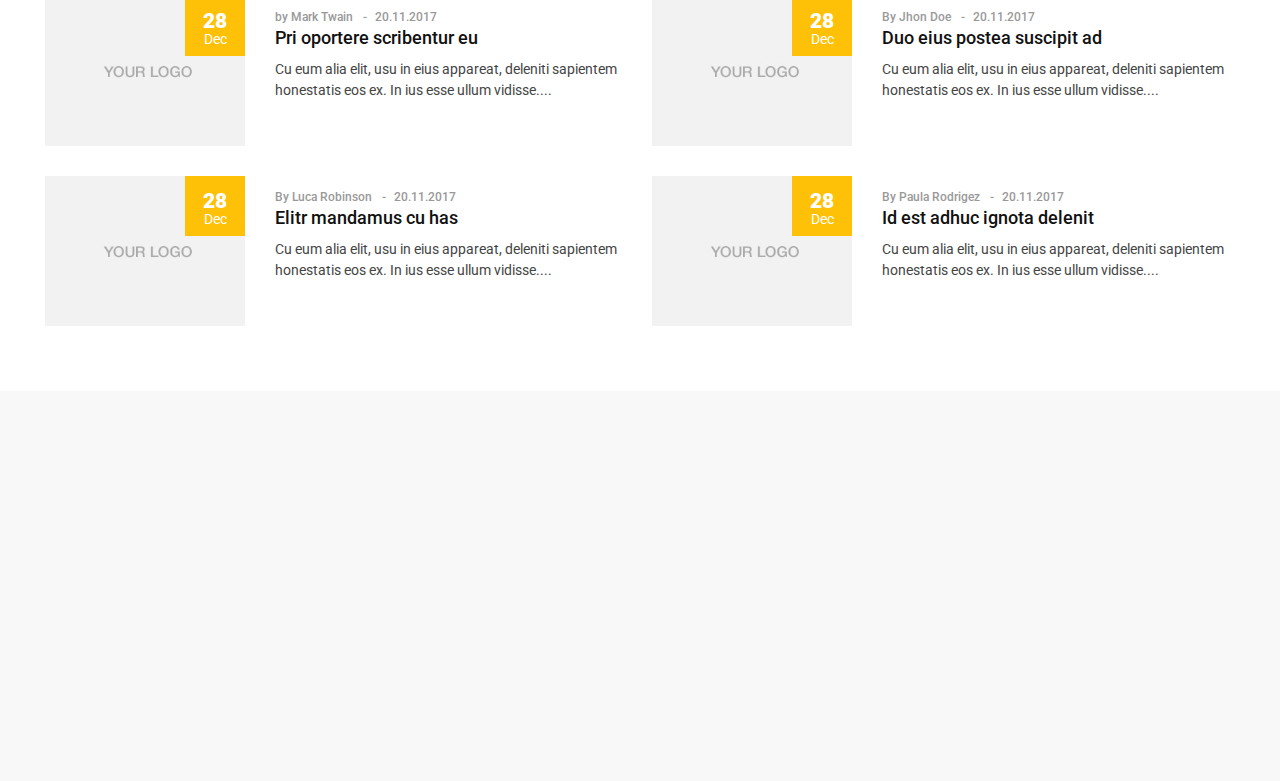
<file: header-4.html>
<!DOCTYPE html>
<html lang="en">

<head>
    <meta charset="utf-8">
    <meta http-equiv="X-UA-Compatible" content="IE=edge">
    <meta name="viewport" content="width=device-width, initial-scale=1, shrink-to-fit=no">
    <meta name="description" content="">
    <meta name="author" content="Ansonika">
    <title>Allaia | Bootstrap eCommerce Template - ThemeForest</title>

    <!-- Favicons-->
    <link rel="shortcut icon" href="img/favicon.ico" type="image/x-icon">
    <link rel="apple-touch-icon" type="image/x-icon" href="img/apple-touch-icon-57x57-precomposed.png">
    <link rel="apple-touch-icon" type="image/x-icon" sizes="72x72" href="img/apple-touch-icon-72x72-precomposed.png">
    <link rel="apple-touch-icon" type="image/x-icon" sizes="114x114" href="img/apple-touch-icon-114x114-precomposed.png">
    <link rel="apple-touch-icon" type="image/x-icon" sizes="144x144" href="img/apple-touch-icon-144x144-precomposed.png">
	
    <!-- GOOGLE WEB FONT -->
    <link rel="preconnect" href="https://fonts.googleapis.com">
	<link rel="preconnect" href="https://fonts.gstatic.com" crossorigin>
	<link href="https://fonts.googleapis.com/css2?family=Roboto:wght@300;400;500;700&display=swap" rel="stylesheet">

    <!-- BASE CSS -->
    <link href="css/bootstrap.min.css" rel="stylesheet">
    <link href="css/style.css" rel="stylesheet">

	<!-- SPECIFIC CSS -->
    <link href="css/home_1.css" rel="stylesheet">

    <!-- YOUR CUSTOM CSS -->
    <link href="css/custom.css" rel="stylesheet">

</head>

<body>
	
	<div id="page">
		
	<header class="version_2">
		<div class="layer"></div><!-- Mobile menu overlay mask -->
		<div class="main_header Sticky">
			<div class="container">
				<div class="row small-gutters">
					<div class="col-xl-3 col-lg-3 d-lg-flex align-items-center">
						<div id="logo">
							<a href="index.html"><img src="img/logo_black.svg" alt="" width="100" height="35"></a>
						</div>
					</div>
					<nav class="col-xl-6 col-lg-7">
						<a class="open_close" href="javascript:void(0);">
							<div class="hamburger hamburger--spin">
								<div class="hamburger-box">
									<div class="hamburger-inner"></div>
								</div>
							</div>
						</a>
						<!-- Mobile menu button -->
						<div class="main-menu">
							<div id="header_menu">
								<a href="index.html"><img src="img/logo_black.svg" alt="" width="100" height="35"></a>
								<a href="#" class="open_close" id="close_in"><i class="ti-close"></i></a>
							</div>
							<ul>
								<li class="submenu">
									<a href="javascript:void(0);" class="show-submenu">Home</a>
									<ul>
										<li><a href="index.html">Slider</a></li>
										<li><a href="index-2.html">Video Background</a></li>
										<li><a href="index-3.html">Vertical Slider</a></li>
										<li><a href="index-4.html">GDPR Cookie Bar</a></li>
									</ul>
								</li>
								<li class="megamenu submenu">
									<a href="javascript:void(0);" class="show-submenu-mega">Pages</a>
									<div class="menu-wrapper">
										<div class="row small-gutters">
											<div class="col-lg-3">
												<h3>Listing grid</h3>
												<ul>
													<li><a href="listing-grid-1-full.html">Grid Full Width</a></li>
													<li><a href="listing-grid-2-full.html">Grid Full Width 2</a></li>
													<li><a href="listing-grid-3.html">Grid Boxed</a></li>
													<li><a href="listing-grid-4-sidebar-left.html">Grid Sidebar Left</a></li>
													<li><a href="listing-grid-5-sidebar-right.html">Grid Sidebar Right</a></li>
													<li><a href="listing-grid-6-sidebar-left.html">Grid Sidebar Left 2</a></li>
													<li><a href="listing-grid-7-sidebar-right.html">Grid Sidebar Right 2</a></li>
												</ul>
											</div>
											<div class="col-lg-3">
												<h3>Listing row &amp; Product</h3>
												<ul>
													<li><a href="listing-row-1-sidebar-left.html">Row Sidebar Left</a></li>
													<li><a href="listing-row-2-sidebar-right.html">Row Sidebar Right</a></li>
													<li><a href="listing-row-3-sidebar-left.html">Row Sidebar Left 2</a></li>
													<li><a href="listing-row-4-sidebar-extended.html">Row Sidebar Extended</a></li>
													<li><a href="product-detail-1.html">Product Large Image</a></li>
													<li><a href="product-detail-2.html">Product Carousel</a></li>
													<li><a href="product-detail-3.html">Product Sticky Info</a></li>
												</ul>
											</div>
											<div class="col-lg-3">
												<h3>Other pages</h3>
												<ul>
													<li><a href="cart.html">Cart Page</a></li>
													<li><a href="checkout.html">Check Out Page</a></li>
													<li><a href="confirm.html">Confirm Purchase Page</a></li>
													<li><a href="account.html">Create Account Page</a></li>
													<li><a href="track-order.html">Track Order</a></li>
													<li><a href="help.html">Help Page</a></li>
													<li><a href="help-2.html">Help Page 2</a></li>
													<li><a href="leave-review.html">Leave a Review</a></li>
												</ul>
											</div>
											<div class="col-lg-3 d-xl-block d-lg-block d-md-none d-sm-none d-none">
												<div class="banner_menu">
													<a href="#0">
														<img src="[data-uri]" data-src="img/banner_menu.jpg" width="400" height="550" alt="" class="img-fluid lazy">
													</a>
												</div>
											</div>
										</div>
										<!-- /row -->
									</div>
									<!-- /menu-wrapper -->
								</li>
								<li class="submenu">
									<a href="javascript:void(0);" class="show-submenu">Extra Pages</a>
									<ul>
										<li><a href="header-2.html">Header Style 2</a></li>
										<li><a href="header-3.html">Header Style 3</a></li>
										<li><a href="header-4.html">Header Style 4</a></li>
										<li><a href="header-5.html">Header Style 5</a></li>
										<li><a href="404.html">404 Page</a></li>
										<li><a href="sign-in-modal.html">Sign In Modal</a></li>
										<li><a href="contacts.html">Contact Us</a></li>
										<li><a href="about.html">About 1</a></li>
										<li><a href="about-2.html">About 2</a></li>
										<li><a href="modal-advertise.html">Modal Advertise</a></li>
										<li><a href="modal-newsletter.html">Modal Newsletter</a></li>
										<li><a href="gallery.html">Gallery Page</a></li>
									</ul>
								</li>
								<li>
									<a href="blog.html">Blog</a>
								</li>
								<li>
									<a href="#0">Buy Template</a>
								</li>
							</ul>
						</div>
						<!--/main-menu -->
					</nav>
					<div class="col-xl-3 col-lg-2 d-lg-flex align-items-center justify-content-end text-end">
						<ul class="top_tools">
							<li>
								<div class="dropdown dropdown-cart">
									<a href="cart.html" class="cart_bt"><strong>2</strong></a>
									<div class="dropdown-menu">
										<ul>
											<li>
												<a href="product-detail-1.html">
													<figure><img src="img/products/product_placeholder_square_small.jpg" data-src="img/products/shoes/thumb/1.jpg" alt="" width="50" height="50" class="lazy"></figure>
													<strong><span>1x Armor Air x Fear</span>$90.00</strong>
												</a>
												<a href="#0" class="action"><i class="ti-trash"></i></a>
											</li>
											<li>
												<a href="product-detail-1.html">
													<figure><img src="img/products/product_placeholder_square_small.jpg" data-src="img/products/shoes/thumb/2.jpg" alt="" width="50" height="50" class="lazy"></figure>
													<strong><span>1x Armor Okwahn II</span>$110.00</strong>
												</a>
												<a href="0" class="action"><i class="ti-trash"></i></a>
											</li>
										</ul>
										<div class="total_drop">
											<div class="clearfix"><strong>Total</strong><span>$200.00</span></div>
											<a href="cart.html" class="btn_1 outline">View Cart</a><a href="checkout.html" class="btn_1">Checkout</a>
										</div>
									</div>
								</div>
								<!-- /dropdown-cart-->
							</li>
							<li>
								<a href="my-wishlist.html" class="wishlist"><span>Wishlist</span></a>
							</li>
							<li>
								<div class="dropdown dropdown-access">
									<a href="account.html" class="access_link"><span>Account</span></a>
									<div class="dropdown-menu">
										<a href="account.html" class="btn_1">Sign In or Sign Up</a>
										<ul>
											<li>
												<a href="track-order.html"><i class="ti-truck"></i>Track your Order</a>
											</li>
											<li>
												<a href="my-orders.html"><i class="ti-package"></i>My Orders</a>
											</li>
											<li>
												<a href="profile-page.html"><i class="ti-user"></i>My Profile</a>
											</li>
											<li>
												<a href="help.html"><i class="ti-help-alt"></i>Help and Faq</a>
											</li>
										</ul>
									</div>
								</div>
								<!-- /dropdown-access-->
							</li>
							<li>
								<a href="javascript:void(0);" class="search_panel"><span>Search</span></a>
							</li>
						
						</ul>
					</div>
				</div>
				<!-- /row -->
			</div>
		</div>
		<!-- /main_header -->
	</header>
	<!-- /header -->
	
	<div class="top_panel">
		<div class="container header_panel">
			<a href="#0" class="btn_close_top_panel"><i class="ti-close"></i></a>
			<small>What are you looking for?</small>
		</div>
		<!-- /header_panel -->
		
		<div class="container">
			<div class="search-input">
					<input type="text" placeholder="Search over 10.000 products...">
					<button type="submit"><i class="ti-search"></i></button>
				</div>
		</div>
		<!-- /related -->
	</div>
	<!-- /search_panel -->
		
	<main>
		<div id="carousel-home">
			<div class="owl-carousel owl-theme">
				<div class="owl-slide cover" style="background-image: url(img/slides/slide_home_2.jpg);">
					<div class="opacity-mask d-flex align-items-center" data-opacity-mask="rgba(0, 0, 0, 0.5)">
						<div class="container">
							<div class="row justify-content-center justify-content-md-end">
								<div class="col-lg-6 static">
									<div class="slide-text text-end white">
										<h2 class="owl-slide-animated owl-slide-title">Attack Air<br>Max 720 Sage Low</h2>
										<p class="owl-slide-animated owl-slide-subtitle">
											Limited items available at this price
										</p>
										<div class="owl-slide-animated owl-slide-cta"><a class="btn_1" href="listing-grid-1-full.html" role="button">Shop Now</a></div>
									</div>
								</div>
							</div>
						</div>
					</div>
				</div>
				<!--/owl-slide-->
				<div class="owl-slide cover" style="background-image: url(img/slides/slide_home_1.jpg);">
					<div class="opacity-mask d-flex align-items-center" data-opacity-mask="rgba(0, 0, 0, 0.5)">
						<div class="container">
							<div class="row justify-content-center justify-content-md-start">
								<div class="col-lg-6 static">
									<div class="slide-text white">
										<h2 class="owl-slide-animated owl-slide-title">Attack Air<br>VaporMax Flyknit 3</h2>
										<p class="owl-slide-animated owl-slide-subtitle">
											Limited items available at this price
										</p>
										<div class="owl-slide-animated owl-slide-cta"><a class="btn_1" href="listing-grid-1-full.html" role="button">Shop Now</a></div>
									</div>
								</div>
							</div>
						</div>
					</div>
				</div>
				<!--/owl-slide-->
				<div class="owl-slide cover" style="background-image: url(img/slides/slide_home_3.jpg);">
					<div class="opacity-mask d-flex align-items-center" data-opacity-mask="rgba(255, 255, 255, 0.5)">
						<div class="container">
							<div class="row justify-content-center justify-content-md-start">
								<div class="col-lg-12 static">
									<div class="slide-text text-center black">
										<h2 class="owl-slide-animated owl-slide-title">Attack Air<br>Monarch IV SE</h2>
										<p class="owl-slide-animated owl-slide-subtitle">
											Lightweight cushioning and durable support with a Phylon midsole
										</p>
										<div class="owl-slide-animated owl-slide-cta"><a class="btn_1" href="listing-grid-1-full.html" role="button">Shop Now</a></div>
									</div>
								</div>
							</div>
						</div>
					</div>
					<!--/owl-slide-->
				</div>
			</div>
			<div id="icon_drag_mobile"></div>
		</div>
		<!--/carousel-->

		<ul id="banners_grid" class="clearfix">
			<li>
				<a href="#0" class="img_container">
					<img src="img/banners_cat_placeholder.jpg" data-src="img/banner_1.jpg" alt="" class="lazy">
					<div class="short_info opacity-mask" data-opacity-mask="rgba(0, 0, 0, 0.5)">
						<h3>Men's Collection</h3>
						<div><span class="btn_1">Shop Now</span></div>
					</div>
				</a>
			</li>
			<li>
				<a href="#0" class="img_container">
					<img src="img/banners_cat_placeholder.jpg" data-src="img/banner_2.jpg" alt="" class="lazy">
					<div class="short_info opacity-mask" data-opacity-mask="rgba(0, 0, 0, 0.5)">
						<h3>Womens's Collection</h3>
						<div><span class="btn_1">Shop Now</span></div>
					</div>
				</a>
			</li>
			<li>
				<a href="#0" class="img_container">
					<img src="img/banners_cat_placeholder.jpg" data-src="img/banner_3.jpg" alt="" class="lazy">
					<div class="short_info opacity-mask" data-opacity-mask="rgba(0, 0, 0, 0.5)">
						<h3>Kids's Collection</h3>
						<div><span class="btn_1">Shop Now</span></div>
					</div>
				</a>
			</li>
		</ul>
		<!--/banners_grid -->
		
		<div class="container margin_60_35">
			<div class="main_title">
				<h2>Top Selling</h2>
				<span>Products</span>
				<p>Cum doctus civibus efficiantur in imperdiet deterruisset</p>
			</div>
			<div class="row small-gutters">
				<div class="col-6 col-md-4 col-xl-3">
					<div class="grid_item">
						<figure>
							<span class="ribbon off">-30%</span>
							<a href="product-detail-1.html">
								<img class="img-fluid lazy" src="img/products/product_placeholder_square_medium.jpg" data-src="img/products/shoes/1.jpg" alt="">
								<img class="img-fluid lazy" src="img/products/product_placeholder_square_medium.jpg" data-src="img/products/shoes/2.jpg" alt="">
							</a>
							<div data-countdown="2019/05/15" class="countdown"></div>
						</figure>
						<div class="rating"><i class="icon-star voted"></i><i class="icon-star voted"></i><i class="icon-star voted"></i><i class="icon-star voted"></i><i class="icon-star"></i></div>
						<a href="product-detail-1.html">
							<h3>Armor Air x Fear</h3>
						</a>
						<div class="price_box">
							<span class="new_price">$48.00</span>
							<span class="old_price">$60.00</span>
						</div>
						<ul>
							<li><a href="#0" class="tooltip-1" data-bs-toggle="tooltip" data-bs-placement="left" title="Add to favorites"><i class="ti-heart"></i><span>Add to favorites</span></a></li>
							<li><a href="#0" class="tooltip-1" data-bs-toggle="tooltip" data-bs-placement="left" title="Add to compare"><i class="ti-control-shuffle"></i><span>Add to compare</span></a></li>
							<li><a href="#0" class="tooltip-1" data-bs-toggle="tooltip" data-bs-placement="left" title="Add to cart"><i class="ti-shopping-cart"></i><span>Add to cart</span></a></li>
						</ul>
					</div>
					<!-- /grid_item -->
				</div>
				<!-- /col -->
				<div class="col-6 col-md-4 col-xl-3">
					<div class="grid_item">
						<span class="ribbon off">-30%</span>
						<figure>
							<a href="product-detail-1.html">
								<img class="img-fluid lazy" src="img/products/product_placeholder_square_medium.jpg" data-src="img/products/shoes/2.jpg" alt="">
							</a>
							<div data-countdown="2019/05/10" class="countdown"></div>
						</figure>
						<div class="rating"><i class="icon-star voted"></i><i class="icon-star voted"></i><i class="icon-star voted"></i><i class="icon-star voted"></i><i class="icon-star"></i></div>
						<a href="product-detail-1.html">
							<h3>Armor Okwahn II</h3>
						</a>
						<div class="price_box">
							<span class="new_price">$90.00</span>
							<span class="old_price">$170.00</span>
						</div>
						<ul>
							<li><a href="#0" class="tooltip-1" data-bs-toggle="tooltip" data-bs-placement="left" title="Add to favorites"><i class="ti-heart"></i><span>Add to favorites</span></a></li>
							<li><a href="#0" class="tooltip-1" data-bs-toggle="tooltip" data-bs-placement="left" title="Add to compare"><i class="ti-control-shuffle"></i><span>Add to compare</span></a></li>
							<li><a href="#0" class="tooltip-1" data-bs-toggle="tooltip" data-bs-placement="left" title="Add to cart"><i class="ti-shopping-cart"></i><span>Add to cart</span></a></li>
						</ul>
					</div>
					<!-- /grid_item -->
				</div>
				<!-- /col -->
				<div class="col-6 col-md-4 col-xl-3">
					<div class="grid_item">
						<span class="ribbon off">-50%</span>
						<figure>
							<a href="product-detail-1.html">
								<img class="img-fluid lazy" src="img/products/product_placeholder_square_medium.jpg" data-src="img/products/shoes/3.jpg" alt="">
							</a>
							<div data-countdown="2019/05/21" class="countdown"></div>
						</figure>
						<div class="rating"><i class="icon-star voted"></i><i class="icon-star voted"></i><i class="icon-star voted"></i><i class="icon-star voted"></i><i class="icon-star"></i></div>
						<a href="product-detail-1.html">
							<h3>Armor Air Wildwood ACG</h3>
						</a>
						<div class="price_box">
							<span class="new_price">$75.00</span>
							<span class="old_price">$155.00</span>
						</div>
						<ul>
							<li><a href="#0" class="tooltip-1" data-bs-toggle="tooltip" data-bs-placement="left" title="Add to favorites"><i class="ti-heart"></i><span>Add to favorites</span></a></li>
							<li><a href="#0" class="tooltip-1" data-bs-toggle="tooltip" data-bs-placement="left" title="Add to compare"><i class="ti-control-shuffle"></i><span>Add to compare</span></a></li>
							<li><a href="#0" class="tooltip-1" data-bs-toggle="tooltip" data-bs-placement="left" title="Add to cart"><i class="ti-shopping-cart"></i><span>Add to cart</span></a></li>
						</ul>
					</div>
					<!-- /grid_item -->
				</div>
				<!-- /col -->
				<div class="col-6 col-md-4 col-xl-3">
					<div class="grid_item">
						<span class="ribbon new">New</span>
						<figure>
							<a href="product-detail-1.html">
								<img class="img-fluid lazy" src="img/products/product_placeholder_square_medium.jpg" data-src="img/products/shoes/4.jpg" alt="">
							</a>
						</figure>
						<div class="rating"><i class="icon-star voted"></i><i class="icon-star voted"></i><i class="icon-star voted"></i><i class="icon-star voted"></i><i class="icon-star"></i></div>
						<a href="product-detail-1.html">
							<h3>Armor ACG React Terra</h3>
						</a>
						<div class="price_box">
							<span class="new_price">$110.00</span>
						</div>
						<ul>
							<li><a href="#0" class="tooltip-1" data-bs-toggle="tooltip" data-bs-placement="left" title="Add to favorites"><i class="ti-heart"></i><span>Add to favorites</span></a></li>
							<li><a href="#0" class="tooltip-1" data-bs-toggle="tooltip" data-bs-placement="left" title="Add to compare"><i class="ti-control-shuffle"></i><span>Add to compare</span></a></li>
							<li><a href="#0" class="tooltip-1" data-bs-toggle="tooltip" data-bs-placement="left" title="Add to cart"><i class="ti-shopping-cart"></i><span>Add to cart</span></a></li>
						</ul>
					</div>
					<!-- /grid_item -->
				</div>
				<!-- /col -->
				<div class="col-6 col-md-4 col-xl-3">
					<div class="grid_item">
						<span class="ribbon new">New</span>
						<figure>
							<a href="product-detail-1.html">
								<img class="img-fluid lazy" src="img/products/product_placeholder_square_medium.jpg" data-src="img/products/shoes/5.jpg" alt="">
							</a>
						</figure>
						<div class="rating"><i class="icon-star voted"></i><i class="icon-star voted"></i><i class="icon-star voted"></i><i class="icon-star voted"></i><i class="icon-star"></i></div>
						<a href="product-detail-1.html">
							<h3>Armor Air Zoom Alpha</h3>
						</a>
						<div class="price_box">
							<span class="new_price">$140.00</span>
						</div>
						<ul>
							<li><a href="#0" class="tooltip-1" data-bs-toggle="tooltip" data-bs-placement="left" title="Add to favorites"><i class="ti-heart"></i><span>Add to favorites</span></a></li>
							<li><a href="#0" class="tooltip-1" data-bs-toggle="tooltip" data-bs-placement="left" title="Add to compare"><i class="ti-control-shuffle"></i><span>Add to compare</span></a></li>
							<li><a href="#0" class="tooltip-1" data-bs-toggle="tooltip" data-bs-placement="left" title="Add to cart"><i class="ti-shopping-cart"></i><span>Add to cart</span></a></li>
						</ul>
					</div>
					<!-- /grid_item -->
				</div>
				<!-- /col -->
				<div class="col-6 col-md-4 col-xl-3">
					<div class="grid_item">
						<span class="ribbon new">New</span>
						<figure>
							<a href="product-detail-1.html">
								<img class="img-fluid lazy" src="img/products/product_placeholder_square_medium.jpg" data-src="img/products/shoes/6.jpg" alt="">
							</a>
						</figure>
						<div class="rating"><i class="icon-star voted"></i><i class="icon-star voted"></i><i class="icon-star voted"></i><i class="icon-star voted"></i><i class="icon-star"></i></div>
						<a href="product-detail-1.html">
							<h3>Armor Air Alpha</h3>
						</a>
						<div class="price_box">
							<span class="new_price">$130.00</span>
						</div>
						<ul>
							<li><a href="#0" class="tooltip-1" data-bs-toggle="tooltip" data-bs-placement="left" title="Add to favorites"><i class="ti-heart"></i><span>Add to favorites</span></a></li>
							<li><a href="#0" class="tooltip-1" data-bs-toggle="tooltip" data-bs-placement="left" title="Add to compare"><i class="ti-control-shuffle"></i><span>Add to compare</span></a></li>
							<li><a href="#0" class="tooltip-1" data-bs-toggle="tooltip" data-bs-placement="left" title="Add to cart"><i class="ti-shopping-cart"></i><span>Add to cart</span></a></li>
						</ul>
					</div>
					<!-- /grid_item -->
				</div>
				<!-- /col -->
				<div class="col-6 col-md-4 col-xl-3">
					<div class="grid_item">
						<span class="ribbon hot">Hot</span>
						<figure>
							<a href="product-detail-1.html">
								<img class="img-fluid lazy" src="img/products/product_placeholder_square_medium.jpg" data-src="img/products/shoes/7.jpg" alt="">
							</a>
						</figure>
						<div class="rating"><i class="icon-star voted"></i><i class="icon-star voted"></i><i class="icon-star voted"></i><i class="icon-star voted"></i><i class="icon-star"></i></div>
						<a href="product-detail-1.html">
							<h3>Armor Air Max 98</h3>
						</a>
						<div class="price_box">
							<span class="new_price">$115.00</span>
						</div>
						<ul>
							<li><a href="#0" class="tooltip-1" data-bs-toggle="tooltip" data-bs-placement="left" title="Add to favorites"><i class="ti-heart"></i><span>Add to favorites</span></a></li>
							<li><a href="#0" class="tooltip-1" data-bs-toggle="tooltip" data-bs-placement="left" title="Add to compare"><i class="ti-control-shuffle"></i><span>Add to compare</span></a></li>
							<li><a href="#0" class="tooltip-1" data-bs-toggle="tooltip" data-bs-placement="left" title="Add to cart"><i class="ti-shopping-cart"></i><span>Add to cart</span></a></li>
						</ul>
					</div>
					<!-- /grid_item -->
				</div>
				<!-- /col -->
				<div class="col-6 col-md-4 col-xl-3">
					<div class="grid_item">
						<span class="ribbon hot">Hot</span>
						<figure>
							<a href="product-detail-1.html">
								<img class="img-fluid lazy" src="img/products/product_placeholder_square_medium.jpg" data-src="img/products/shoes/8.jpg" alt="">
							</a>
						</figure>
						<div class="rating"><i class="icon-star voted"></i><i class="icon-star voted"></i><i class="icon-star voted"></i><i class="icon-star voted"></i><i class="icon-star"></i></div>
						<a href="product-detail-1.html">
							<h3>Armor Air Max 720</h3>
						</a>
						<div class="price_box">
							<span class="new_price">$120.00</span>
						</div>
						<ul>
							<li><a href="#0" class="tooltip-1" data-bs-toggle="tooltip" data-bs-placement="left" title="Add to favorites"><i class="ti-heart"></i><span>Add to favorites</span></a></li>
							<li><a href="#0" class="tooltip-1" data-bs-toggle="tooltip" data-bs-placement="left" title="Add to compare"><i class="ti-control-shuffle"></i><span>Add to compare</span></a></li>
							<li><a href="#0" class="tooltip-1" data-bs-toggle="tooltip" data-bs-placement="left" title="Add to cart"><i class="ti-shopping-cart"></i><span>Add to cart</span></a></li>
						</ul>
					</div>
					<!-- /grid_item -->
				</div>
				<!-- /col -->
			</div>
			<!-- /row -->
		</div>
		<!-- /container -->

		<div class="featured lazy" data-bg="url(img/featured_home.jpg)">
			<div class="opacity-mask d-flex align-items-center" data-opacity-mask="rgba(0, 0, 0, 0.5)">
				<div class="container margin_60">
					<div class="row justify-content-center justify-content-md-start">
						<div class="col-lg-6 wow" data-wow-offset="150">
							<h3>Armor<br>Air Color 720</h3>
							<p>Lightweight cushioning and durable support with a Phylon midsole</p>
							<div class="feat_text_block">
								<div class="price_box">
									<span class="new_price">$90.00</span>
									<span class="old_price">$170.00</span>
								</div>
								<a class="btn_1" href="listing-grid-1-full.html" role="button">Shop Now</a>
							</div>
						</div>
					</div>
				</div>
			</div>
		</div>
		<!-- /featured -->

		<div class="container margin_60_35">
			<div class="main_title">
				<h2>Featured</h2>
				<span>Products</span>
				<p>Cum doctus civibus efficiantur in imperdiet deterruisset</p>
			</div>
			<div class="owl-carousel owl-theme products_carousel">
				<div class="item">
					<div class="grid_item">
						<span class="ribbon new">New</span>
						<figure>
							<a href="product-detail-1.html">
								<img class="owl-lazy" src="img/products/product_placeholder_square_medium.jpg" data-src="img/products/shoes/4.jpg" alt="">
							</a>
						</figure>
						<div class="rating"><i class="icon-star voted"></i><i class="icon-star voted"></i><i class="icon-star voted"></i><i class="icon-star voted"></i><i class="icon-star"></i></div>
						<a href="product-detail-1.html">
							<h3>ACG React Terra</h3>
						</a>
						<div class="price_box">
							<span class="new_price">$110.00</span>
						</div>
						<ul>
							<li><a href="#0" class="tooltip-1" data-bs-toggle="tooltip" data-bs-placement="left" title="Add to favorites"><i class="ti-heart"></i><span>Add to favorites</span></a></li>
							<li><a href="#0" class="tooltip-1" data-bs-toggle="tooltip" data-bs-placement="left" title="Add to compare"><i class="ti-control-shuffle"></i><span>Add to compare</span></a></li>
							<li><a href="#0" class="tooltip-1" data-bs-toggle="tooltip" data-bs-placement="left" title="Add to cart"><i class="ti-shopping-cart"></i><span>Add to cart</span></a></li>
						</ul>
					</div>
					<!-- /grid_item -->
				</div>
				<!-- /item -->
				<div class="item">
					<div class="grid_item">
						<span class="ribbon new">New</span>
						<figure>
							<a href="product-detail-1.html">
								<img class="owl-lazy" src="img/products/product_placeholder_square_medium.jpg" data-src="img/products/shoes/5.jpg" alt="">
							</a>
						</figure>
						<div class="rating"><i class="icon-star voted"></i><i class="icon-star voted"></i><i class="icon-star voted"></i><i class="icon-star voted"></i><i class="icon-star"></i></div>
						<a href="product-detail-1.html">
							<h3>Air Zoom Alpha</h3>
						</a>
						<div class="price_box">
							<span class="new_price">$140.00</span>
						</div>
						<ul>
							<li><a href="#0" class="tooltip-1" data-bs-toggle="tooltip" data-bs-placement="left" title="Add to favorites"><i class="ti-heart"></i><span>Add to favorites</span></a></li>
							<li><a href="#0" class="tooltip-1" data-bs-toggle="tooltip" data-bs-placement="left" title="Add to compare"><i class="ti-control-shuffle"></i><span>Add to compare</span></a></li>
							<li><a href="#0" class="tooltip-1" data-bs-toggle="tooltip" data-bs-placement="left" title="Add to cart"><i class="ti-shopping-cart"></i><span>Add to cart</span></a></li>
						</ul>
					</div>
					<!-- /grid_item -->
				</div>
				<!-- /item -->
				<div class="item">
					<div class="grid_item">
						<span class="ribbon hot">Hot</span>
						<figure>
							<a href="product-detail-1.html">
								<img class="owl-lazy" src="img/products/product_placeholder_square_medium.jpg" data-src="img/products/shoes/8.jpg" alt="">
							</a>
						</figure>
						<div class="rating"><i class="icon-star voted"></i><i class="icon-star voted"></i><i class="icon-star voted"></i><i class="icon-star voted"></i><i class="icon-star"></i></div>
						<a href="product-detail-1.html">
							<h3>Air Color 720</h3>
						</a>
						<div class="price_box">
							<span class="new_price">$120.00</span>
						</div>
						<ul>
							<li><a href="#0" class="tooltip-1" data-bs-toggle="tooltip" data-bs-placement="left" title="Add to favorites"><i class="ti-heart"></i><span>Add to favorites</span></a></li>
							<li><a href="#0" class="tooltip-1" data-bs-toggle="tooltip" data-bs-placement="left" title="Add to compare"><i class="ti-control-shuffle"></i><span>Add to compare</span></a></li>
							<li><a href="#0" class="tooltip-1" data-bs-toggle="tooltip" data-bs-placement="left" title="Add to cart"><i class="ti-shopping-cart"></i><span>Add to cart</span></a></li>
						</ul>
					</div>
					<!-- /grid_item -->
				</div>
				<!-- /item -->
				<div class="item">
					<div class="grid_item">
						<span class="ribbon off">-30%</span>
						<figure>
							<a href="product-detail-1.html">
								<img class="owl-lazy" src="img/products/product_placeholder_square_medium.jpg" data-src="img/products/shoes/2.jpg" alt="">
							</a>
						</figure>
						<div class="rating"><i class="icon-star voted"></i><i class="icon-star voted"></i><i class="icon-star voted"></i><i class="icon-star voted"></i><i class="icon-star"></i></div>
						<a href="product-detail-1.html">
							<h3>Okwahn II</h3>
						</a>
						<div class="price_box">
							<span class="new_price">$90.00</span>
							<span class="old_price">$170.00</span>
						</div>
						<ul>
							<li><a href="#0" class="tooltip-1" data-bs-toggle="tooltip" data-bs-placement="left" title="Add to favorites"><i class="ti-heart"></i><span>Add to favorites</span></a></li>
							<li><a href="#0" class="tooltip-1" data-bs-toggle="tooltip" data-bs-placement="left" title="Add to compare"><i class="ti-control-shuffle"></i><span>Add to compare</span></a></li>
							<li><a href="#0" class="tooltip-1" data-bs-toggle="tooltip" data-bs-placement="left" title="Add to cart"><i class="ti-shopping-cart"></i><span>Add to cart</span></a></li>
						</ul>
					</div>
					<!-- /grid_item -->
				</div>
				<!-- /item -->
				<div class="item">
					<div class="grid_item">
						<span class="ribbon off">-50%</span>
						<figure>
							<a href="product-detail-1.html">
								<img class="owl-lazy" src="img/products/product_placeholder_square_medium.jpg" data-src="img/products/shoes/3.jpg" alt="">
							</a>
						</figure>
						<div class="rating"><i class="icon-star voted"></i><i class="icon-star voted"></i><i class="icon-star voted"></i><i class="icon-star voted"></i><i class="icon-star"></i></div>
						<a href="product-detail-1.html">
							<h3>Air Wildwood ACG</h3>
						</a>
						<div class="price_box">
							<span class="new_price">$75.00</span>
							<span class="old_price">$155.00</span>
						</div>
						<ul>
							<li><a href="#0" class="tooltip-1" data-bs-toggle="tooltip" data-bs-placement="left" title="Add to favorites"><i class="ti-heart"></i><span>Add to favorites</span></a></li>
							<li><a href="#0" class="tooltip-1" data-bs-toggle="tooltip" data-bs-placement="left" title="Add to compare"><i class="ti-control-shuffle"></i><span>Add to compare</span></a></li>
							<li><a href="#0" class="tooltip-1" data-bs-toggle="tooltip" data-bs-placement="left" title="Add to cart"><i class="ti-shopping-cart"></i><span>Add to cart</span></a></li>
						</ul>
					</div>
					<!-- /grid_item -->
				</div>
				<!-- /item -->
			</div>
			<!-- /products_carousel -->
		</div>
		<!-- /container -->
		
		<div class="bg_gray">
			<div class="container margin_30">
				<div id="brands" class="owl-carousel owl-theme">
					<div class="item">
						<a href="#0"><img src="img/brands/placeholder_brands.png" data-src="img/brands/logo_1.png" alt="" class="owl-lazy"></a>
					</div><!-- /item -->
					<div class="item">
						<a href="#0"><img src="img/brands/placeholder_brands.png" data-src="img/brands/logo_2.png" alt="" class="owl-lazy"></a>
					</div><!-- /item -->
					<div class="item">
						<a href="#0"><img src="img/brands/placeholder_brands.png" data-src="img/brands/logo_3.png" alt="" class="owl-lazy"></a>
					</div><!-- /item -->
					<div class="item">
						<a href="#0"><img src="img/brands/placeholder_brands.png" data-src="img/brands/logo_4.png" alt="" class="owl-lazy"></a>
					</div><!-- /item -->
					<div class="item">
						<a href="#0"><img src="img/brands/placeholder_brands.png" data-src="img/brands/logo_5.png" alt="" class="owl-lazy"></a>
					</div><!-- /item -->
					<div class="item">
						<a href="#0"><img src="img/brands/placeholder_brands.png" data-src="img/brands/logo_6.png" alt="" class="owl-lazy"></a>
					</div><!-- /item --> 
				</div><!-- /carousel -->
			</div><!-- /container -->
		</div>
		<!-- /bg_gray -->

		<div class="container margin_60_35">
			<div class="main_title">
				<h2>Latest news</h2>
				<span>Blog</span>
				<p>Cum doctus civibus efficiantur in imperdiet deterruisset</p>
			</div>
			<div class="row">
				<div class="col-lg-6">
					<a class="box_news" href="blog.html">
						<figure>
							<img src="img/blog-thumb-placeholder.jpg" data-src="img/blog-thumb-1.jpg" alt="" width="400" height="266" class="lazy">
							<figcaption><strong>28</strong>Dec</figcaption>
						</figure>
						<ul>
							<li>by Mark Twain</li>
							<li>20.11.2017</li>
						</ul>
						<h4>Pri oportere scribentur eu</h4>
						<p>Cu eum alia elit, usu in eius appareat, deleniti sapientem honestatis eos ex. In ius esse ullum vidisse....</p>
					</a>
				</div>
				<!-- /box_news -->
				<div class="col-lg-6">
					<a class="box_news" href="blog.html">
						<figure>
							<img src="img/blog-thumb-placeholder.jpg" data-src="img/blog-thumb-2.jpg" alt="" width="400" height="266" class="lazy">
							<figcaption><strong>28</strong>Dec</figcaption>
						</figure>
						<ul>
							<li>By Jhon Doe</li>
							<li>20.11.2017</li>
						</ul>
						<h4>Duo eius postea suscipit ad</h4>
						<p>Cu eum alia elit, usu in eius appareat, deleniti sapientem honestatis eos ex. In ius esse ullum vidisse....</p>
					</a>
				</div>
				<!-- /box_news -->
				<div class="col-lg-6">
					<a class="box_news" href="blog.html">
						<figure>
							<img src="img/blog-thumb-placeholder.jpg" data-src="img/blog-thumb-3.jpg" alt="" width="400" height="266" class="lazy">
							<figcaption><strong>28</strong>Dec</figcaption>
						</figure>
						<ul>
							<li>By Luca Robinson</li>
							<li>20.11.2017</li>
						</ul>
						<h4>Elitr mandamus cu has</h4>
						<p>Cu eum alia elit, usu in eius appareat, deleniti sapientem honestatis eos ex. In ius esse ullum vidisse....</p>
					</a>
				</div>
				<!-- /box_news -->
				<div class="col-lg-6">
					<a class="box_news" href="blog.html">
						<figure>
							<img src="img/blog-thumb-placeholder.jpg" data-src="img/blog-thumb-4.jpg" alt="" width="400" height="266" class="lazy">
							<figcaption><strong>28</strong>Dec</figcaption>
						</figure>
						<ul>
							<li>By Paula Rodrigez</li>
							<li>20.11.2017</li>
						</ul>
						<h4>Id est adhuc ignota delenit</h4>
						<p>Cu eum alia elit, usu in eius appareat, deleniti sapientem honestatis eos ex. In ius esse ullum vidisse....</p>
					</a>
				</div>
				<!-- /box_news -->
			</div>
			<!-- /row -->
		</div>
		<!-- /container -->
	</main>
	<!-- /main -->
		
	<footer class="revealed">
		<div class="container">
			<div class="row">
				<div class="col-lg-3 col-md-6">
					<h3 data-bs-target="#collapse_1">Quick Links</h3>
					<div class="collapse dont-collapse-sm links" id="collapse_1">
						<ul>
							<li><a href="about.html">About us</a></li>
							<li><a href="help.html">Faq</a></li>
							<li><a href="help.html">Help</a></li>
							<li><a href="account.html">My account</a></li>
							<li><a href="blog.html">Blog</a></li>
							<li><a href="contacts.html">Contacts</a></li>
						</ul>
					</div>
				</div>
				<div class="col-lg-3 col-md-6">
					<h3 data-bs-target="#collapse_2">Categories</h3>
					<div class="collapse dont-collapse-sm links" id="collapse_2">
						<ul>
							<li><a href="listing-grid-1-full.html">Clothes</a></li>
							<li><a href="listing-grid-2-full.html">Electronics</a></li>
							<li><a href="listing-grid-1-full.html">Furniture</a></li>
							<li><a href="listing-grid-3.html">Glasses</a></li>
							<li><a href="listing-grid-1-full.html">Shoes</a></li>
							<li><a href="listing-grid-1-full.html">Watches</a></li>
						</ul>
					</div>
				</div>
				<div class="col-lg-3 col-md-6">
						<h3 data-bs-target="#collapse_3">Contacts</h3>
					<div class="collapse dont-collapse-sm contacts" id="collapse_3">
						<ul>
							<li><i class="ti-home"></i>97845 Baker st. 567<br>Los Angeles - US</li>
							<li><i class="ti-headphone-alt"></i>+94 423-23-221</li>
							<li><i class="ti-email"></i><a href="#0">info@allaia.com</a></li>
						</ul>
					</div>
				</div>
				<div class="col-lg-3 col-md-6">
						<h3 data-bs-target="#collapse_4">Keep in touch</h3>
					<div class="collapse dont-collapse-sm" id="collapse_4">
						<div id="newsletter">
						    <div class="form-group">
						        <input type="email" name="email_newsletter" id="email_newsletter" class="form-control" placeholder="Your email">
						        <button type="submit" id="submit-newsletter"><i class="ti-angle-double-right"></i></button>
						    </div>
						</div>
						<div class="follow_us">
							<h5>Follow Us</h5>
							<ul>
								<li><a href="#0"><i class="bi bi-facebook"></i></a></li>
								<li><a href="#0"><i class="bi bi-twitter-x"></i></a></li>
								<li><a href="#0"><i class="bi bi-instagram"></i></a></li>
								<li><a href="#0"><i class="bi bi-tiktok"></i></a></li>
								<li><a href="#0"><i class="bi bi-whatsapp"></i></a></li>
							</ul>
						</div>
					</div>
				</div>
			</div>
			<!-- /row-->
			<hr>
			<div class="row add_bottom_25">
				<div class="col-lg-6">
					<ul class="footer-selector clearfix">
						<li>
							<div class="styled-select lang-selector">
								<select>
									<option value="English" selected>English</option>
									<option value="French">French</option>
									<option value="Spanish">Spanish</option>
									<option value="Russian">Russian</option>
								</select>
							</div>
						</li>
						<li>
							<div class="styled-select currency-selector">
								<select>
									<option value="US Dollars" selected>US Dollars</option>
									<option value="Euro">Euro</option>
								</select>
							</div>
						</li>
						<li><img src="[data-uri]" data-src="img/cards_all.svg" alt="" width="198" height="30" class="lazy"></li>
					</ul>
				</div>
				<div class="col-lg-6">
					<ul class="additional_links">
						<li><a href="#0">Terms and conditions</a></li>
						<li><a href="#0">Privacy</a></li>
						<li><span>© 2024 Allaia</span></li>
					</ul>
				</div>
			</div>
		</div>
	</footer>
	<!--/footer-->
	</div>
	<!-- page -->
	
	<div id="toTop"></div><!-- Back to top button -->
	
	<!-- COMMON SCRIPTS -->
    <script src="js/common_scripts.min.js"></script>
    <script src="js/main.js"></script>
	
	<!-- SPECIFIC SCRIPTS -->
	<script src="js/carousel-home.js"></script>

</body>
</html>
</file>
<file: css/style.css>
@charset "UTF-8";
/*
Theme Name: Allaia v 2.1
Theme URI: http://www.ansonika.com/allaia/
Author: Ansonika
Author URI: http://themeforest.net/user/Ansonika/

[Table of contents] 

1. SITE STRUCTURE
- 1.0 Icons
- 1.1 Typography
- 1.2 Buttons
- 1.3 Structure
- 1.4 Navigation
- 1.5 Top banner
- 1.6 Owl Carousel
- 1.7 Mobile Menu

2. CONTENT
- 2.1 Home
- 2.2 General Listing

3. COMMON
- 3.1 Owl Carousel Custom Nav 
- 3.2 Misc
- 3.3 Spacing
- 3.4 Sing In Modal
- 3.5 Modal popup
- 3.6 Pagination
- 3.7 Footer
- 3.8 Magnific Popup CSS

/*============================================================================================*/
/* 1.  SITE STRUCTURE and TYPOGRAPHY */
/*============================================================================================*/
/*-------- 1.0 Icons --------*/
/* Bootstrap Icon Font*/
@import url("bs-icon-font/bootstrap-icons.min.css");
/* Generated by Glyphter (http://www.glyphter.com) on  Wed May 01 2019*/
@font-face {
  font-family: "header_icons";
  src: url("fonts/header_icons.eot");
  src: url("fonts/header_icons.eot?#iefix") format("embedded-opentype"), url("fonts/header_icons.woff") format("woff"), url("fonts/header_icons.ttf") format("truetype"), url("fonts/header_icons.svg#header_icons") format("svg");
  font-weight: normal;
  font-style: normal;
  font-display: swap;
}
[class*=header-]:before {
  display: inline-block;
  font-family: "header_icons";
  font-style: normal;
  font-weight: normal;
  line-height: 1;
  -webkit-font-smoothing: antialiased;
  -moz-osx-font-smoothing: grayscale;
}

.header-icon_like_custom:before {
  content: "A";
}

.header-icon_cart_custom:before {
  content: "B";
}

.header-icon_access_custom:before {
  content: "C";
}

.header-icon_grid_custom:before {
  content: "D";
}

.header-icon_search_custom:before {
  content: "E";
}

/*-------- Hamburgers --------*/
/*!
 * Hamburgers
 * @description Tasty CSS-animated hamburgers
 * @author Jonathan Suh @jonsuh
 * @site https://jonsuh.com/hamburgers
 * @link https://github.com/jonsuh/hamburgers
 */
.hamburger {
  padding: 0;
  display: inline-block;
  cursor: pointer;
  transition-property: opacity, filter;
  transition-duration: 0.15s;
  transition-timing-function: linear;
  font: inherit;
  color: inherit;
  text-transform: none;
  background-color: transparent;
  border: 0;
  margin: 0;
  overflow: visible;
}

.hamburger-box {
  width: 26px;
  height: 26px;
  display: inline-block;
  position: relative;
}

.hamburger-inner {
  display: block;
  top: 50%;
  margin-top: -3px;
}

.hamburger-inner,
.hamburger-inner::before,
.hamburger-inner::after {
  width: 26px;
  height: 2px;
  background-color: #fff;
  border-radius: 0;
  position: absolute;
  transition-property: transform;
  transition-duration: 0.15s;
  transition-timing-function: ease;
}

.hamburger-inner::before,
.hamburger-inner::after {
  content: "";
  display: block;
}

.hamburger-inner::before {
  top: -9px;
}

.hamburger-inner::after {
  bottom: -9px;
}

/*
   * Spin
   */
.hamburger--spin .hamburger-inner {
  transition-duration: 0.22s;
  transition-timing-function: cubic-bezier(0.55, 0.055, 0.675, 0.19);
}

.hamburger--spin .hamburger-inner::before {
  transition: top 0.1s 0.25s ease-in, opacity 0.1s ease-in;
}

.hamburger--spin .hamburger-inner::after {
  transition: bottom 0.1s 0.25s ease-in, transform 0.22s cubic-bezier(0.55, 0.055, 0.675, 0.19);
}

.hamburger--spin.is-active .hamburger-inner {
  transform: rotate(225deg);
  transition-delay: 0.12s;
  transition-timing-function: cubic-bezier(0.215, 0.61, 0.355, 1);
}

.hamburger--spin.is-active .hamburger-inner::before {
  top: 0;
  opacity: 0;
  transition: top 0.1s ease-out, opacity 0.1s 0.12s ease-out;
}

.hamburger--spin.is-active .hamburger-inner::after {
  bottom: 0;
  transform: rotate(-90deg);
  transition: bottom 0.1s ease-out, transform 0.22s 0.12s cubic-bezier(0.215, 0.61, 0.355, 1);
}

@font-face {
  font-family: "themify";
  src: url("fonts/themify.eot?-fvbane");
  src: url("fonts/themify.eot?#iefix-fvbane") format("embedded-opentype"), url("fonts/themify.woff?-fvbane") format("woff"), url("fonts/themify.ttf?-fvbane") format("truetype"), url("fonts/themify.svg?-fvbane#themify") format("svg");
  font-weight: normal;
  font-style: normal;
  font-display: swap;
}
[class^=ti-], [class*=" ti-"] {
  font-family: "themify";
  speak: none;
  font-style: normal;
  font-weight: normal;
  font-variant: normal;
  text-transform: none;
  line-height: 1;
  /* Better Font Rendering =========== */
  -webkit-font-smoothing: antialiased;
  -moz-osx-font-smoothing: grayscale;
}

.ti-wand:before {
  content: "\e600";
}

.ti-volume:before {
  content: "\e601";
}

.ti-user:before {
  content: "\e602";
}

.ti-unlock:before {
  content: "\e603";
}

.ti-unlink:before {
  content: "\e604";
}

.ti-trash:before {
  content: "\e605";
}

.ti-thought:before {
  content: "\e606";
}

.ti-target:before {
  content: "\e607";
}

.ti-tag:before {
  content: "\e608";
}

.ti-tablet:before {
  content: "\e609";
}

.ti-star:before {
  content: "\e60a";
}

.ti-spray:before {
  content: "\e60b";
}

.ti-signal:before {
  content: "\e60c";
}

.ti-shopping-cart:before {
  content: "\e60d";
}

.ti-shopping-cart-full:before {
  content: "\e60e";
}

.ti-settings:before {
  content: "\e60f";
}

.ti-search:before {
  content: "\e610";
}

.ti-zoom-in:before {
  content: "\e611";
}

.ti-zoom-out:before {
  content: "\e612";
}

.ti-cut:before {
  content: "\e613";
}

.ti-ruler:before {
  content: "\e614";
}

.ti-ruler-pencil:before {
  content: "\e615";
}

.ti-ruler-alt:before {
  content: "\e616";
}

.ti-bookmark:before {
  content: "\e617";
}

.ti-bookmark-alt:before {
  content: "\e618";
}

.ti-reload:before {
  content: "\e619";
}

.ti-plus:before {
  content: "\e61a";
}

.ti-pin:before {
  content: "\e61b";
}

.ti-pencil:before {
  content: "\e61c";
}

.ti-pencil-alt:before {
  content: "\e61d";
}

.ti-paint-roller:before {
  content: "\e61e";
}

.ti-paint-bucket:before {
  content: "\e61f";
}

.ti-na:before {
  content: "\e620";
}

.ti-mobile:before {
  content: "\e621";
}

.ti-minus:before {
  content: "\e622";
}

.ti-medall:before {
  content: "\e623";
}

.ti-medall-alt:before {
  content: "\e624";
}

.ti-marker:before {
  content: "\e625";
}

.ti-marker-alt:before {
  content: "\e626";
}

.ti-arrow-up:before {
  content: "\e627";
}

.ti-arrow-right:before {
  content: "\e628";
}

.ti-arrow-left:before {
  content: "\e629";
}

.ti-arrow-down:before {
  content: "\e62a";
}

.ti-lock:before {
  content: "\e62b";
}

.ti-location-arrow:before {
  content: "\e62c";
}

.ti-link:before {
  content: "\e62d";
}

.ti-layout:before {
  content: "\e62e";
}

.ti-layers:before {
  content: "\e62f";
}

.ti-layers-alt:before {
  content: "\e630";
}

.ti-key:before {
  content: "\e631";
}

.ti-import:before {
  content: "\e632";
}

.ti-image:before {
  content: "\e633";
}

.ti-heart:before {
  content: "\e634";
}

.ti-heart-broken:before {
  content: "\e635";
}

.ti-hand-stop:before {
  content: "\e636";
}

.ti-hand-open:before {
  content: "\e637";
}

.ti-hand-drag:before {
  content: "\e638";
}

.ti-folder:before {
  content: "\e639";
}

.ti-flag:before {
  content: "\e63a";
}

.ti-flag-alt:before {
  content: "\e63b";
}

.ti-flag-alt-2:before {
  content: "\e63c";
}

.ti-eye:before {
  content: "\e63d";
}

.ti-export:before {
  content: "\e63e";
}

.ti-exchange-vertical:before {
  content: "\e63f";
}

.ti-desktop:before {
  content: "\e640";
}

.ti-cup:before {
  content: "\e641";
}

.ti-crown:before {
  content: "\e642";
}

.ti-comments:before {
  content: "\e643";
}

.ti-comment:before {
  content: "\e644";
}

.ti-comment-alt:before {
  content: "\e645";
}

.ti-close:before {
  content: "\e646";
}

.ti-clip:before {
  content: "\e647";
}

.ti-angle-up:before {
  content: "\e648";
}

.ti-angle-right:before {
  content: "\e649";
}

.ti-angle-left:before {
  content: "\e64a";
}

.ti-angle-down:before {
  content: "\e64b";
}

.ti-check:before {
  content: "\e64c";
}

.ti-check-box:before {
  content: "\e64d";
}

.ti-camera:before {
  content: "\e64e";
}

.ti-announcement:before {
  content: "\e64f";
}

.ti-brush:before {
  content: "\e650";
}

.ti-briefcase:before {
  content: "\e651";
}

.ti-bolt:before {
  content: "\e652";
}

.ti-bolt-alt:before {
  content: "\e653";
}

.ti-blackboard:before {
  content: "\e654";
}

.ti-bag:before {
  content: "\e655";
}

.ti-move:before {
  content: "\e656";
}

.ti-arrows-vertical:before {
  content: "\e657";
}

.ti-arrows-horizontal:before {
  content: "\e658";
}

.ti-fullscreen:before {
  content: "\e659";
}

.ti-arrow-top-right:before {
  content: "\e65a";
}

.ti-arrow-top-left:before {
  content: "\e65b";
}

.ti-arrow-circle-up:before {
  content: "\e65c";
}

.ti-arrow-circle-right:before {
  content: "\e65d";
}

.ti-arrow-circle-left:before {
  content: "\e65e";
}

.ti-arrow-circle-down:before {
  content: "\e65f";
}

.ti-angle-double-up:before {
  content: "\e660";
}

.ti-angle-double-right:before {
  content: "\e661";
}

.ti-angle-double-left:before {
  content: "\e662";
}

.ti-angle-double-down:before {
  content: "\e663";
}

.ti-zip:before {
  content: "\e664";
}

.ti-world:before {
  content: "\e665";
}

.ti-wheelchair:before {
  content: "\e666";
}

.ti-view-list:before {
  content: "\e667";
}

.ti-view-list-alt:before {
  content: "\e668";
}

.ti-view-grid:before {
  content: "\e669";
}

.ti-uppercase:before {
  content: "\e66a";
}

.ti-upload:before {
  content: "\e66b";
}

.ti-underline:before {
  content: "\e66c";
}

.ti-truck:before {
  content: "\e66d";
}

.ti-timer:before {
  content: "\e66e";
}

.ti-ticket:before {
  content: "\e66f";
}

.ti-thumb-up:before {
  content: "\e670";
}

.ti-thumb-down:before {
  content: "\e671";
}

.ti-text:before {
  content: "\e672";
}

.ti-stats-up:before {
  content: "\e673";
}

.ti-stats-down:before {
  content: "\e674";
}

.ti-split-v:before {
  content: "\e675";
}

.ti-split-h:before {
  content: "\e676";
}

.ti-smallcap:before {
  content: "\e677";
}

.ti-shine:before {
  content: "\e678";
}

.ti-shift-right:before {
  content: "\e679";
}

.ti-shift-left:before {
  content: "\e67a";
}

.ti-shield:before {
  content: "\e67b";
}

.ti-notepad:before {
  content: "\e67c";
}

.ti-server:before {
  content: "\e67d";
}

.ti-quote-right:before {
  content: "\e67e";
}

.ti-quote-left:before {
  content: "\e67f";
}

.ti-pulse:before {
  content: "\e680";
}

.ti-printer:before {
  content: "\e681";
}

.ti-power-off:before {
  content: "\e682";
}

.ti-plug:before {
  content: "\e683";
}

.ti-pie-chart:before {
  content: "\e684";
}

.ti-paragraph:before {
  content: "\e685";
}

.ti-panel:before {
  content: "\e686";
}

.ti-package:before {
  content: "\e687";
}

.ti-music:before {
  content: "\e688";
}

.ti-music-alt:before {
  content: "\e689";
}

.ti-mouse:before {
  content: "\e68a";
}

.ti-mouse-alt:before {
  content: "\e68b";
}

.ti-money:before {
  content: "\e68c";
}

.ti-microphone:before {
  content: "\e68d";
}

.ti-menu:before {
  content: "\e68e";
}

.ti-menu-alt:before {
  content: "\e68f";
}

.ti-map:before {
  content: "\e690";
}

.ti-map-alt:before {
  content: "\e691";
}

.ti-loop:before {
  content: "\e692";
}

.ti-location-pin:before {
  content: "\e693";
}

.ti-list:before {
  content: "\e694";
}

.ti-light-bulb:before {
  content: "\e695";
}

.ti-Italic:before {
  content: "\e696";
}

.ti-info:before {
  content: "\e697";
}

.ti-infinite:before {
  content: "\e698";
}

.ti-id-badge:before {
  content: "\e699";
}

.ti-hummer:before {
  content: "\e69a";
}

.ti-home:before {
  content: "\e69b";
}

.ti-help:before {
  content: "\e69c";
}

.ti-headphone:before {
  content: "\e69d";
}

.ti-harddrives:before {
  content: "\e69e";
}

.ti-harddrive:before {
  content: "\e69f";
}

.ti-gift:before {
  content: "\e6a0";
}

.ti-game:before {
  content: "\e6a1";
}

.ti-filter:before {
  content: "\e6a2";
}

.ti-files:before {
  content: "\e6a3";
}

.ti-file:before {
  content: "\e6a4";
}

.ti-eraser:before {
  content: "\e6a5";
}

.ti-envelope:before {
  content: "\e6a6";
}

.ti-download:before {
  content: "\e6a7";
}

.ti-direction:before {
  content: "\e6a8";
}

.ti-direction-alt:before {
  content: "\e6a9";
}

.ti-dashboard:before {
  content: "\e6aa";
}

.ti-control-stop:before {
  content: "\e6ab";
}

.ti-control-shuffle:before {
  content: "\e6ac";
}

.ti-control-play:before {
  content: "\e6ad";
}

.ti-control-pause:before {
  content: "\e6ae";
}

.ti-control-forward:before {
  content: "\e6af";
}

.ti-control-backward:before {
  content: "\e6b0";
}

.ti-cloud:before {
  content: "\e6b1";
}

.ti-cloud-up:before {
  content: "\e6b2";
}

.ti-cloud-down:before {
  content: "\e6b3";
}

.ti-clipboard:before {
  content: "\e6b4";
}

.ti-car:before {
  content: "\e6b5";
}

.ti-calendar:before {
  content: "\e6b6";
}

.ti-book:before {
  content: "\e6b7";
}

.ti-bell:before {
  content: "\e6b8";
}

.ti-basketball:before {
  content: "\e6b9";
}

.ti-bar-chart:before {
  content: "\e6ba";
}

.ti-bar-chart-alt:before {
  content: "\e6bb";
}

.ti-back-right:before {
  content: "\e6bc";
}

.ti-back-left:before {
  content: "\e6bd";
}

.ti-arrows-corner:before {
  content: "\e6be";
}

.ti-archive:before {
  content: "\e6bf";
}

.ti-anchor:before {
  content: "\e6c0";
}

.ti-align-right:before {
  content: "\e6c1";
}

.ti-align-left:before {
  content: "\e6c2";
}

.ti-align-justify:before {
  content: "\e6c3";
}

.ti-align-center:before {
  content: "\e6c4";
}

.ti-alert:before {
  content: "\e6c5";
}

.ti-alarm-clock:before {
  content: "\e6c6";
}

.ti-agenda:before {
  content: "\e6c7";
}

.ti-write:before {
  content: "\e6c8";
}

.ti-window:before {
  content: "\e6c9";
}

.ti-widgetized:before {
  content: "\e6ca";
}

.ti-widget:before {
  content: "\e6cb";
}

.ti-widget-alt:before {
  content: "\e6cc";
}

.ti-wallet:before {
  content: "\e6cd";
}

.ti-video-clapper:before {
  content: "\e6ce";
}

.ti-video-camera:before {
  content: "\e6cf";
}

.ti-vector:before {
  content: "\e6d0";
}

.ti-themify-logo:before {
  content: "\e6d1";
}

.ti-themify-favicon:before {
  content: "\e6d2";
}

.ti-themify-favicon-alt:before {
  content: "\e6d3";
}

.ti-support:before {
  content: "\e6d4";
}

.ti-stamp:before {
  content: "\e6d5";
}

.ti-split-v-alt:before {
  content: "\e6d6";
}

.ti-slice:before {
  content: "\e6d7";
}

.ti-shortcode:before {
  content: "\e6d8";
}

.ti-shift-right-alt:before {
  content: "\e6d9";
}

.ti-shift-left-alt:before {
  content: "\e6da";
}

.ti-ruler-alt-2:before {
  content: "\e6db";
}

.ti-receipt:before {
  content: "\e6dc";
}

.ti-pin2:before {
  content: "\e6dd";
}

.ti-pin-alt:before {
  content: "\e6de";
}

.ti-pencil-alt2:before {
  content: "\e6df";
}

.ti-palette:before {
  content: "\e6e0";
}

.ti-more:before {
  content: "\e6e1";
}

.ti-more-alt:before {
  content: "\e6e2";
}

.ti-microphone-alt:before {
  content: "\e6e3";
}

.ti-magnet:before {
  content: "\e6e4";
}

.ti-line-double:before {
  content: "\e6e5";
}

.ti-line-dotted:before {
  content: "\e6e6";
}

.ti-line-dashed:before {
  content: "\e6e7";
}

.ti-layout-width-full:before {
  content: "\e6e8";
}

.ti-layout-width-default:before {
  content: "\e6e9";
}

.ti-layout-width-default-alt:before {
  content: "\e6ea";
}

.ti-layout-tab:before {
  content: "\e6eb";
}

.ti-layout-tab-window:before {
  content: "\e6ec";
}

.ti-layout-tab-v:before {
  content: "\e6ed";
}

.ti-layout-tab-min:before {
  content: "\e6ee";
}

.ti-layout-slider:before {
  content: "\e6ef";
}

.ti-layout-slider-alt:before {
  content: "\e6f0";
}

.ti-layout-sidebar-right:before {
  content: "\e6f1";
}

.ti-layout-sidebar-none:before {
  content: "\e6f2";
}

.ti-layout-sidebar-left:before {
  content: "\e6f3";
}

.ti-layout-placeholder:before {
  content: "\e6f4";
}

.ti-layout-menu:before {
  content: "\e6f5";
}

.ti-layout-menu-v:before {
  content: "\e6f6";
}

.ti-layout-menu-separated:before {
  content: "\e6f7";
}

.ti-layout-menu-full:before {
  content: "\e6f8";
}

.ti-layout-media-right-alt:before {
  content: "\e6f9";
}

.ti-layout-media-right:before {
  content: "\e6fa";
}

.ti-layout-media-overlay:before {
  content: "\e6fb";
}

.ti-layout-media-overlay-alt:before {
  content: "\e6fc";
}

.ti-layout-media-overlay-alt-2:before {
  content: "\e6fd";
}

.ti-layout-media-left-alt:before {
  content: "\e6fe";
}

.ti-layout-media-left:before {
  content: "\e6ff";
}

.ti-layout-media-center-alt:before {
  content: "\e700";
}

.ti-layout-media-center:before {
  content: "\e701";
}

.ti-layout-list-thumb:before {
  content: "\e702";
}

.ti-layout-list-thumb-alt:before {
  content: "\e703";
}

.ti-layout-list-post:before {
  content: "\e704";
}

.ti-layout-list-large-image:before {
  content: "\e705";
}

.ti-layout-line-solid:before {
  content: "\e706";
}

.ti-layout-grid4:before {
  content: "\e707";
}

.ti-layout-grid3:before {
  content: "\e708";
}

.ti-layout-grid2:before {
  content: "\e709";
}

.ti-layout-grid2-thumb:before {
  content: "\e70a";
}

.ti-layout-cta-right:before {
  content: "\e70b";
}

.ti-layout-cta-left:before {
  content: "\e70c";
}

.ti-layout-cta-center:before {
  content: "\e70d";
}

.ti-layout-cta-btn-right:before {
  content: "\e70e";
}

.ti-layout-cta-btn-left:before {
  content: "\e70f";
}

.ti-layout-column4:before {
  content: "\e710";
}

.ti-layout-column3:before {
  content: "\e711";
}

.ti-layout-column2:before {
  content: "\e712";
}

.ti-layout-accordion-separated:before {
  content: "\e713";
}

.ti-layout-accordion-merged:before {
  content: "\e714";
}

.ti-layout-accordion-list:before {
  content: "\e715";
}

.ti-ink-pen:before {
  content: "\e716";
}

.ti-info-alt:before {
  content: "\e717";
}

.ti-help-alt:before {
  content: "\e718";
}

.ti-headphone-alt:before {
  content: "\e719";
}

.ti-hand-point-up:before {
  content: "\e71a";
}

.ti-hand-point-right:before {
  content: "\e71b";
}

.ti-hand-point-left:before {
  content: "\e71c";
}

.ti-hand-point-down:before {
  content: "\e71d";
}

.ti-gallery:before {
  content: "\e71e";
}

.ti-face-smile:before {
  content: "\e71f";
}

.ti-face-sad:before {
  content: "\e720";
}

.ti-credit-card:before {
  content: "\e721";
}

.ti-control-skip-forward:before {
  content: "\e722";
}

.ti-control-skip-backward:before {
  content: "\e723";
}

.ti-control-record:before {
  content: "\e724";
}

.ti-control-eject:before {
  content: "\e725";
}

.ti-comments-smiley:before {
  content: "\e726";
}

.ti-brush-alt:before {
  content: "\e727";
}

.ti-youtube:before {
  content: "\e728";
}

.ti-vimeo:before {
  content: "\e729";
}

.ti-twitter:before {
  content: "\e72a";
}

.ti-time:before {
  content: "\e72b";
}

.ti-tumblr:before {
  content: "\e72c";
}

.ti-skype:before {
  content: "\e72d";
}

.ti-share:before {
  content: "\e72e";
}

.ti-share-alt:before {
  content: "\e72f";
}

.ti-rocket:before {
  content: "\e730";
}

.ti-pinterest:before {
  content: "\e731";
}

.ti-new-window:before {
  content: "\e732";
}

.ti-microsoft:before {
  content: "\e733";
}

.ti-list-ol:before {
  content: "\e734";
}

.ti-linkedin:before {
  content: "\e735";
}

.ti-layout-sidebar-2:before {
  content: "\e736";
}

.ti-layout-grid4-alt:before {
  content: "\e737";
}

.ti-layout-grid3-alt:before {
  content: "\e738";
}

.ti-layout-grid2-alt:before {
  content: "\e739";
}

.ti-layout-column4-alt:before {
  content: "\e73a";
}

.ti-layout-column3-alt:before {
  content: "\e73b";
}

.ti-layout-column2-alt:before {
  content: "\e73c";
}

.ti-instagram:before {
  content: "\e73d";
}

.ti-google:before {
  content: "\e73e";
}

.ti-github:before {
  content: "\e73f";
}

.ti-flickr:before {
  content: "\e740";
}

.ti-facebook:before {
  content: "\e741";
}

.ti-dropbox:before {
  content: "\e742";
}

.ti-dribbble:before {
  content: "\e743";
}

.ti-apple:before {
  content: "\e744";
}

.ti-android:before {
  content: "\e745";
}

.ti-save:before {
  content: "\e746";
}

.ti-save-alt:before {
  content: "\e747";
}

.ti-yahoo:before {
  content: "\e748";
}

.ti-wordpress:before {
  content: "\e749";
}

.ti-vimeo-alt:before {
  content: "\e74a";
}

.ti-twitter-alt:before {
  content: "\e74b";
}

.ti-tumblr-alt:before {
  content: "\e74c";
}

.ti-trello:before {
  content: "\e74d";
}

.ti-stack-overflow:before {
  content: "\e74e";
}

.ti-soundcloud:before {
  content: "\e74f";
}

.ti-sharethis:before {
  content: "\e750";
}

.ti-sharethis-alt:before {
  content: "\e751";
}

.ti-reddit:before {
  content: "\e752";
}

.ti-pinterest-alt:before {
  content: "\e753";
}

.ti-microsoft-alt:before {
  content: "\e754";
}

.ti-linux:before {
  content: "\e755";
}

.ti-jsfiddle:before {
  content: "\e756";
}

.ti-joomla:before {
  content: "\e757";
}

.ti-html5:before {
  content: "\e758";
}

.ti-flickr-alt:before {
  content: "\e759";
}

.ti-email:before {
  content: "\e75a";
}

.ti-drupal:before {
  content: "\e75b";
}

.ti-dropbox-alt:before {
  content: "\e75c";
}

.ti-css3:before {
  content: "\e75d";
}

.ti-rss:before {
  content: "\e75e";
}

.ti-rss-alt:before {
  content: "\e75f";
}

/*-------- Fontello --------*/
@font-face {
  font-family: "fontello";
  src: url("fonts/fontello.eot?33109840");
  src: url("fonts/fontello.eot?33109840#iefix") format("embedded-opentype"), url("fonts/fontello.woff2?33109840") format("woff2"), url("fonts/fontello.woff?33109840") format("woff"), url("fonts/fontello.ttf?33109840") format("truetype"), url("fonts/fontello.svg?33109840#fontello") format("svg");
  font-weight: normal;
  font-style: normal;
  font-display: swap;
}
/* Chrome hack: SVG is rendered more smooth in Windozze. 100% magic, uncomment if you need it. */
/* Note, that will break hinting! In other OS-es font will be not as sharp as it could be */
/*
@media screen and (-webkit-min-device-pixel-ratio:0) {
  @font-face {
    font-family: 'fontello';
    src: url('../font/fontello.svg?33109840#fontello') format('svg');
  }
}
*/
[class^=icon-]:before, [class*=" icon-"]:before {
  font-family: "fontello";
  font-style: normal;
  font-weight: normal;
  speak: none;
  display: inline-block;
  text-decoration: inherit;
  width: 1em;
  margin-right: 0.2em;
  text-align: center;
  /* opacity: .8; */
  /* For safety - reset parent styles, that can break glyph codes*/
  font-variant: normal;
  text-transform: none;
  /* fix buttons height, for twitter bootstrap */
  line-height: 1em;
  /* Animation center compensation - margins should be symmetric */
  /* remove if not needed */
  margin-left: 0.2em;
  /* you can be more comfortable with increased icons size */
  /* font-size: 120%; */
  /* Font smoothing. That was taken from TWBS */
  -webkit-font-smoothing: antialiased;
  -moz-osx-font-smoothing: grayscale;
  /* Uncomment for 3D effect */
  /* text-shadow: 1px 1px 1px rgba(127, 127, 127, 0.3); */
}

.icon-th:before {
  content: "\e800";
}

/* '' */
.icon-th-list:before {
  content: "\e801";
}

/* '' */
.icon-phone:before {
  content: "\e802";
}

/* '' */
.icon-mobile:before {
  content: "\e803";
}

/* '' */
.icon-mail:before {
  content: "\e804";
}

/* '' */
.icon-map:before {
  content: "\e805";
}

/* '' */
.icon-map-1:before {
  content: "\e806";
}

/* '' */
.icon-ok:before {
  content: "\e808";
}

/* '' */
.icon-ok-1:before {
  content: "\e809";
}

/* '' */
.icon-star:before {
  content: "\e80a";
}

/* '' */
.icon-star-empty:before {
  content: "\e80b";
}

/* '' */
.icon-star-half:before {
  content: "\e80c";
}

/* '' */
.icon-user:before {
  content: "\f061";
}

/* '' */
.icon-star-half-alt:before {
  content: "\f123";
}

/* '' */
.icon-sliders:before {
  content: "\f1de";
}

/* '' */
.icon-map-o:before {
  content: "\f278";
}

/*-------- 1.1 Typography -------- */
html * {
  -webkit-font-smoothing: antialiased;
  -moz-osx-font-smoothing: grayscale;
}

body {
  background: #f8f8f8;
  font-size: 14px;
  font-size: 0.875rem;
  font-family: "Roboto", Arial, Helvetica, sans-serif;
  color: #444;
}

h1,
h2,
h3,
h4,
h5,
h6 {
  color: #111;
}

p {
  margin-bottom: 20px;
}

strong {
  font-weight: 500;
}

label {
  font-weight: 500;
  margin-bottom: 3px;
}

hr {
  margin: 30px 0 30px 0;
  border: 0;
  border-top: 1px solid #dddddd;
}

.main_title {
  position: relative;
  margin-bottom: 45px;
  text-align: center;
}
@media (max-width: 767px) {
  .main_title {
    margin-bottom: 30px;
  }
}
.main_title h1, .main_title h2 {
  font-size: 36px;
  font-size: 2.25rem;
  font-weight: 500;
  margin: 0;
  position: relative;
  z-index: 2;
}
@media (max-width: 767px) {
  .main_title h1, .main_title h2 {
    font-size: 28px;
    font-size: 1.75rem;
  }
}
.main_title h1 {
  font-size: 42px;
  font-size: 2.625rem;
}
@media (max-width: 767px) {
  .main_title h1 {
    font-size: 32px;
    font-size: 2rem;
  }
}
.main_title span {
  display: block;
  content: attr(data-mask);
  position: absolute;
  text-align: center;
  margin-top: -15px;
  top: 0;
  font-weight: 900;
  font-size: 65px;
  line-height: 1;
  z-index: 1;
  color: #f4f4f4;
  text-transform: uppercase;
  width: 100%;
}
@media (max-width: 767px) {
  .main_title span {
    font-size: 45px;
    font-size: 2.8125rem;
  }
}
.main_title p {
  font-size: 23px;
  font-size: 1.4375rem;
  font-weight: 300;
  padding: 0 15%;
  position: relative;
  z-index: 2;
}
@media (max-width: 767px) {
  .main_title p {
    font-size: 18px;
    font-size: 1.125rem;
    padding: 0;
  }
}

.page_header {
  margin-bottom: 30px;
}
.page_header h1 {
  font-size: 24px;
  font-size: 1.5rem;
  margin: 0 0 5px 0;
}

.breadcrumbs {
  line-height: 1;
  color: #555;
}
.breadcrumbs ul {
  margin: 0 0 10px 0;
  padding: 0;
  font-size: 12px;
  font-size: 0.75rem;
}
.breadcrumbs ul li {
  display: inline-block;
  margin-right: 7px;
  padding-right: 8px;
  position: relative;
}
.breadcrumbs ul li a {
  color: #777;
}
.breadcrumbs ul li a:hover {
  color: #FFD700;
}
.breadcrumbs ul li:after {
  font-family: "themify";
  content: "\e649";
  font-size: 10px;
  font-size: 0.625rem;
  position: absolute;
  display: inline-block;
  top: 2px;
  margin-left: 3px;
}
.breadcrumbs ul li:last-child {
  font-weight: 500;
}
.breadcrumbs ul li:last-child:after {
  content: "";
  margin-right: 0;
}

/*General links color*/
a {
  color: #FFD700;
  text-decoration: none;
  transition: all 0.3s ease-in-out;
  outline: none;
}
a:hover, a:focus {
  color: #111;
  text-decoration: none;
  outline: none;
}

/*-------- 1.2 Buttons --------*/
a.btn_1,
.btn_1 {
  border: none;
  color: #fff;
  background: #121212;
  outline: none;
  cursor: pointer;
  display: inline-block;
  text-decoration: none;
  padding: 12px 25px;
  color: #fff;
  font-weight: 500;
  text-align: center;
  font-size: 14px;
  font-size: 0.875rem;
  transition: all 0.3s ease-in-out;
  border-radius: 3px;
  line-height: normal;
}
a.btn_1:focus,
.btn_1:focus {
  outline: none;
}
a.btn_1:hover,
.btn_1:hover {
  background-color: #FFD700;
  color: #111 !important;
}
a.btn_1.full-width,
.btn_1.full-width {
  display: block;
  width: 100%;
  text-align: center;
  margin-bottom: 5px;
}
a.btn_1.medium,
.btn_1.medium {
  font-size: 16px;
  font-size: 1rem;
  padding: 18px 40px;
}
a.btn_1.outline,
.btn_1.outline {
  border: 2px solid #111;
  color: #111;
  padding: 10px 30px;
  background: none;
}
a.btn_1.outline:hover,
.btn_1.outline:hover {
  border-color: #004dda;
  color: #004dda !important;
}
a.btn_1.outline:focus,
.btn_1.outline:focus {
  outline: none;
}
a.btn_1.gray,
.btn_1.gray {
  background: #f0f0f0;
  color: #111 !important;
}
a.btn_1.gray:hover,
.btn_1.gray:hover {
  background-color: #FFC107;
  color: #111 !important;
}
a.btn_1 i,
.btn_1 i {
  font-weight: 600;
}

/*-------- 1.3 Structure --------*/
main {
  background-color: #fff;
  z-index: 2;
  position: relative;
}
main.freeze {
  z-index: inherit;
}

.container {
  max-width: 1220px;  
  padding-right: 15px;
  padding-left: 15px;
}
@media (max-width: 991px) {
  .container {
    max-width: 100%;
  }
}

.top_line {
  padding: 12px 0 10px 0;
  line-height: 1;
}
.top_line.promo {
  background-color: #004dda;
  text-align: center;
  color: #fff;
  font-size: 14px;
  font-size: 0.875rem;
  font-weight: 500;
}
.top_line.promo strong {
  color: #ffff99;
  font-weight: 700;
  text-transform: uppercase;
}
.top_line.version_1 {
  color: #fff;
  background-color: #004dda;
  font-size: 13px;
  font-size: 0.8125rem;
}
@media (max-width: 767px) {
  .top_line.version_1 {
    display: none;
  }
}
.top_line.version_1.plus_select {
  padding: 7px 0;
}
.top_line.version_1.plus_select .styled-select select {
  color: #fff;
}
.top_line.version_1.plus_select .styled-select:after {
  color: #fff;
}
.top_line.version_1 ul.top_links {
  list-style: none;
  margin: 0;
  float: right;
}
.top_line.version_1 ul.top_links li {
  display: inline-block;
  position: relative;
  margin-left: 5px;
}
.top_line.version_1 ul.top_links li:first-child {
  margin-left: 0;
}

header .main_header {
  position: relative;
  z-index: 99999;
}
@media (max-width: 991px) {
  header .main_header {
    padding: 15px 0;
  }
}
@media (max-width: 991px) {
  header .main_header #logo {
    text-align: center;
  }
  header .main_header #logo a img {
    height: 30px;
    width: auto;
  }
}
header .main_header a.phone_top {
  display: inline-block;
  line-height: 1.3;
}
header .main_header a.phone_top strong span {
  display: block;
  font-weight: 900;
}
@media (max-width: 991px) {
  header .main_header a.phone_top {
    position: absolute;
    right: 15px;
    top: 20px;
    z-index: 2;
  }
  header .main_header a.phone_top strong {
    display: none;
  }
  header .main_header a.phone_top:before {
    font-family: "fontello";
    font-size: 26px;
    font-size: 1.625rem;
    content: "\e802";
    line-height: 1;
    padding: 0;
    margin: 0;
    display: inline-block;
  }
}
header .main_header nav a.open_close {
  position: absolute;
  top: 20px;
  left: 15px;
  display: none;
}
@media (max-width: 991px) {
  header .main_header nav a.open_close {
    display: inline-block;
  }
}
header ul.top_tools {
  margin: 0;
  padding: 0;
  list-style: none;
  float: right;
}
@media (max-width: 767px) {
  header ul.top_tools {
    float: none;
    width: 100%;
  }
}
header ul.top_tools > li {
  float: right;
  margin-left: 20px;
}
header ul.top_tools > li:nth-child(4), header ul.top_tools > li:nth-child(5) {
  display: none;
}
@media (max-width: 767px) {
  header ul.top_tools > li:nth-child(4), header ul.top_tools > li:nth-child(5) {
    display: inline-block;
  }
}
@media (max-width: 767px) {
  header ul.top_tools > li:last-child {
    float: left;
    margin-left: 0;
  }
}
header ul.top_tools > li a {
  display: block;
  position: relative;
  height: 60px;
  line-height: 60px;
}
@media (max-width: 767px) {
  header ul.top_tools > li a {
    height: 28px;
    line-height: 28px;
  }
}
header ul.top_tools > li a > span {
  display: none;
}
header ul.top_tools > li a:before {
  font-family: "header_icons";
  font-size: 26px;
  font-size: 1.625rem;
  font-weight: 500 !important;
}
header ul.top_tools > li a.btn_search_mob:before, header ul.top_tools > li a.search_panel:before {
  content: "E";
  font-size: 26px;
  font-size: 1.625rem;
}
header ul.top_tools > li a.btn_cat_mob {
  line-height: 32px !important;
  height: 28px !important;
  padding-left: 35px;
  font-weight: 700;
  font-size: 13px;
  font-size: 0.8125rem;
  text-transform: uppercase;
}
@media (max-width: 991px) {
  header ul.top_tools > li a.btn_cat_mob {
    padding-left: 0;
  }
}
header ul.top_tools > li a.btn_cat_mob .hamburger-box {
  position: absolute;
  top: 5px;
  left: 0;
  margin-right: 10px;
}
@media (max-width: 991px) {
  header ul.top_tools > li a.btn_cat_mob .hamburger-box {
    display: none;
  }
}
header ul.top_tools > li a.wishlist:before {
  content: "A";
}
header ul.top_tools > li a.access_link:before {
  content: "C";
}
header ul.top_tools > li a.cart_bt:before {
  content: "B";
}
header ul.top_tools > li a.cart_bt strong {
  font-size: 10px;
  font-size: 0.625rem;
  font-weight: 700;
  width: 16px;
  height: 16px;
  text-indent: 0;
  display: block;
  text-align: center;
  position: absolute;
  bottom: 10px;
  right: -3px;
  line-height: 17px !important;
  border-radius: 50%;
}
@media (max-width: 767px) {
  header ul.top_tools > li a.cart_bt strong {
    bottom: -3px;
  }
}
header ul.top_tools > li .dropdown-cart .dropdown-menu,
header ul.top_tools > li .dropdown-access .dropdown-menu {
  border: none;
  min-width: 0;
  padding: 15px;
  width: 260px;
  top: 100%;
  border-radius: 0;
  box-shadow: 0px 5px 10px 0px rgba(0, 0, 0, 0.175);
  font-size: 13px;
  font-size: 0.8125rem;
}
@media (max-width: 991px) {
  header ul.top_tools > li .dropdown-cart .dropdown-menu,
  header ul.top_tools > li .dropdown-access .dropdown-menu {
    display: none !important;
  }
}
header ul.top_tools > li .dropdown-cart .dropdown-menu:before,
header ul.top_tools > li .dropdown-access .dropdown-menu:before {
  bottom: 100%;
  border: solid transparent;
  content: " ";
  height: 0;
  width: 0;
  position: absolute;
  pointer-events: none;
  border-width: 7px;
  margin-left: -7px;
}
header ul.top_tools > li .dropdown-cart .dropdown-menu a,
header ul.top_tools > li .dropdown-access .dropdown-menu a {
  height: auto;
  line-height: inherit;
}
header ul.top_tools > li .dropdown-cart .dropdown-menu a.btn_1,
header ul.top_tools > li .dropdown-access .dropdown-menu a.btn_1 {
  color: #111;
  background-color: #FFC107;
  height: auto;
  line-height: 1.4;
}
header ul.top_tools > li .dropdown-cart .dropdown-menu a.btn_1.outline,
header ul.top_tools > li .dropdown-access .dropdown-menu a.btn_1.outline {
  background-color: transparent;
}
header ul.top_tools > li .dropdown-cart .dropdown-menu a.btn_1:hover,
header ul.top_tools > li .dropdown-access .dropdown-menu a.btn_1:hover {
  color: #fff !important;
  background-color: #004dda;
}
header .main_nav {
  position: relative;
  z-index: 999;
}
@media (max-width: 767px) {
  header .main_nav {
    padding: 10px 0;
  }
}
header .main_nav .custom-search-input {
  padding: 0;
  width: 100%;
  margin: 0;
  top: 10px;
  position: relative;
  height: 40px;
  border-radius: 3px;
}
header .main_nav .custom-search-input input[type=text] {
  width: 100%;
  height: 40px;
  border: 0;
  background-color: transparent;
  padding: 15px;
}
header .main_nav .custom-search-input input[type=text]:focus {
  outline: none;
}
@media (max-width: 575px) {
  header .main_nav .custom-search-input input[type=text] {
    padding-left: 15px;
  }
}
header .main_nav .custom-search-input button[type=submit] {
  position: absolute;
  transition: all 0.3s ease-in-out;
  font-size: 24px;
  font-size: 1.5rem;
  top: 5px;
  right: 3px;
  border: 0;
  cursor: pointer;
  outline: none;
  background: none;
}
header .main_nav .custom-search-input button[type=submit]:hover {
  color: #004dda;
}
header .sticky_element {
  width: 100%;
  position: fixed;
  left: 0;
  top: 0;
  z-index: 9999;
  -webkit-animation: smoothScroll 0.5s none;
  border-bottom: 1px solid transparent !important;
  box-shadow: 0 20px 20px -20px rgba(0, 0, 0, 0.25);
}

@keyframes smoothScroll {
  0% {
    transform: translateY(-60px);
  }
  100% {
    transform: translateY(0px);
  }
}
header.version_1 .main_header {
  background-color: #121212;
}
header.version_1 .main_header a.phone_top {
  color: #fff;
}
header.version_1 .main_header a.phone_top:before {
  color: #fff;
}
@media (max-width: 767px) {
  header.version_1 .main_header ul.top_tools {
    width: auto;
  }
}
header.version_1 .main_header ul.top_tools > li:last-child {
  display: inline-block;
}
@media (max-width: 767px) {
  header.version_1 .main_header ul.top_tools > li:last-child {
    float: none;
  }
}
@media (max-width: 1199px) {
  header.version_1 .main_header ul.top_tools > li:nth-child(2) {
    display: none;
  }
}
@media (max-width: 991px) {
  header.version_1 .main_header ul.top_tools > li:nth-child(3) {
    display: none;
  }
}
header.version_1 .main_header ul.top_tools > li a {
  color: #ffffff;
}
@media (max-width: 767px) {
  header.version_1 .main_header ul.top_tools > li a {
    line-height: 60px;
    height: 60px;
  }
}
header.version_1 .main_header ul.top_tools > li a:hover {
  color: #ffff99;
}
header.version_1 .main_header ul.top_tools > li a.cart_bt strong {
  background-color: #083487;
  color: #fff !important;
}
@media (max-width: 767px) {
  header.version_1 .main_header ul.top_tools > li a.cart_bt strong {
    bottom: 10px;
  }
}
header.version_1 .main_header ul.top_tools > li .dropdown-cart .dropdown-menu,
header.version_1 .main_header ul.top_tools > li .dropdown-access .dropdown-menu {
  border-top: 2px solid #004dda;
}
header.version_1 .main_header ul.top_tools > li .dropdown-cart .dropdown-menu:before,
header.version_1 .main_header ul.top_tools > li .dropdown-access .dropdown-menu:before {
  border-bottom-color: #004dda;
}
header.version_1 .main_header ul.top_tools > li .dropdown-cart:hover > a,
header.version_1 .main_header ul.top_tools > li .dropdown-access:hover > a {
  color: #ffff99;
}
@media (max-width: 991px) {
  header.version_1 .main_header ul.top_tools {
    position: absolute;
    top: -43px;
    right: 0;
  }
}
header.version_1 .main_nav {
  background-color: #808080
;
}
header.version_1 .main_nav.inner {
  border-bottom: 1px solid #ededed;
}
header.version_1 .main_nav .custom-search-input {
  background-color: #f2f2f2;
}
header.version_1 .main_nav ul.top_tools > li a {
  color: #ffffff;
}
header.version_1 .main_nav ul.top_tools > li a:hover {
  color: #FFD700;
}
header.version_1 .main_nav ul.top_tools > li a.btn_cat_mob .hamburger-inner,
header.version_1 .main_nav ul.top_tools > li a.btn_cat_mob .hamburger-inner::before,
header.version_1 .main_nav ul.top_tools > li a.btn_cat_mob .hamburger-inner::after {
  background-color: #111;
}
header.version_1 .main_nav ul.top_tools > li a.btn_cat_mob:hover .hamburger-inner,
header.version_1 .main_nav ul.top_tools > li a.btn_cat_mob:hover .hamburger-inner::before,
header.version_1 .main_nav ul.top_tools > li a.btn_cat_mob:hover .hamburger-inner::after {
  background-color: #FFD700;
}
header.version_1 .main_nav ul.top_tools > li a.cart_bt strong {
  background-color: #B0B0B0;
  color: #fff !important;
}
header.version_1 .main_nav ul.top_tools > li .dropdown-cart .dropdown-menu,
header.version_1 .main_nav ul.top_tools > li .dropdown-access .dropdown-menu {
  border-top: 2px solid #FFD700;
  margin-top: 0;
}
header.version_1 .main_nav ul.top_tools > li .dropdown-cart .dropdown-menu:before,
header.version_1 .main_nav ul.top_tools > li .dropdown-access .dropdown-menu:before {
  border-bottom-color: #FFD700;
}
header.version_1 .main_nav ul.top_tools > li .dropdown-cart:hover > a, header.version_1 .main_nav ul.top_tools > li .dropdown-access:hover > a {
  color: #FFD700;
}

header.version_2 .main_header {
  background-color: #fff;
}
header.version_2 .main_header .hamburger-inner,
header.version_2 .main_header .hamburger-inner::before,
header.version_2 .main_header .hamburger-inner::after {
  background-color: #111;
}
header.version_2 .main_header:hover .hamburger-inner,
header.version_2 .main_header:hover .hamburger-inner::before,
header.version_2 .main_header:hover .hamburger-inner::after {
  background-color: #FFD700;
}
header.version_2 .main_header a.phone_top {
  color: #444;
}
header.version_2 .main_header a.phone_top:before {
  color: #444;
}
@media (max-width: 767px) {
  header.version_2 .main_header ul.top_tools {
    width: auto;
  }
}
header.version_2 .main_header ul.top_tools > li:last-child {
  display: inline-block;
}
@media (max-width: 767px) {
  header.version_2 .main_header ul.top_tools > li:last-child {
    float: none;
  }
}
@media (max-width: 1199px) {
  header.version_2 .main_header ul.top_tools > li:nth-child(2) {
    display: none;
  }
}
@media (max-width: 991px) {
  header.version_2 .main_header ul.top_tools > li:nth-child(3) {
    display: none;
  }
}
header.version_2 .main_header ul.top_tools > li a {
  color: #444;
}
@media (max-width: 767px) {
  header.version_2 .main_header ul.top_tools > li a {
    line-height: 60px;
    height: 60px;
  }
}
header.version_2 .main_header ul.top_tools > li a:hover {
  color: #FFD700;
}
header.version_2 .main_header ul.top_tools > li a.cart_bt strong {
  background-color: #083487;
  color: #fff !important;
}
@media (max-width: 767px) {
  header.version_2 .main_header ul.top_tools > li a.cart_bt strong {
    bottom: 10px;
  }
}
header.version_2 .main_header ul.top_tools > li .dropdown-cart .dropdown-menu,
header.version_2 .main_header ul.top_tools > li .dropdown-access .dropdown-menu {
  border-top: none;
}
header.version_2 .main_header ul.top_tools > li .dropdown-cart .dropdown-menu:before,
header.version_2 .main_header ul.top_tools > li .dropdown-access .dropdown-menu:before {
  border-bottom-color: transparent;
}
header.version_2 .main_header ul.top_tools > li .dropdown-cart:hover > a,
header.version_2 .main_header ul.top_tools > li .dropdown-access:hover > a {
  color: #FFD700;
}
@media (max-width: 991px) {
  header.version_2 .main_header ul.top_tools {
    position: absolute;
    top: -43px;
    right: 0;
  }
}
header.version_2 .main_nav {
  background-color: #004dda;
  border-bottom: 1px solid transparent;
}
header.version_2 .main_nav .custom-search-input {
  background-color: #f8f8f8;
}
header.version_2 .main_nav ul.top_tools > li a {
  color: #fff;
}
header.version_2 .main_nav ul.top_tools > li a:hover {
  color: #ffff99;
}
header.version_2 .main_nav ul.top_tools > li a.cart_bt strong {
  background-color: #083487;
  color: #fff !important;
}
header.version_2 .main_nav ul.top_tools > li .dropdown-cart:hover > a,
header.version_2 .main_nav ul.top_tools > li .dropdown-access:hover > a {
  color: #ffff99;
}
header.version_2 .search_mob_wp .form-control {
  border: none;
}
header.version_2 .search_mob_wp .btn_1 {
  background-color: #FFC107;
  color: #111;
}
header.version_2 .search_mob_wp .btn_1:hover {
  background-color: #083487;
  color: #fff !important;
}

/*-------- 1.4 Navigation --------*/
@media only screen and (min-width: 992px) {
  .menu {
    display: block !important;
  }
  #mm-menu, .mm-menu {
    display: none !important;
  }
}
/* Mobile MMenu colors */
.mm-menu {
  background: #fff !important;
}

.mm-listview a {
  color: #444;
}

.main-menu {
  position: relative;
  z-index: 9;
  width: auto;
}

.main-menu ul,
.main-menu ul li,
.main-menu ul li a {
  position: relative;
  margin: 0;
  padding: 0;
}

/* Submenu styles */
.main-menu ul li a {
  display: block;
  padding: 3px 10px;
}

/*First level styles version 1 */
.main-menu > ul > li > a {
  padding: 30px 18px 25px 18px;
  font-size: 13px;
  font-size: 0.8125rem;
  font-weight: 700;
  line-height: 1;
  text-transform: uppercase;
}

header.version_1 .main-menu > ul > li > a {
  color: #fff;
}

header.version_1 .main-menu > ul > li:hover > a {
  color: #fff;
}

.main-menu > ul > li.submenu:hover > a:after {
  transform: rotate(180deg);
}

.main-menu ul > li.submenu > a {
  transition: all 0.3s ease-in-out;
}
.main-menu ul > li.submenu > a:after {
  font-family: "themify";
  font-size: 12px;
  font-size: 0.75rem;
  content: "\e64b";
  color: #fff;
  line-height: 1;
  padding: 0;
  margin: 0 0 0 5px;
  font-weight: bold;
  display: inline-block;
  transition: all 0.3s ease-in-out;
}
@media (max-width: 991px) {
  .main-menu ul > li.submenu > a:after {
    font-size: 14px !important;
    font-size: 0.875rem !important;
    float: right;
  }
}

/*First level version 2 */
header.version_2 .main-menu > ul > li > a, .main-menu > ul > li.submenu:hover > a {
  color: #282828;
}

header.version_2 .main-menu > ul > li:hover > a {
  color: #004dda;
}

header.version_2 .main-menu ul > li.submenu > a:after {
  color: #444;
}

header.version_2 .main-menu > ul > li.submenu:hover > a:after {
  color: #004dda;
}

#header_menu {
  display: none;
}

nav a.open_close#close_in {
  position: absolute;
  right: 10px;
  left: inherit;
  top: 10px;
  width: 30px;
  height: 30px;
  display: none;
}
nav a.open_close#close_in > i {
  color: #555 !important;
  font-size: 18px;
}
nav a.open_close#close_in > i:hover {
  color: #1a1a1a !important;
}
@media (max-width: 991px) {
  nav a.open_close#close_in {
    display: block;
  }
}

/* All styles for screen size over 992px
================================================== */
@media only screen and (min-width: 992px) {
  .main-menu ul > li {
    display: inline-block;
  }
  /* Submenu + megamenu*/
  .main-menu ul ul, .main-menu ul li .menu-wrapper {
    position: absolute;
    z-index: 1;
    visibility: hidden;
    left: 0;
    top: 100%;
    display: block;
    background: #fff;
    display: block;
    min-width: 190px;
    transform: scale(0.4);
    transform-origin: 10% top;
    transition: 0.15s linear, 0.1s opacity cubic-bezier(0.39, 0.575, 0.565, 1), 0.15s transform cubic-bezier(0.1, 1.26, 0.83, 1);
    box-shadow: 0px 6px 12px 0px rgba(0, 0, 0, 0.175);
    opacity: 0;
  }
  .main-menu ul ul {
    padding: 10px;
  }
  .main-menu ul li:hover > ul, .main-menu ul li:hover .menu-wrapper {
    visibility: visible;
    transform: translateY(0);
    opacity: 1;
  }
  .main-menu ul .menu-wrapper ul {
    box-shadow: none;
    padding: 0;
    position: static;
    transform: translateY(0);
  }
  .main-menu ul ul li {
    display: block;
  }
  .main-menu ul ul li a {
    color: #444;
    display: block;
    padding: 8px 10px;
  }
  .main-menu ul ul li:hover > a {
    color: #004dda;
    background-color: #0044c2;
    background-color: rgba(0, 77, 218, 0.05);
  }
  /* Megamenu */
  .main-menu ul li.megamenu {
    position: static;
  }
  .main-menu ul li.megamenu .menu-wrapper {
    width: 1110px;
    left: 50%;
    margin-left: -555px;
    padding: 30px !important;
  }
  .main-menu ul li:hover.megamenu .menu-wrapper ul {
    visibility: visible;
    opacity: 1;
  }
  .main-menu ul .menu-wrapper h3 {
    font-size: 14px;
    font-size: 0.875rem;
    text-transform: uppercase;
    font-weight: bold;
    padding-left: 10px;
  }
  /* Submenu 3rd level */
  .main-menu ul ul ul {
    left: 100%;
    top: 0;
  }
}
/* All styles for screen size between 992px and 1200px
================================================== */
@media (min-width: 992px) and (max-width: 1199px) {
  .main-menu ul li.megamenu .menu-wrapper {
    width: 940px;
    margin-left: -510px;
  }
}
/* All styles for screen under 991px
================================================== */
@media only screen and (max-width: 991px) {
  #header_menu {
    text-align: center;
    padding: 25px 15px 10px 15px;
    position: relative;
    display: block;
    margin-bottom: 15px;
  }
  #header_menu img {
    height: 30px !important;
    width: auto !important;
  }
  .main-menu ul > li.submenu > a:after {
    color: #444;
    top: 5px;
    right: 15px;
    font-size: 32px;
    font-size: 2rem;
    font-weight: 400;
  }
  .main-menu ul li a:hover,
  a.show-submenu:hover,
  a.show-submenu-mega:hover {
    color: #004dda !important;
    background-color: #0044c2;
    background-color: rgba(0, 77, 218, 0.05);
  }
  .main-menu ul li {
    border-bottom: 1px solid #ededed;
  }
  /* Menu mobile first level */
  .main-menu ul li > a {
    padding: 15px;
  }
  .main-menu h3 {
    font-size: 12px;
    padding: 15px 15px 0 15px;
    text-transform: uppercase;
  }
  .main-menu li, .main-menu a {
    display: block;
    color: #444 !important;
  }
  /* Menu mobile second level */
  .main-menu ul li.submenu ul {
    border-left: 1px solid #ededed;
    margin: 0 0 15px 25px;
  }
  .main-menu ul li.submenu ul li {
    border: 0;
  }
  .main-menu ul li.submenu ul li a {
    padding: 10px;
  }
  /* Menu mobile left panel */
  .main-menu {
    overflow: auto;
    transform: translateX(-200%);
    top: 0;
    left: -110%;
    bottom: 0;
    width: 45%;
    height: 100%;
    position: fixed;
    background-color: #fff;
    z-index: 9999;
    margin: 0;
    transition: all 0.5s cubic-bezier(0.77, 0, 0.175, 1);
  }
  .main-menu.show {
    transform: translateX(0);
    left: 0;
  }
  .main-menu .show-submenu + ul,
  a.show-submenu-mega + .menu-wrapper {
    display: none;
    visibility: hidden;
  }
  a.show-submenu-mega + .menu-wrapper.show_mega,
  .main-menu a.show-submenu + ul.show_normal {
    display: block;
    visibility: visible;
  }
}
@media only screen and (max-width: 580px) {
  .main-menu {
    width: 100%;
  }
}
.dropdown-cart .dropdown-menu {
  margin-left: -205px;
}
.dropdown-cart .dropdown-menu:before {
  right: 10%;
}
.dropdown-cart .dropdown-menu .total_drop {
  font-size: 16px;
  font-size: 1rem;
}
.dropdown-cart .dropdown-menu .total_drop strong {
  float: left;
}
.dropdown-cart .dropdown-menu .total_drop span {
  float: right;
  font-weight: 600;
}
.dropdown-cart .dropdown-menu .total_drop .btn_1 {
  margin-top: 10px;
}
.dropdown-cart .dropdown-menu ul {
  padding: 0;
  list-style: none;
}
.dropdown-cart .dropdown-menu ul li {
  position: relative;
}
.dropdown-cart .dropdown-menu ul li a.action {
  color: #999;
  position: absolute;
  right: 0;
  top: 0;
  width: 15px;
  height: 15px;
}
.dropdown-cart .dropdown-menu ul li a.action i {
  font-size: 16px;
  font-weight: normal;
  color: #777;
}
.dropdown-cart .dropdown-menu ul li a.action i:hover {
  color: #1a1a1a;
}
.dropdown-cart .dropdown-menu ul li a {
  border-bottom: 1px solid #ededed;
  margin: 0;
  padding: 0 15px 10px 60px;
  width: 100%;
  min-height: 60px;
  margin-bottom: 10px;
  position: relative;
}
.dropdown-cart .dropdown-menu ul li a figure {
  width: 50px;
  height: 50px;
  overflow: hidden;
  position: absolute;
  margin: 0;
  left: 0;
  top: 0;
  border: 1px solid #ededed;
}
.dropdown-cart .dropdown-menu ul li a figure img {
  width: auto;
  height: 50px;
  position: absolute;
  left: 50%;
  top: 50%;
  transform: translate(-50%, -50%) scale(1.1);
}
.dropdown-cart .dropdown-menu ul li a strong {
  color: #444;
  margin-top: 5px;
  display: inline-block;
  color: #333;
  font-weight: 700;
}
.dropdown-cart .dropdown-menu ul li a strong span {
  display: block;
  font-weight: normal;
}
.dropdown-cart .dropdown-menu ul li a strong:hover {
  color: #004dda;
}

.dropdown-access .dropdown-menu {
  margin-left: -115px;
}
.dropdown-access .dropdown-menu:before {
  left: 50%;
}
.dropdown-access .dropdown-menu ul {
  margin: 15px -15px -15px -15px;
  padding: 0;
}
.dropdown-access .dropdown-menu ul li {
  display: block;
  font-size: 14px;
  font-size: 0.875rem;
  border-top: 1px solid #ededed;
}
.dropdown-access .dropdown-menu ul li a {
  height: auto !important;
  color: #444 !important;
  border-left: 2px solid transparent;
  display: block;
  padding: 15px 15px 15px 50px !important;
  position: relative;
  line-height: 1;
}
.dropdown-access .dropdown-menu ul li a i {
  font-size: 21px;
  font-size: 1.3125rem;
  margin-right: 10px;
  position: absolute;
  top: 14px;
  left: 15px;
}
.dropdown-access .dropdown-menu ul li a:hover {
  border-left: 2px solid #004dda;
  color: #004dda !important;
  background-color: #0044c2;
  background-color: rgba(0, 77, 218, 0.04);
}

.search_mob_wp {
  padding: 10px 15px 0 15px;
  display: none;
  width: 100%;
  position: relative;
  top: 5px;
}
.search_mob_wp .form-control {
  margin-bottom: 15px;
}

/* menu categories */
.categories {
  display: none;
}

.categories.menu {
  display: block;
}

@media (max-width: 767px) {
  .categories {
    display: none;
  }
}

.menu ul {
  position: relative;
  padding: 0;
  margin: 0;
  top: 0;
}
.menu ul li {
  display: block;
  float: left;
}
.menu ul li > span a {
  display: block;
  position: relative;
  float: left;
  font-size: 13px;
  font-size: 0.8125rem;
  font-weight: 700;
  padding-bottom: 0;
  text-decoration: none;
  height: 60px;
  line-height: 62px;
  text-transform: uppercase;
}
.menu ul li > span a .hamburger-box {
  top: 10px;
  margin-right: 10px;
}
.menu ul li ul {
  display: none;
  position: absolute;
  top: 100%;
  width: 300px;
  background: #fff;
  box-shadow: 0px 5px 10px 0px rgba(0, 0, 0, 0.175);
  z-index: 99;
  border-top: 2px solid #FFD700;
}
.menu ul li ul li {
  display: block;
  width: 300px;
}
.menu ul li ul li ul {
  border-top: none;
}
.menu ul li ul li ul ul {
  background: #fff;
  border-top: none;
  width: 300px;
  margin-left: -1px;
  border-left: 1px solid #dddddd;
  box-shadow: 5px 5px 5px 0px rgba(0, 0, 0, 0.175);
}
.menu ul li ul li ul ul:before {
  content: "";
  display: block;
  height: 2px;
  width: 100%;
  margin-top: -2px;
  background-color: #004dda;
}
@media (max-width: 767px) {
  .menu ul li ul li {
    width: 100%;
  }
}
.menu ul li ul li a {
  text-transform: none;
  display: block;
  float: none;
  font-weight: 400;
  font-size: 14px;
  font-size: 0.875rem;
  line-height: 45px;
  height: auto;
  padding: 0 10px 0 15px;
}
.menu ul li ul li a:hover {
  background-color: #0044c2;
  background-color: rgba(0, 77, 218, 0.04);
}
.menu ul li ul li a.active {
  color: #004dda;
  background-color: #0044c2;
  background-color: rgba(0, 77, 218, 0.04);
}
.menu ul li ul li a.active:after {
  font-family: "themify";
  content: "\e649";
  float: right;
  font-size: 21px;
  font-size: 1.3125rem;
  margin-top: 0;
  color: #004dda;
}
@media (max-width: 767px) {
  .menu ul li ul li a.active:after {
    transform: rotate(90deg);
  }
}

.menu ul.expanded span a.active:hover {
  color: #004dda;
  background-color: #0044c2;
  background-color: rgba(0, 77, 218, 0.04);
}
.menu ul.expanded span a.active:hover:after {
  font-family: "themify";
  content: "\e649";
  float: right;
  font-size: 21px;
  font-size: 1.3125rem;
  margin-top: 0;
  color: #004dda;
}
@media (max-width: 767px) {
  .menu ul.expanded span a.active:hover:after {
    transform: rotate(90deg);
  }
}

.menu ul li ul.expanded {
  width: 600px;
}
@media (max-width: 767px) {
  .menu ul li ul.expanded {
    width: 100%;
  }
}

.menu ul li ul.expanded li {
  margin-right: 300px;
}
@media (max-width: 767px) {
  .menu ul li ul.expanded li {
    margin-right: 0;
  }
}

.menu ul li ul li ul {
  display: none;
  position: absolute;
  left: 300px;
  border-left: 1px solid #dddddd;
  top: 0;
  height: 100%;
  background: none;
  box-shadow: none;
}
@media (max-width: 767px) {
  .menu ul li ul li ul {
    position: relative;
    left: 0;
    border-left: 0;
  }
}

.menu ul li ul li ul li a {
  color: #444;
}

.menu ul li ul li ul li a:hover:after {
  content: none;
}

/* end menu categories */
/* menu long */
ul li ul.fix_long {
  overflow: hidden;
  overflow-y: scroll;
}
@media (max-width: 991px) {
  ul li ul.fix_long {
    overflow-y: auto;
  }
}
ul li ul.fix_long:after {
  font-family: "themify";
  content: "\e657";
  display: block;
  position: absolute;
  top: 5px;
  right: 5px;
  color: #999;
  font-size: 16px;
  font-size: 1rem;
}
@media (max-width: 991px) {
  ul li ul.fix_long:after {
    display: none;
  }
}

/* menu long */
/* Categories button version 1 */
header.version_1 .menu ul li > span a {
  color: #ffffff;
}
header.version_1 .menu ul li > span a .hamburger-inner,
header.version_1 .menu ul li > span a .hamburger-inner::before,
header.version_1 .menu ul li > span a .hamburger-inner::after {
  background-color: #ffffff;
}
header.version_1 .menu ul li > span a:hover {
  color: #FFD700;
}
header.version_1 .menu ul li > span a:hover .hamburger-inner,
header.version_1 .menu ul li > span a:hover .hamburger-inner::before,
header.version_1 .menu ul li > span a:hover .hamburger-inner::after {
  background-color: #FFD700;
}
header.version_1 .menu ul li > span a.active {
  color: #FFD700;
}
header.version_1 .menu ul li > span a.active .hamburger-inner,
header.version_1 .menu ul li > span a.active .hamburger-inner::before,
header.version_1 .menu ul li > span a.active .hamburger-inner::after {
  background-color: #FFD700;
}
header.version_1 .menu ul li ul li a {
  color: #444;
}

/* Categories button version 2 */
header.version_2 .menu ul li > span > a {
  color: #fff;
}
header.version_2 .menu ul li > span > a .hamburger-inner,
header.version_2 .menu ul li > span > a .hamburger-inner::before,
header.version_2 .menu ul li > span > a .hamburger-inner::after {
  background-color: #fff;
}
header.version_2 .menu ul li > span > a:hover {
  color: #ffff99;
}
header.version_2 .menu ul li > span > a:hover .hamburger-inner,
header.version_2 .menu ul li > span > a:hover .hamburger-inner::before,
header.version_2 .menu ul li > span > a:hover .hamburger-inner::after {
  background-color: #ffff99;
}
header.version_2 .menu ul li > span > a.active {
  color: #ffff99;
}
header.version_2 .menu ul li > span > a.active .hamburger-inner,
header.version_2 .menu ul li > span > a.active .hamburger-inner::before,
header.version_2 .menu ul li > span > a.active .hamburger-inner::after {
  background-color: #ffff99;
}
header.version_2 .menu ul li ul li a {
  color: #444 !important;
}
header.version_2 .menu ul li ul li a:hover {
  color: #004dda !important;
}

header.version_2 .menu ul li ul {
  top: 98%;
}

header.version_2 .menu ul li ul li ul {
  top: 0;
}

/*-------- 1.5 Top banner --------*/
.top_banner {
  height: 250px;
  overflow: hidden;
  position: relative;
}
@media (max-width: 767px) {
  .top_banner {
    height: 200px;
  }
}
.top_banner .breadcrumbs {
  color: #fff;
}
.top_banner .breadcrumbs ul li a {
  color: #fff;
  opacity: 0.6;
}
.top_banner .breadcrumbs ul li a:hover {
  color: #fff;
  opacity: 1;
}
.top_banner h1 {
  font-size: 32px;
  font-size: 2rem;
  font-weight: 900;
  text-transform: uppercase;
  color: #fff;
}
@media (max-width: 767px) {
  .top_banner h1 {
    font-size: 22px;
    font-size: 1.375rem;
  }
}
.top_banner img {
  z-index: 1;
  width: 100%;
  height: auto;
  position: absolute;
  left: 50%;
  top: 50%;
  transform: translate(-50%, -50%);
}
@media (max-width: 575px) {
  .top_banner img {
    height: 200px;
    width: auto !important;
    max-width: inherit !important;
  }
}
.top_banner.version_2 h1 {
  padding: 10px 15px;
  background-color: black;
  background-color: rgba(0, 0, 0, 0.8);
}
.top_banner.general {
  height: 450px;
}
@media (max-width: 767px) {
  .top_banner.general {
    height: 300px;
  }
}
.top_banner.general h1 {
  color: #111;
  text-transform: none;
  font-size: 42px;
  font-size: 2.625rem;
  font-weight: 500;
}
@media (max-width: 767px) {
  .top_banner.general img {
    height: auto;
  }
}

/*-------- 1.6 Owl Carousel --------*/
/**
 * Owl Carousel v2.3.4
 * Copyright 2013-2018 David Deutsch
 * Licensed under: SEE LICENSE IN https://github.com/OwlCarousel2/OwlCarousel2/blob/master/LICENSE
 */
/*
 *  Owl Carousel - Core
 */
.owl-carousel {
  display: none;
  width: 100%;
  -webkit-tap-highlight-color: transparent;
  /* position relative and z-index fix webkit rendering fonts issue */
  position: relative;
  z-index: 1;
}

.owl-carousel .owl-stage {
  position: relative;
  touch-action: manipulation;
  -moz-backface-visibility: hidden;
  /* fix firefox animation glitch */
}

.owl-carousel .owl-stage:after {
  content: ".";
  display: block;
  clear: both;
  visibility: hidden;
  line-height: 0;
  height: 0;
}

.owl-carousel .owl-stage-outer {
  position: relative;
  overflow: hidden;
  /* fix for flashing background */
  -webkit-transform: translate3d(0px, 0px, 0px);
}

.owl-carousel .owl-wrapper,
.owl-carousel .owl-item {
  -webkit-backface-visibility: hidden;
  -moz-backface-visibility: hidden;
  -ms-backface-visibility: hidden;
  -webkit-transform: translate3d(0, 0, 0);
  -moz-transform: translate3d(0, 0, 0);
  -ms-transform: translate3d(0, 0, 0);
}

.owl-carousel .owl-item {
  position: relative;
  min-height: 1px;
  float: left;
  -webkit-backface-visibility: hidden;
  -webkit-tap-highlight-color: transparent;
  -webkit-touch-callout: none;
}

.owl-carousel .owl-item img {
  display: block;
  width: 100%;
}

.owl-carousel .owl-nav.disabled,
.owl-carousel .owl-dots.disabled {
  display: none;
}

.owl-carousel .owl-nav .owl-prev,
.owl-carousel .owl-nav .owl-next,
.owl-carousel .owl-dot {
  cursor: pointer;
  -webkit-user-select: none;
  -moz-user-select: none;
  user-select: none;
}

.owl-carousel .owl-nav button.owl-prev,
.owl-carousel .owl-nav button.owl-next,
.owl-carousel button.owl-dot {
  background: none;
  color: inherit;
  border: none;
  padding: 0 !important;
  font: inherit;
}

.owl-carousel.owl-loaded {
  display: block;
}

.owl-carousel.owl-loading {
  opacity: 0;
  display: block;
}

.owl-carousel.owl-hidden {
  opacity: 0;
}

.owl-carousel.owl-refresh .owl-item {
  visibility: hidden;
}

.owl-carousel.owl-drag .owl-item {
  touch-action: pan-y;
  -webkit-user-select: none;
  -moz-user-select: none;
  user-select: none;
}

.owl-carousel.owl-grab {
  cursor: move;
  cursor: grab;
}

.owl-carousel.owl-rtl {
  direction: rtl;
}

.owl-carousel.owl-rtl .owl-item {
  float: right;
}

/* No Js */
.no-js .owl-carousel {
  display: block;
}

/*
 *  Owl Carousel - Animate Plugin
 */
.owl-carousel .animated {
  animation-duration: 1000ms;
  animation-fill-mode: both;
}

.owl-carousel .owl-animated-in {
  z-index: 0;
}

.owl-carousel .owl-animated-out {
  z-index: 1;
}

.owl-carousel .fadeOut {
  animation-name: fadeOut;
}

@keyframes fadeOut {
  0% {
    opacity: 1;
  }
  100% {
    opacity: 0;
  }
}
/*
 *  Owl Carousel - Lazy Load Plugin
 */
.owl-carousel .owl-item {
  /**
      This is introduced due to a bug in IE11 where lazy loading combined with autoheight plugin causes a wrong
      calculation of the height of the owl-item that breaks page layouts
     */
}

.owl-carousel .owl-item .owl-lazy {
  opacity: 0;
  transition: opacity 400ms ease;
}

.owl-carousel .owl-item .owl-lazy[src^=""], .owl-carousel .owl-item .owl-lazy:not([src]) {
  max-height: 0;
}

.owl-carousel .owl-item img.owl-lazy {
  transform-style: preserve-3d;
}

/**
 * Owl Carousel v2.3.4
 * Copyright 2013-2018 David Deutsch
 * Licensed under: SEE LICENSE IN https://github.com/OwlCarousel2/OwlCarousel2/blob/master/LICENSE
 */
/*
 *  Default theme - Owl Carousel CSS File
 */
.owl-theme .owl-nav {
  margin-top: 10px;
  text-align: center;
  -webkit-tap-highlight-color: transparent;
}

.owl-theme .owl-nav [class*=owl-] {
  color: #FFF;
  font-size: 14px;
  margin: 5px;
  padding: 4px 7px;
  background: #D6D6D6;
  display: inline-block;
  cursor: pointer;
  border-radius: 3px;
}

.owl-theme .owl-nav [class*=owl-]:hover {
  background: #869791;
  color: #FFF;
  text-decoration: none;
}

.owl-theme .owl-nav .disabled {
  opacity: 0.5;
  cursor: default;
}

.owl-theme .owl-nav.disabled + .owl-dots {
  margin-top: 10px;
}

.owl-theme .owl-dots {
  text-align: center;
  -webkit-tap-highlight-color: transparent;
}

.owl-theme .owl-dots .owl-dot {
  display: inline-block;
  zoom: 1;
  *display: inline;
}

.owl-theme .owl-dots .owl-dot span {
  width: 10px;
  height: 10px;
  margin: 5px 7px;
  background: #D6D6D6;
  display: block;
  -webkit-backface-visibility: visible;
  transition: opacity 200ms ease;
  border-radius: 30px;
}

.owl-theme .owl-dots .owl-dot.active span, .owl-theme .owl-dots .owl-dot:hover span {
  background: #869791;
}

/*-------- 1.7 Mobile Menu --------*/
/*
 * jQuery mmenu v6.1.8
 * @requires jQuery 1.7.0 or later
 *
 * mmenu.frebsite.nl
 *
 * Copyright (c) Fred Heusschen
 * www.frebsite.nl
 *
 * License: CC-BY-NC-4.0
 * http://creativecommons.org/licenses/by-nc/4.0/
 */
/*-------- Core styles --------*/
.mm-hidden {
  display: none !important;
}

.mm-wrapper {
  overflow-x: hidden;
  position: relative;
}

.mm-menu {
  box-sizing: border-box;
  background: inherit;
  display: block;
  padding: 0;
  margin: 0;
  position: absolute;
  left: 0;
  right: 0;
  top: 0;
  bottom: 0;
  z-index: 0;
}

.mm-panels,
.mm-panels > .mm-panel {
  background: inherit;
  border-color: inherit;
  box-sizing: border-box;
  margin: 0;
  position: absolute;
  left: 0;
  right: 0;
  top: 0;
  bottom: 0;
  z-index: 0;
}

.mm-panels {
  overflow: hidden;
}

.mm-panel {
  transform: translate(100%, 0);
  transform: translate3d(100%, 0, 0);
  transition: transform 0.4s ease;
  transform-origin: top left;
}

.mm-panel.mm-opened {
  transform: translate(0, 0);
  transform: translate3d(0, 0, 0);
}

.mm-panel.mm-subopened {
  transform: translate(-30%, 0);
  transform: translate3d(-30%, 0, 0);
}

.mm-panel.mm-highest {
  z-index: 1;
}

.mm-panel.mm-noanimation {
  transition: none !important;
}

.mm-panel.mm-noanimation.mm-subopened {
  transform: translate(0, 0);
  transform: translate3d(0, 0, 0);
}

.mm-panels > .mm-panel {
  -webkit-overflow-scrolling: touch;
  overflow: scroll;
  overflow-x: hidden;
  overflow-y: auto;
  padding: 0 20px;
}

.mm-panels > .mm-panel.mm-hasnavbar {
  padding-top: 40px;
}

.mm-panels > .mm-panel:not(.mm-hidden) {
  display: block;
}

.mm-panels > .mm-panel:after,
.mm-panels > .mm-panel:before {
  content: "";
  display: block;
  height: 20px;
}

.mm-vertical .mm-panel {
  transform: none !important;
}

.mm-listview .mm-vertical .mm-panel,
.mm-vertical .mm-listview .mm-panel {
  display: none;
  padding: 10px 0 10px 10px;
}

.mm-listview .mm-vertical .mm-panel .mm-listview > li:last-child:after,
.mm-vertical .mm-listview .mm-panel .mm-listview > li:last-child:after {
  border-color: transparent;
}

.mm-vertical li.mm-opened > .mm-panel,
li.mm-vertical.mm-opened > .mm-panel {
  display: block;
}

.mm-listview > li.mm-vertical > .mm-next,
.mm-vertical .mm-listview > li > .mm-next {
  box-sizing: border-box;
  height: 40px;
  bottom: auto;
}

.mm-listview > li.mm-vertical.mm-opened > .mm-next:after,
.mm-vertical .mm-listview > li.mm-opened > .mm-next:after {
  transform: rotate(225deg);
  right: 19px;
}

.mm-btn {
  box-sizing: border-box;
  width: 40px;
  height: 40px;
  position: absolute;
  top: 0;
  z-index: 1;
}

.mm-clear:after,
.mm-clear:before,
.mm-close:after,
.mm-close:before {
  content: "";
  border: 2px solid transparent;
  display: block;
  width: 5px;
  height: 5px;
  margin: auto;
  position: absolute;
  top: 0;
  bottom: 0;
  transform: rotate(-45deg);
}

.mm-clear:before,
.mm-close:before {
  border-right: none;
  border-bottom: none;
  right: 18px;
}

.mm-clear:after,
.mm-close:after {
  border-left: none;
  border-top: none;
  right: 25px;
}

.mm-next:after,
.mm-prev:before {
  content: "";
  border-top: 2px solid transparent;
  border-left: 2px solid transparent;
  display: block;
  width: 8px;
  height: 8px;
  margin: auto;
  position: absolute;
  top: 0;
  bottom: 0;
}

.mm-prev:before {
  transform: rotate(-45deg);
  left: 23px;
  right: auto;
}

.mm-next:after {
  transform: rotate(135deg);
  right: 23px;
  left: auto;
}

.mm-navbar {
  border-bottom: 1px solid;
  border-color: inherit;
  text-align: center;
  line-height: 20px;
  height: 40px;
  padding: 0 40px;
  margin: 0;
  position: absolute;
  top: 0;
  left: 0;
  right: 0;
}

.mm-navbar > * {
  display: block;
  padding: 10px 0;
}

.mm-navbar a,
.mm-navbar a:hover {
  text-decoration: none;
}

.mm-navbar .mm-title {
  text-overflow: ellipsis;
  white-space: nowrap;
  overflow: hidden;
}

.mm-navbar .mm-btn:first-child {
  left: 0;
}

.mm-navbar .mm-btn:last-child {
  text-align: right;
  right: 0;
}

.mm-panel .mm-navbar {
  display: none;
}

.mm-panel.mm-hasnavbar .mm-navbar {
  display: block;
}

.mm-listview,
.mm-listview > li {
  list-style: none;
  display: block;
  padding: 0;
  margin: 0;
}

.mm-listview {
  font: inherit;
  font-size: 14px;
  line-height: 20px;
}

.mm-listview a,
.mm-listview a:hover {
  text-decoration: none;
}

.mm-listview > li {
  position: relative;
}

.mm-listview > li,
.mm-listview > li .mm-next,
.mm-listview > li .mm-next:before,
.mm-listview > li:after {
  border-color: inherit;
}

.mm-listview > li > a,
.mm-listview > li > span {
  text-overflow: ellipsis;
  white-space: nowrap;
  overflow: hidden;
  color: inherit;
  display: block;
  padding: 10px 10px 10px 20px;
  margin: 0;
}

.mm-listview > li:not(.mm-divider):after {
  content: "";
  border-bottom-width: 1px;
  border-bottom-style: solid;
  display: block;
  position: absolute;
  left: 0;
  right: 0;
  bottom: 0;
}

.mm-listview > li:not(.mm-divider):after {
  left: 20px;
}

.mm-listview .mm-next {
  background: rgba(3, 2, 1, 0);
  width: 50px;
  padding: 0;
  position: absolute;
  right: 0;
  top: 0;
  bottom: 0;
  z-index: 2;
}

.mm-listview .mm-next:before {
  content: "";
  border-left-width: 1px;
  border-left-style: solid;
  display: block;
  position: absolute;
  top: 0;
  bottom: 0;
  left: 0;
}

.mm-listview .mm-next + a,
.mm-listview .mm-next + span {
  margin-right: 50px;
}

.mm-listview .mm-next.mm-fullsubopen {
  width: 100%;
}

.mm-listview .mm-next.mm-fullsubopen:before {
  border-left: none;
}

.mm-listview .mm-next.mm-fullsubopen + a,
.mm-listview .mm-next.mm-fullsubopen + span {
  padding-right: 50px;
  margin-right: 0;
}

.mm-panels > .mm-panel > .mm-listview {
  margin: 20px -20px;
}

.mm-panels > .mm-panel > .mm-listview:first-child,
.mm-panels > .mm-panel > .mm-navbar + .mm-listview {
  margin-top: -20px;
}

.mm-menu {
  background: #f3f3f3;
  border-color: rgba(0, 0, 0, 0.1);
  color: rgba(0, 0, 0, 0.75);
}

.mm-menu .mm-navbar a,
.mm-menu .mm-navbar > * {
  color: rgba(0, 0, 0, 0.3);
}

.mm-menu .mm-btn:after,
.mm-menu .mm-btn:before {
  border-color: rgba(0, 0, 0, 0.3);
}

.mm-menu .mm-listview {
  border-color: rgba(0, 0, 0, 0.1);
}

.mm-menu .mm-listview > li .mm-next:after {
  border-color: rgba(0, 0, 0, 0.3);
}

.mm-menu .mm-listview > li a:not(.mm-next) {
  -webkit-tap-highlight-color: rgba(255, 255, 255, 0.5);
}

.mm-menu .mm-listview > li.mm-selected > a:not(.mm-next),
.mm-menu .mm-listview > li.mm-selected > span {
  background: rgba(255, 255, 255, 0.5);
}

.mm-menu .mm-listview > li.mm-opened.mm-vertical > .mm-panel,
.mm-menu .mm-listview > li.mm-opened.mm-vertical > a.mm-next,
.mm-menu.mm-vertical .mm-listview > li.mm-opened > .mm-panel,
.mm-menu.mm-vertical .mm-listview > li.mm-opened > a.mm-next {
  background: rgba(0, 0, 0, 0.05);
}

.mm-menu .mm-divider {
  background: rgba(0, 0, 0, 0.05);
}

.mm-page {
  box-sizing: border-box;
  position: relative;
}

.mm-slideout {
  transition: transform 0.4s ease;
  z-index: 1;
}

html.mm-opened {
  overflow-x: hidden;
  position: relative;
}

html.mm-blocking {
  overflow: hidden;
}

html.mm-blocking body {
  overflow: hidden;
}

html.mm-background .mm-page {
  background: inherit;
}

#mm-blocker {
  background: rgba(3, 2, 1, 0);
  display: none;
  width: 100%;
  height: 100%;
  position: fixed;
  top: 0;
  left: 0;
  z-index: 2;
}

html.mm-blocking #mm-blocker {
  display: block;
}

.mm-menu.mm-offcanvas {
  z-index: 0;
  display: none;
  position: fixed;
}

.mm-menu.mm-offcanvas.mm-opened {
  display: block;
}

.mm-menu.mm-offcanvas.mm-no-csstransforms.mm-opened {
  z-index: 10;
}

.mm-menu.mm-offcanvas {
  width: 80%;
  min-width: 140px;
  max-width: 440px;
}

html.mm-opening .mm-menu.mm-opened ~ .mm-slideout {
  transform: translate(80%, 0);
  transform: translate3d(80%, 0, 0);
}

@media all and (max-width: 175px) {
  html.mm-opening .mm-menu.mm-opened ~ .mm-slideout {
    transform: translate(140px, 0);
    transform: translate3d(140px, 0, 0);
  }
}
@media all and (min-width: 550px) {
  html.mm-opening .mm-menu.mm-opened ~ .mm-slideout {
    transform: translate(440px, 0);
    transform: translate3d(440px, 0, 0);
  }
}
.mm-sronly {
  border: 0 !important;
  clip: rect(1px, 1px, 1px, 1px) !important;
  -webkit-clip-path: inset(50%) !important;
  clip-path: inset(50%) !important;
  white-space: nowrap !important;
  width: 1px !important;
  height: 1px !important;
  padding: 0 !important;
  overflow: hidden !important;
  position: absolute !important;
}

/*-------- Add-Ons Autoheight--------*/
.mm-menu.mm-autoheight {
  transition: none 0.4s ease;
  transition-property: transform, height;
}

.mm-menu.mm-autoheight:not(.mm-offcanvas) {
  position: relative;
}

.mm-menu.mm-measureheight .mm-panel.mm-vertical.mm-opened,
.mm-menu.mm-measureheight .mm-panel:not(.mm-vertical) {
  display: block !important;
}

.mm-menu.mm-measureheight .mm-panels > .mm-panel {
  bottom: auto !important;
  height: auto !important;
}

/*-------- Add-Ons Navbars--------*/
.mm-navbars-bottom,
.mm-navbars-top {
  background: inherit;
  border-color: inherit;
  border-width: 0;
  overflow: hidden;
  position: absolute;
  left: 0;
  right: 0;
  z-index: 3;
}

.mm-navbars-bottom > .mm-navbar,
.mm-navbars-top > .mm-navbar {
  border: none;
  padding: 0;
  position: relative;
  transform: translate(0, 0);
  transform: translate3d(0, 0, 0);
}

.mm-navbars-top {
  border-bottom-style: solid;
  border-bottom-width: 1px;
  top: 0;
}

.mm-navbars-bottom {
  border-top-style: solid;
  border-top-width: 1px;
  bottom: 0;
}

.mm-navbar.mm-hasbtns {
  padding: 0 40px;
}

.mm-navbar[class*=mm-navbar-content-] > * {
  box-sizing: border-box;
  display: block;
  float: left;
}

.mm-navbar .mm-breadcrumbs {
  text-overflow: ellipsis;
  white-space: nowrap;
  overflow: hidden;
  -webkit-overflow-scrolling: touch;
  overflow-x: auto;
  text-align: left;
  padding: 0 0 0 17px;
}

.mm-navbar .mm-breadcrumbs > * {
  display: inline-block;
  padding: 10px 3px;
}

.mm-navbar .mm-breadcrumbs > a {
  text-decoration: underline;
}

.mm-navbar.mm-hasbtns .mm-breadcrumbs {
  margin-left: -40px;
}

.mm-navbar.mm-hasbtns .mm-btn:not(.mm-hidden) + .mm-breadcrumbs {
  margin-left: 0;
  padding-left: 0;
}

.mm-hasnavbar-top-1 .mm-panels {
  top: 40px;
}

.mm-hasnavbar-top-2 .mm-panels {
  top: 80px;
}

.mm-hasnavbar-top-3 .mm-panels {
  top: 120px;
}

.mm-hasnavbar-top-4 .mm-panels {
  top: 160px;
}

.mm-hasnavbar-bottom-1 .mm-panels {
  bottom: 40px;
}

.mm-hasnavbar-bottom-2 .mm-panels {
  bottom: 80px;
}

.mm-hasnavbar-bottom-3 .mm-panels {
  bottom: 120px;
}

.mm-hasnavbar-bottom-4 .mm-panels {
  bottom: 160px;
}

.mm-navbar-size-2 {
  height: 80px;
}

.mm-navbar-size-3 {
  height: 120px;
}

.mm-navbar-size-4 {
  height: 160px;
}

.mm-navbar-content-2 > * {
  width: 50%;
}

.mm-navbar-content-3 > * {
  width: 33.33%;
}

.mm-navbar-content-4 > * {
  width: 25%;
}

.mm-navbar-content-5 > * {
  width: 20%;
}

.mm-navbar-content-6 > * {
  width: 16.67%;
}

/*-------- Extension Pagedim --------*/
.mm-menu.mm-opened[class*=mm-pagedim] ~ #mm-blocker {
  opacity: 0;
}

html.mm-opening .mm-menu.mm-opened[class*=mm-pagedim] ~ #mm-blocker {
  opacity: 0.3;
  transition: opacity 0.4s ease 0.4s;
}

.mm-menu.mm-opened.mm-pagedim ~ #mm-blocker {
  background: inherit;
}

.mm-menu.mm-opened.mm-pagedim-white ~ #mm-blocker {
  background: #fff;
}

.mm-menu.mm-opened.mm-pagedim-black ~ #mm-blocker {
  background: #000;
}

body.modal-open .mm-slideout {
  z-index: unset;
}

/*============================================================================================*/
/* 2.  CONTENT */
/*============================================================================================*/
/*-------- 2.1 Home --------*/
#carousel-home, #carousel-home-2 {
  position: relative;
}
#carousel-home .static, #carousel-home-2 .static {
  position: static;
}
#carousel-home .cover, #carousel-home-2 .cover {
  background-size: cover;
  background-position: center;
  background-repeat: no-repeat;
  position: absolute;
  left: 0;
  top: 0;
  bottom: 0;
  right: 0;
  max-height: none !important;
  z-index: 2;
  opacity: 1 !important;
}
#carousel-home .owl-carousel, #carousel-home-2 .owl-carousel {
  position: relative;
}
#carousel-home .owl-carousel .owl-slide, #carousel-home-2 .owl-carousel .owl-slide {
  height: 500px;
  position: relative;
}
@media (max-width: 767px) {
  #carousel-home .owl-carousel .owl-slide, #carousel-home-2 .owl-carousel .owl-slide {
    height: 420px;
  }
}
#carousel-home .owl-carousel .owl-slide-animated, #carousel-home-2 .owl-carousel .owl-slide-animated {
  transform: translateX(20px);
  opacity: 0;
  visibility: hidden;
  transition: all 0.05s ease;
}
#carousel-home .owl-carousel .owl-slide-animated.is-transitioned, #carousel-home-2 .owl-carousel .owl-slide-animated.is-transitioned {
  transform: none;
  opacity: 1;
  visibility: visible;
  transition: all 0.5s ease;
}
#carousel-home .owl-carousel .owl-slide-title.is-transitioned, #carousel-home-2 .owl-carousel .owl-slide-title.is-transitioned {
  transition-delay: 0.2s;
  -webkit-transition-delay: 0.2s;
  -moz-transition-delay: 0.2s;
  -o-transition-delay: 0.2s;
}
#carousel-home .owl-carousel .owl-slide-subtitle.is-transitioned, #carousel-home-2 .owl-carousel .owl-slide-subtitle.is-transitioned {
  transition-delay: 0.35s;
  -webkit-transition-delay: 0.35s;
  -moz-transition-delay: 0.35s;
  -o-transition-delay: 0.35s;
}
#carousel-home .owl-carousel .owl-slide-cta.is-transitioned, #carousel-home-2 .owl-carousel .owl-slide-cta.is-transitioned {
  transition-delay: 0.5s;
  -webkit-transition-delay: 0.5s;
  -moz-transition-delay: 0.5s;
  -o-transition-delay: 0.5s;
}
#carousel-home .owl-carousel .owl-dots, #carousel-home-2 .owl-carousel .owl-dots {
  bottom: 15px;
  width: 100%;
  position: absolute;
  z-index: 3;
}
#carousel-home .owl-carousel .owl-dots .owl-dot,
#carousel-home .owl-carousel .owl-nav [class*=owl-]:focus, #carousel-home-2 .owl-carousel .owl-dots .owl-dot,
#carousel-home-2 .owl-carousel .owl-nav [class*=owl-]:focus {
  outline: none;
}
#carousel-home section, #carousel-home-2 section {
  display: none;
}

.slide-text {
  font-size: 21px;
  font-size: 1.3125rem;
}
.slide-text h2, .slide-text h3 {
  font-size: 46px;
  font-size: 2.875rem;
  font-weight: 900;
  text-transform: uppercase;
  line-height: 1;
}
@media (max-width: 767px) {
  .slide-text h2, .slide-text h3 {
    font-size: 42px;
    font-size: 2.625rem;
  }
}
.slide-text strong {
  font-weight: 700;
  font-size: 28px;
  font-size: 1.75rem;
}
.slide-text.white {
  color: #fff;
}
.slide-text.white h2, .slide-text.white h3 {
  color: #fff;
}
.slide-text.black {
  color: #111;
}
.slide-text.black h2 {
  color: #000;
}

#carousel-home-2 .owl-carousel .owl-slide {
  height: 600px;
}
#carousel-home-2 .owl-carousel .owl-slide .static {
  position: static;
  flex-direction: column;
  height: 100%;
}

#carousel-home-2 .owl-item.active.center {
  border-left: 5px solid #fff;
  border-right: 5px solid #fff;
}

.feat {
  background-color: #f8f8f8;
  padding: 25px 0;
}
@media (max-width: 767px) {
  .feat {
    display: none;
  }
}
.feat ul {
  list-style: none;
  margin: 0 auto;
  padding: 0;
  text-align: center;
  width: 100%;
}
.feat ul li {
  width: 33%;
  border-right: 1px solid #dddddd;
  display: inline-block;
  position: relative;
  text-align: center;
}
.feat ul li:last-child {
  border-right: 1px solid transparent;
}
.feat ul li .box {
  display: flex;
  align-items: center;
  justify-content: center;
}
.feat ul li h3 {
  font-size: 18px;
  font-size: 1.125rem;
  margin: 5px 0 0 0;
  padding: 0;
}
.feat ul li i {
  font-size: 36px;
  font-size: 2.25rem;
  margin: 0 20px 0 0;
  color: #004dda;
}
.feat ul li p {
  margin: 0;
}

/*-------- 2.2 General Listing --------*/
.grid_item {
  margin-bottom: 25px;
  text-align: center;
  position: relative;
  cursor: pointer;
}
.grid_item:hover ul li {
  display: block;
}
.grid_item figure {
  position: relative;
  overflow: hidden;
  transition: all 0.7s ease;
}
.grid_item figure img:nth-child(1) {
  visibility: visible;
  opacity: 1;
  transform: translateZ(0);
}
.grid_item figure img:nth-child(2) {
  position: absolute;
  top: 0;
  left: 0;
  visibility: hidden;
  opacity: 0;
}
.grid_item figure:hover {
  box-shadow: 0 20px 20px -20px rgba(0, 0, 0, 0.25);
}
.grid_item figure:hover img {
  transition: opacity 0.5s ease, transform 1.5s cubic-bezier(0, 0, 0.44, 1.18);
}
.grid_item figure:hover img:nth-child(2) {
  visibility: visible;
  opacity: 1;
  transform: scale(1.05);
}
.grid_item ul {
  margin: 0;
  padding: 0;
  list-style: none;
  position: absolute;
  right: 10px;
  top: 10px;
  font-size: 18px;
  font-size: 1.125rem;
  line-height: 1;
  z-index: 2;
}
@media (max-width: 991px) {
  .grid_item ul {
    position: relative;
    left: 0px;
    right: inherit;
    margin-bottom: 10px;
    top: 0;
  }
}
.grid_item ul li {
  margin-bottom: 5px;
  animation: fadeIn 0.1s ease;
  animation-fill-mode: both;
  display: none;
  position: relative;
}
@media (max-width: 991px) {
  .grid_item ul li {
    animation: none;
    display: inline-block !important;
  }
}
.grid_item ul li a {
  background-color: #fff;
  border-radius: 0;
  width: 36px;
  height: 36px;
  color: #444;
  text-align: center;
  line-height: 40px;
  display: block;
  margin: 0;
  padding: 0;
}
.grid_item ul li a:hover {
  background-color: #004dda;
}
.grid_item ul li a:hover i {
  color: #fff;
}
.grid_item ul li a span {
  display: none;
}
@media (max-width: 991px) {
  .grid_item ul li {
    display: block;
  }
}
.grid_item ul li:nth-child(1) {
  animation-delay: 0.05s;
}
.grid_item ul li:nth-child(2) {
  animation-delay: 0.1s;
}
.grid_item ul li:nth-child(3) {
  animation-delay: 0.15s;
}
.grid_item a h3 {
  font-size: 14px;
  font-size: 0.875rem;
  margin: 3px 0 0 0;
  color: #444;
  font-weight: 500;
  display: inline-block;
}
.grid_item a h3:hover {
  color: #004dda;
}
.grid_item .price_box {
  margin-bottom: 5px;
}
.grid_item .price_box .old_price {
  font-size: 14px;
  font-size: 0.875rem;
}
.grid_item .rating {
  display: block;
  margin-bottom: 0;
}

.rating {
  color: #ccc;
  margin-bottom: 15px;
  display: inline-block;
}
.rating i.voted {
  color: #fec348;
}
.rating i:before {
  margin: 2px;
}
.rating em a {
  display: inline-block;
  color: #999;
  margin-left: 10px;
  text-decoration: underline;
  display: inline-block;
}
.rating em a:hover {
  color: #004dda;
}
.new_price {
  color: #004dda;
  font-weight: 500;
  font-size: 16px;
  font-size: 1rem;
}

.old_price {
  color: #999;
  text-decoration: line-through;
  display: inline-block;
  white-space: nowrap;
  font-weight: 500;
  font-size: 16px;
  font-size: 1rem;
}

.tooltip {
  line-height: 1.3;
  font-size: 11px;
  font-size: 0.6875rem;
  font-weight: 500;
}
@media (max-width: 767px) {
  .tooltip {
    visibility: hidden;
  }
}

.tooltip.show {
  opacity: 0.8;
}

.countdown {
  color: #fff;
  font-weight: 600;
  width: 100px;
  height: 22px;
  position: absolute;
  left: 50%;
  margin-left: -45px;
  bottom: 25px;
  z-index: 1;
  line-height: 23px;
  box-sizing: border-box;
  font-size: 12px;
  font-size: 0.75rem;
  background: #F33;
  text-align: center;
}
@media (max-width: 575px) {
  .countdown {
    margin-left: -45px;
    width: 90px;
  }
}
.countdown:before {
  position: absolute;
  left: -15px;
  top: -6px;
  content: "";
  background: url(../img/countdown_bg.svg) top left no-repeat;
  width: 27px;
  height: 30px;
  display: inline-block;
}
@media (max-width: 575px) {
  .countdown:before {
    display: none;
  }
}

.percentage {
  background: #F33;
  color: #fff;
  border-radius: 3px;
  font-size: 12px;
  font-size: 0.75rem;
  line-height: 1;
  font-weight: 600;
  position: relative;
  padding: 5px 5px 3px 5px;
  top: -1px;
  margin-left: 10px;
  display: inline-block;
}

/*============================================================================================*/
/* 3.  COMMON */
/*============================================================================================*/
/*-------- 3.1 Owl Carousel Custom Nav --------*/
.owl-carousel .owl-nav button.owl-prev, .owl-carousel .owl-nav button.owl-next, .owl-carousel button.owl-dot {
  outline: none;
}

.owl-theme .owl-dots .owl-dot.active span,
.owl-theme .owl-dots .owl-dot:hover span {
  background: transparent !important;
  border: 2px solid #9a9a9a;
  transition: all 0.3s ease-in-out;
}

.owl-theme .owl-dots .owl-dot span {
  position: relative;
  border-radius: 50%;
  width: 16px !important;
  height: 16px !important;
  background: transparent !important;
  display: block;
  -webkit-backface-visibility: visible;
  transition: all 0.3s ease;
  border: 2px solid #ccc;
}
.owl-theme .owl-dots .owl-dot span::before {
  content: "";
  background-color: #ffffff !important;
  display: block;
  border-radius: 50%;
  width: 8px;
  height: 8px;
  position: absolute;
  left: 50%;
  top: 50%;
  margin-top: -4px;
  margin-left: -4px;
  opacity: 0;
  visibility: hidden;
  transform: scale(0);
  transition: all 0.3s ease-in-out;
}

.owl-theme .owl-dots .owl-dot.active span::before {
  transform: scale(1);
  opacity: 1;
  visibility: visible;
}

.owl-theme .owl-nav {
  position: absolute;
  top: 30%;
  transform: translateY(-30%);
  left: 0;
  width: 100%;
  margin: 0 !important;
}

.owl-prev,
.owl-next {
  width: 40px;
  height: 40px;
  position: absolute;
  top: 0;
  display: block !important;
  background: #fff !important;
  line-height: 46px !important;
  border: 1px solid #ededed !important;
}

.owl-prev {
  left: -20px;
}

.owl-next {
  right: -20px;
}

.owl-prev i,  
.owl-next i {
  font-size: 21px;
  font-size: 1.3125rem;
  color: #ccc;
  transition: all 0.3s ease-in-out;
}
.owl-prev i:hover,
.owl-next i:hover {
  color: #004dda;
}

.owl-prev.disabled i:hover,
.owl-next.disabled i:hover {
  color: #ccc;
}

/*-------- 3.2 Misc --------*/
/* Opacity mask when left open */
.layer {
  position: fixed;
  top: 0;
  left: 0;
  width: 100%;
  min-width: 100%;
  min-height: 100%;
  z-index: 999;
  background-color: rgba(0, 0, 0, 0.35);
  transition: all 0.1s ease;
  opacity: 0;
  visibility: hidden;
}

.layer-is-visible {
  opacity: 1;
  visibility: visible;
}

@media (max-width: 991px) {
  .products_carousel {
    margin-bottom: 20px;
  }
}

@media (max-width: 991px) {
  .products_carousel .grid_item {
    margin-bottom: 0;
  }
}

.search-input {
  padding: 0;
  width: 100%;
  margin: 0 0 30px 0;
  position: relative;
  border-radius: 3px;
}
.search-input input[type=text] {
  width: 100%;
  height: 50px;
  border: 0;
  border-radius: 3px;
  background-color: #eeeeee;
  padding: 15px;
}
.search-input input[type=text]:focus {
  outline: none;
}
@media (max-width: 575px) {
  .search-input input[type=text] {
    padding-left: 15px;
  }
}
.search-input button[type=submit] {
  position: absolute;
  transition: all 0.3s ease-in-out;
  font-size: 24px;
  font-size: 1.5rem;
  top: 10px;
  right: 5px;
  border: 0;
  cursor: pointer;
  outline: none;
  background: none;
}
.search-input button[type=submit]:hover {
  color: #004dda;
}
.search-input.white input[type=text] {
  background-color: #fff;
  border: 1px solid #dddddd;
}

.numbers-row {
  position: relative;
  width: 100%;
  height: 40px;
  overflow: visible;
  border: 1px solid #dddddd;
  border-radius: 3px;
  background-color: #fff;
  text-align: left !important;
}

input.qty2 {
  position: relative;
  width: 40px;
  height: 40px;
  text-align: center;
  left: 50%;
  background: none;
  padding: 5px;
  border: none;
  margin-left: -20px;
}
input.qty2:focus {
  outline: none;
  box-shadow: none;
}

.button_inc {
  cursor: pointer;
  position: absolute;
  width: 33px;
  height: 40px;
  line-height: 38px;
  text-align: center;
  z-index: 2;
  font-size: 26px;
  font-size: 1.625rem;
  font-weight: 300 !important;
  color: #999;
}
.button_inc:hover {
  color: #004dda;
}

.dec {
  left: 0;
  top: 0;
}

.inc {
  right: 0;
  top: 0;
}

.opacity-mask {
  width: 100%;
  height: 100%;
  position: absolute;
  left: 0;
  top: 0;
  z-index: 2;
}

.ribbon {
  color: #fff;
  display: inline-block;
  font-size: 11px;
  font-size: 0.6875rem;
  left: 10px;
  line-height: 1;
  position: absolute;
  text-align: center;
  text-transform: uppercase;
  top: 10px;
  padding: 7px 10px;
  font-weight: 600;
  min-width: 45px;
  z-index: 1;
}
.ribbon:before {
  border-style: solid solid solid none;
  border-width: 9px 9px 9px 0;
  bottom: -15px;
  content: "";
  left: 0;
  position: absolute;
  width: 9px;
}
.ribbon.new {
  background-color: #9933cc;
}
.ribbon.new:before {
  border-color: #9933cc transparent transparent;
}
.ribbon.hot {
  background-color: #0C0;
}
.ribbon.hot:before {
  border-color: #0C0 transparent transparent;
}
.ribbon.off {
  background-color: #F33;
}
.ribbon.off:before {
  border-color: #F33 transparent transparent;
}

.box_general {
  padding: 25px 25px 5px 25px;
  margin-bottom: 25px;
  box-shadow: 0px 0px 15px 0px rgba(0, 0, 0, 0.05);
}

.bg_white {
  background-color: #fff;
}

.bg_gray {
  background-color: #f8f8f8;
}

/* Checkbox style */
.container_check {
  display: block;
  position: relative;
  padding-left: 30px;
  line-height: 1.7;
  margin-bottom: 8px;
  cursor: pointer;
  -webkit-user-select: none;
  -moz-user-select: none;
  user-select: none;
}
.container_check input {
  position: absolute;
  opacity: 0;
  cursor: pointer;
}
.container_check input:checked ~ .checkmark {
  background-color: #004dda;
  border: 1px solid transparent;
}
.container_check .checkmark {
  position: absolute;
  top: 0;
  left: 0;
  height: 20px;
  width: 20px;
  border: 1px solid #dddddd;
  background-color: #fff;
  border-radius: 3px;
  transition: all 0.3s ease-in-out;
}
.container_check .checkmark:after {
  content: "";
  position: absolute;
  display: none;
  left: 7px;
  top: 3px;
  width: 5px;
  height: 10px;
  border: solid white;
  border-width: 0 2px 2px 0;
  transform: rotate(45deg);
}

.container_check input:checked ~ .checkmark:after {
  display: block;
}

/* Radio buttons */
.container_radio {
  display: block;
  position: relative;
  padding-left: 30px;
  line-height: 1.7;
  margin-bottom: 8px;
  cursor: pointer;
  -webkit-user-select: none;
  -moz-user-select: none;
  user-select: none;
}
.container_radio input {
  position: absolute;
  opacity: 0;
}
.container_radio input:checked ~ .checkmark:after {
  opacity: 1;
}
.container_radio .checkmark {
  position: absolute;
  top: 0;
  left: 0;
  height: 20px;
  width: 20px;
  border: 1px solid #dddddd;
  background-color: #fff;
  border-radius: 50%;
}
.container_radio .checkmark:after {
  display: block;
  content: "";
  position: absolute;
  opacity: 0;
  transition: all 0.3s ease-in-out;
  top: 3px;
  left: 3px;
  width: 12px;
  height: 12px;
  border-radius: 50%;
  background: #004dda;
  transition: all 0.3s ease-in-out;
}

.small-gutters {
  margin-right: -5px !important;
  margin-left: -5px !important;
}
.small-gutters > [class*=col-] {
  padding-right: 5px !important;
  padding-left: 5px !important;
}

.form-control {
  padding: 10px;
  font-size: 14px;
  font-size: 0.875rem;
  border-radius: 3px;
  border: 1px solid #dddddd;
  height: calc(1.75em + 0.75rem + 2px);
}
.form-control:focus {
  border-color: #ccc;
  outline: 0;
  box-shadow: 0 0 0 0.2rem rgba(0, 0, 0, 0.05);
}

.form-group {
  position: relative;
  margin-bottom: 1rem;
}

.styled-select {
  width: 100%;
  overflow: hidden;
  height: 30px;
  line-height: 32px;
  border: none;
  background-color: #f3f3f3;
  background-color: rgba(255, 255, 255, 0.05);
  border-radius: 3px;
  padding-right: 35px;
  position: relative;
  color: #ccc;
  cursor: pointer;
}
.styled-select:after {
  font-family: "themify";
  color: #ccc;
  position: absolute;
  right: 10px;
  top: 0;
}
.styled-select.lang-selector:after {
  content: "\e665";
}
.styled-select.currency-selector:after {
  content: "\e64b";
}
.styled-select select {
  background: transparent;
  width: 110%;
  padding-left: 10px;
  border: 0;
  box-shadow: none;
  height: 30px;
  color: #ccc;
  font-size: 12px;
  font-size: 0.75rem;
  margin: 0;
  font-weight: 500;
  -moz-appearance: window;
  -webkit-appearance: none;
  cursor: pointer;
  outline: none;
}
.styled-select select:focus {
  color: #ccc;
  outline: none;
  box-shadow: none;
}
.styled-select select::-ms-expand {
  display: none;
}

.top_panel {
  background-color: #fff;
  position: fixed;
  top: -400px;
  left: 0;
  width: 100%;
  z-index: 99999;
  box-shadow: 0 20px 20px -20px rgba(0, 0, 0, 0.25);
}
.top_panel.show {
  top: 0;
  transition: all 0.3s ease;
}
.top_panel .header_panel {
  position: relative;
  padding: 15px;
}
.top_panel .header_panel label {
  font-weight: 500;
  font-size: 15px;
  font-size: 0.9375rem;
  position: relative;
  padding-left: 30px;
}
.top_panel .header_panel label:before {
  font-family: "themify";
  content: "\e64d";
  color: #66cc33;
  font-size: 24px;
  font-size: 1.5rem;
  font-weight: bold;
  position: absolute;
  left: 0;
  top: -7px;
}
.top_panel .header_panel small {
  font-weight: 500;
  font-size: 15px;
  font-size: 0.9375rem;
}
.top_panel .header_panel a.btn_close_top_panel {
  transition: all 0.3s ease-in-out;
  cursor: pointer;
  position: absolute;
  font-size: 24px;
  font-size: 1.5rem;
  top: 15px;
  right: 15px;
  color: #999;
  opacity: 0.8;
  width: 24px;
  height: 24px;
  line-height: 1;
}
.top_panel .header_panel a.btn_close_top_panel:hover {
  transform: rotate(90deg);
  opacity: 1;
  color: #444;
}
.top_panel .item {
  background-color: #f4f4f4;
  padding: 25px 0;
  min-height: 130px;
}
.top_panel .item .btn_panel {
  text-align: right;
  padding-top: 25px;
}
@media (max-width: 991px) {
  .top_panel .item .btn_panel {
    padding-top: 15px;
  }
}
@media (max-width: 767px) {
  .top_panel .item .btn_panel {
    text-align: center;
  }
}
.top_panel .item .btn_panel a {
  min-width: 200px;
}
@media (max-width: 1199px) {
  .top_panel .item .btn_panel a {
    min-width: inherit;
  }
}
@media (max-width: 767px) {
  .top_panel .item .btn_panel a {
    width: 49.2%;
  }
}
.top_panel .related {
  padding: 15px 0 20px 15px;
}
@media (max-width: 991px) {
  .top_panel .related {
    display: none;
  }
}
.top_panel .related h4 {
  font-size: 13px;
  font-size: 0.8125rem;
  color: #999;
  margin: 5px 0 15px 0;
}
.top_panel .related .item_panel a h5 {
  font-size: 14px;
  font-size: 0.875rem;
  color: #004dda;
  padding-top: 5px;
  margin: 0 0 3px 0;
  font-weight: 400;
  color: #444;
}
.top_panel .related .item_panel a h5:hover {
  color: #004dda;
}
.top_panel .related .item_panel figure {
  width: 60px;
  height: 60px;
  position: relative;
  overflow: hidden;
  border: 1px solid #ededed;
  padding: 0;
  border: 0;
}
.top_panel .related .item_panel figure img {
  height: 60px;
  width: auto;
  position: absolute;
  left: 50%;
  top: 50%;
  transform: translate(-50%, -50%) scale(1.1);
}
.top_panel .item_panel {
  position: relative;
  width: 100%;
}
.top_panel .item_panel figure {
  width: 70px;
  height: 70px;
  overflow: hidden;
  position: relative;
  margin: 0 15px 0 0;
  float: left;
  border: 1px solid #dddddd;
  padding: 10px;
  background-color: #fff;
  box-sizing: content-box;
}
.top_panel .item_panel figure img {
  width: auto;
  height: 70px;
  position: absolute;
  left: 50%;
  top: 50%;
  transform: translate(-50%, -50%) scale(1.1);
}
.top_panel .item_panel h4 {
  font-size: 18px;
  font-size: 1.125rem;
  margin: 0 0 3px 0;
  font-weight: 400;
  padding-top: 15px;
  color: #444;
}
@media (max-width: 991px) {
  .top_panel .item_panel h4 {
    padding-top: 0;
    font-size: 15px;
    font-size: 0.9375rem;
  }
}

/* Scroll top button */
#toTop {
  position: fixed;
  right: 0;
  opacity: 0;
  visibility: hidden;
  bottom: 25px;
  margin: 0 25px 0 0;
  z-index: 999;
  transition: 0.35s;
  transform: scale(0.7);
  width: 46px;
  height: 46px;
  background-color: rgba(0, 0, 0, 0.6);
  opacity: 1;
  transition: all 0.3s;
  border-radius: 50%;
  text-align: center;
  font-size: 24px;
  font-size: 1.5rem;
  color: #fff;
  cursor: pointer;
}
#toTop.visible {
  opacity: 1;
  visibility: visible;
  transform: scale(1);
}
#toTop:after {
  font-family: "themify";
  content: "\e648";
  position: relative;
  display: block;
  top: 50%;
  transform: translateY(-50%);
}
#toTop:hover {
  background-color: #004dda;
}

.modal-content {
  border: none !important;
  border-radius: 0 !important;
  padding: 25px;
}

/* Jquery select */
.nice-select {
  -webkit-tap-highlight-color: rgba(0, 0, 0, 0);
  background-color: #fff;
  border-radius: 3px;
  border: none;
  border: 1px solid #dddddd;
  box-sizing: border-box;
  clear: both;
  cursor: pointer;
  display: block;
  float: left;
  font-family: inherit;
  font-size: 14px;
  font-weight: normal;
  height: 38px;
  line-height: 34px;
  outline: none;
  padding-left: 10px;
  padding-right: 27px;
  position: relative;
  text-align: left !important;
  transition: all 0.2s ease-in-out;
  -webkit-user-select: none;
     -moz-user-select: none;
          user-select: none;
  white-space: nowrap;
  width: auto;
  color: #444;
  padding-top: 2px;
}
.nice-select:active, .nice-select.open, .nice-select:focus {
  border-color: #ccc;
  outline: 0;
  box-shadow: 0 0 0 0.2rem rgba(0, 0, 0, 0.05);
}
.nice-select:after {
  border-bottom: 1px solid #777;
  border-right: 1px solid #777;
  content: "";
  display: block;
  height: 8px;
  margin-top: -5px;
  pointer-events: none;
  position: absolute;
  right: 15px;
  top: 50%;
  transform-origin: 66% 66%;
  transform: rotate(45deg);
  transition: all 0.15s ease-in-out;
  width: 8px;
}
.nice-select.open:after {
  transform: rotate(-135deg);
}
.nice-select.open .list {
  opacity: 1;
  pointer-events: auto;
  transform: scale(1) translateY(0);
}
.nice-select.disabled {
  border-color: #9e9e9e;
  color: #757575;
  pointer-events: none;
}
.nice-select.disabled:after {
  border-color: #cccccc;
}
.nice-select.wide {
  width: 100%;
}
.nice-select.wide .list {
  left: 0 !important;
  right: 0 !important;
}
.nice-select.right {
  float: right;
}
.nice-select.right .list {
  left: auto;
  right: 0;
}
.nice-select.small {
  font-size: 13px;
  height: 36px;
  line-height: 34px;
}
.nice-select.small:after {
  height: 4px;
  width: 4px;
}
.nice-select.small .option {
  line-height: 34px;
  min-height: 34px;
}
.nice-select .list {
  width: 100%;
  background-color: #fff;
  border-radius: 3px;
  box-shadow: 0px 5px 10px 0px rgba(0, 0, 0, 0.175);
  box-sizing: border-box;
  margin-top: 4px;
  opacity: 0;
  overflow: hidden;
  padding: 0;
  pointer-events: none;
  position: absolute;
  top: 100%;
  left: 0;
  transform-origin: 50% 0;
  transform: scale(0.75) translateY(-19px);
  transition: all 0.2s cubic-bezier(0.5, 0, 0, 1.25), opacity 0.15s ease-out;
  z-index: 99;
}
.nice-select .list:hover .option:not(:hover) {
  background-color: transparent !important;
}
.nice-select .option {
  cursor: pointer;
  font-weight: 400;
  line-height: 32px;
  list-style: none;
  min-height: 32px;
  outline: none;
  padding-left: 15px;
  padding-right: 26px;
  text-align: left;
  transition: all 0.2s;
}
.nice-select .option:hover, .nice-select .option.focus, .nice-select .option.selected.focus {
  background-color: #0044c2;
  background-color: rgba(0, 77, 218, 0.04);
}
.nice-select .option.selected {
  font-weight: 500;
}
.nice-select .option.disabled {
  background-color: transparent;
  color: #757575;
  cursor: default;
}

.no-csspointerevents .nice-select .list {
  display: none;
}
.no-csspointerevents .nice-select.open .list {
  display: block;
}

/*-------- 3.3 Spacing --------*/
.add_bottom_10 {
  margin-bottom: 10px;
}

.add_bottom_15 {
  margin-bottom: 15px;
}

.add_bottom_20 {
  margin-bottom: 20px;
}

.add_bottom_25 {
  margin-bottom: 25px;
}

.add_bottom_30 {
  margin-bottom: 30px;
}

.add_bottom_45 {
  margin-bottom: 45px;
}

.add_bottom_60 {
  margin-bottom: 60px;
}
@media (max-width: 767px) {
  .add_bottom_60 {
    margin-bottom: 30px;
  }
}

.add_top_5 {
  margin-top: 5px;
}

.add_top_10 {
  margin-top: 10px;
}

.add_top_15 {
  margin-top: 15px;
}

.add_top_20 {
  margin-top: 20px;
}

.add_top_30 {
  margin-top: 30px;
}

.add_top_60 {
  margin-top: 60px;
}

.padding_bottom_35 {
  padding-bottom: 35px;
}

.margin_30 {
  padding-top: 30px;
  padding-bottom: 30px;
}

.margin_30_5 {
  padding-top: 30px;
  padding-bottom: 5px;
}

.margin_60 {
  padding-top: 60px;
  padding-bottom: 60px;
}
@media (max-width: 575px) {
  .margin_60 {
    padding-top: 30px;
    padding-bottom: 30px;
  }
}

.margin_60_35 {
  padding-top: 60px;
  padding-bottom: 35px;
}
@media (max-width: 575px) {
  .margin_60_35 {
    padding-top: 30px;
    padding-bottom: 5px;
  }
}

.margin_90_65 {
  padding-top: 90px;
  padding-bottom: 65px;
}

.margin_90_0 {
  padding-top: 90px;
  padding-bottom: 0;
}

/*-------- 3.4 Sing In Modal --------*/
#sign-in-dialog {
  background: #fff;
  padding: 30px;
  padding-top: 0;
  text-align: left;
  max-width: 400px;
  margin: 40px auto;
  position: relative;
  box-sizing: border-box;
  border-radius: 4px;
}

/* Popup close button*/
#sign-in-dialog .mfp-close {
  color: #666;
  background-color: #e4e4e4;
  border-radius: 50%;
  top: 12px;
  right: 20px;
  width: 32px;
  height: 32px;
  line-height: 32px;
}

#sign-in-dialog .mfp-close:hover {
  color: #fff;
  background-color: #66676b;
}

#sign-in-dialog .mfp-close:before {
  font-size: 16px;
  font-family: "themify";
  content: "\e646";
}

.modal_header {
  font-size: 18px;
  width: calc(100% + 60px);
  position: relative;
  left: -30px;
  top: 0;
  border-radius: 4px 4px;
  display: inline-block;
  background-color: #f6f6f6;
  padding: 18px 20px 15px 20px;
  margin-bottom: 30px;
}
.modal_header h3 {
  padding: 0;
  margin: 0;
  font-size: 18px;
  font-size: 1.125rem;
  font-weight: 500;
}

#sign-in-dialog .form-group {
  position: relative;
}

#sign-in-dialog .form-group input.form-control {
  padding-left: 40px;
}

#sign-in-dialog .form-group > i {
  font-size: 21px;
  font-size: 1.3125rem;
  position: absolute;
  left: 10px;
  top: 32px;
  color: #ccc;
  width: 25px;
  height: 25px;
  display: block;
  font-weight: 400 !important;
}

.my-toggle {
  background: transparent;
  border: 0;
  cursor: pointer;
  margin-right: 5px;
  height: 30px;
  line-height: 30px;
  padding: 0 10px;
  -moz-appearance: none;
  -webkit-appearance: none;
  outline: none !important;
  box-shadow: none;
  background-color: #fff;
}
.my-toggle i {
  font-size: 14px;
  font-size: 0.875rem;
  position: static !important;
  color: #777;
}
.my-toggle i:hover, .my-toggle i:focus {
  color: #555;
}

.hideShowPassword-wrapper {
  width: 100% !important;
}

.checkboxes label {
  color: #999;
}

a#forgot {
  color: #999;
  font-weight: 500;
}

#forgot_pw {
  background-color: #fff;
  position: absolute;
  left: 0;
  top: 0;
  width: 100%;
  z-index: 99;
  min-height: 100%;
  padding: 15px;
  display: none;
}
#forgot_pw label {
  font-weight: 500;
}

.sign-in-wrapper {
  position: relative;
  height: 100%;
}

a.social_bt {
  border-radius: 3px;
  text-align: center;
  color: #fff;
  min-width: 200px;
  margin-bottom: 15px;
  display: block;
  padding: 12px;
  line-height: 1;
  position: relative;
  transition: all 0.3s ease-in-out;
  cursor: pointer;
}
a.social_bt:hover {
  filter: brightness(115%);
}

a.social_bt.facebook:before,
a.social_bt.google:before,
a.social_bt.linkedin:before {
  font-family: "themify";
  position: absolute;
  left: 12px;
  top: 10px;
  font-size: 1rem;
  color: #fff;
}

a.social_bt.facebook {
  background-color: #3B5998;
}
a.social_bt.facebook:before {
  content: "\e741";
}

a.social_bt.google {
  background-color: #DC4E41;
}
a.social_bt.google:before {
  content: "\e73e";
  top: 12px;
}

.divider {
  text-align: center;
  height: 1px;
  margin: 20px 0 20px 0;
  background-color: #ededed;
}
.divider span {
  position: relative;
  top: -20px;
  background-color: #fff;
  display: inline-block;
  padding: 10px;
  font-style: italic;
}

/*-------- 3.5 Modal popup --------*/
/* Advertise and newsletter popup */
.popup_wrapper {
  background: rgba(0, 0, 0, 0.7) none repeat scroll 0 0;
  height: 100%;
  opacity: 0;
  position: fixed;
  top: 0;
  left: 0;
  transition: all 0.5s ease;
  visibility: hidden;
  width: 100%;
  z-index: 9999999;
}
.popup_wrapper .popup_content {
  background-color: #fff;
  top: 50%;
  left: 50%;
  right: 0;
  transform: translate(-50%, -50%);
  position: absolute;
  width: 500px;
}
@media (max-width: 767px) {
  .popup_wrapper .popup_content {
    width: 300px;
  }
}
.popup_wrapper .popup_content.newsletter {
  width: 800px;
}
@media (max-width: 767px) {
  .popup_wrapper .popup_content.newsletter {
    width: 300px;
  }
}
.popup_wrapper .popup_content.newsletter figure {
  position: absolute;
  overflow: hidden;
  top: 0;
  bottom: 0;
  left: 0;
  right: 0;
  margin: 0;
  z-index: -1;
}
.popup_wrapper .popup_content.newsletter figure img {
  height: 100%;
  width: auto;
}
.popup_wrapper .popup_content.newsletter .content {
  height: 100%;
  padding: 120px 60px;
  text-align: center;
  display: flex;
  align-items: center;
  background-color: #fff;
}
@media (max-width: 767px) {
  .popup_wrapper .popup_content.newsletter .content {
    padding: 30px 30px 15px 30px;
    height: auto;
  }
}
.popup_wrapper .popup_content.newsletter .content .wrapper {
  width: 100%;
}
.popup_wrapper .popup_content.newsletter .content .wrapper h3 {
  font-size: 21px;
  font-size: 1.3125rem;
  margin-top: 25px;
}
.popup_wrapper .popup_close {
  color: #ffffff;
  cursor: pointer;
  display: block;
  text-align: center;
  text-decoration: none;
  background: #000;
  width: 53px;
  height: 25px;
  line-height: 27px;
  position: absolute;
  top: -25px;
  right: 0;
  font-size: 13px;
  font-weight: 700;
  transition: all 0.3s ease;
}
.popup_wrapper .popup_close:hover {
  background: #cc0000;
}

/*-------- 3.6 Pagination --------*/
.clear:after, .pagination:after, .clear:before, .pagination:before {
  content: "";
  display: table;
}
.clear:after, .pagination:after {
  clear: both;
}

.pagination__wrapper {
  height: 50px;
  padding-top: 20px;
  margin-bottom: 25px;
  position: relative;
  text-align: center;
  width: 100%;
  border-top: 1px solid #ededed;
}
.pagination__wrapper.no_border {
  border-top: none;
}
.pagination__wrapper:before {
  top: -1px;
}
.pagination__wrapper:after {
  bottom: -1px;
}

@keyframes hoverAnimation {
  from {
    opacity: 1;
  }
  to {
    opacity: 0;
  }
}
.pagination {
  display: inline-block;
  list-style: none;
  margin: 0;
  padding: 0;
}
.pagination li {
  display: block;
  float: left;
  padding: 5px;
}
.pagination li:first-child {
  border: none;
}
.pagination a,
.pagination span {
  background: none;
  border: none;
  border-radius: 50%;
  box-sizing: border-box;
  color: rgba(0, 0, 0, 0.6);
  display: block;
  font-size: 16px;
  height: 40px;
  line-height: 40px;
  min-width: 40px;
  padding: 0;
}
.pagination a {
  outline: none;
  position: relative;
  transition: all 170ms linear;
}
.pagination a:before {
  background: rgba(0, 0, 0, 0.2);
  border-radius: 50%;
  content: "";
  cursor: pointer;
  height: 0;
  left: 50%;
  opacity: 0;
  position: absolute;
  transform: translate(-50%, -50%);
  transition: all 170ms linear;
  top: 50%;
  width: 0;
}
.pagination a:hover:not(.active) {
  color: rgb(0, 0, 0);
}
.pagination a:hover:not(.active):before {
  animation: hoverAnimation 510ms linear forwards;
  height: 40px;
  width: 40px;
}
.pagination a.active {
  background: rgba(0, 0, 0, 0.1);
  color: rgb(0, 0, 0);
  cursor: default;
}
.pagination .prev,
.pagination .next {
  font-size: 14px;
}

/*-------- 3.7 Footer --------*/
@media (min-width: 768px) {
  .collapse.dont-collapse-sm {
    display: block !important;
    height: auto !important;
    visibility: visible !important;
  }
}
footer {
  background-color: #172134;
  padding: 60px 0 35px 0;
}
@media (max-width: 767px) {
  footer {
    padding: 0 0 15px 0;
  }
}
footer hr {
  border-color: rgba(255, 255, 255, 0.15);
  margin-top: 5px;
}
@media (max-width: 767px) {
  footer hr {
    border-color: transparent;
  }
}
footer .contacts ul {
  margin: 0 0 25px 0;
  padding: 0;
  list-style: none;
}
@media (max-width: 767px) {
  footer .contacts ul {
    margin-top: 15px;
  }
}
footer .contacts ul li {
  padding-left: 35px;
  position: relative;
  margin-bottom: 15px;
  color: #fff;
  opacity: 0.8;
}
footer .contacts ul li a {
  color: #fff;
  opacity: 1;
}
footer .contacts ul li a:hover {
  opacity: 1;
}
footer .contacts ul li i {
  font-size: 18px;
  font-size: 1.125rem;
  position: absolute;
  top: 0;
  left: 0;
  color: #fff;
  line-height: 1;
}
footer h3 {
  font-size: 14px;
  font-size: 0.875rem;
  margin-bottom: 15px;
  transition: all 0.3s ease-in-out;
  color: #fff;
  text-transform: uppercase;
}
@media (max-width: 767px) {
  footer h3 {
    font-size: 13px;
    font-size: 0.8125rem;
    cursor: pointer;
    border-bottom: 1px solid rgba(255, 255, 255, 0.15);
    margin: 0 -15px 0 -15px;
    padding: 15px 15px 15px 15px;
    display: block;
  }
  footer h3:after {
    font-family: "themify";
    content: "\e61a";
    width: 20px;
    display: block;
    float: right;
  }
  footer h3.opened:after {
    content: "\e622";
  }
}
footer .links ul {
  margin: 0 0 25px 0;
  padding: 0;
  list-style: none;
}
@media (max-width: 767px) {
  footer .links ul {
    margin-top: 15px;
  }
}
footer .links ul li {
  margin-bottom: 8px;
  line-height: 1.2;
}
footer .links ul li a {
  position: relative;
  color: #fff;
  opacity: 0.8;
  display: inline-block;
}
footer .links ul li a:hover {
  transform: translate(5px, 0);
  color: #fff;
  opacity: 1;
}
footer .links ul li a:hover:after {
  opacity: 1;
  color: #fff;
}
footer .links ul li a:after {
  font-family: "themify";
  content: "\e628";
  position: relative;
  margin-left: 5px;
  top: 2px;
  opacity: 0;
  transition: all 0.5s ease;
}

/* Newsletter footer*/
@media (max-width: 767px) {
  #newsletter {
    margin-top: 20px;
  }
}
#newsletter .loader {
  position: absolute;
  right: -22px;
  top: 10px;
  color: #ccc;
  font-size: 14px;
  font-size: 0.875rem;
  animation: rotation 2s infinite linear;
}
#newsletter h6 {
  margin: 15px 0 15px 0;
}
#newsletter input[type=email] {
  border: 0;
  height: 40px;
  border-radius: 0;
  padding-left: 15px;
  background-color: #f3f3f3;
  background-color: rgba(255, 255, 255, 0.05);
  color: #ccc;
}
#newsletter input[type=email]:focus {
  border: 0;
  box-shadow: none;
}
#newsletter button[type=submit] {
  position: absolute;
  right: 0;
  color: #fff;
  font-size: 18px;
  font-size: 1.125rem;
  top: 0;
  border: 0;
  padding: 0 12px;
  height: 40px;
  line-height: 44px;
  cursor: pointer;
  border-radius: 0 3px 3px 0;
  background-color: #004dda;
  transition: all 0.3s ease-in-out;
  outline: none;
}
#newsletter button[type=submit]:hover {
  background-color: #FFC107;
  color: #222;
}

.follow_us h5 {
  font-size: 16px;
  font-size: 1rem;
  margin: 35px 0 10px 0;
  color: #fff;
}
.follow_us ul {
  margin: 0 0 25px 0;
  padding: 0;
  list-style: none;
}
.follow_us ul li {
  display: inline-block;
  margin: 0 10px 0 0;
}
.follow_us ul li a {
  display: block;
  color: #fff;
  opacity: 0.8;
  font-size: 18px;
  font-size: 1.125rem;
}
.follow_us ul li a img {
  width: 30px;
  height: 30px;
}
.follow_us ul li a:hover {
  transform: translateY(-2px);
  opacity: 1;
}

ul.footer-selector {
  margin: 0;
  padding: 0;
  list-style: none;
}
ul.footer-selector li {
  float: left;
  margin-right: 10px;
}
@media (max-width: 575px) {
  ul.footer-selector li:last-child {
    padding-top: 10px;
    clear: both;
    float: none;
    display: block !important;
  }
}

/* Addtional links Footer */
ul.additional_links {
  margin: 0;
  padding: 8px 0 0 0;
  color: #555;
  float: right;
}
@media (max-width: 991px) {
  ul.additional_links {
    float: none;
    margin-top: 10px;
  }
}
ul.additional_links li {
  display: inline-block;
  margin-right: 15px;
}
ul.additional_links li:first-child {
  margin-right: 20px;
}
ul.additional_links li:last-child:after {
  content: "";
}
ul.additional_links li span {
  color: #fff;
  opacity: 0.8;
}
ul.additional_links li a {
  color: #fff;
  opacity: 0.8;
  transition: all 0.3s ease-in-out;
}
ul.additional_links li a:hover {
  opacity: 1;
}
ul.additional_links li:after {
  content: "|";
  font-weight: 300;
  position: relative;
  left: 10px;
}

/*-------- 3.8 Cookie bar --------*/
#cookie-bar {
  background: rgba(0, 0, 0, 0.8);
  height: auto;
  line-height: 24px;
  color: #eeeeee;
  text-align: center;
  padding: 15px 0;
  font-weight: 400;
  font-size: 13px;
  font-size: 0.8125rem;
  font-weight: 500;
}
#cookie-bar p {
  margin: 0;
  padding: 0;
}
#cookie-bar a {
  color: #fff;
  display: inline-block;
  border-radius: 3px;
  text-decoration: none;
  padding: 2px 10px;
  margin-left: 8px;
}
@media (max-width: 767px) {
  #cookie-bar a {
    display: block;
    max-width: 150px;
    margin: auto;
    margin-bottom: 5px;
  }
}
#cookie-bar .cb-enable {
  background: #32a067;
}
#cookie-bar .cb-enable:hover {
  background: #fff;
  color: #083487;
}
#cookie-bar .cb-disable {
  background: #990000;
}
#cookie-bar .cb-disable:hover {
  background: #bb0000;
}
#cookie-bar .cb-policy {
  background: #004dda;
}
#cookie-bar .cb-policy:hover {
  background: #fff;
  color: #083487;
}
#cookie-bar.fixed {
  position: fixed;
  top: 0;
  left: 0;
  width: 100%;
  z-index: 999999;
}
#cookie-bar.fixed.bottom {
  bottom: 0;
  top: auto;
}
@media (max-width: 767px) {
  #cookie-bar {
    padding: 5px 0;
  }
}

/*-------- 3.8 Magnific Popup CSS --------*/
/* Magnific Popup CSS */
.mfp-bg {
  top: 0;
  left: 0;
  width: 100%;
  height: 100%;
  z-index: 999999;
  overflow: hidden;
  position: fixed;
  background: #000;
  opacity: 0.96;
}

.mfp-wrap {
  top: -10px;
  left: 0;
  width: 100%;
  height: 100%;
  z-index: 999999;
  position: fixed;
  outline: none !important;
  -webkit-backface-visibility: hidden;
}

.mfp-container {
  height: 100%;
  text-align: center;
  position: absolute;
  width: 100%;
  height: 100%;
  left: 0;
  top: 0;
  padding: 0 18px;
  box-sizing: border-box;
  overflow-x: hidden;
  overflow-y: auto;
}

.mfp-container:before {
  content: "";
  display: inline-block;
  height: 100%;
  vertical-align: middle;
}

.mfp-align-top .mfp-container:before {
  display: none;
}

.mfp-content {
  position: relative;
  display: inline-block;
  vertical-align: middle;
  margin: 0 auto;
  text-align: left;
  z-index: 505;
}

.mfp-inline-holder .mfp-content,
.mfp-ajax-holder .mfp-content {
  width: 100%;
  cursor: auto;
}

.mfp-ajax-cur {
  cursor: progress;
}

.mfp-zoom-out-cur,
.mfp-zoom-out-cur .mfp-image-holder .mfp-close {
  cursor: zoom-out;
}

.mfp-zoom {
  cursor: pointer;
  cursor: zoom-in;
}

.mfp-auto-cursor .mfp-content {
  cursor: auto;
}

.mfp-close,
.mfp-arrow,
.mfp-preloader,
.mfp-counter {
  -webkit-user-select: none;
  -moz-user-select: none;
  user-select: none;
}

.mfp-loading.mfp-figure {
  display: none;
}

.mfp-hide {
  display: none !important;
}

.mfp-preloader {
  color: #aaa;
  position: absolute;
  top: 50%;
  width: auto;
  text-align: center;
  margin-top: -0.8em;
  left: 8px;
  right: 8px;
  z-index: 504;
}

.mfp-preloader a {
  color: #cccccc;
}

.mfp-preloader a:hover {
  color: #fff;
}

.mfp-s-ready .mfp-preloader {
  display: none;
}

.mfp-s-error .mfp-content {
  display: none;
}

.mfp-s-loading .mfp-arrow {
  display: none;
}

button.mfp-close,
button.mfp-arrow {
  overflow: visible;
  cursor: pointer;
  border: 0;
  -webkit-appearance: none;
  display: block;
  padding: 0;
  z-index: 506;
}

.mfp-image-holder .mfp-close,
.mfp-iframe-holder .mfp-close {
  right: 0px;
  top: -40px;
}

/* Close Button */
button.mfp-close {
  position: absolute;
  width: 45px;
  height: 45px;
  top: -20px;
  display: block;
  right: -12px;
  cursor: pointer !important;
  z-index: 9999;
  color: #fff;
  transition: all 0.2s ease-in-out;
  border-radius: 50%;
  margin: 0px;
  background-color: transparent;
  outline: none;
  transform: translate3d(0, 0, 0);
}

.mfp-iframe-holder .mfp-close {
  top: -50px;
  right: -12px;
  transform: translate3d(0, 0, 0);
}

.mfp-gallery .mfp-close {
  top: 20px;
  right: 10px;
}

.mfp-gallery .mfp-content .mfp-close {
  display: none;
}

.mfp-gallery .mfp-close:before {
  font-family: "themify";
  font-size: 29px;
  top: 4px;
  left: 50%;
  position: absolute;
  height: 10px;
  transition: 0.3s;
}

.mfp-counter {
  position: absolute;
  top: 0;
  right: 0;
  color: #aaa;
  font-size: 13px;
  line-height: 18px;
}

.mfp-arrow {
  opacity: 1;
  margin: 0 20px;
  top: 50%;
  transform: translateY(-50%);
  z-index: 9999;
  color: #fff;
  transition: all 0.2s ease-in-out;
  cursor: pointer;
  width: 60px;
  height: 60px;
  position: absolute;
  display: block;
  z-index: 100;
  overflow: hidden;
  background: rgba(255, 255, 255, 0.15);
  border-radius: 50%;
  outline: none !important;
}

.mfp-arrow:hover {
  background: #66676b;
  color: #fff;
}

.mfp-arrow.mfp-arrow-left,
.mfp-arrow.mfp-arrow-right {
  font-family: "themify";
  font-size: 32px;
}

.mfp-arrow.mfp-arrow-right {
  right: 15px;
}

.mfp-arrow.mfp-arrow-left:before {
  content: "\e64a";
  left: -1px;
  top: 0px;
  position: relative;
}

.mfp-arrow.mfp-arrow-right:before {
  content: "\e649";
  left: 1px;
  top: 0px;
  position: relative;
}

.mfp-content:hover .mfp-arrow {
  opacity: 1;
}

.mfp-iframe-holder {
  padding-top: 40px;
  padding-bottom: 40px;
}

.mfp-iframe-holder .mfp-content {
  line-height: 0;
  width: 100%;
  max-width: 1180px;
}

.mfp-iframe-scaler {
  width: 100%;
  height: 0;
  overflow: hidden;
  padding-top: 54%;
}

.mfp-iframe-scaler iframe {
  position: absolute;
  display: block;
  top: 0;
  left: 0;
  width: 100%;
  height: 100%;
  box-shadow: 0 0 8px rgba(0, 0, 0, 0.6);
  background: black;
}

.my-mfp-zoom-in .zoom-anim-dialog {
  opacity: 0;
  transition: all 0.2s ease-in-out;
  transform: scale(0.8);
}

/* animate in */
.my-mfp-zoom-in.mfp-ready .zoom-anim-dialog {
  opacity: 1;
  transform: scale(1);
}

/* animate out */
.my-mfp-zoom-in.mfp-removing .zoom-anim-dialog {
  transform: scale(0.8);
  opacity: 0;
}

/* Dark overlay, start state */
.my-mfp-zoom-in.mfp-bg {
  opacity: 0.001;
  /* Chrome opacity transition bug */
  transition: opacity 0.3s ease-out;
}

/* animate in */
.my-mfp-zoom-in.mfp-ready.mfp-bg {
  opacity: 0.8;
}

/* animate out */
.my-mfp-zoom-in.mfp-removing.mfp-bg {
  opacity: 0;
}

/* Main image in popup */
img.mfp-img {
  width: auto;
  max-width: 100%;
  height: auto;
  display: block;
  line-height: 0;
  box-sizing: border-box;
  margin: 40px auto;
  border-radius: 4px;
}

/* The shadow behind the image */
.mfp-figure:after {
  content: "";
  position: absolute;
  left: 0;
  top: 40px;
  bottom: 40px;
  display: block;
  right: 0;
  width: auto;
  height: auto;
  z-index: -1;
  box-shadow: 0 0 18px rgba(11, 11, 11, 0.6);
}

.mfp-figure {
  line-height: 0;
}

.mfp-bottom-bar {
  position: absolute;
  top: 100%;
  left: 0;
  width: 100%;
  cursor: auto;
}

.mfp-title {
  text-align: left;
  line-height: 18px;
  color: #f3f3f3;
  word-break: break-word;
  padding-right: 36px;
}

.mfp-figure small {
  color: #bdbdbd;
  display: block;
  font-size: 12px;
  line-height: 14px;
}

.mfp-image-holder .mfp-content {
  max-width: 100%;
}

.mfp-gallery .mfp-image-holder .mfp-figure {
  cursor: pointer;
}

.mfp-zoom-in .mfp-with-anim {
  opacity: 0;
  transition: all 0.2s ease-in-out;
  transform: scale(0.8);
}

.mfp-zoom-in.mfp-bg {
  opacity: 0;
  transition: all 0.3s ease-out;
}

.mfp-zoom-in.mfp-ready .mfp-with-anim {
  opacity: 1;
  transform: scale(1);
}

.mfp-zoom-in.mfp-ready.mfp-bg {
  opacity: 0.9;
}

.mfp-zoom-in.mfp-removing .mfp-with-anim {
  transform: scale(0.8);
  opacity: 0;
}

.mfp-zoom-in.mfp-removing.mfp-bg {
  opacity: 0;
}

/* Media Queries for Magnific Popup */
@media screen and (max-width: 800px) and (orientation: landscape), screen and (max-height: 300px) {
  .mfp-img-mobile .mfp-image-holder {
    padding-left: 0;
    padding-right: 0;
  }
  .mfp-img-mobile img.mfp-img {
    padding: 0;
  }
  /* The shadow behind the image */
  .mfp-img-mobile .mfp-figure:after {
    top: 0;
    bottom: 0;
  }
  .mfp-img-mobile .mfp-bottom-bar {
    background: rgba(0, 0, 0, 0.6);
    bottom: 0;
    margin: 0;
    top: auto;
    padding: 3px 5px;
    position: fixed;
    box-sizing: border-box;
  }
  .mfp-img-mobile .mfp-bottom-bar:empty {
    padding: 0;
  }
  .mfp-img-mobile .mfp-counter {
    right: 5px;
    top: 3px;
  }
  .mfp-img-mobile .mfp-close {
    top: 0;
    right: 0;
    width: 35px;
    height: 35px;
    line-height: 35px;
    background: rgba(0, 0, 0, 0.6);
    position: fixed;
    text-align: center;
    padding: 0;
  }
  .mfp-img-mobile .mfp-figure small {
    display: inline;
    margin-left: 5px;
  }
}
.mfp-fade.mfp-bg {
  opacity: 0;
  transition: all 0.2s ease-out;
}

.mfp-fade.mfp-bg.mfp-ready {
  opacity: 0.92;
  background-color: #111;
}

.mfp-fade.mfp-bg.mfp-removing {
  opacity: 0;
}

.mfp-fade.mfp-wrap .mfp-content {
  opacity: 0;
  transition: all 0.2s ease-out;
}

.mfp-fade.mfp-wrap.mfp-ready .mfp-content {
  opacity: 1;
}

.mfp-fade.mfp-wrap.mfp-removing .mfp-content {
  opacity: 0;
}

.mfp-bottom-bar {
  padding: 0 10px !important;
}

.mfp-counter {
  right: 10px !important;
  color: #fff !important;
}

.mfp-bg {
  opacity: 0.8 !important;
}
</file>
<file: css/about.css>
/*============================================================================================*/
/* ABOUT PAGE */
/*============================================================================================*/
.box_about {
  background: #fff;
  padding: 45px 45px 30px 45px;
  margin-bottom: 25px;
  position: relative;
}
@media (max-width: 991px) {
  .box_about {
    padding: 30px 30px 5px 30px;
  }
}
.box_about h2, .box_about h3 {
  font-weight: 500;
  font-size: 32px;
  font-size: 2rem;
}
.box_about p {
  font-size: 16px;
  font-size: 1rem;
  color: #637381;
}
.box_about p.lead {
  font-size: 24px;
  font-size: 1.5rem;
}
.box_about .arrow_1, .box_about .arrow_2 {
  position: absolute;
  top: 105%;
  right: 0;
  z-index: 9;
}
@media (max-width: 1199px) {
  .box_about .arrow_1, .box_about .arrow_2 {
    display: none;
  }
}
.box_about .arrow_2 {
  left: 0;
  transform: scaleX(-1);
  -ms-filter: fliph; /*IE*/
  filter: fliph; /*IE*/
}

.box_feat {
  text-align: center;
  background: #fff;
  padding: 40px 30px 30px 30px;
  transition: all 500ms ease-in-out;
  box-shadow: 0px 3px 0px 0px #f0f2f4;
  color: #637381;
  border: 1px solid #ededed;
  margin-bottom: 30px;
  border-radius: 3px;
  overflow: hidden;
}
@media (max-width: 767px) {
  .box_feat {
    padding: 20px 20px 0 20px;
  }
}
.box_feat:hover {
  transform: translateY(-10px);
  box-shadow: 0px 3px 0px 0px #ebedef;
}
.box_feat i {
  font-size: 52px;
  font-size: 3.25rem;
  color: #004dda;
  margin-bottom: 10px;
  display: inline-block;
}
.box_feat h3 {
  font-size: 18px;
  font-size: 1.125rem;
}

.content_general_row {
  padding-bottom: 90px;
}
.content_general_row figure {
  text-align: right;
}
.content_general_row p {
  font-size: 18px;
  font-size: 1.125rem;
}
.content_general_row p.lead {
  font-size: 24px;
  font-size: 1.5rem;
}
.content_general_row ul {
  font-size: 18px;
  font-size: 1.125rem;
}

.carousel_centered {
  margin-top: 40px;
}
@media (max-width: 767px) {
  .carousel_centered {
    margin-bottom: 30px;
  }
}
.carousel_centered .item .title {
  position: absolute;
  bottom: 0;
  left: 0;
  text-align: center;
  width: 100%;
  z-index: 9;
}
.carousel_centered .item .title h4 {
  background-color: #083487;
  background-color: #083487;
  display: inline-block;
  border-radius: 3px 3px 0 0;
  color: #fff;
  padding: 10px 15px;
  margin: 0;
  font-size: 16px;
  font-size: 1rem;
  opacity: 0;
}
.carousel_centered .item .title h4 em {
  display: block;
  font-size: 13px;
  font-size: 0.8125rem;
  font-weight: 300;
  margin-top: 3px;
}
.carousel_centered .item a {
  position: relative;
  display: block;
}

.carousel_centered .owl-item {
  opacity: 0.5;
  backface-visibility: hidden;
  transition: all 0.3s ease-in-out 0s;
  overflow: hidden;
}

.carousel_centered .owl-item.active.center {
  opacity: 1;
  backface-visibility: hidden;
}

.carousel_centered .owl-item.active.center .item .title h4 {
  opacity: 1;
}
</file>
<file: css/custom.css>
/*============================================================================================*/
/* Your custom styles below */
/*============================================================================================*/
</file>
<file: css/account.css>
/*============================================================================================*/
/* ACCOUNT PAGE */
/*============================================================================================*/
.box_account {
  margin-bottom: 25px;
}
.box_account h3 {
  font-size: 18px;
  font-size: 1.125rem;
  padding-left: 30px;
  height: 30px;
  padding-top: 5px;
  display: inline-block;
  color: #444;
}
.box_account h3.client {
  background: url(../img/user.svg) center left no-repeat;
}
.box_account h3.new_client {
  background: url(../img/new_user.svg) center left no-repeat;
}
.box_account .form_container {
  background-color: #fff;
  box-shadow: 0px 0px 10px 0px rgba(0, 0, 0, 0.1);
  padding: 25px;
  position: relative;
}
.box_account .form_container hr {
  margin: 0 0 10px 0;
  border-color: #ededed;
}
.box_account .form_container a.social_bt {
  margin-bottom: 0;
  min-width: inherit;
}
@media (max-width: 991px) {
  .box_account .form_container a.social_bt {
    margin-bottom: 5px;
  }
}
.box_account .form_container .form-group {
  margin-bottom: 10px;
}
.box_account .form_container #forgot_pw {
  height: 100% !important;
  min-height: inherit;
  background-color: #f4f4f4;
  padding: 15px;
}

/*============================================================================================*/
/* MY ORDERS PAGE + WISHLIST*/
/*============================================================================================*/
.table.product-list {
  margin: 0;
}

.table.product-list th {
  background-color: transparent;
  text-transform: uppercase;
  font-weight: normal;
  color: #111;
  border: 0;
  padding-top: 0;
}

.table.product-list td {
  vertical-align: middle;
  border: 0;
}
.table.product-list td .badge {
  font-size: 13px;
  font-size: 0.8125rem;
}
.table.product-list td strong {
  font-weight: 500;
}
.table.product-list td.options a {
  display: inline-block;
  margin-right: 10px;
}
.table.product-list td.options a i {
  font-size: 18px;
  font-size: 1.125rem;
}

.table.product-list.table-striped tbody tr:nth-of-type(odd) {
  background-color: rgba(0, 0, 0, 0.045);
}

.table-striped > tbody > tr:nth-of-type(odd) {
  --bs-table-accent-bg: none;
}

@media (max-width: 767px) {
  .table.product-list,
  .table.product-list thead,
  .table.product-list tbody,
  .table.product-list th,
  .table.product-list td,
  .table.product-list tr {
    display: block;
    border: 0;
  }
  .table.product-list thead tr {
    position: absolute;
    top: -9999px;
    left: -9999px;
  }
  .table.product-list tr {
    border: 1px solid #ddd;
  }
}
@media (max-width: 767px) and (max-width: 991px) {
  .table.product-list tr {
    margin-bottom: 20px;
  }
}
@media (max-width: 767px) {
  .table.product-list td {
    border: none;
    border-bottom: 1px solid #ddd;
    position: relative;
    padding-left: 35%;
  }
  .table.product-list td:before {
    position: absolute;
    top: 12px;
    left: 12px;
    width: 45%;
    padding-right: 10px;
    white-space: nowrap;
  }
  .table.product-list td:nth-of-type(1):before, .table.product-list td:nth-of-type(2):before, .table.product-list td:nth-of-type(3):before, .table.product-list td:nth-of-type(4):before, .table.product-list td:nth-of-type(5):before {
    font-weight: 700;
    color: #111;
  }
  .table.product-list td:nth-of-type(1):before {
    content: "Product";
  }
  .table.product-list td:nth-of-type(2):before {
    content: "Price";
  }
  .table.product-list td:nth-of-type(3):before {
    content: "Order ID";
  }
  .table.product-list td:nth-of-type(4):before {
    content: "Status";
  }
  .table.product-list.whislist td:nth-of-type(1):before {
    content: "Product";
  }
  .table.product-list.whislist td:nth-of-type(2):before {
    content: "Price";
  }
  .table.product-list.whislist td:nth-of-type(3):before {
    content: "Order ID";
  }
  .table.product-list.whislist td:nth-of-type(4):before {
    content: "Action";
  }
  .table.product-list.whislist td:nth-of-type(5):before {
    content: "Remove";
  }
}
.thumb_product {
  width: 60px;
  height: 60px;
  overflow: hidden;
  margin-right: 10px;
  float: left;
  position: relative;
  background-color: #fff;
  padding: 5px;
  box-sizing: content-box;
}
.thumb_product img {
  width: 60px;
  height: auto;
  position: absolute;
  left: 50%;
  top: 50%;
  transform: translate(-50%, -50%) scale(1.1);
}
@media (max-width: 991px) {
  .thumb_product {
    display: none;
  }
}

.item_product {
  float: left;
  width: 65%;
  margin: 25px 0 0 10px;
  line-height: 1.3;
  font-weight: 500;
}
@media (max-width: 991px) {
  .item_product {
    margin: 5px 0 0 0;
    width: 100%;
    float: none;
  }
}

/*============================================================================================*/
/* PROFILE PAGE */
/*============================================================================================*/
.box_profile_details {
  background-color: #fff;
  min-height: 180px;
  box-shadow: 0px 0px 10px 0px rgba(0, 0, 0, 0.1);
  padding: 25px 25px 1px 25px;
  margin-bottom: 25px;
}
@media (max-width: 767px) {
  .box_profile_details {
    min-height: inherit;
  }
}
.box_profile_details h3 {
  font-size: 21px;
  font-size: 1.3125rem;
}

.data_profile {
  margin-bottom: 15px;
}
.data_profile p {
  margin-bottom: 0;
}

a.box_topic {
  text-align: center;
  background: #fff;
  padding: 40px 30px 15px 30px;
  display: block;
  transition: all 0.3s ease-in-out;
  box-shadow: 0px 0px 15px 0px rgba(0, 0, 0, 0.05);
  color: #444;
  margin-bottom: 30px;
  overflow: hidden;
  border-radius: 3px;
}
@media (max-width: 767px) {
  a.box_topic {
    padding: 20px 20px 0 20px;
  }
}
a.box_topic:hover {
  transform: translateY(-10px);
}
a.box_topic i {
  display: inline-block;
  font-size: 51px;
  font-size: 3.1875rem;
  color: #004dda;
  border-radius: 50%;
  background-color: #0044c2;
  background-color: rgba(0, 77, 218, 0.05);
  width: 100px;
  height: 100px;
  line-height: 100px;
  margin-bottom: 15px;
}
a.box_topic h3 {
  font-size: 18px;
  font-size: 1.125rem;
}
</file>
<file: css/blog.css>
/*-------- Blog --------*/
article.blog {
  margin-bottom: 30px;
  background-color: #fff;
  box-shadow: 0px 0px 20px 0px rgba(0, 0, 0, 0.1);
}
article.blog figure {
  height: 260px;
  overflow: hidden;
  position: relative;
  margin-bottom: 0;
}
@media (max-width: 991px) {
  article.blog figure {
    height: 210px;
  }
}
@media (max-width: 767px) {
  article.blog figure {
    height: 220px;
  }
}
article.blog figure .preview {
  position: absolute;
  top: 50%;
  left: 0;
  margin-top: -12px;
  transform: translateY(10px);
  text-align: center;
  opacity: 0;
  visibility: hidden;
  width: 100%;
  transition: all 0.6s;
  z-index: 2;
}
article.blog figure .preview span {
  background-color: #fcfcfc;
  background-color: rgba(255, 255, 255, 0.8);
  border-radius: 20px;
  display: inline-block;
  color: #222;
  font-size: 0.75rem;
  padding: 5px 10px;
}
article.blog figure:hover .preview {
  opacity: 1;
  visibility: visible;
  transform: translateY(0);
}
article.blog figure img {
  transform: translate(-50%, -50%) scale(1);
  transition: all 0.3s ease;
  width: auto;
  height: 400px;
  position: absolute;
  left: 50%;
  top: 50%;
  backface-visibility: hidden;
}
article.blog figure img:hover {
  transform: translate(-50%, -50%) scale(1.1);
}
@media (max-width: 991px) {
  article.blog figure img {
    height: inherit;
    max-width: 100%;
  }
}
article.blog .post_info {
  padding: 20px 30px 30px 30px;
  position: relative;
  box-sizing: border-box;
}
article.blog .post_info small {
  font-weight: 500;
  color: #999;
  font-size: 13px;
  font-size: 0.8125rem;
}
article.blog .post_info h2 {
  font-size: 21px;
  font-size: 1.3125rem;
}
article.blog .post_info h2 a {
  color: #333;
}
article.blog .post_info h2 a:hover {
  color: #004dda;
}
article.blog .post_info ul {
  margin: 0 -30px 0 -30px;
  padding: 20px 30px 0 30px;
  width: 100%;
  box-sizing: content-box;
  border-top: 1px solid #ededed;
}
article.blog .post_info ul li {
  display: inline-block;
  position: relative;
  padding: 12px 0 0 50px;
  font-weight: 500;
  font-size: 12px;
  font-size: 0.75rem;
  color: #999;
}
article.blog .post_info ul li .thumb {
  width: 40px;
  height: 40px;
  overflow: hidden;
  border-radius: 50%;
  display: inline-block;
  position: absolute;
  left: 0;
  top: 0;
}
article.blog .post_info ul li .thumb img {
  width: 40px;
  height: auto;
  position: absolute;
  left: 50%;
  top: 50%;
  transform: translate(-50%, -50%);
}
article.blog .post_info ul li:last-child {
  float: right;
  padding-left: 0;
  line-height: 1;
}
article.blog .post_info ul li:last-child i {
  font-size: 14px;
  font-size: 0.875rem;
  margin-right: 5px;
  position: relative;
  top: 3px;
}
@media (max-width: 991px) {
  article.blog .post_info ul {
    position: static;
    width: auto;
  }
}

/*Blog Sidebar*/
.alignleft {
  float: left;
  margin: 0 15px 10px 0;
  width: 80px;
  height: 80px;
  overflow: hidden;
  border-radius: 3px;
  position: relative;
}
.alignleft img {
  width: auto;
  height: 80px;
  position: absolute;
  left: 50%;
  top: 50%;
  transform: translate(-50%, -50%);
}

.comments-list {
  padding: 0;
  list-style: none;
}
.comments-list h3 {
  font-size: 14px;
  font-size: 0.875rem;
  padding: 0 0 0;
  margin: 0;
  text-transform: capitalize;
}
.comments-list h3 a {
  color: #555;
}
.comments-list h3 a:hover {
  color: #004dda;
}
.comments-list li {
  margin-bottom: 10px;
  display: table;
  width: 100%;
}
.comments-list li:last-child {
  margin-bottom: 0;
}
.comments-list small {
  color: #555;
}

.widget-title {
  padding: 15px 0;
  margin-bottom: 20px;
  border-bottom: 1px solid #dddddd;
}
.widget-title h4 {
  padding: 0;
  margin: 0;
  font-weight: 500;
  line-height: 1;
  font-size: 16px;
  font-size: 1rem;
}

.widget {
  position: relative;
  display: block;
  margin-bottom: 15px;
}
.widget ul.cats {
  list-style: none;
  padding: 0;
}
.widget ul.cats li {
  padding: 0 0 5px 2px;
  position: relative;
}
.widget ul.cats a {
  color: #555;
}
.widget ul.cats a:hover {
  color: #004dda;
}
.widget ul.cats a span {
  position: absolute;
  right: 0;
}

.tags a {
  background-color: #f0f0f0;
  padding: 3px 10px;
  font-size: 13px;
  margin: 0 0 4px;
  letter-spacing: 0.4px;
  border-radius: 3px;
  display: inline-block;
  color: #333;
}
.tags a:hover {
  background-color: #004dda;
  color: #fff;
}

.search_blog .form-group {
  position: relative;
}
.search_blog .form-group button[type=submit] {
  outline: none;
  color: #444;
  font-size: 21px;
  font-size: 1.3125rem;
  background: none;
  border: 0;
  position: absolute;
  top: 5px;
  right: 0;
}
.search_blog .form-group button[type=submit]:hover {
  color: #004dda;
}

/*Blog Post*/
.singlepost {
  background-color: #fff;
  border-radius: 3px;
  padding: 30px 30px 1px 30px;
  margin-bottom: 25px;
  box-shadow: 0px 0px 30px 0px rgba(0, 0, 0, 0.1);
}
.singlepost figure {
  margin: -30px -30px 30px -30px;
}
.singlepost h1 {
  font-size: 28px;
  font-size: 1.75rem;
}
@media (max-width: 767px) {
  .singlepost h1 {
    font-size: 21px;
    font-size: 1.3125rem;
  }
}
.singlepost p {
  line-height: 1.8;
}

.postmeta {
  padding-bottom: 10px;
}
.postmeta ul {
  padding: 0;
  margin: 0;
  margin-bottom: 10px;
}
.postmeta ul li {
  display: inline-block;
  margin: 0 15px 5px 0;
  color: #777;
}
.postmeta ul li i {
  margin-right: 3px;
}
.postmeta ul li a {
  color: #777;
}
.postmeta ul li a:hover {
  color: #004dda;
}
.postmeta ul li a i {
  margin-right: 3px;
}

.dropcaps p:first-child::first-letter {
  color: #fff;
  background-color: #004dda;
  float: left;
  font-size: 64px;
  font-size: 4rem;
  line-height: 1;
  margin: 10px 15px 0 0 !important;
  padding: 12px;
}

#comments {
  padding: 10px 0 0px 0;
  margin-bottom: 30px;
}
#comments ul {
  padding: 0;
  margin: 0;
  list-style: none;
}
#comments ul li {
  padding: 25px 0 0 0;
  list-style: none;
}
#comments .replied-to {
  margin-left: 35px;
}
@media (max-width: 767px) {
  #comments .replied-to {
    margin-left: 20px;
  }
}

.avatar {
  float: left;
  margin-right: 25px;
  width: 68px;
  height: 68px;
  overflow: hidden;
  border-radius: 50%;
  position: relative;
}
@media (max-width: 767px) {
  .avatar {
    float: none;
    margin: 0 0 5px 0;
  }
}
.avatar img {
  width: 68px;
  height: auto;
  position: absolute;
  left: 50%;
  top: 50%;
  transform: translate(-50%, -50%);
}

.comment_right {
  display: table;
  background-color: #fff;
  border-radius: 3px;
  padding: 20px 20px 0 20px;
  position: relative;
}

.comment_right:after, .comment_right:before {
  right: 100%;
  top: 30px;
  border: solid transparent;
  content: " ";
  height: 0;
  width: 0;
  position: absolute;
  pointer-events: none;
  border-radius: 3px;
}

.comment_right:after {
  border-color: rgba(255, 255, 255, 0);
  border-right-color: #fff;
  border-width: 15px;
  margin-top: -15px;
}

.comment_right:before {
  border-color: rgba(0, 0, 0, 0);
  border-width: 16px;
  margin-top: -16px;
}

.comment_info {
  padding-bottom: 7px;
}
.comment_info span {
  padding: 0 10px;
}
</file>
<file: css/cart.css>
/*============================================================================================*/
/* CART PAGE */
/*============================================================================================*/
.table.cart-list {
  margin: 0;
}

.table.cart-list th,
.table.options_cart th {
  background-color: transparent;
  text-transform: uppercase;
  font-weight: normal;
  color: #111;
  border: 0;
  padding-top: 0;
}

.table.cart-list th:nth-child(1) {
  width: 70%;
}
.table.cart-list th:nth-child(2) {
  width: 15%;
}
.table.cart-list th:nth-child(3) {
  width: 20%;
}
.table.cart-list th:nth-child(4) {
  width: 5%;
}

.table.cart-list td {
  vertical-align: middle;
  border: 0;
}
.table.cart-list td strong {
  font-weight: 500;
}
.table.cart-list td.options a {
  display: inline-block;
  margin-right: 10px;
}
.table.cart-list td.options a i {
  font-size: 18px;
  font-size: 1.125rem;
}
.table.cart-list td .numbers-row {
  background-color: #fff;
}

.table.cart-list.table-striped tbody tr:nth-of-type(odd) {
  background-color: rgba(0, 0, 0, 0.045);
}

.table-striped > tbody > tr:nth-of-type(odd) {
  --bs-table-accent-bg: none;
}

@media (max-width: 767px) {
  .table.cart-list,
  .table.cart-list thead,
  .table.cart-list tbody,
  .table.cart-list th,
  .table.cart-list td,
  .table.cart-list tr {
    display: block;
    border: 0;
  }
  .table.cart-list thead tr {
    position: absolute;
    top: -9999px;
    left: -9999px;
  }
  .table.cart-list tr {
    border: 1px solid #ddd;
  }
}
@media (max-width: 767px) and (max-width: 991px) {
  .table.cart-list tr {
    margin-bottom: 20px;
  }
}
@media (max-width: 767px) {
  .table.cart-list td {
    border: none;
    border-bottom: 1px solid #ddd;
    position: relative;
    padding-left: 35%;
  }
  .table.cart-list td:before {
    position: absolute;
    top: 12px;
    left: 12px;
    width: 45%;
    padding-right: 10px;
    white-space: nowrap;
  }
  .table.cart-list td:nth-of-type(1):before, .table.cart-list td:nth-of-type(2):before, .table.cart-list td:nth-of-type(3):before, .table.cart-list td:nth-of-type(4):before, .table.cart-list td:nth-of-type(5):before {
    font-weight: 700;
    color: #111;
  }
  .table.cart-list td:nth-of-type(1):before {
    content: "Product";
  }
  .table.cart-list td:nth-of-type(2):before {
    content: "Price";
  }
  .table.cart-list td:nth-of-type(3):before {
    content: "Quantity";
  }
  .table.cart-list td:nth-of-type(4):before {
    content: "Subtotal";
  }
  .table.cart-list td:nth-of-type(5):before {
    content: "Edit";
  }
}
.thumb_cart {
  width: 60px;
  height: 60px;
  overflow: hidden;
  margin-right: 10px;
  float: left;
  position: relative;
  background-color: #fff;
  padding: 5px;
  box-sizing: content-box;
}
.thumb_cart img {
  width: 60px;
  height: auto;
  position: absolute;
  left: 50%;
  top: 50%;
  transform: translate(-50%, -50%) scale(1.1);
}
@media (max-width: 991px) {
  .thumb_cart {
    display: none;
  }
}

.item_cart {
  float: left;
  width: 65%;
  margin: 25px 0 0 10px;
  line-height: 1.3;
  font-weight: 500;
}
@media (max-width: 991px) {
  .item_cart {
    margin: 5px 0 0 0;
    width: 100%;
    float: none;
  }
}

.cart_actions .apply-coupon .form-control {
  margin-right: 10px;
  height: 40px;
}
@media (max-width: 575px) {
  .cart_actions .apply-coupon .form-control {
    margin: 0 0 5px 0;
  }
}
@media (max-width: 575px) {
  .cart_actions .btn_1 {
    width: 100%;
    margin-bottom: 15px;
  }
}

.box_cart {
  background-color: #fff;
  padding: 30px 0;
  text-align: right;
}
@media (max-width: 767px) {
  .box_cart {
    padding: 30px 0;
  }
}
.box_cart h5 {
  margin-top: 0;
  padding: 0;
  text-transform: uppercase;
}
.box_cart small {
  text-align: center;
  line-height: 1.1;
  display: block;
  margin-top: 10px;
}
.box_cart ul {
  list-style: none;
  margin: 0 0 15px 0;
  padding: 0;
  font-weight: 500;
  font-size: 16px;
  font-size: 1rem;
}
.box_cart ul li span {
  float: left;
}
.box_cart ul li:last-child {
  margin-top: 10px;
  text-transform: uppercase;
  font-weight: bold;
  color: #ff5353;
  font-size: 21px;
  font-size: 1.3125rem;
}
</file>
<file: css/checkout.css>
/*============================================================================================*/
/* CHECKOUT PAGE */
/*============================================================================================*/
/*-------- 2.6 Checkout --------*/
.nav-link {
  display: block;
  padding: 0 15px;
  height: 30px;
  font-size: 15px;
  font-size: 0.9375rem;
  color: #444;
}

.nav-link:hover, .nav-link:focus {
  text-decoration: none;
}

.nav-link.disabled {
  color: #6c757d;
}

.nav-tabs {
  border: none;
  border-bottom: 2px solid #dee2e6;
}

.nav-tabs .nav-item {
  margin-bottom: -2px;
}

.nav-tabs .nav-link {
  border: none;
}

.nav-tabs .nav-link.disabled {
  color: #6c757d;
  background-color: transparent;
  border-color: transparent;
}

.nav-tabs .nav-link.active,
.nav-tabs .nav-item.show .nav-link {
  border-bottom: 2px solid #004dda;
  color: #004dda;
  background-color: transparent;
}

.tab-content.checkout {
  padding: 15px 0 0 0;
}
.tab-content.checkout hr {
  margin: 10px 0;
}
.tab-content.checkout .form-group {
  margin-bottom: 10px;
}
.tab-content.checkout .nice-select {
  margin-bottom: 0;
}
.tab-content.checkout .social_bt {
  margin-bottom: 10px;
}

#other_addr_c {
  display: none;
}

.step {
  margin-bottom: 30px;
}
@media (max-width: 991px) {
  .step {
    margin-bottom: 35px;
  }
}
.step h3:before {
  width: 0;
  height: 0;
  border-top: 20px inset transparent;
  border-bottom: 20px inset transparent;
  border-left: 10px solid #f8f8f8;
  position: absolute;
  content: "";
  top: 0;
  left: 0;
}
@media (max-width: 767px) {
  .step h3:before {
    border: none;
  }
}
.step h3:after {
  width: 0;
  height: 0;
  border-top: 20px inset transparent;
  border-bottom: 20px inset transparent;
  border-left: 10px solid #333;
  position: absolute;
  content: "";
  top: 0;
  right: -10px;
  z-index: 2;
}
@media (max-width: 767px) {
  .step h3:after {
    border: none;
  }
}
.step.first h3:before, .step.last h3:after {
  border: none;
}
.step h3 {
  padding: 10px 12px 10px 20px;
  background: #333;
  position: relative;
  margin-bottom: 15px;
  color: #fff;
  font-size: 16px;
  font-size: 1rem;
}
@media (max-width: 767px) {
  .step h3 {
    margin-left: -15px;
    margin-right: -15px;
    padding-left: 15px;
  }
}
.step #forgot_pw {
  box-shadow: 0px 0px 30px 0px rgba(0, 0, 0, 0.1);
}

.payments ul, .shipping ul {
  list-style: none;
  margin: 0 0 30px 0;
  padding: 0;
}
.payments ul li, .shipping ul li {
  border-bottom: 1px solid #ededed;
  margin-bottom: 8px;
}
.payments ul li a.info, .shipping ul li a.info {
  display: inline-block;
  float: right;
  color: #444;
}
.payments ul li a.info:hover, .shipping ul li a.info:hover {
  color: #004dda;
}
.payments ul li a.info:after, .shipping ul li a.info:after {
  font-family: "themify";
  content: "\e718";
  position: relative;
  right: 0;
  top: 0;
  font-size: 15px;
  font-size: 0.9375rem;
}

.payment_info figure img {
  height: 20px;
  width: auto;
}
.payment_info p {
  font-size: 13px;
  font-size: 0.8125rem;
}

.box_general.summary {
  box-shadow: none;
  background-color: #fff;
  padding-bottom: 20px;
  padding: 25px 25px 20px 25px;
  border: 1px solid #ededed;
}
.box_general.summary ul {
  list-style: none;
  margin: 0 0 15px 0;
  padding: 0;
  border-bottom: 1px solid #ededed;
}
.box_general.summary ul li {
  padding: 0;
  margin: 0 0 15px 0;
  font-weight: 500;
  display: block;
  line-height: 1.3;
}
.box_general.summary ul li em {
  font-style: normal;
  float: left;
  width: 70%;
  font-weight: 400;
}
.box_general.summary ul li span {
  float: right;
  text-align: right;
  width: 30%;
  font-weight: 700;
}
.box_general.summary label.container_check {
  font-size: 12px;
  font-size: 0.75rem;
}
.box_general.summary .total {
  font-size: 18px;
  font-size: 1.125rem;
  font-weight: 700;
  border-bottom: none;
  color: red;
}
.box_general.summary .total span {
  float: right;
  margin-bottom: 15px;
}

#confirm {
  text-align: center;
  background-color: #f8f8f8;
  padding: 150px 15px;
}
@media (max-width: 767px) {
  #confirm {
    padding: 60px 15px;
  }
}
@keyframes checkmark {
  0% {
    stroke-dashoffset: 50px;
  }
  100% {
    stroke-dashoffset: 0;
  }
}
@keyframes checkmark-circle {
  0% {
    stroke-dashoffset: 240px;
  }
  100% {
    stroke-dashoffset: 480px;
  }
}
.inlinesvg .svg svg {
  display: inline;
}

.icon--order-success svg path {
  animation: checkmark 0.25s ease-in-out 0.7s backwards;
}

.icon--order-success svg circle {
  animation: checkmark-circle 0.6s ease-in-out backwards;
}
</file>
<file: css/gallery.css>
/*============================================================================================*/
/* GALLERY PAGE */
/*============================================================================================*/
.item-img {
  position: relative;
}
.item-img img {
  max-width: 100%;
}
.item-img .content {
  position: absolute;
  text-align: center;
  height: 0;
  width: 0;
  top: 50%;
  left: 50%;
  transform: translate(-50%, -50%);
  background: rgba(0, 0, 0, 0.65);
  z-index: 1;
  display: flex;
  justify-content: center;
  flex-direction: column;
  height: 100%;
  width: 100%;
  transition: 0.2s ease-in-out;
  opacity: 0;
}
.item-img .content a {
  opacity: 0;
  transition: 0.2s ease;
  font-size: 24px;
  width: 100%;
  height: 100%;
  display: block;
  display: flex;
  align-items: center;
  justify-content: center;
}

.item:hover .content {
  height: calc(100% - 30px);
  width: calc(100% - 30px);
  opacity: 1;
}

.item:hover .content a {
  opacity: 1;
  color: #fff;
}

.grid ul {
  margin: 0 0 25px 0;
  padding: 0;
  width: 100%;
  text-align: center;
  font-size: 0;
}
.grid ul li {
  display: inline-block;
  margin: 0;
  padding: 0;
  margin: 0;
  min-height: 100%;
  width: 25%;
  list-style: none;
}
@media (max-width: 991px) {
  .grid ul li {
    width: 50%;
  }
}
@media (max-width: 767px) {
  .grid ul li {
    width: 100%;
    min-height: 100%;
    float: none;
  }
}
</file>
<file: css/home_1.css>
/*============================================================================================*/
/* HOME */
/*============================================================================================*/
ul#banners_grid {
  list-style: none;
  padding: 0;
  margin: 0;
  width: 100%;
}
ul#banners_grid li {
  position: relative;
  width: 33.33%;
  float: left;
  border-top: 5px solid #fff;
  border-right: 5px solid #fff;
}
ul#banners_grid li:last-child {
  border-right: none;
}
@media (max-width: 767px) {
  ul#banners_grid li {
    width: 100%;
    float: none;
    border-right: none;
  }
}
ul#banners_grid li a.img_container {
  position: relative;
  overflow: hidden;
  z-index: 0;
  display: block;
  width: 100%;
  height: 250px;
}
@media (max-width: 767px) {
  ul#banners_grid li a.img_container {
    width: 100%;
    float: none;
    height: 210px;
  }
}
ul#banners_grid li a.img_container img {
  position: absolute;
  left: 50%;
  top: 50%;
  transform: translate(-50%, -50%) scale(1.1);
  transition: all 0.3s ease-in-out;
  width: 100%;
  max-width: 100%;
  height: auto;
  backface-visibility: hidden;
}
@media (max-width: 1199px) {
  ul#banners_grid li a.img_container img {
    height: 100%;
    width: auto;
    max-width: inherit;
  }
}
@media (max-width: 767px) {
  ul#banners_grid li a.img_container img {
    width: 100%;
    height: auto;
  }
}
ul#banners_grid li a.img_container:hover img {
  transform: translate(-50%, -50%) scale(1.02);
}
ul#banners_grid li a.img_container .short_info {
  position: absolute;
  left: 0;
  top: 0%;
  width: 100%;
  box-sizing: border-box;
  color: #fff;
  padding: 0 15px;
  height: 100%;
  display: flex;
  flex-direction: column;
  justify-content: center;
  transition: all 0.4s ease;
  text-align: center;
}
ul#banners_grid li a.img_container .short_info h3 {
  color: #fff;
  font-size: 24px;
  font-size: 1.5rem;
  margin: 0;
  padding: 0;
  font-weight: 400;
  text-transform: uppercase;
  font-weight: 900;
}
@media (max-width: 767px) {
  ul#banners_grid li a.img_container .short_info h3 {
    margin-top: -20px;
  }
}
ul#banners_grid li a.img_container .short_info div {
  position: absolute;
  bottom: 0;
  left: 0;
  transform: translateY(-25px);
  text-align: center;
  width: 100%;
  visibility: hidden;
  display: table;
  opacity: 0;
  transition: all 0.4s ease;
}
ul#banners_grid li a.img_container .short_info div .btn_1 {
  padding: 10px 22px;
  font-size: 13px;
  font-size: 0.8125rem;
}
@media (max-width: 767px) {
  ul#banners_grid li a.img_container .short_info div {
    opacity: 1;
    visibility: visible;
    transform: translateY(-50px);
  }
}
ul#banners_grid li a.img_container .short_info:hover div {
  visibility: visible;
  opacity: 1;
  transform: translateY(-50px);
}

.categories_grid a {
  display: block;
  position: relative;
  left: 0;
  top: 0;
  width: 100%;
  height: 100%;
  overflow: hidden;
}
@media (max-width: 767px) {
  .categories_grid a {
    height: 180px;
    margin-bottom: 10px;
  }
}
.categories_grid a .wrapper {
  width: 100%;
  background: transparent;
  background: linear-gradient(to bottom, transparent, #000);
  position: absolute;
  left: 0;
  bottom: 0;
  line-height: 1;
  padding: 100px 20px 20px 20px;
}
.categories_grid a .wrapper h2 {
  color: #fff;
  text-transform: uppercase;
  font-weight: 900;
  font-size: 21px;
  font-size: 1.3125rem;
  margin: 0;
  transform: translateY(20px) translateZ(0);
  transition: all 0.3s cubic-bezier(0.77, 0, 0.175, 1);
}
.categories_grid a .wrapper p {
  color: #fff;
  opacity: 0;
  margin: 0;
  font-size: 14px;
  font-size: 0.875rem;
  font-weight: 500;
  transform: translateY(20px) translateZ(0);
  transition: all 0.3s cubic-bezier(0.77, 0, 0.175, 1);
}
.categories_grid a img {
  transition: all 0.3s ease-in-out;
  transform: scale(1.05);
}
.categories_grid a:hover img {
  transform: scale(1);
}
.categories_grid a:hover h2 {
  transform: translateY(-5px) translateZ(0);
}
.categories_grid a:hover p {
  opacity: 0.8;
  transition-delay: 0.2s;
  transform: translateY(0) translateZ(0);
}

/* Home video background*/
.header-video {
  position: relative;
  overflow: hidden;
  background-color: lightgray;
  height: 600px !important;
}
@media (max-width: 991px) {
  .header-video {
    height: 480px !important;
  }
}

#hero_video {
  position: relative;
  background-size: cover;
  color: #fff;
  width: 100%;
  height: 100%;
  z-index: 99;
}

video {
  position: absolute;
  top: 0;
  bottom: 0;
  left: 0;
  right: 0;
}

#hero_video iframe {
  height: 100%;
  width: 100%;
}

video {
  width: 100%;
}

.teaser-video {
  width: 100%;
  height: auto;
}

.header-video--media {
  width: 100%;
  height: auto;
}

@media (max-width: 1024px) {
  #hero_video {
    background: lightgray url(../img/slides/slide_home_1.jpg);
    background-size: cover;
    background-position: center;
  }
  .header-video {
    background: none;
  }
}
#icon_drag_mobile {
  position: absolute;
  right: 20px;
  bottom: 20px;
  background: url(../img/drag_icon.svg) 0 0 no-repeat;
  width: 50px;
  height: 30px;
  opacity: 0.6;
  z-index: 99;
  display: none;
}
@media (max-width: 767px) {
  #icon_drag_mobile {
    display: block;
  }
}

.isotope_filter ul {
  list-style: none;
  text-align: center;
  margin: 0 0 30px 0;
  padding: 0;
}
.isotope_filter ul li {
  text-align: center;
  display: inline-block;
  border-right: 1px solid #dddddd;
  line-height: 1;
  padding-right: 13px;
  padding-left: 10px;
}
.isotope_filter ul li:last-child {
  border-right: none;
}
.isotope_filter ul li a {
  text-transform: uppercase;
  font-weight: 700;
  font-size: 16px;
  font-size: 1rem;
}
.isotope_filter ul li a.selected {
  color: #444;
}

.featured {
  position: relative;
  background-size: cover;
  background-position: center;
  background-repeat: no-repeat;
  background-attachment: fixed;
  height: 400px;
  color: #fff;
  font-size: 18px;
  font-size: 1.125rem;
  overflow: hidden;
}
.featured h3, .featured p, .featured .feat_text_block {
  transform: translateX(20px);
  opacity: 0;
  visibility: hidden;
  transition: all 0.05s ease;
}
.featured .animated h3, .featured .animated p, .featured .animated .feat_text_block {
  transform: none;
  opacity: 1;
  visibility: visible;
  transition: all 0.5s ease;
}
.featured .animated h3 {
  transition-delay: 0.2s;
  -webkit-transition-delay: 0.2s;
  -moz-transition-delay: 0.2s;
  -o-transition-delay: 0.2s;
}
.featured .animated p {
  transition-delay: 0.35s;
  -webkit-transition-delay: 0.35s;
  -moz-transition-delay: 0.35s;
  -o-transition-delay: 0.35s;
}
.featured .animated .feat_text_block {
  transition-delay: 0.5s;
  -webkit-transition-delay: 0.5s;
  -moz-transition-delay: 0.5s;
  -o-transition-delay: 0.5s;
}
.featured h3 {
  color: #fff;
  font-weight: 900;
  text-transform: uppercase;
  line-height: 1;
  font-size: 36px;
  font-size: 2.25rem;
}
.featured h3.animated {
  transition-delay: 0.2s;
  -webkit-transition-delay: 0.2s;
  -moz-transition-delay: 0.2s;
  -o-transition-delay: 0.2s;
}
.featured .price_box {
  display: inline-block;
  margin-right: 15px;
  float: left;
}
.featured .price_box .new_price {
  font-size: 32px;
  font-size: 2rem;
  color: #fff;
}
.featured .price_box .old_price {
  font-size: 18px;
  font-size: 1.125rem;
}

a.box_news {
  position: relative;
  display: block;
  padding-left: 230px;
  color: #444;
  margin-bottom: 30px;
  min-height: 150px;
}
@media (max-width: 575px) {
  a.box_news {
    min-height: inherit;
    padding-left: 0;
  }
}
a.box_news figure {
  width: 200px;
  height: 150px;
  overflow: hidden;
  position: absolute;
  left: 0;
  top: 0;
}
@media (max-width: 575px) {
  a.box_news figure {
    position: relative;
    width: auto;
    height: 200px;
  }
}
a.box_news figure img {
  width: 250px;
  height: auto;
  position: absolute;
  left: 50%;
  top: 50%;
  transform: translate(-50%, -50%) scale(1.1);
  transition: all 0.3s ease-in-out;
  backface-visibility: hidden;
}
@media (max-width: 575px) {
  a.box_news figure img {
    width: 100%;
    max-width: 100%;
    height: auto;
  }
}
a.box_news figure figcaption {
  background-color: #FFC107;
  text-align: center;
  position: absolute;
  right: 0;
  top: 0;
  display: inline-block;
  color: #fff;
  width: 60px;
  height: 60px;
  padding: 15px;
  line-height: 1;
}
a.box_news figure figcaption strong {
  font-weight: 900;
  display: block;
  font-size: 21px;
  font-size: 1.3125rem;
}
a.box_news h4 {
  font-size: 18px;
  font-size: 1.125rem;
  margin-bottom: 10px;
}
@media (max-width: 575px) {
  a.box_news h4 {
    margin-bottom: 5px;
  }
}
a.box_news:hover img {
  transform: translate(-50%, -50%) scale(1);
}
a.box_news:hover h4 {
  color: #004dda;
  transition: all 0.3s ease-in-out;
}
a.box_news ul {
  margin: 0;
  padding: 10px 0 0 0;
}
@media (max-width: 575px) {
  a.box_news ul {
    padding: 0;
  }
}
a.box_news ul li {
  display: inline-block;
  font-weight: 500;
  color: #999;
  font-size: 12px;
  font-size: 0.75rem;
  margin-right: 5px;
}
a.box_news ul li:last-child {
  margin-right: 0;
}
a.box_news ul li:last-child:after {
  content: "";
  margin: 0;
}
a.box_news ul li:after {
  content: "-";
  margin: 0 0 0 10px;
}
</file>
